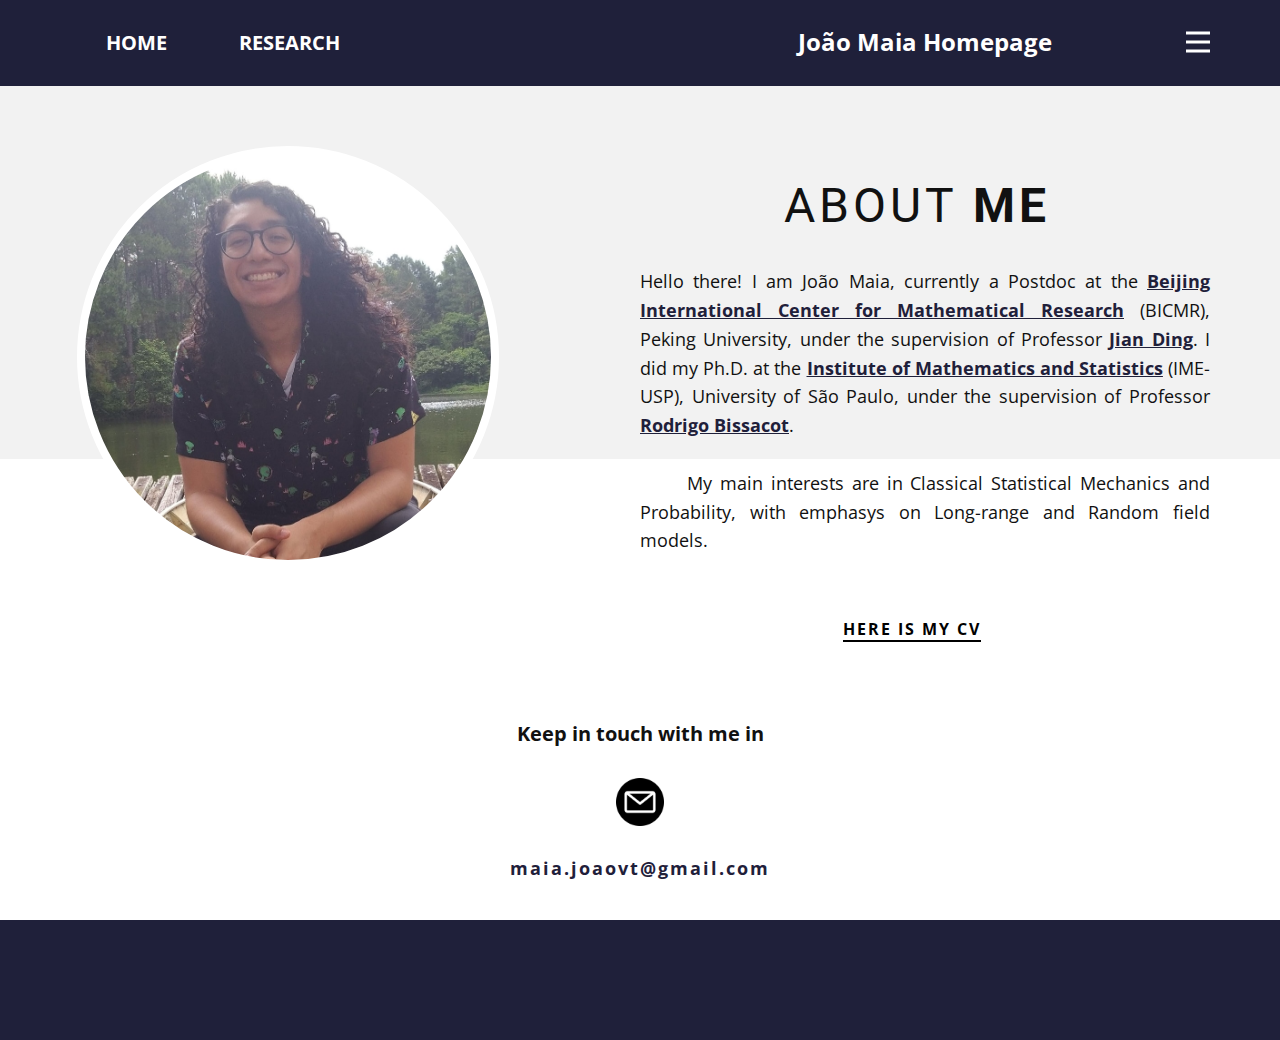
<file: index.html>
<!DOCTYPE html>
<html style="font-size: 16px;" lang="pt"><head>
    <meta name="viewport" content="width=device-width, initial-scale=1.0">
    <meta charset="utf-8">
    <meta name="keywords" content="creativestudio, We design People Inspired Experiences that create positive change in people&amp;apos;s lives.">
    <meta name="description" content="">
    <title>Home</title>
    <link rel="stylesheet" href="nicepage.css" media="screen">
<link rel="stylesheet" href="index.css" media="screen">
    <script class="u-script" type="text/javascript" src="jquery-1.9.1.min.js" defer=""></script>
    <script class="u-script" type="text/javascript" src="nicepage.js" defer=""></script>
    <meta name="generator" content="Nicepage 6.17.1, nicepage.com">
    <link id="u-theme-google-font" rel="stylesheet" href="https://fonts.googleapis.com/css?family=Roboto:100,100i,300,300i,400,400i,500,500i,700,700i,900,900i|Open+Sans:300,300i,400,400i,500,500i,600,600i,700,700i,800,800i">
    
    
    
    <script type="application/ld+json">{
		"@context": "http://schema.org",
		"@type": "Organization",
		"name": "Homepage",
		"url": "/"
}</script>
    <meta name="theme-color" content="#1f203a">
    <meta property="og:title" content="Home">
    <meta property="og:description" content="">
    <meta property="og:type" content="website">
    <link rel="canonical" href="/">
  <meta data-intl-tel-input-cdn-path="intlTelInput/"></head>
  <body data-home-page="https://joaomaiahomepage.nicepage.io/Home.html?version=0d2c53c5-496d-a867-7d74-c0a925a2752b" data-home-page-title="Home" data-path-to-root="./" data-include-products="false" class="u-body u-xl-mode" data-lang="pt"><header class="u-clearfix u-header u-palette-1-dark-2" id="sec-ab9d" data-animation-name="" data-animation-duration="0" data-animation-delay="0" data-animation-direction=""><div class="u-clearfix u-sheet u-sheet-1">
        <nav class="u-menu u-menu-one-level u-offcanvas u-menu-1">
          <div class="menu-collapse" style="font-weight: 700; text-transform: uppercase; font-size: 1.25rem;">
            <a class="u-button-style u-nav-link" href="#">
              <svg class="u-svg-link" viewBox="0 0 24 24"><use xlink:href="#svg-fdf9"></use></svg>
              <svg class="u-svg-content" version="1.1" id="svg-fdf9" viewBox="0 0 16 16" x="0px" y="0px" xmlns:xlink="http://www.w3.org/1999/xlink" xmlns="http://www.w3.org/2000/svg"><g><rect y="1" width="16" height="2"></rect><rect y="7" width="16" height="2"></rect><rect y="13" width="16" height="2"></rect>
</g></svg>
            </a>
          </div>
          <div class="u-custom-menu u-nav-container">
            <ul class="u-nav u-unstyled u-nav-1"><li class="u-nav-item"><a class="u-button-style u-nav-link" href="index.html" style="padding: 16px 36px;">Home</a>
</li><li class="u-nav-item"><a class="u-button-style u-nav-link" href="Research.html" style="padding: 16px 36px;">Research</a>
</li></ul>
          </div>
          <div class="u-custom-menu u-nav-container-collapse">
            <div class="u-black u-container-style u-inner-container-layout u-opacity u-opacity-95 u-sidenav">
              <div class="u-inner-container-layout u-sidenav-overflow">
                <div class="u-menu-close"></div>
                <ul class="u-align-center u-nav u-popupmenu-items u-unstyled u-nav-2"><li class="u-nav-item"><a class="u-button-style u-nav-link" href="index.html">Home</a>
</li><li class="u-nav-item"><a class="u-button-style u-nav-link" href="Research.html">Research</a>
</li></ul>
              </div>
            </div>
            <div class="u-black u-menu-overlay u-opacity u-opacity-70"></div>
          </div>
        </nav>
        <p class="u-text u-text-default u-text-1">João Maia Homepage</p>
        <nav class="u-hidden-sm u-hidden-xs u-menu u-menu-hamburger u-offcanvas u-menu-2" data-responsive-from="XL">
          <div class="menu-collapse" style="font-size: 1rem; letter-spacing: 0px; font-weight: 500;">
            <a class="u-button-style u-custom-active-border-color u-custom-active-color u-custom-border u-custom-border-color u-custom-borders u-custom-hover-border-color u-custom-hover-color u-custom-left-right-menu-spacing u-custom-padding-bottom u-custom-text-active-color u-custom-text-color u-custom-text-hover-color u-custom-top-bottom-menu-spacing u-nav-link u-text-active-palette-1-base u-text-hover-palette-2-base u-text-white" href="#">
              <svg class="u-svg-link" viewBox="0 0 24 24"><use xlink:href="#menu-hamburger"></use></svg>
              <svg class="u-svg-content" version="1.1" id="menu-hamburger" viewBox="0 0 16 16" x="0px" y="0px" xmlns:xlink="http://www.w3.org/1999/xlink" xmlns="http://www.w3.org/2000/svg"><g><rect y="1" width="16" height="2"></rect><rect y="7" width="16" height="2"></rect><rect y="13" width="16" height="2"></rect>
</g></svg>
            </a>
          </div>
          <div class="u-custom-menu u-nav-container">
            <ul class="u-nav u-spacing-2 u-unstyled u-nav-3"><li class="u-nav-item"><a class="u-active-grey-5 u-border-active-palette-1-base u-border-hover-palette-1-base u-button-style u-hover-grey-10 u-nav-link u-text-active-palette-3-base u-text-hover-palette-3-base u-text-palette-3-base" href="index.html" style="padding: 10px 20px;">About Me</a>
</li><li class="u-nav-item"><a class="u-active-grey-5 u-border-active-palette-1-base u-border-hover-palette-1-base u-button-style u-hover-grey-10 u-nav-link u-text-active-palette-3-base u-text-hover-palette-3-base u-text-palette-3-base" href="Research.html" style="padding: 10px 20px;">Research</a>
</li></ul>
          </div>
          <div class="u-custom-menu u-nav-container-collapse">
            <div class="u-black u-container-style u-inner-container-layout u-opacity u-opacity-95 u-sidenav">
              <div class="u-inner-container-layout u-sidenav-overflow">
                <div class="u-menu-close"></div>
                <ul class="u-align-center u-nav u-popupmenu-items u-unstyled u-nav-4"><li class="u-nav-item"><a class="u-button-style u-nav-link" href="index.html" style="padding-top: 30px; padding-bottom: 30px;">About Me</a>
</li><li class="u-nav-item"><a class="u-button-style u-nav-link" href="Research.html" style="padding-top: 30px; padding-bottom: 30px;">Research</a>
</li></ul>
              </div>
            </div>
            <div class="u-black u-menu-overlay u-opacity u-opacity-70"></div>
          </div>
        </nav>
      </div></header>
    <section class="u-align-center u-clearfix u-container-align-center u-container-align-center-lg u-container-align-center-xl u-section-1" id="carousel_a717">
      <div class="u-expanded-width u-grey-5 u-shape u-shape-rectangle u-shape-1"></div>
      <div alt="" class="u-border-8 u-border-white u-image u-image-circle u-image-1" data-image-width="893" data-image-height="893"></div>
      <h2 class="u-text u-text-1">
        <span style="font-weight: 400;">about </span>me
      </h2>
      <p class="u-align-justify u-text u-text-2" spellcheck="false"> Hello there! I am João Maia, currently a Postdoc at the <a href="https://bicmr.pku.edu.cn" class="u-active-none u-border-none u-btn u-button-link u-button-style u-hover-none u-none u-text-palette-1-base u-btn-1">Beijing International Center for Mathematical R​​​​​esearch</a> (BICMR), Peking University, under the supervision of Professor&nbsp;<a href="https://www.math.pku.edu.cn/teachers/dingjian/index.html" class="u-active-none u-border-none u-btn u-button-link u-button-style u-hover-none u-none u-text-palette-1-base u-btn-2">Jian Ding</a>. I did my Ph.D. at the <a href="https://www.ime.usp.br/en/home/" class="u-active-none u-border-none u-btn u-button-link u-button-style u-hover-none u-none u-text-palette-1-base u-btn-3">Institute of Mathematics and Statistics</a>&nbsp;(IME-USP),&nbsp;University of São Paulo, under the supervision of Professor <a href="https://sites.google.com/site/matbissacot/" class="u-active-none u-border-none u-btn u-button-link u-button-style u-hover-none u-none u-text-palette-1-base u-btn-4">Rodrigo Bissacot</a>.&nbsp; &nbsp; &nbsp;&nbsp;<br>
        <br>&nbsp; &nbsp; &nbsp; My main interests are in Classical Statistical Mechanics and Probability, with emphasys on Long-range and Random field models.<br>
        <br>
      </p>
      <a href="#" class="u-active-none u-border-2 u-border-black u-border-no-left u-border-no-right u-border-no-top u-btn u-btn-rectangle u-button-style u-hover-none u-none u-btn-5"> Here is my CV</a>
      <p class="u-large-text u-text u-text-variant u-text-3">Keep in touch with me in</p>
      <div class="u-social-icons u-spacing-20 u-social-icons-1">
        <a class="u-social-url" target="_blank" data-type="Custom" title="Gmail" href="mailto:maia.joaovt@gmail.com"><span class="u-file-icon u-icon u-social-custom u-social-icon u-icon-1"><img src="images/3178158.png" alt=""></span>
        </a>
      </div>
      <p class="u-text u-text-4">
        <a href="mailto:maia.joaovt@gmail.com" class="u-active-none u-border-none u-btn u-button-style u-hover-none u-none u-text-palette-1-base u-btn-6">maia.joaovt@gmail.com</a>
        <br>
      </p>
    </section>
    
    
    
    <footer class="u-align-center u-clearfix u-container-align-center u-footer u-palette-1-dark-2 u-footer" id="sec-0f65"><div class="u-clearfix u-sheet u-sheet-1"></div></footer>
  
</body></html>
</file>
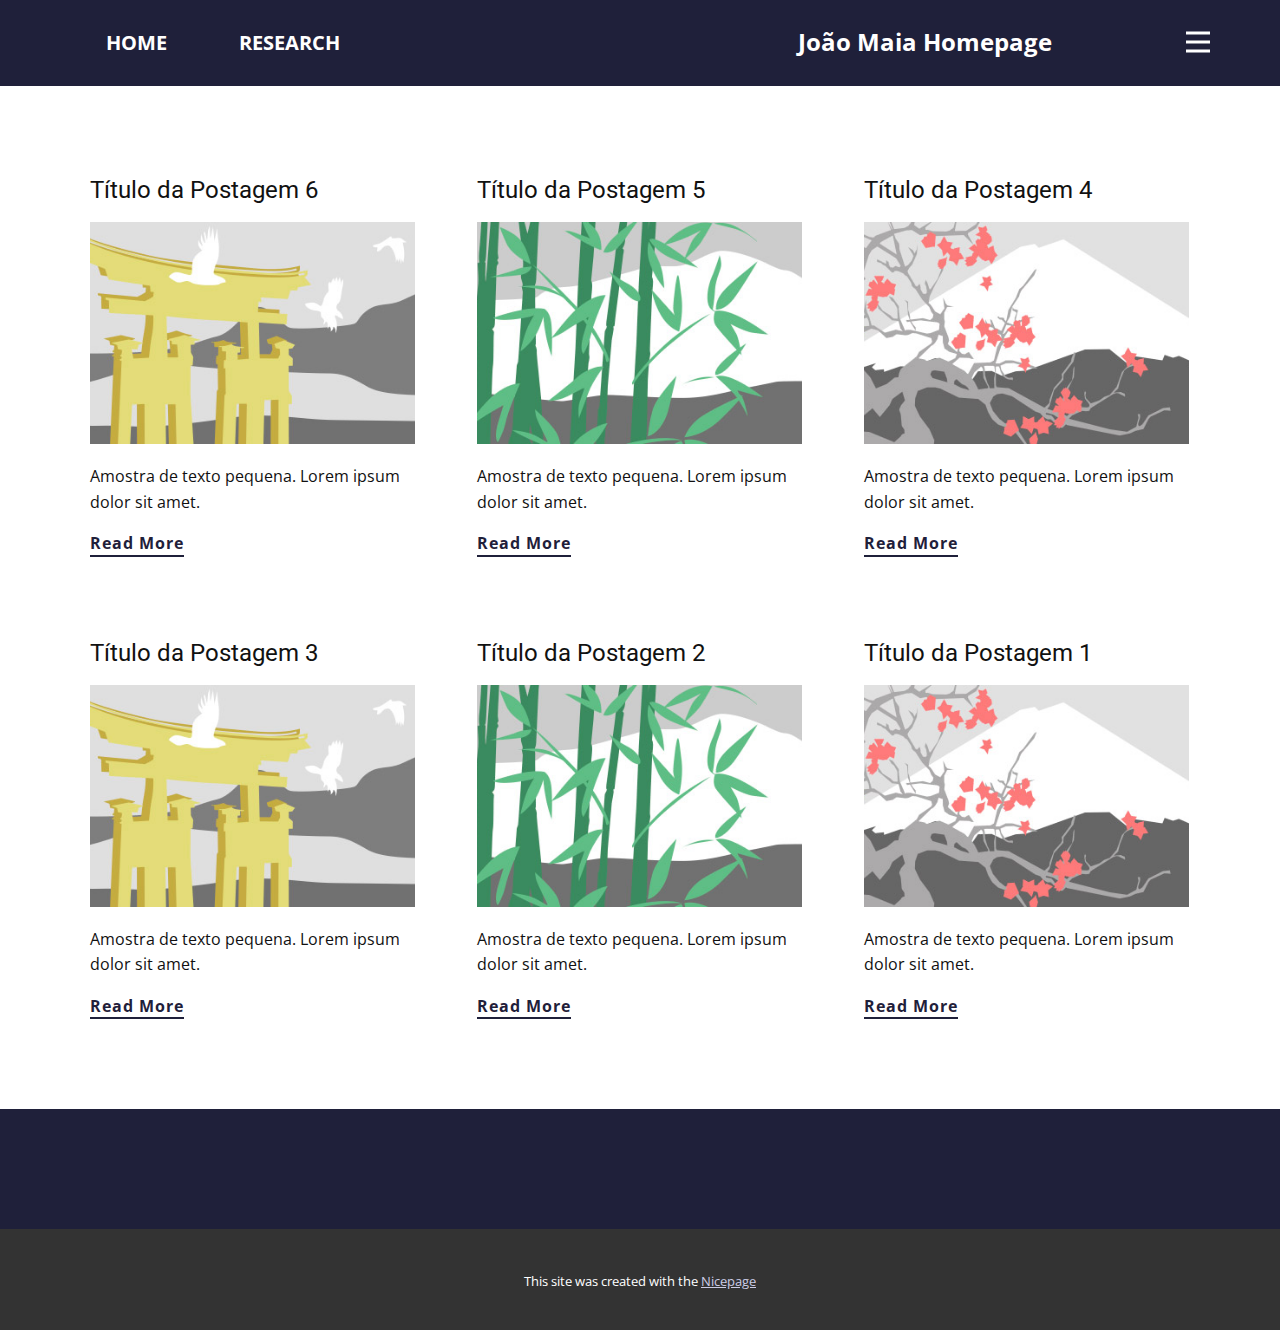
<file: blog/blog.html>
<!DOCTYPE html>
<html style="font-size: 16px;" lang="pt"><head>
    <meta name="viewport" content="width=device-width, initial-scale=1.0">
    <meta charset="utf-8">
    <meta name="keywords" content="">
    <meta name="description" content="">
    <title>Blog</title>
    <link rel="stylesheet" href="../nicepage.css" media="screen">
<link rel="stylesheet" href="../Blog-Template.css" media="screen">
    <script class="u-script" type="text/javascript" src="../jquery-1.9.1.min.js" defer=""></script>
    <script class="u-script" type="text/javascript" src="../nicepage.js" defer=""></script>
    <meta name="generator" content="Nicepage 6.17.1, nicepage.com">
    <link id="u-theme-google-font" rel="stylesheet" href="https://fonts.googleapis.com/css?family=Roboto:100,100i,300,300i,400,400i,500,500i,700,700i,900,900i|Open+Sans:300,300i,400,400i,500,500i,600,600i,700,700i,800,800i">
    
    
    
    <script type="application/ld+json">{
		"@context": "http://schema.org",
		"@type": "Organization",
		"name": "Homepage"
}</script>
    <meta name="theme-color" content="#1f203a">
  <meta data-intl-tel-input-cdn-path="intlTelInput/"></head>
  <body data-path-to-root="./" data-include-products="false" class="u-body u-xl-mode" data-lang="pt"><header class="u-clearfix u-header u-palette-1-dark-2" id="sec-ab9d" data-animation-name="" data-animation-duration="0" data-animation-delay="0" data-animation-direction=""><div class="u-clearfix u-sheet u-sheet-1">
        <nav class="u-menu u-menu-one-level u-offcanvas u-menu-1">
          <div class="menu-collapse" style="font-weight: 700; text-transform: uppercase; font-size: 1.25rem;">
            <a class="u-button-style u-nav-link" href="#">
              <svg class="u-svg-link" viewBox="0 0 24 24"><use xlink:href="#svg-fdf9"></use></svg>
              <svg class="u-svg-content" version="1.1" id="svg-fdf9" viewBox="0 0 16 16" x="0px" y="0px" xmlns:xlink="http://www.w3.org/1999/xlink" xmlns="http://www.w3.org/2000/svg"><g><rect y="1" width="16" height="2"></rect><rect y="7" width="16" height="2"></rect><rect y="13" width="16" height="2"></rect>
</g></svg>
            </a>
          </div>
          <div class="u-custom-menu u-nav-container">
            <ul class="u-nav u-unstyled u-nav-1"><li class="u-nav-item"><a class="u-button-style u-nav-link" href="../" style="padding: 16px 36px;">Home</a>
</li><li class="u-nav-item"><a class="u-button-style u-nav-link" href="../Research.html" style="padding: 16px 36px;">Research</a>
</li></ul>
          </div>
          <div class="u-custom-menu u-nav-container-collapse">
            <div class="u-black u-container-style u-inner-container-layout u-opacity u-opacity-95 u-sidenav">
              <div class="u-inner-container-layout u-sidenav-overflow">
                <div class="u-menu-close"></div>
                <ul class="u-align-center u-nav u-popupmenu-items u-unstyled u-nav-2"><li class="u-nav-item"><a class="u-button-style u-nav-link" href="../">Home</a>
</li><li class="u-nav-item"><a class="u-button-style u-nav-link" href="../Research.html">Research</a>
</li></ul>
              </div>
            </div>
            <div class="u-black u-menu-overlay u-opacity u-opacity-70"></div>
          </div>
        </nav>
        <p class="u-text u-text-default u-text-1">João Maia Homepage</p>
        <nav class="u-hidden-sm u-hidden-xs u-menu u-menu-hamburger u-offcanvas u-menu-2" data-responsive-from="XL">
          <div class="menu-collapse" style="font-size: 1rem; letter-spacing: 0px; font-weight: 500;">
            <a class="u-button-style u-custom-active-border-color u-custom-active-color u-custom-border u-custom-border-color u-custom-borders u-custom-hover-border-color u-custom-hover-color u-custom-left-right-menu-spacing u-custom-padding-bottom u-custom-text-active-color u-custom-text-color u-custom-text-hover-color u-custom-top-bottom-menu-spacing u-nav-link u-text-active-palette-1-base u-text-hover-palette-2-base u-text-white" href="#">
              <svg class="u-svg-link" viewBox="0 0 24 24"><use xlink:href="#menu-hamburger"></use></svg>
              <svg class="u-svg-content" version="1.1" id="menu-hamburger" viewBox="0 0 16 16" x="0px" y="0px" xmlns:xlink="http://www.w3.org/1999/xlink" xmlns="http://www.w3.org/2000/svg"><g><rect y="1" width="16" height="2"></rect><rect y="7" width="16" height="2"></rect><rect y="13" width="16" height="2"></rect>
</g></svg>
            </a>
          </div>
          <div class="u-custom-menu u-nav-container">
            <ul class="u-nav u-spacing-2 u-unstyled u-nav-3"><li class="u-nav-item"><a class="u-active-grey-5 u-border-active-palette-1-base u-border-hover-palette-1-base u-button-style u-hover-grey-10 u-nav-link u-text-active-palette-3-base u-text-hover-palette-3-base u-text-palette-3-base" href="../" style="padding: 10px 20px;">About Me</a>
</li><li class="u-nav-item"><a class="u-active-grey-5 u-border-active-palette-1-base u-border-hover-palette-1-base u-button-style u-hover-grey-10 u-nav-link u-text-active-palette-3-base u-text-hover-palette-3-base u-text-palette-3-base" href="../Research.html" style="padding: 10px 20px;">Research</a>
</li></ul>
          </div>
          <div class="u-custom-menu u-nav-container-collapse">
            <div class="u-black u-container-style u-inner-container-layout u-opacity u-opacity-95 u-sidenav">
              <div class="u-inner-container-layout u-sidenav-overflow">
                <div class="u-menu-close"></div>
                <ul class="u-align-center u-nav u-popupmenu-items u-unstyled u-nav-4"><li class="u-nav-item"><a class="u-button-style u-nav-link" href="../" style="padding-top: 30px; padding-bottom: 30px;">About Me</a>
</li><li class="u-nav-item"><a class="u-button-style u-nav-link" href="../Research.html" style="padding-top: 30px; padding-bottom: 30px;">Research</a>
</li></ul>
              </div>
            </div>
            <div class="u-black u-menu-overlay u-opacity u-opacity-70"></div>
          </div>
        </nav>
      </div></header>
    <section class="u-clearfix u-section-1" id="sec-3e57">
      <div class="u-clearfix u-sheet u-valign-middle u-sheet-1"><!--blog--><!--blog_options_json--><!--{"type":"Recent","source":"","tags":"","count":""}--><!--/blog_options_json-->
        <div class="u-blog u-expanded-width u-repeater u-repeater-1"><!--blog_post-->
          <div class="u-blog-post u-container-style u-repeater-item u-white u-repeater-item-1">
            <div class="u-container-layout u-similar-container u-valign-top u-container-layout-1"><!--blog_post_header-->
              <h4 class="u-blog-control u-text u-text-1">
                <a class="u-post-header-link" href="../blog/post-5.html">Título da Postagem 6</a>
              </h4><!--/blog_post_header--><!--blog_post_image-->
              <a class="u-post-header-link" href="../blog/post-5.html"><img alt="" class="u-blog-control u-expanded-width u-image u-image-default u-image-1" src="../images/8ad73f3c.jpeg"></a><!--/blog_post_image--><!--blog_post_content-->
              <div class="u-blog-control u-post-content u-text u-text-2 fr-view">Amostra de texto pequena. Lorem ipsum dolor sit amet.</div><!--/blog_post_content--><!--blog_post_readmore-->
              <a href="../blog/post-5.html" class="u-blog-control u-border-2 u-border-palette-1-base u-btn u-btn-rectangle u-button-style u-none u-btn-1"><!--blog_post_readmore_content--><!--options_json--><!--{"content":"","defaultValue":"Read More"}--><!--/options_json-->Read More<!--/blog_post_readmore_content--></a><!--/blog_post_readmore-->
            </div>
          </div><div class="u-blog-post u-container-style u-repeater-item u-video-cover u-white">
            <div class="u-container-layout u-similar-container u-valign-top u-container-layout-2"><!--blog_post_header-->
              <h4 class="u-blog-control u-text u-text-3">
                <a class="u-post-header-link" href="../blog/post-4.html">Título da Postagem 5</a>
              </h4><!--/blog_post_header--><!--blog_post_image-->
              <a class="u-post-header-link" href="../blog/post-4.html"><img alt="" class="u-blog-control u-expanded-width u-image u-image-default u-image-2" src="../images/68f64b9d.jpeg"></a><!--/blog_post_image--><!--blog_post_content-->
              <div class="u-blog-control u-post-content u-text u-text-4 fr-view">Amostra de texto pequena. Lorem ipsum dolor sit amet.</div><!--/blog_post_content--><!--blog_post_readmore-->
              <a href="../blog/post-4.html" class="u-blog-control u-border-2 u-border-palette-1-base u-btn u-btn-rectangle u-button-style u-none u-btn-2"><!--blog_post_readmore_content--><!--options_json--><!--{"content":"","defaultValue":"Read More"}--><!--/options_json-->Read More<!--/blog_post_readmore_content--></a><!--/blog_post_readmore-->
            </div>
          </div><div class="u-blog-post u-container-style u-repeater-item u-video-cover u-white">
            <div class="u-container-layout u-similar-container u-valign-top u-container-layout-3"><!--blog_post_header-->
              <h4 class="u-blog-control u-text u-text-5">
                <a class="u-post-header-link" href="../blog/post-3.html">Título da Postagem 4</a>
              </h4><!--/blog_post_header--><!--blog_post_image-->
              <a class="u-post-header-link" href="../blog/post-3.html"><img alt="" class="u-blog-control u-expanded-width u-image u-image-default u-image-3" src="../images/0fd3416c.jpeg"></a><!--/blog_post_image--><!--blog_post_content-->
              <div class="u-blog-control u-post-content u-text u-text-6 fr-view">Amostra de texto pequena. Lorem ipsum dolor sit amet.</div><!--/blog_post_content--><!--blog_post_readmore-->
              <a href="../blog/post-3.html" class="u-blog-control u-border-2 u-border-palette-1-base u-btn u-btn-rectangle u-button-style u-none u-btn-3"><!--blog_post_readmore_content--><!--options_json--><!--{"content":"","defaultValue":"Read More"}--><!--/options_json-->Read More<!--/blog_post_readmore_content--></a><!--/blog_post_readmore-->
            </div>
          </div><div class="u-blog-post u-container-style u-repeater-item u-white u-repeater-item-1">
            <div class="u-container-layout u-similar-container u-valign-top u-container-layout-1"><!--blog_post_header-->
              <h4 class="u-blog-control u-text u-text-1">
                <a class="u-post-header-link" href="../blog/post-2.html">Título da Postagem 3</a>
              </h4><!--/blog_post_header--><!--blog_post_image-->
              <a class="u-post-header-link" href="../blog/post-2.html"><img alt="" class="u-blog-control u-expanded-width u-image u-image-default u-image-1" src="../images/8ad73f3c.jpeg"></a><!--/blog_post_image--><!--blog_post_content-->
              <div class="u-blog-control u-post-content u-text u-text-2 fr-view">Amostra de texto pequena. Lorem ipsum dolor sit amet.</div><!--/blog_post_content--><!--blog_post_readmore-->
              <a href="../blog/post-2.html" class="u-blog-control u-border-2 u-border-palette-1-base u-btn u-btn-rectangle u-button-style u-none u-btn-1"><!--blog_post_readmore_content--><!--options_json--><!--{"content":"","defaultValue":"Read More"}--><!--/options_json-->Read More<!--/blog_post_readmore_content--></a><!--/blog_post_readmore-->
            </div>
          </div><div class="u-blog-post u-container-style u-repeater-item u-video-cover u-white">
            <div class="u-container-layout u-similar-container u-valign-top u-container-layout-2"><!--blog_post_header-->
              <h4 class="u-blog-control u-text u-text-3">
                <a class="u-post-header-link" href="../blog/post-1.html">Título da Postagem 2</a>
              </h4><!--/blog_post_header--><!--blog_post_image-->
              <a class="u-post-header-link" href="../blog/post-1.html"><img alt="" class="u-blog-control u-expanded-width u-image u-image-default u-image-2" src="../images/68f64b9d.jpeg"></a><!--/blog_post_image--><!--blog_post_content-->
              <div class="u-blog-control u-post-content u-text u-text-4 fr-view">Amostra de texto pequena. Lorem ipsum dolor sit amet.</div><!--/blog_post_content--><!--blog_post_readmore-->
              <a href="../blog/post-1.html" class="u-blog-control u-border-2 u-border-palette-1-base u-btn u-btn-rectangle u-button-style u-none u-btn-2"><!--blog_post_readmore_content--><!--options_json--><!--{"content":"","defaultValue":"Read More"}--><!--/options_json-->Read More<!--/blog_post_readmore_content--></a><!--/blog_post_readmore-->
            </div>
          </div><div class="u-blog-post u-container-style u-repeater-item u-video-cover u-white">
            <div class="u-container-layout u-similar-container u-valign-top u-container-layout-3"><!--blog_post_header-->
              <h4 class="u-blog-control u-text u-text-5">
                <a class="u-post-header-link" href="../blog/post.html">Título da Postagem 1</a>
              </h4><!--/blog_post_header--><!--blog_post_image-->
              <a class="u-post-header-link" href="../blog/post.html"><img alt="" class="u-blog-control u-expanded-width u-image u-image-default u-image-3" src="../images/0fd3416c.jpeg"></a><!--/blog_post_image--><!--blog_post_content-->
              <div class="u-blog-control u-post-content u-text u-text-6 fr-view">Amostra de texto pequena. Lorem ipsum dolor sit amet.</div><!--/blog_post_content--><!--blog_post_readmore-->
              <a href="../blog/post.html" class="u-blog-control u-border-2 u-border-palette-1-base u-btn u-btn-rectangle u-button-style u-none u-btn-3"><!--blog_post_readmore_content--><!--options_json--><!--{"content":"","defaultValue":"Read More"}--><!--/options_json-->Read More<!--/blog_post_readmore_content--></a><!--/blog_post_readmore-->
            </div>
          </div><!--/blog_post--><!--blog_post-->
          <!--/blog_post--><!--blog_post-->
          <!--/blog_post-->
        </div><!--/blog-->
      </div>
    </section>
    
    
    
    <footer class="u-align-center u-clearfix u-container-align-center u-footer u-palette-1-dark-2 u-footer" id="sec-0f65"><div class="u-clearfix u-sheet u-sheet-1"></div></footer>
    <section class="u-backlink u-clearfix u-grey-80">
      <p class="u-text">
        <span>This site was created with the </span>
        <a class="u-link" href="https://nicepage.com/" target="_blank" rel="nofollow">
          <span>Nicepage</span>
        </a>
      </p>
    </section>
  
</body></html>
</file>
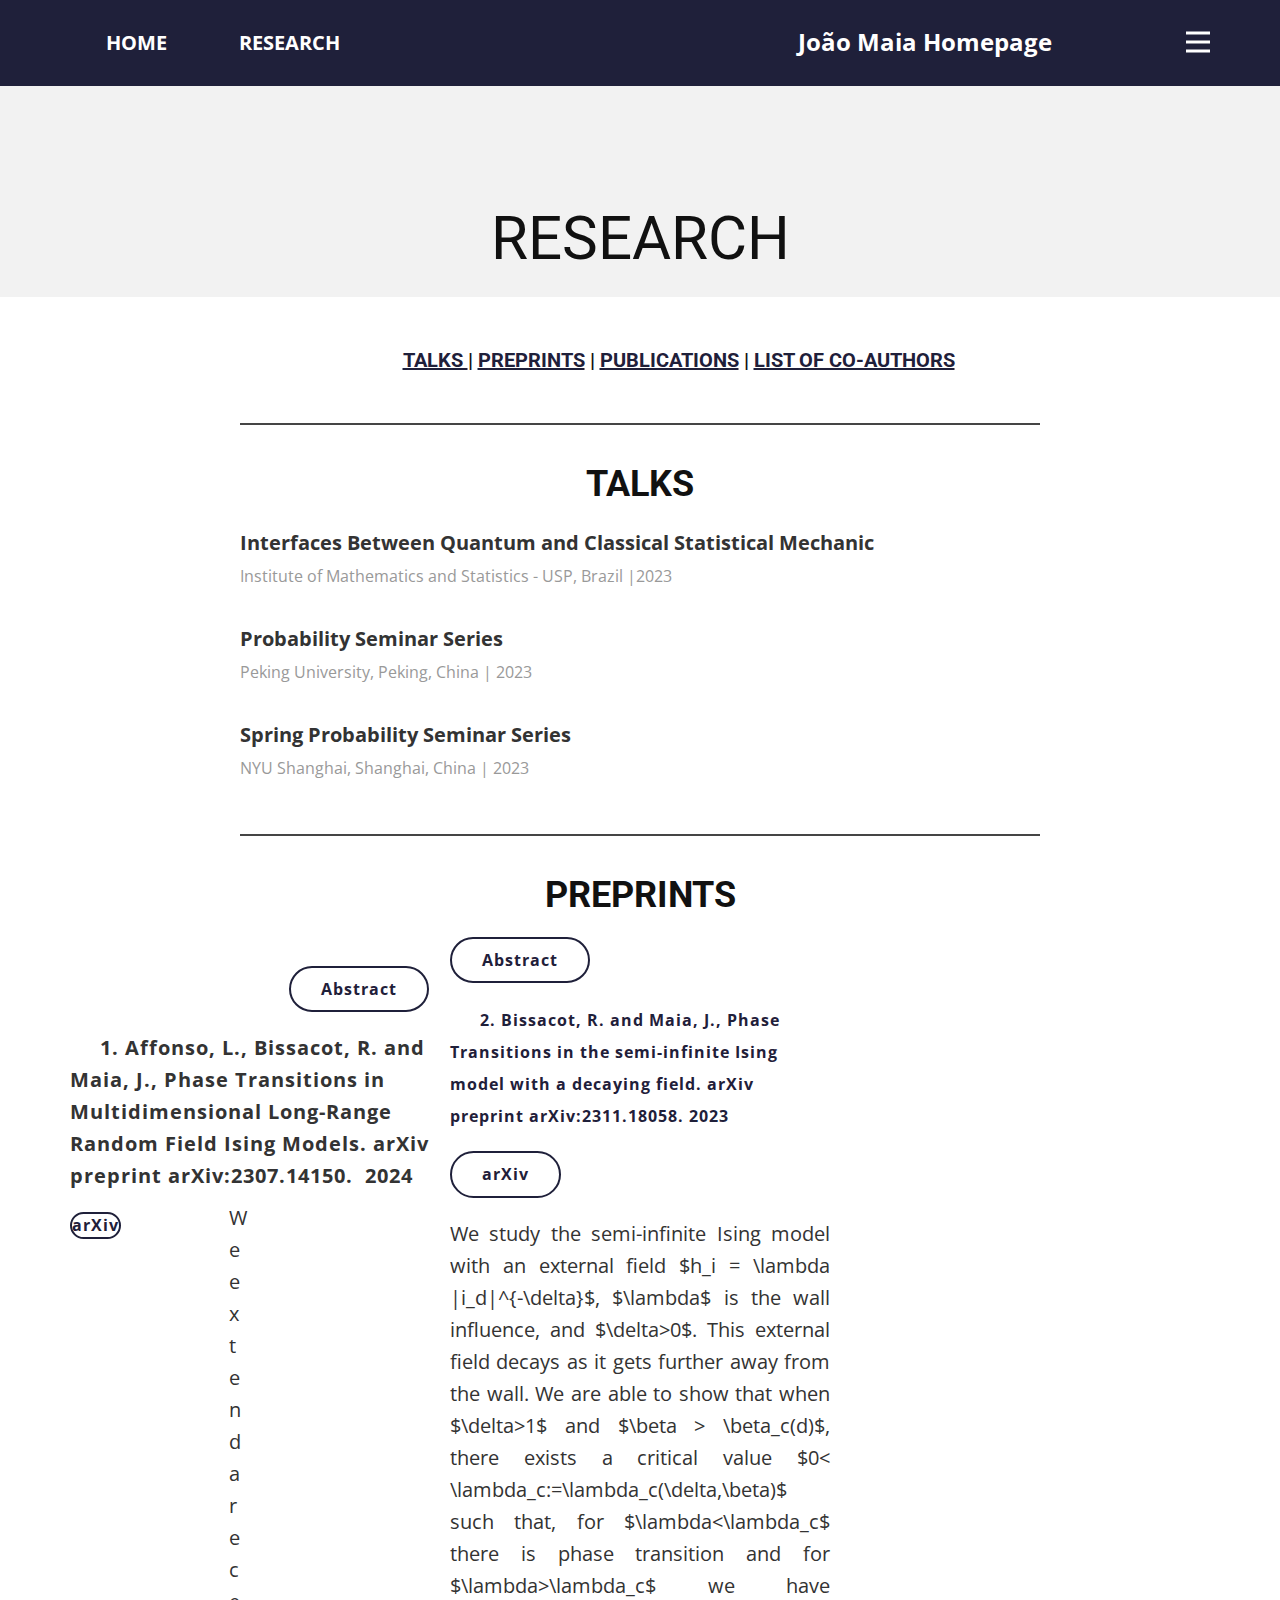
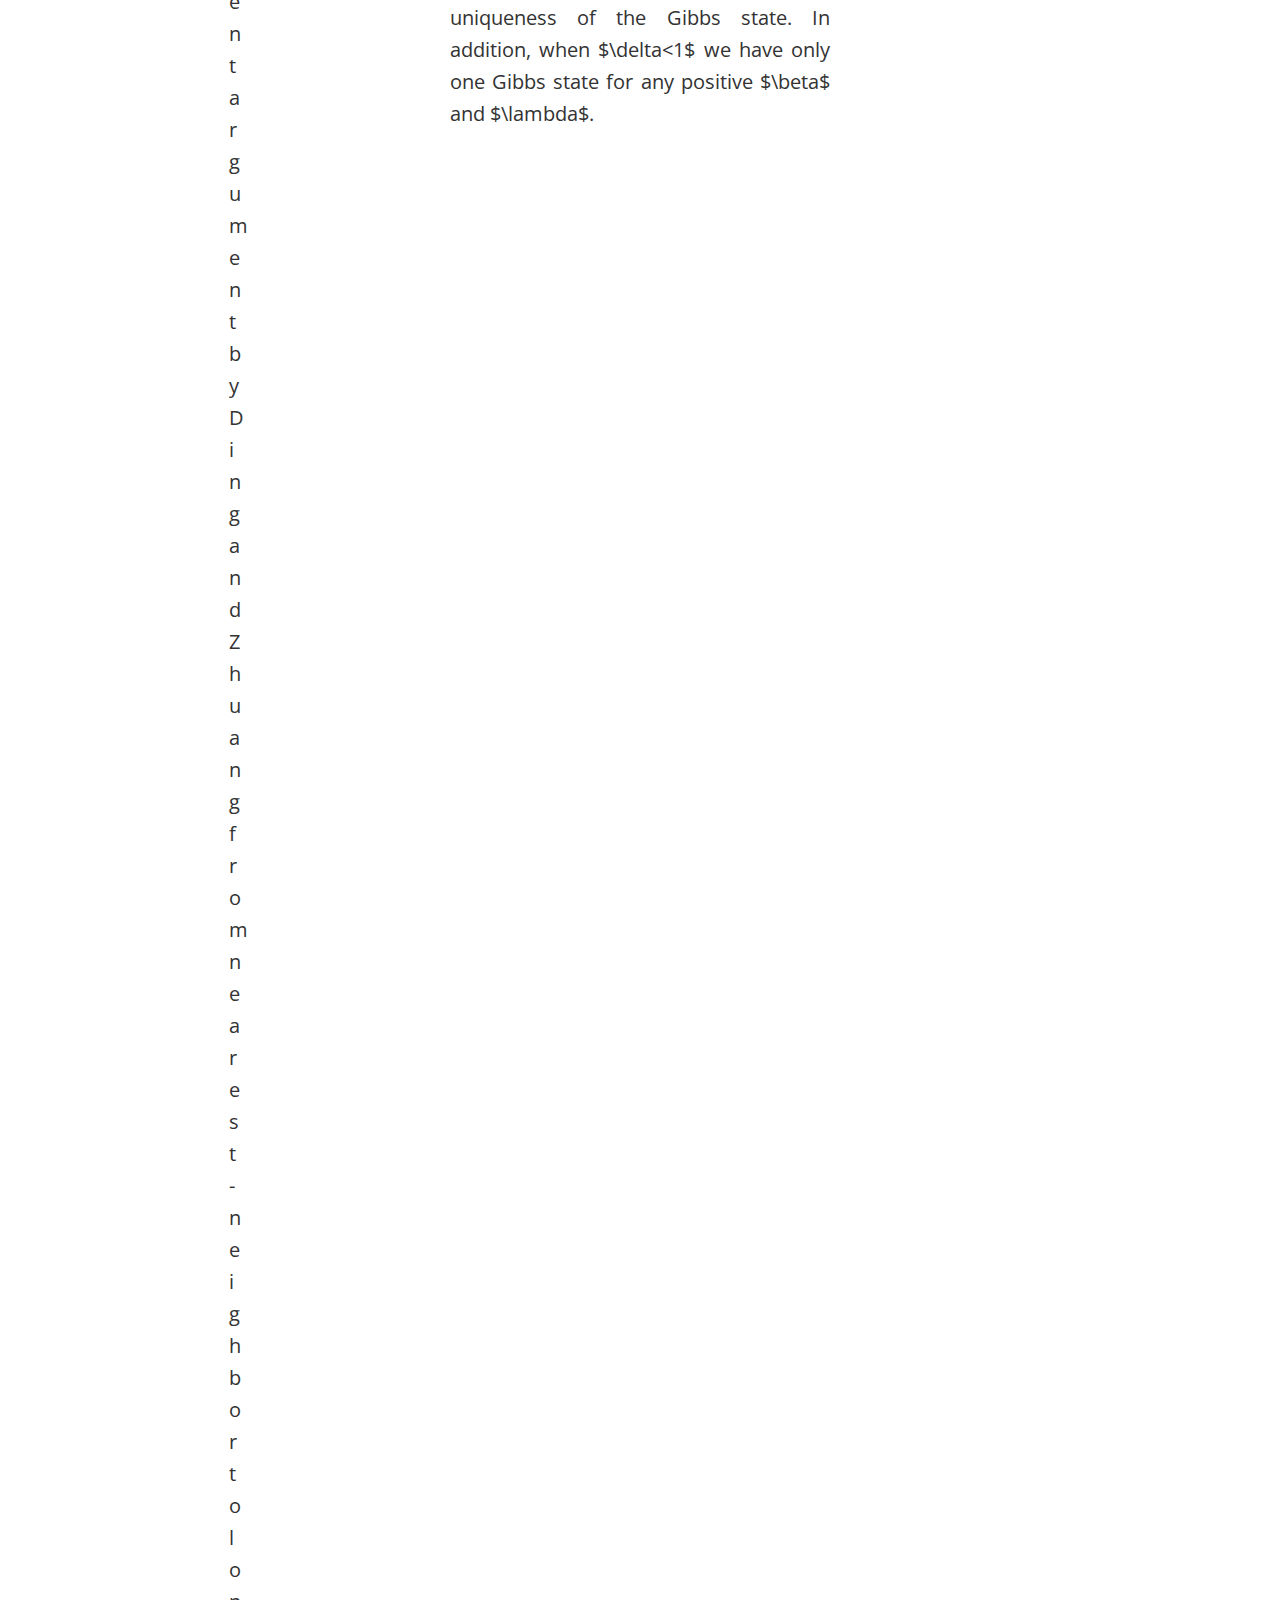
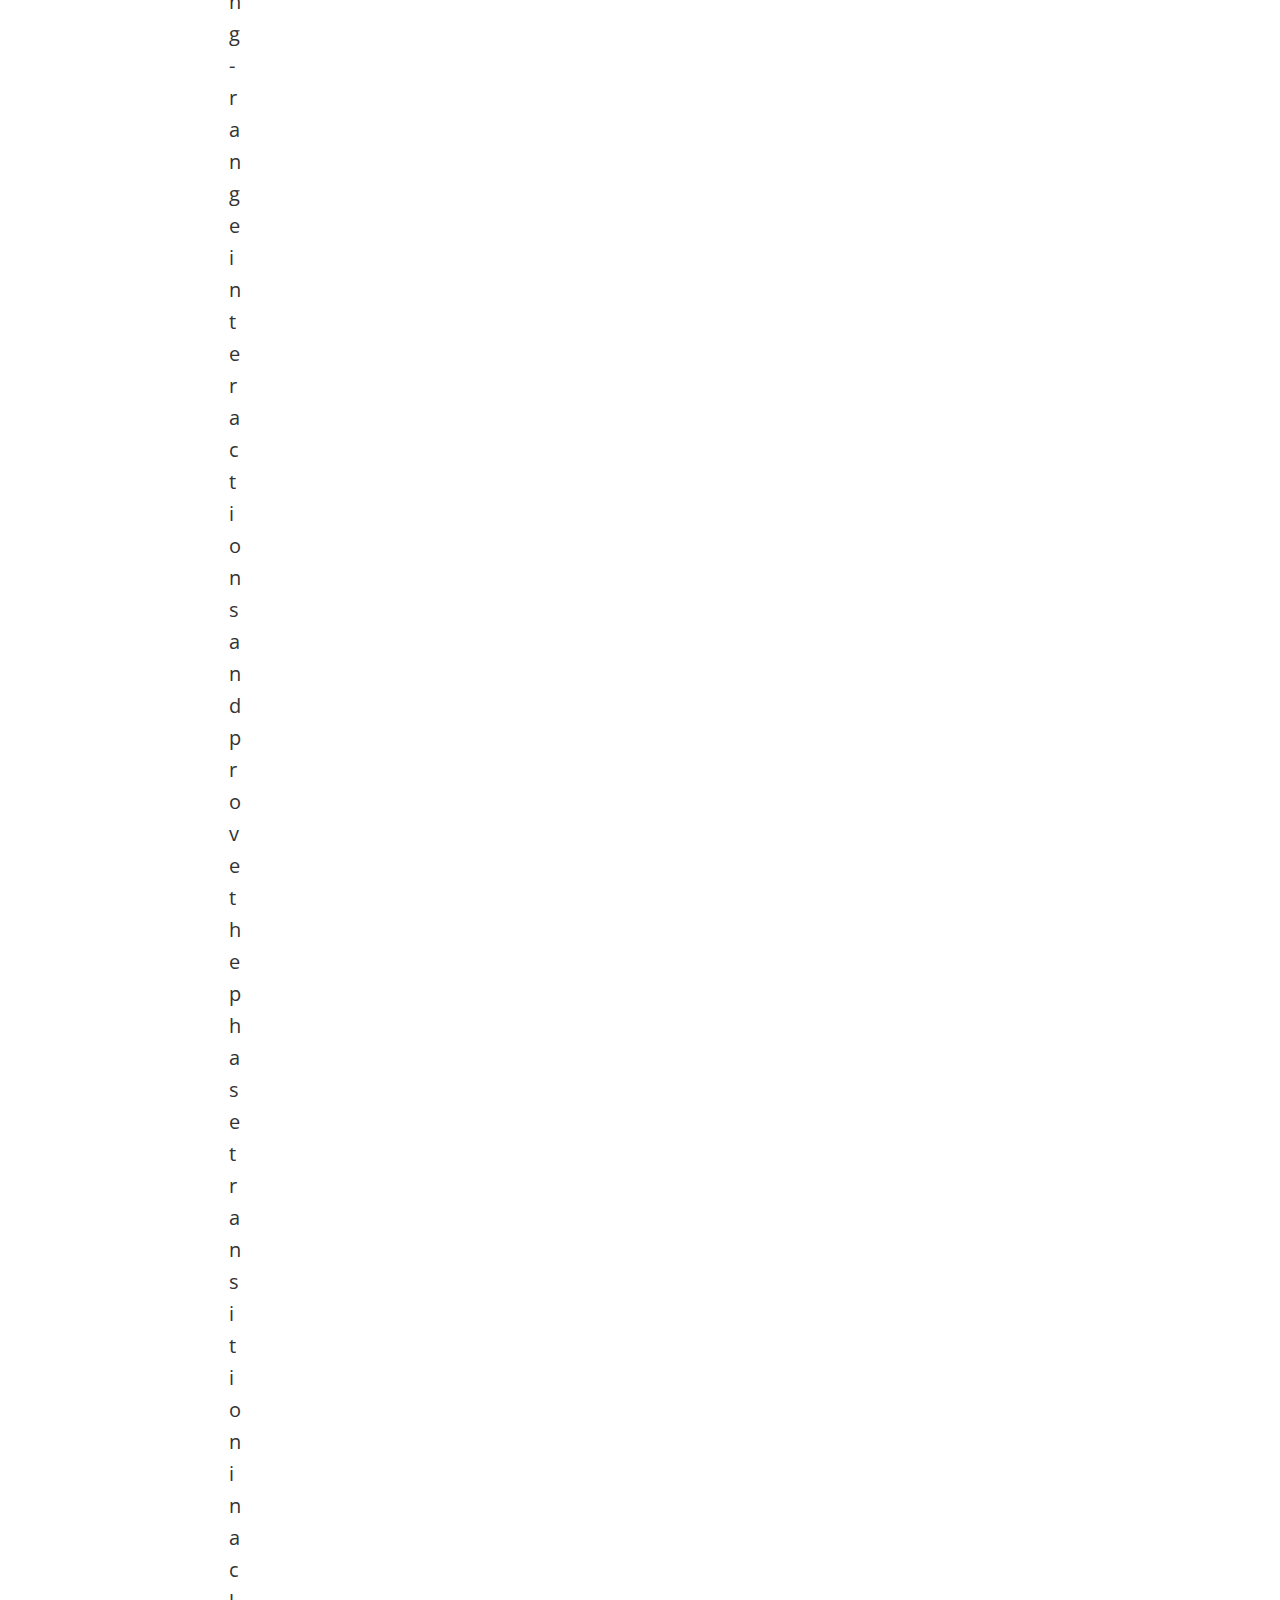
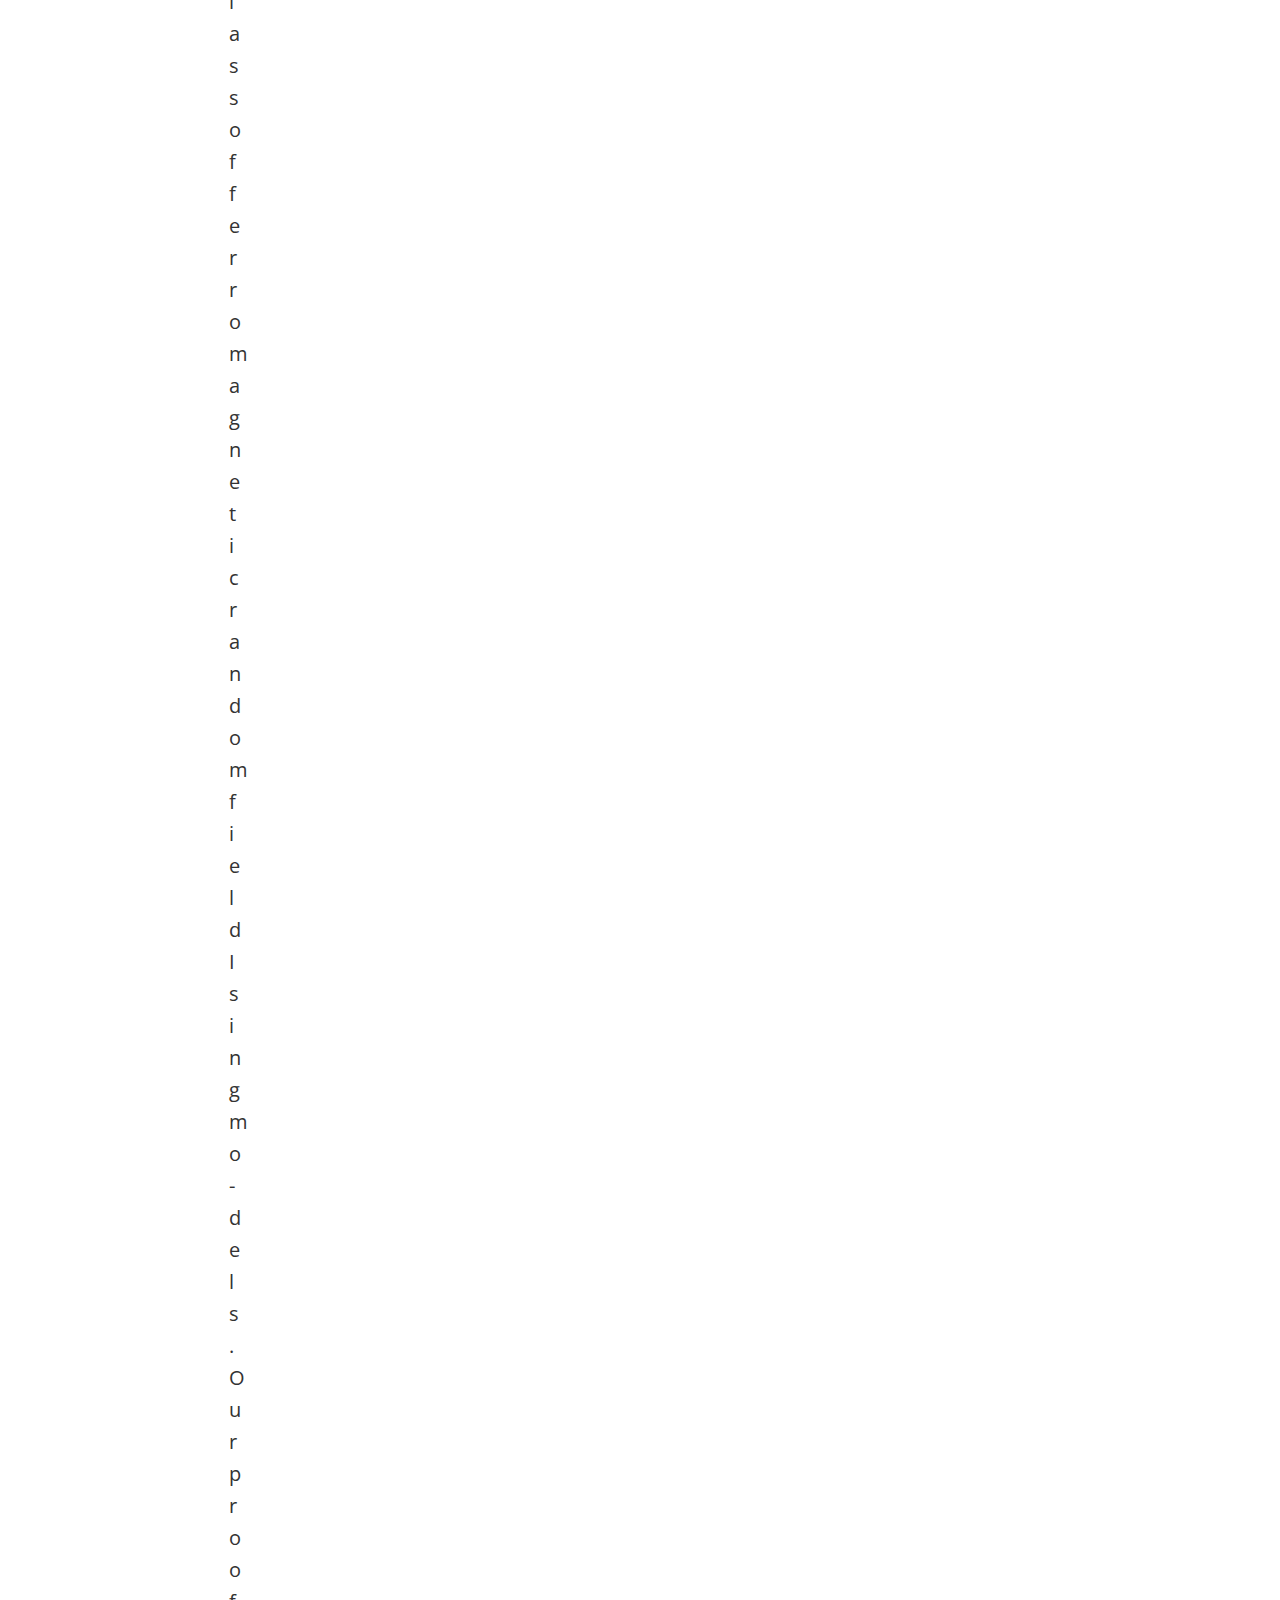
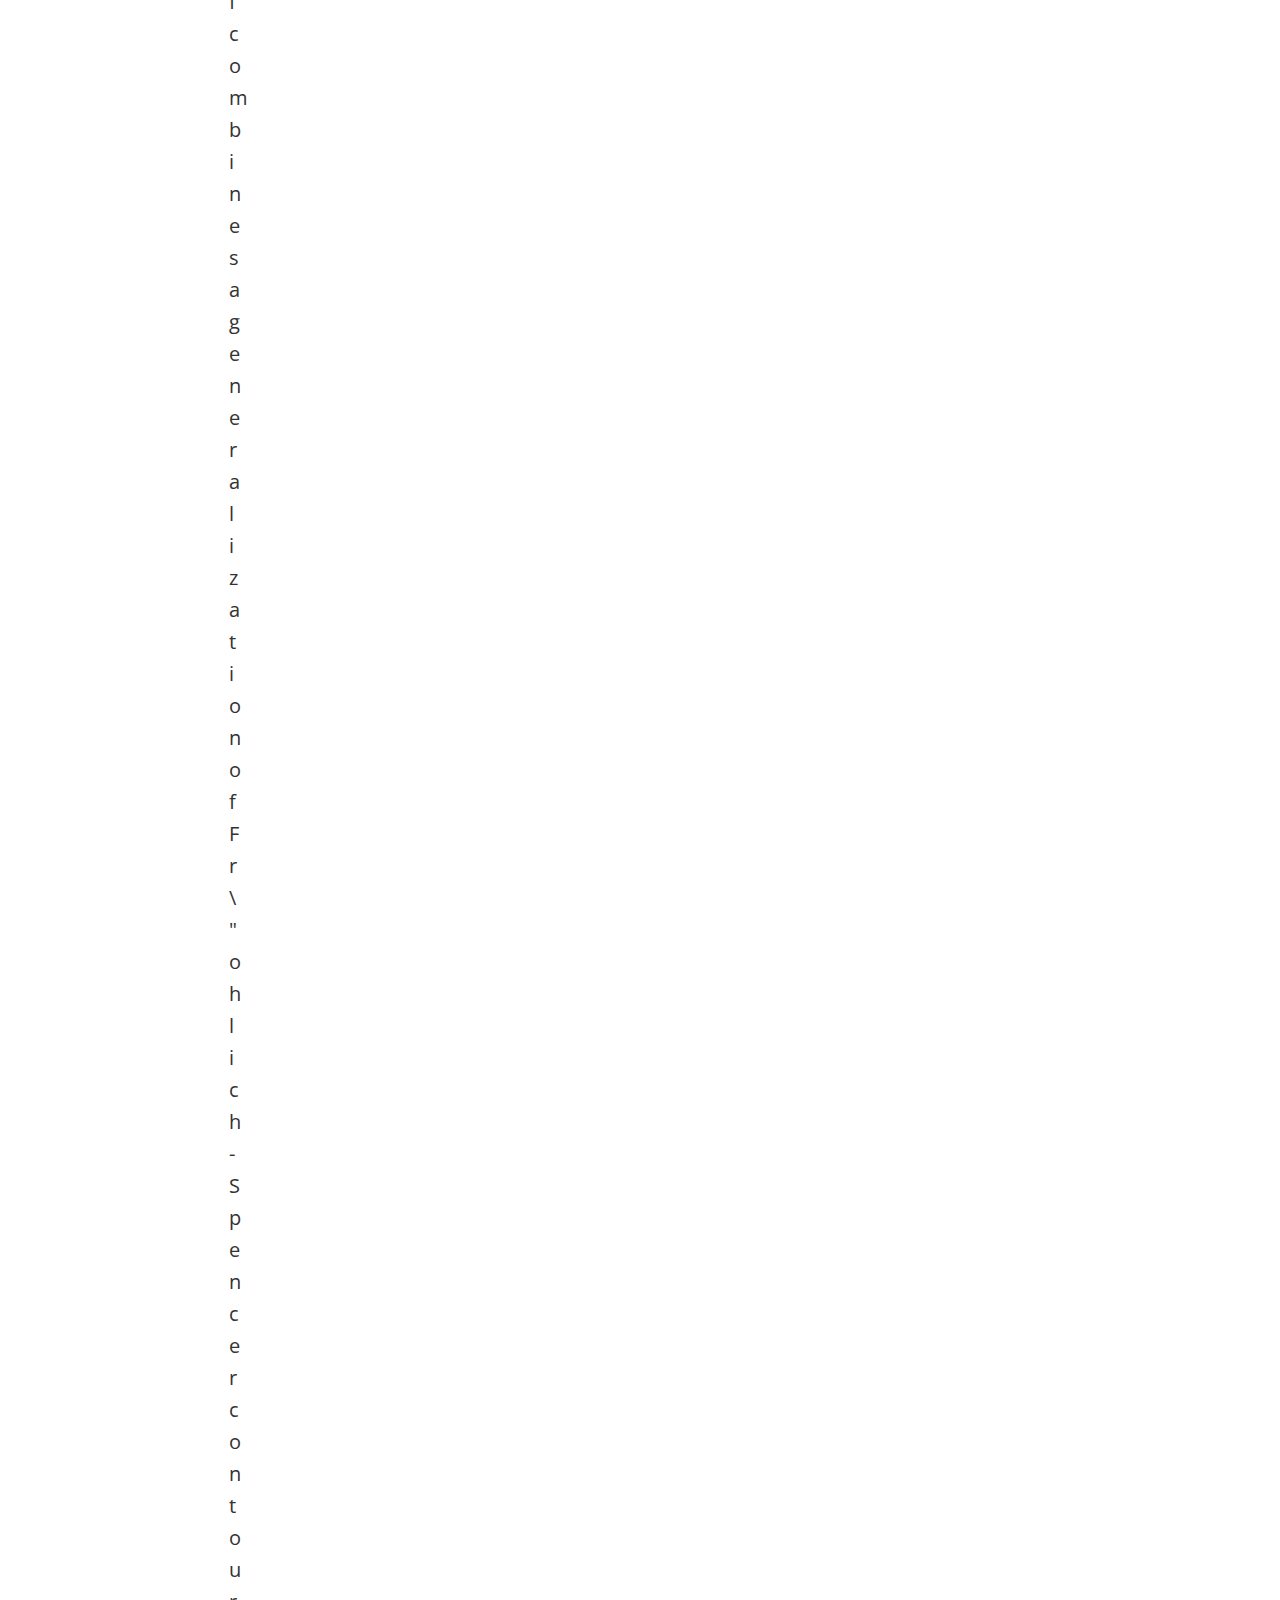
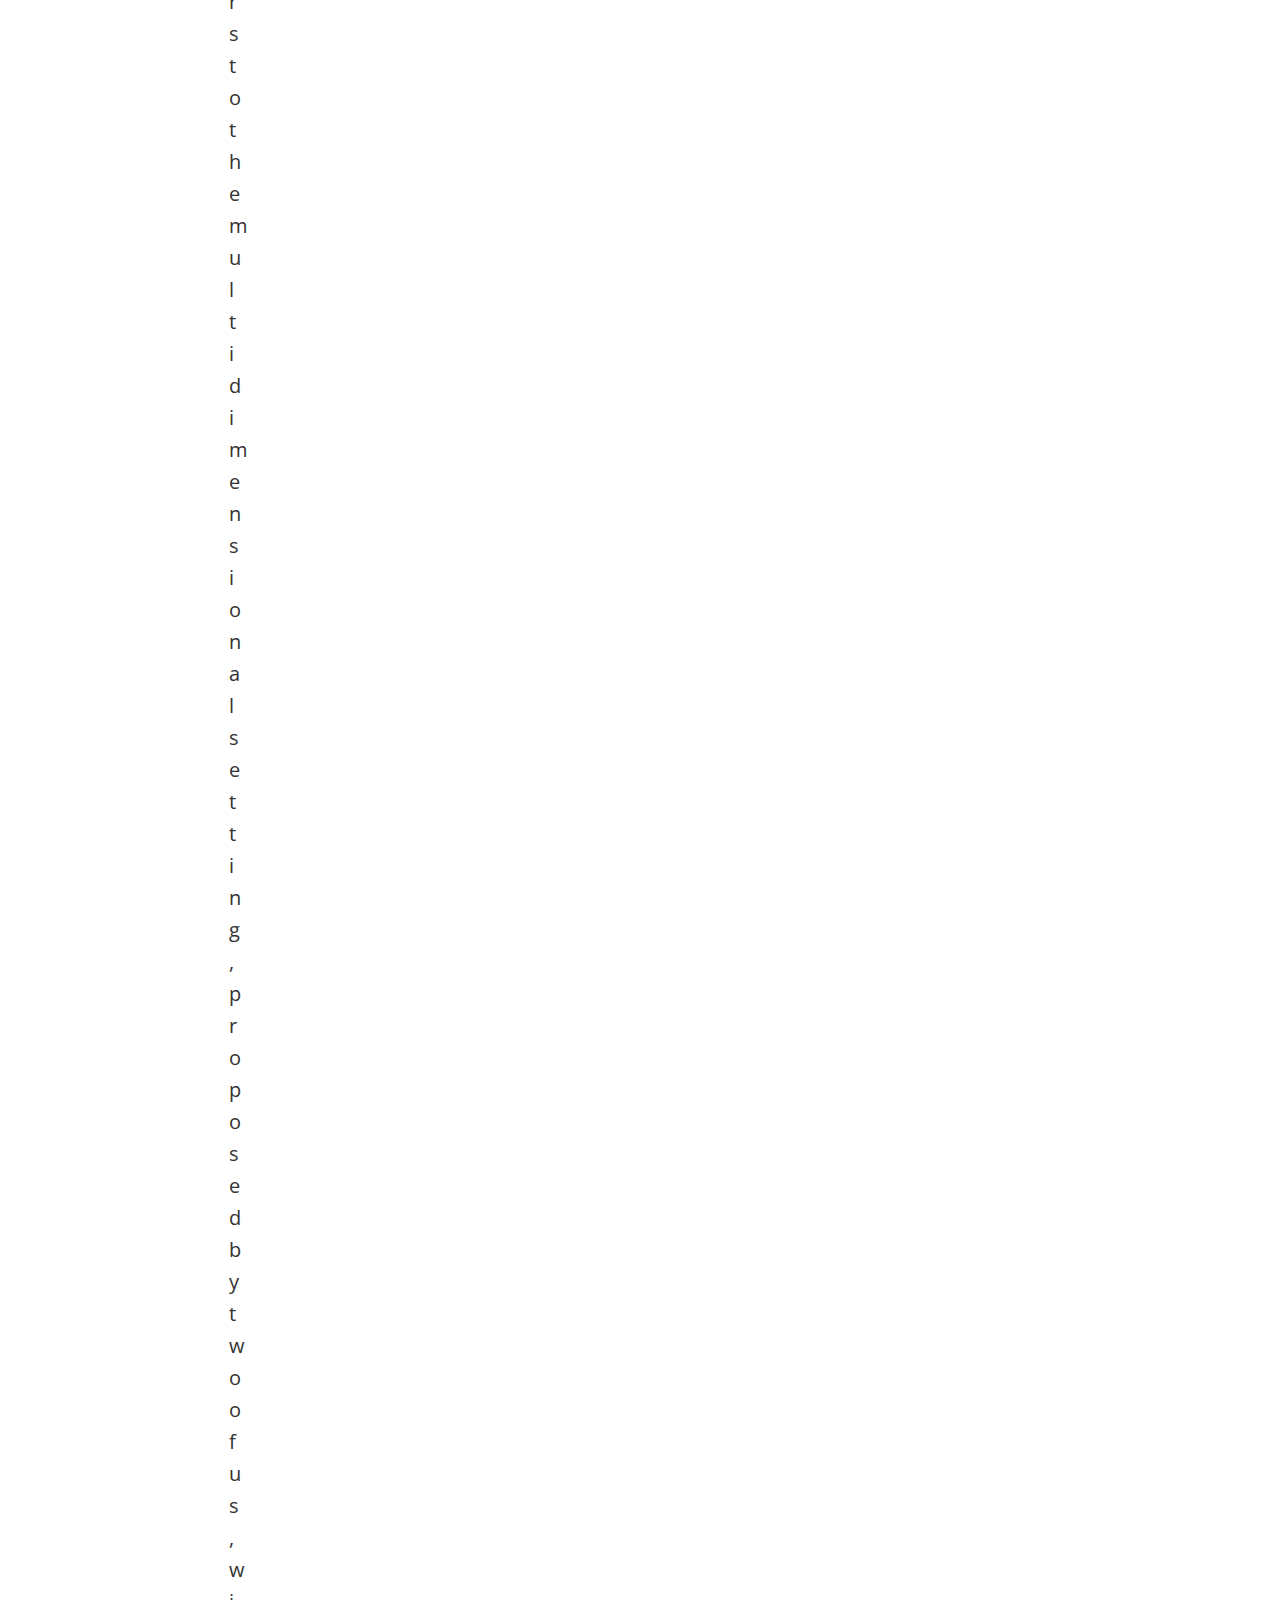
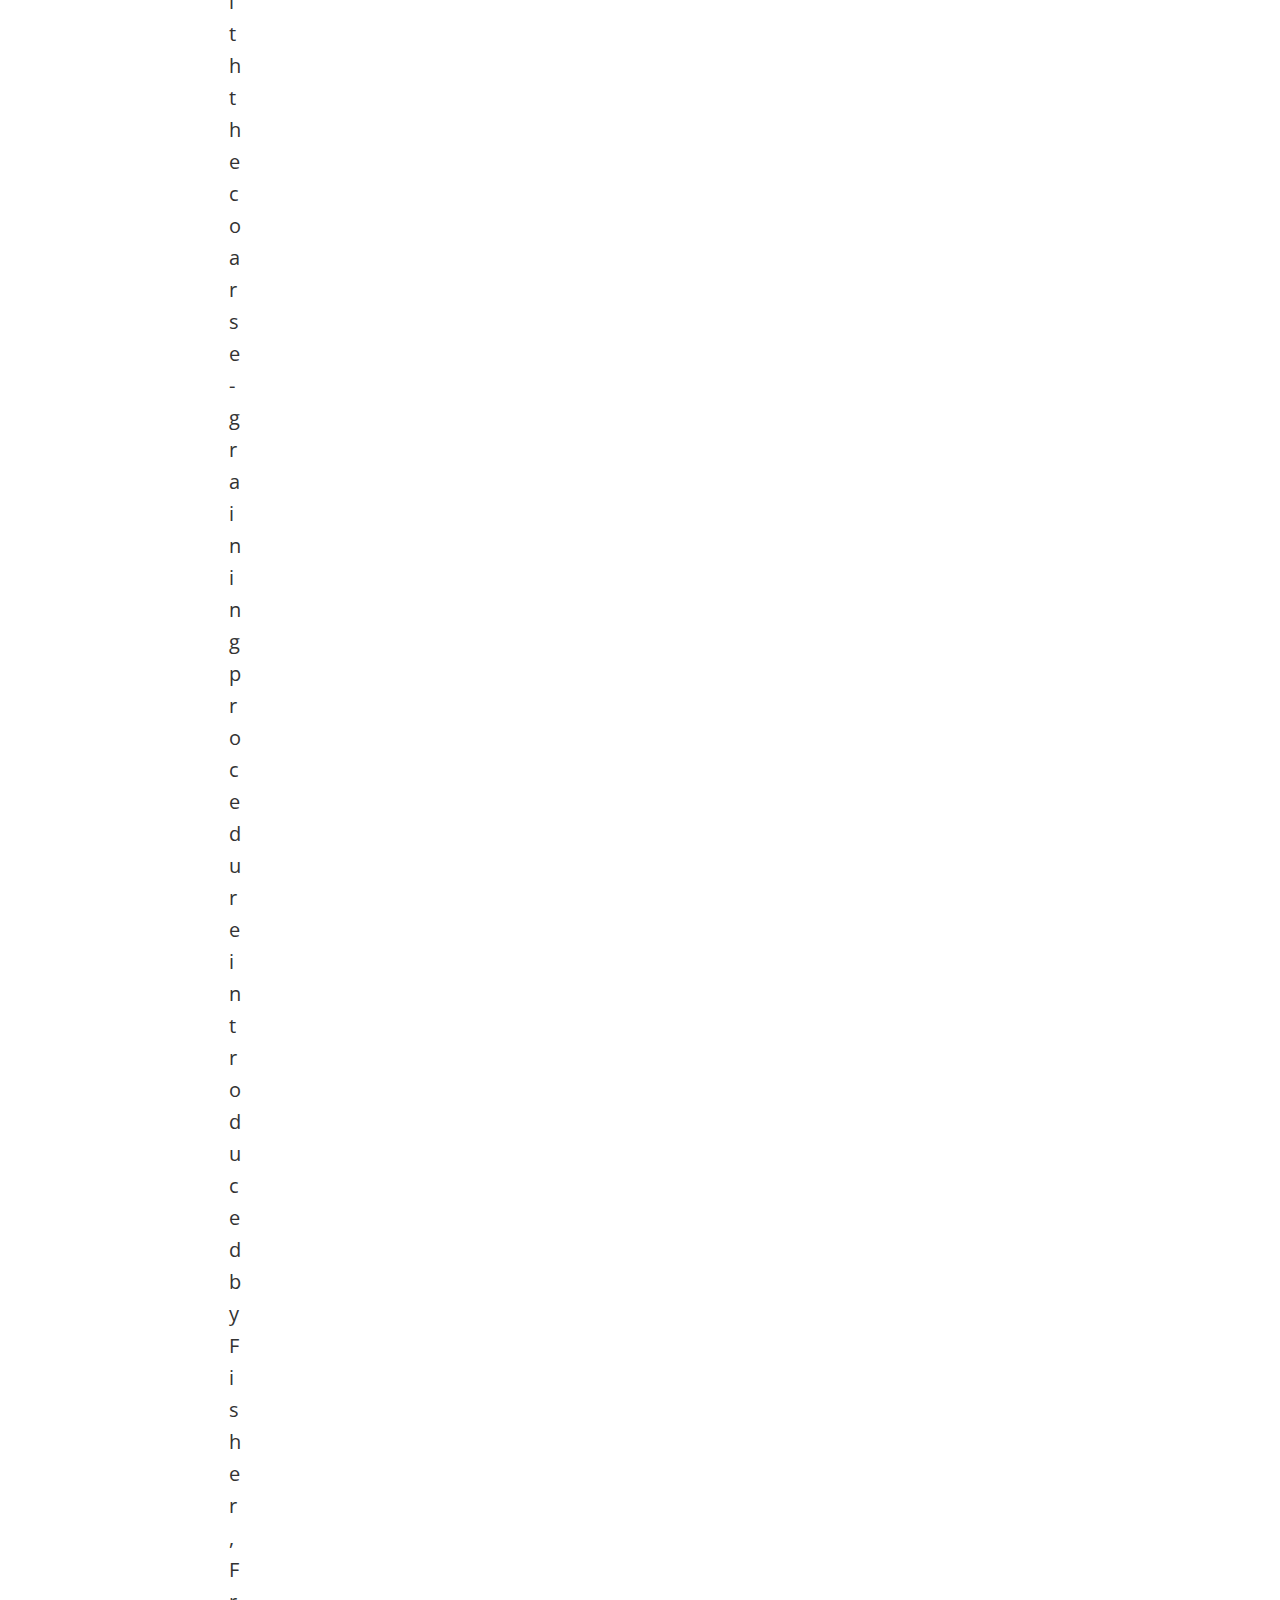
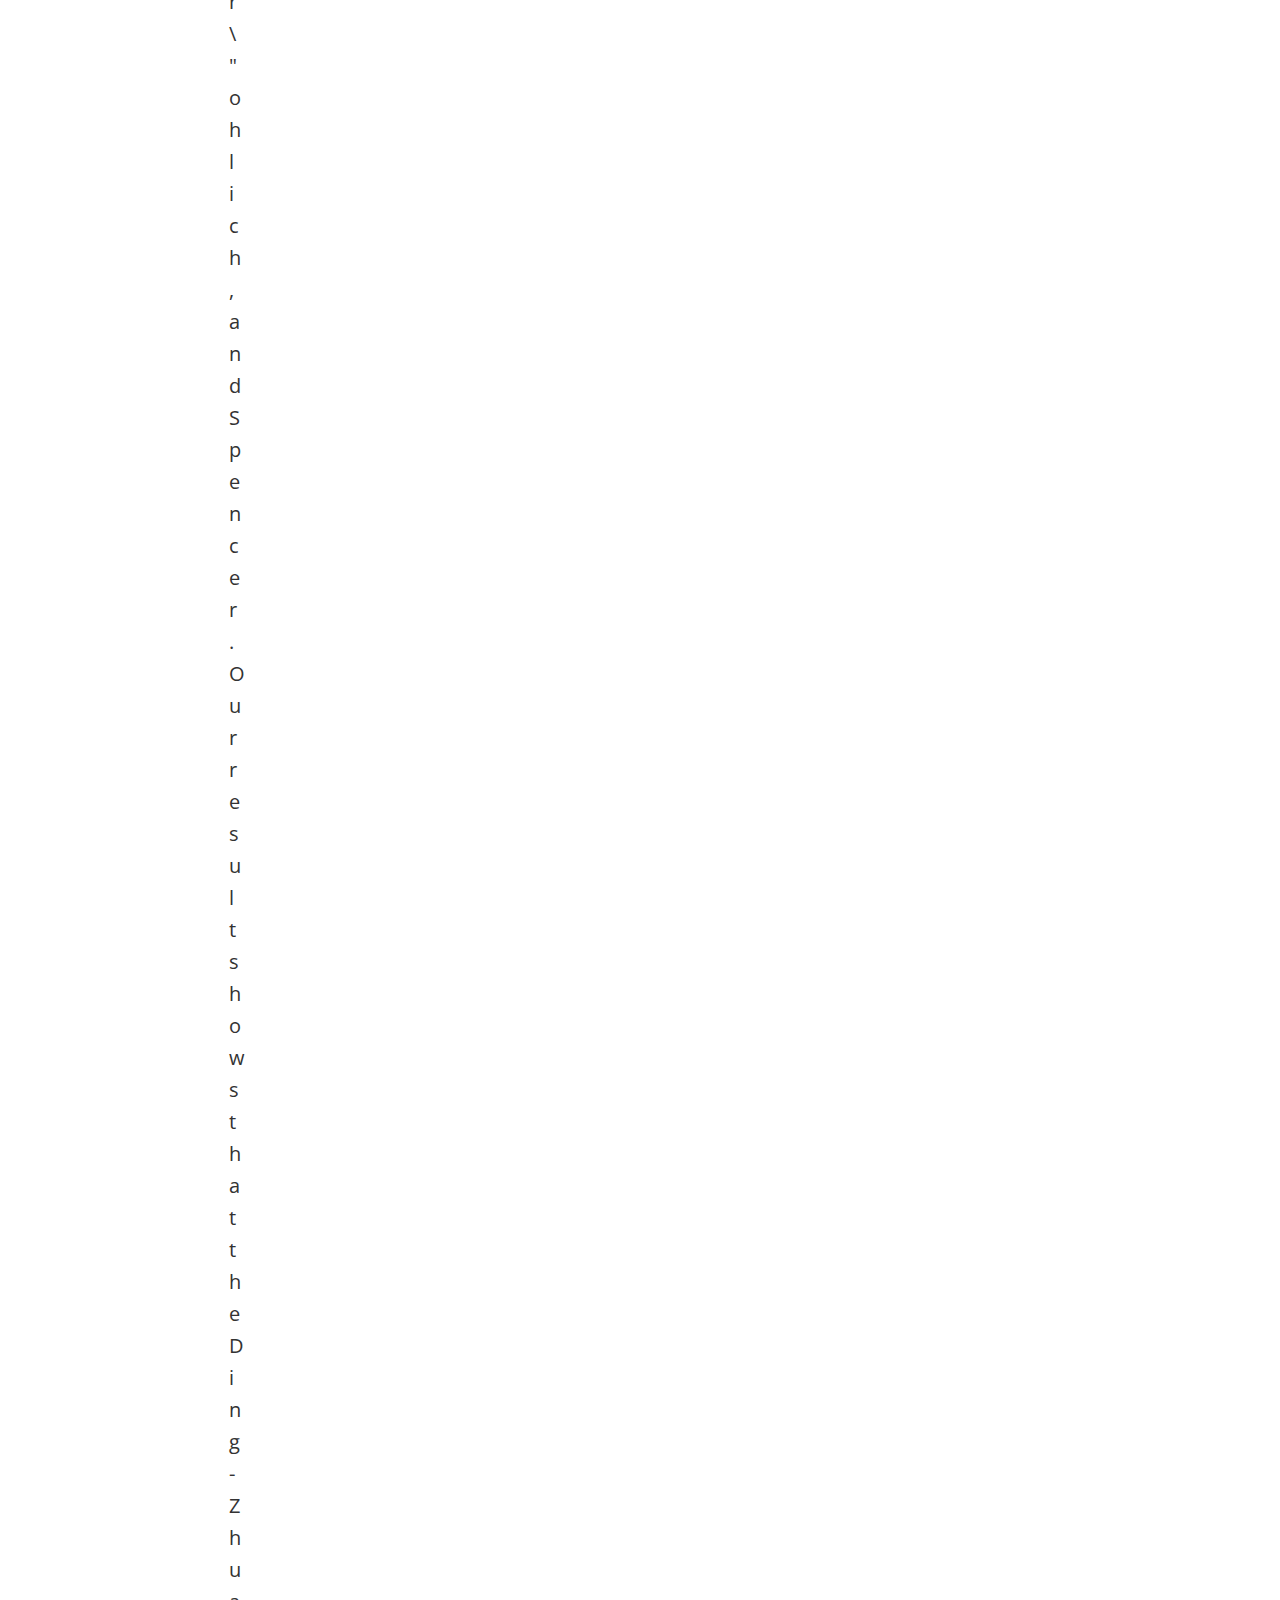
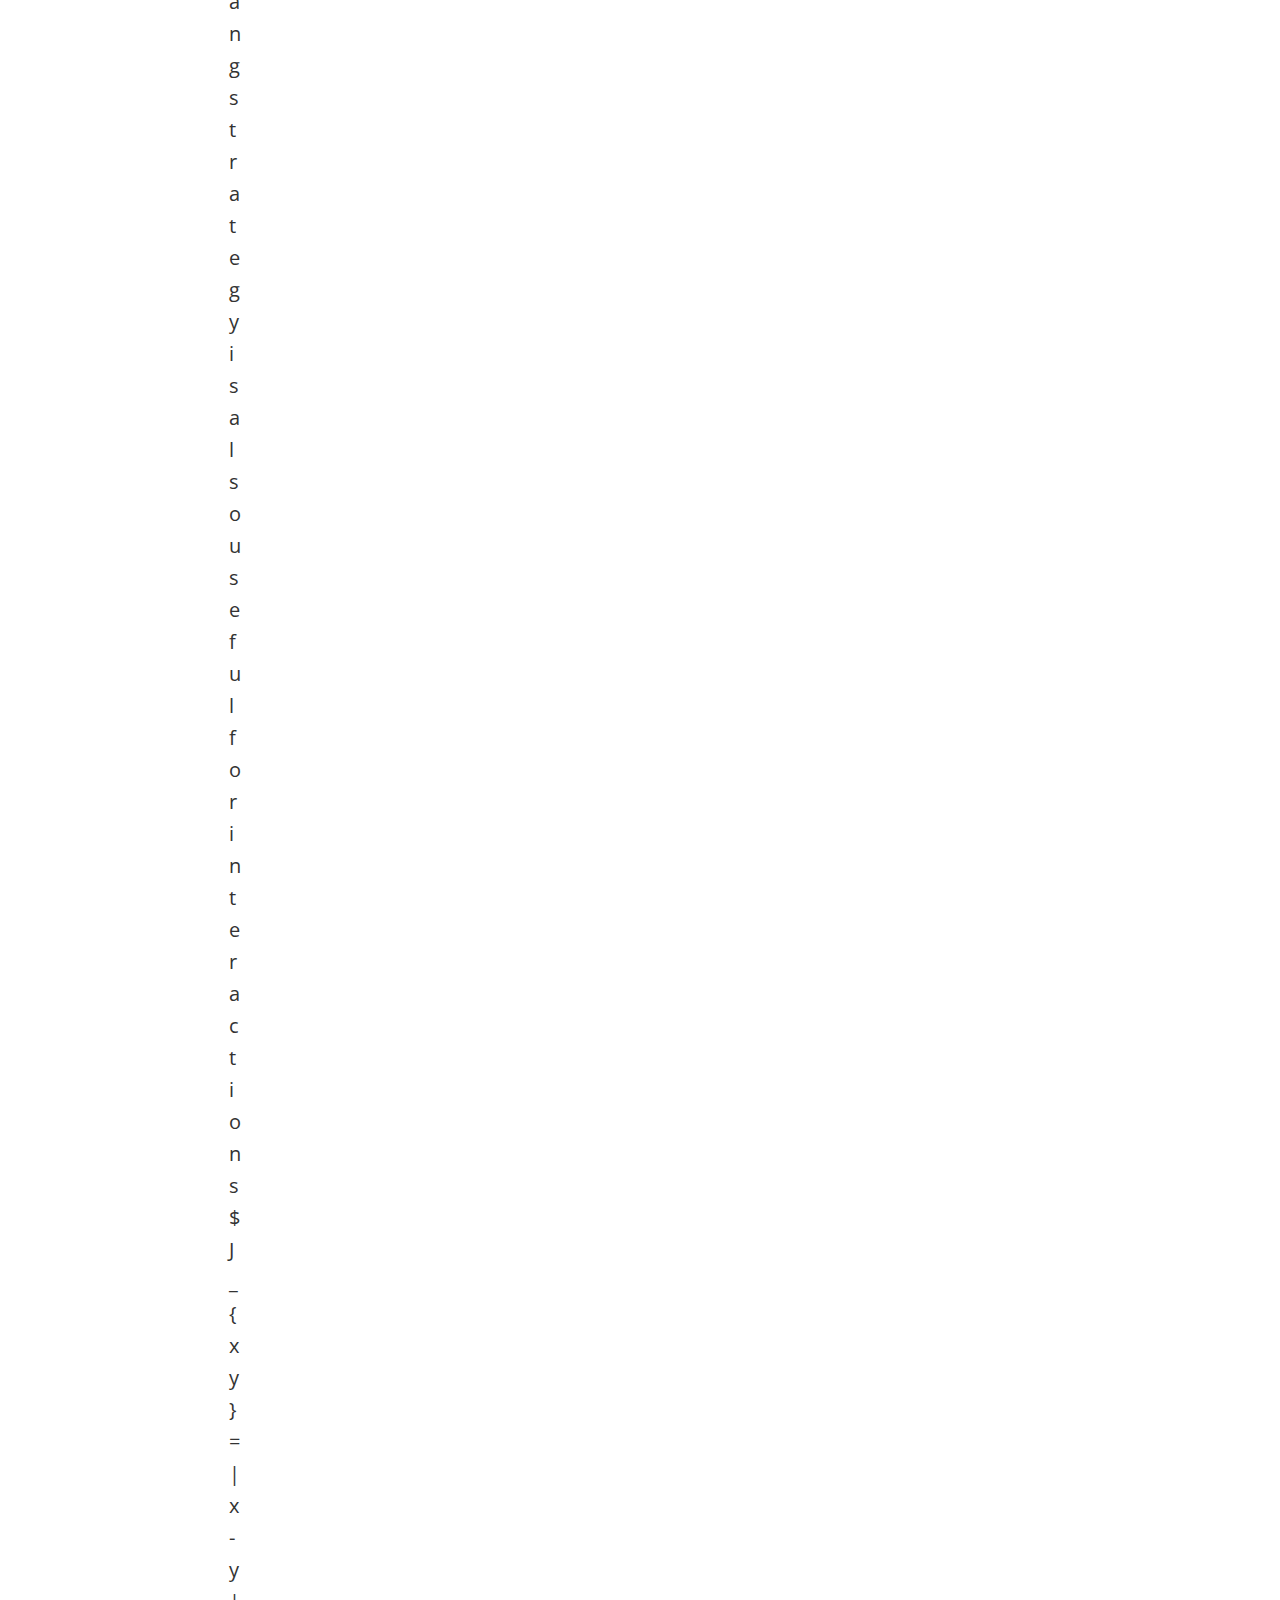
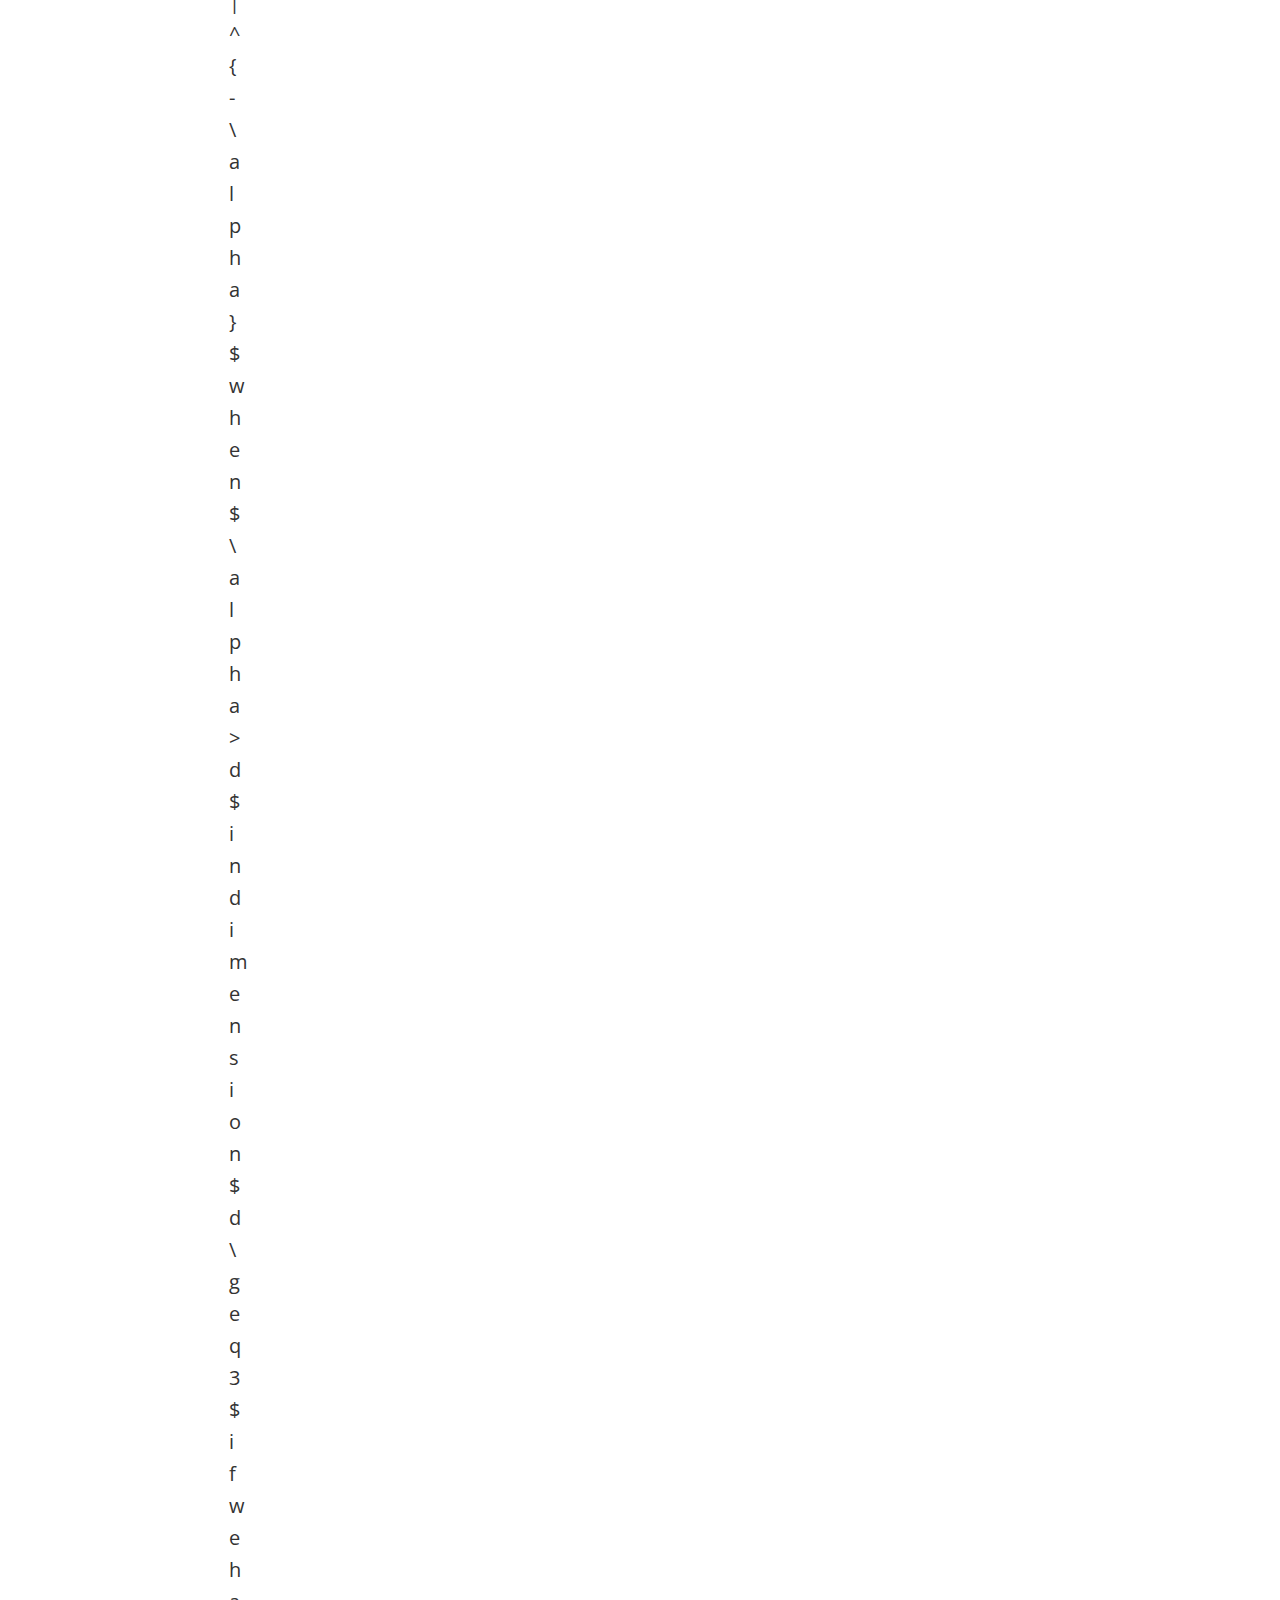
<file: blog/post-1.html>
<!DOCTYPE html>
<html style="font-size: 16px;" lang="pt"><head>
    <meta name="viewport" content="width=device-width, initial-scale=1.0">
    <meta charset="utf-8">
    <meta name="keywords" content="Título da Postagem 1">
    <meta name="description" content="">
    <title>Título da Postagem 2</title>
    <link rel="stylesheet" href="../nicepage.css" media="screen">
<link rel="stylesheet" href="../Research.css" media="screen">
    <script class="u-script" type="text/javascript" src="../jquery-1.9.1.min.js" defer=""></script>
    <script class="u-script" type="text/javascript" src="../nicepage.js" defer=""></script>
    <meta name="generator" content="Nicepage 6.17.1, nicepage.com">
    <link id="u-theme-google-font" rel="stylesheet" href="https://fonts.googleapis.com/css?family=Roboto:100,100i,300,300i,400,400i,500,500i,700,700i,900,900i|Open+Sans:300,300i,400,400i,500,500i,600,600i,700,700i,800,800i">
    
    
    
    
    
    
    
    
    <script type="application/ld+json">{
		"@context": "http://schema.org",
		"@type": "Organization",
		"name": "Homepage"
}</script>
    <meta name="theme-color" content="#1f203a">
  <meta data-intl-tel-input-cdn-path="intlTelInput/"></head>
  <body data-path-to-root="./" data-include-products="false" class="u-body u-xl-mode" data-lang="pt"><header class="u-clearfix u-header u-palette-1-dark-2" id="sec-ab9d" data-animation-name="" data-animation-duration="0" data-animation-delay="0" data-animation-direction=""><div class="u-clearfix u-sheet u-sheet-1">
        <nav class="u-menu u-menu-one-level u-offcanvas u-menu-1">
          <div class="menu-collapse" style="font-weight: 700; text-transform: uppercase; font-size: 1.25rem;">
            <a class="u-button-style u-nav-link" href="#">
              <svg class="u-svg-link" viewBox="0 0 24 24"><use xlink:href="#svg-fdf9"></use></svg>
              <svg class="u-svg-content" version="1.1" id="svg-fdf9" viewBox="0 0 16 16" x="0px" y="0px" xmlns:xlink="http://www.w3.org/1999/xlink" xmlns="http://www.w3.org/2000/svg"><g><rect y="1" width="16" height="2"></rect><rect y="7" width="16" height="2"></rect><rect y="13" width="16" height="2"></rect>
</g></svg>
            </a>
          </div>
          <div class="u-custom-menu u-nav-container">
            <ul class="u-nav u-unstyled u-nav-1"><li class="u-nav-item"><a class="u-button-style u-nav-link" href="../" style="padding: 16px 36px;">Home</a>
</li><li class="u-nav-item"><a class="u-button-style u-nav-link" href="../Research.html" style="padding: 16px 36px;">Research</a>
</li></ul>
          </div>
          <div class="u-custom-menu u-nav-container-collapse">
            <div class="u-black u-container-style u-inner-container-layout u-opacity u-opacity-95 u-sidenav">
              <div class="u-inner-container-layout u-sidenav-overflow">
                <div class="u-menu-close"></div>
                <ul class="u-align-center u-nav u-popupmenu-items u-unstyled u-nav-2"><li class="u-nav-item"><a class="u-button-style u-nav-link" href="../">Home</a>
</li><li class="u-nav-item"><a class="u-button-style u-nav-link" href="../Research.html">Research</a>
</li></ul>
              </div>
            </div>
            <div class="u-black u-menu-overlay u-opacity u-opacity-70"></div>
          </div>
        </nav>
        <p class="u-text u-text-default u-text-1">João Maia Homepage</p>
        <nav class="u-hidden-sm u-hidden-xs u-menu u-menu-hamburger u-offcanvas u-menu-2" data-responsive-from="XL">
          <div class="menu-collapse" style="font-size: 1rem; letter-spacing: 0px; font-weight: 500;">
            <a class="u-button-style u-custom-active-border-color u-custom-active-color u-custom-border u-custom-border-color u-custom-borders u-custom-hover-border-color u-custom-hover-color u-custom-left-right-menu-spacing u-custom-padding-bottom u-custom-text-active-color u-custom-text-color u-custom-text-hover-color u-custom-top-bottom-menu-spacing u-nav-link u-text-active-palette-1-base u-text-hover-palette-2-base u-text-white" href="#">
              <svg class="u-svg-link" viewBox="0 0 24 24"><use xlink:href="#menu-hamburger"></use></svg>
              <svg class="u-svg-content" version="1.1" id="menu-hamburger" viewBox="0 0 16 16" x="0px" y="0px" xmlns:xlink="http://www.w3.org/1999/xlink" xmlns="http://www.w3.org/2000/svg"><g><rect y="1" width="16" height="2"></rect><rect y="7" width="16" height="2"></rect><rect y="13" width="16" height="2"></rect>
</g></svg>
            </a>
          </div>
          <div class="u-custom-menu u-nav-container">
            <ul class="u-nav u-spacing-2 u-unstyled u-nav-3"><li class="u-nav-item"><a class="u-active-grey-5 u-border-active-palette-1-base u-border-hover-palette-1-base u-button-style u-hover-grey-10 u-nav-link u-text-active-palette-3-base u-text-hover-palette-3-base u-text-palette-3-base" href="../" style="padding: 10px 20px;">About Me</a>
</li><li class="u-nav-item"><a class="u-active-grey-5 u-border-active-palette-1-base u-border-hover-palette-1-base u-button-style u-hover-grey-10 u-nav-link u-text-active-palette-3-base u-text-hover-palette-3-base u-text-palette-3-base" href="../Research.html" style="padding: 10px 20px;">Research</a>
</li></ul>
          </div>
          <div class="u-custom-menu u-nav-container-collapse">
            <div class="u-black u-container-style u-inner-container-layout u-opacity u-opacity-95 u-sidenav">
              <div class="u-inner-container-layout u-sidenav-overflow">
                <div class="u-menu-close"></div>
                <ul class="u-align-center u-nav u-popupmenu-items u-unstyled u-nav-4"><li class="u-nav-item"><a class="u-button-style u-nav-link" href="../" style="padding-top: 30px; padding-bottom: 30px;">About Me</a>
</li><li class="u-nav-item"><a class="u-button-style u-nav-link" href="../Research.html" style="padding-top: 30px; padding-bottom: 30px;">Research</a>
</li></ul>
              </div>
            </div>
            <div class="u-black u-menu-overlay u-opacity u-opacity-70"></div>
          </div>
        </nav>
      </div></header>
    <section class="u-align-center u-clearfix u-container-align-center u-grey-5 u-section-1" id="sec-bbbe">
      <div class="u-clearfix u-sheet u-sheet-1">
        <h1 class="u-align-center u-custom-font u-font-abril-fatface u-text u-text-default u-text-1">RESEARCH</h1>
      </div>
    </section>
    <section class="u-clearfix u-section-2" id="sec-a005">
      <div class="u-clearfix u-sheet u-sheet-1">
        <h1 class="u-align-center u-custom-font u-font-abril-fatface u-text u-text-1">
          <a href="../Research.html#sec-b827" class="u-active-none u-border-none u-btn u-button-link u-button-style u-hover-none u-none u-text-palette-1-base u-btn-1">TALKS </a>| <a href="../Research.html#carousel_69f5" class="u-active-none u-border-none u-btn u-button-link u-button-style u-hover-none u-none u-text-palette-1-base u-btn-2">PREPRINTS</a> | <a href="../Research.html#carousel_9968" class="u-active-none u-border-none u-btn u-button-link u-button-style u-hover-none u-none u-text-palette-1-base u-btn-3">PUBLICATIONS</a> | <a href="../Research.html#carousel_9103" class="u-active-none u-border-none u-btn u-button-link u-button-style u-hover-none u-none u-text-palette-1-base u-btn-4">LIST OF CO-AUTHORS</a>
        </h1>
      </div>
    </section>
    <section class="u-align-center u-clearfix u-container-align-center u-section-3" id="sec-b827">
      <div class="u-clearfix u-sheet u-sheet-1">
        <div class="u-align-center u-border-2 u-border-grey-dark-1 u-line u-line-horizontal u-line-1"></div>
        <h5 class="u-text u-text-default u-text-1">TALKS</h5>
        <p class="u-align-left u-large-text u-text u-text-variant u-text-2">
          <span class="u-text-grey-80" style="font-weight: 700; font-size: 1.25rem;"> Interfaces Between Quantum and Classical Statistical Mechanic&nbsp; &nbsp;&nbsp;</span>
          <span class="u-text-grey-80">
            <br>
          </span>
          <span class="u-text-grey-40" style="font-size: 1rem;">Institute of Mathematics and Statistics - USP, Brazil |2023</span>
          <span style="font-size: 1rem;">
            <br>
          </span>
          <br>
          <span class="u-text-grey-80" style="font-size: 1.25rem; font-weight: 700;">Probability Seminar Series&nbsp; &nbsp; &nbsp; &nbsp; &nbsp; &nbsp; &nbsp;&nbsp;</span>
          <br>
          <span class="u-text-grey-40" style="font-size: 1rem;">Peking University, Peking, China | 2023</span>
          <br>
          <br>
          <span class="u-text-grey-80" style="font-size: 1.25rem; font-weight: 700;">Spring Probability Seminar Series&nbsp;</span>
          <br>
          <span class="u-text-grey-40" style="font-size: 1rem;">NYU Shanghai, Shanghai, China | 2023</span>
        </p>
      </div>
    </section>
    <section class="u-align-center u-clearfix u-section-4" id="carousel_69f5">
      <div class="u-clearfix u-sheet u-sheet-1">
        <div class="u-align-center u-border-2 u-border-grey-dark-1 u-line u-line-horizontal u-line-1"></div>
        <h5 class="u-text u-text-default u-text-1"> PREPRINTS</h5>
        <div class="u-expanded-width-sm u-expanded-width-xs u-list u-list-1">
          <div class="u-repeater u-repeater-1">
            <div class="u-container-style u-list-item u-repeater-item">
              <div class="u-container-layout u-similar-container u-container-layout-1">
                <a href="#" class="u-border-2 u-border-hover-palette-1-base u-border-palette-1-base u-btn u-button-style u-custom-item u-hover-palette-1-base u-btn-1">Abstract </a>
                <p class="u-align-left u-custom-item u-large-text u-text u-text-variant u-text-2">
                  <a class="u-active-none u-border-none u-btn u-button-link u-button-style u-hover-none u-none u-text-palette-1-base u-btn-2" data-href="#">
                    <span class="u-text-grey-80" style="font-weight: 700; font-size: 1.25rem;"> 1. Affonso, L., Bissacot, R. and Maia, J., ​Phase Transitions in Multidimensional Long-Range Random Field Ising Models. arXiv preprint arXiv:2307.14150.&nbsp; 2024&nbsp;&nbsp;</span>
                    <br>
                  </a>
                </p>
                <a href="https://arxiv.org/abs/2307.14150" class="u-border-2 u-border-hover-palette-1-base u-border-palette-1-base u-btn u-button-style u-custom-item u-hover-palette-1-base u-btn-3" target="_blank"> arXiv </a>
                <p class="u-align-justify u-custom-item u-large-text u-text u-text-grey-80 u-text-variant u-text-3">We extend a recent argument by Ding and Zhuang from nearest-neighbor to long-range interactions and prove the phase transition in a class of ferromagnetic random field Ising mo-dels. Our proof combines a generalization of Fr\"ohlich-Spencer contours to the multidimensional setting, proposed by two of us, with the coarse-graining procedure introduced by Fisher, Fr\"ohlich, and Spencer. Our result shows that the Ding-Zhuang strategy is also useful for interactions $J_{xy}=|x-y|^{- \alpha}$ when $\alpha &gt; d$ in dimension $d\geq 3$ if we have a suitable system of contours, yielding an alternative approach that does not use the Renormalization Group Method (RGM), since Bricmont and Kupiainen suggested that the RGM should also work on this generality. We can consider i​.i.d. random fields with Gaussian or Bernoulli distributions. </p>
              </div>
            </div>
            <div class="u-container-style u-list-item u-repeater-item">
              <div class="u-container-layout u-similar-container u-container-layout-2">
                <a href="#" class="u-border-2 u-border-hover-palette-1-base u-border-palette-1-base u-btn u-button-style u-custom-item u-hover-palette-1-base u-btn-4">Abstract </a>
                <p class="u-align-left u-custom-item u-large-text u-text u-text-variant u-text-4">
                  <a class="u-active-none u-border-none u-btn u-button-link u-button-style u-hover-none u-none u-text-palette-1-base u-btn-2" data-href="#">
                    <span class="u-text-grey-80" style="font-weight: 700; font-size: 1.25rem;"></span>2. Bissacot, R. and Maia, J., Phase Transitions in the semi-infinite Ising model with a decaying field. arXiv preprint arXiv:2311.18058. 2023&nbsp;<br>
                  </a>
                </p>
                <a href="https://arxiv.org/abs/2307.14150" class="u-border-2 u-border-hover-palette-1-base u-border-palette-1-base u-btn u-button-style u-custom-item u-hover-palette-1-base u-btn-6" target="_blank"> arXiv </a>
                <p class="u-align-justify u-custom-item u-large-text u-text u-text-grey-80 u-text-variant u-text-5"> We study the semi-infinite Ising model with an external field $h_i = \lambda |i_d|^{-\delta}$, $\lambda$ is the wall influence, and $\delta&gt;0$. This external field decays as it gets further away from the wall. We are able to show that when $\delta&gt;1$ and $\beta &gt; \beta_c(d)$, there exists a critical value $0&lt; \lambda_c:=\lambda_c(\delta,\beta)$ such that, for $\lambda&lt;\lambda_c$ there is phase transition and for $\lambda&gt;\lambda_c$ we have uniqueness of the Gibbs state. In addition, when $\delta&lt;1$ we have only one Gibbs state for any positive $\beta$ and $\lambda$.</p>
              </div>
            </div>
          </div>
        </div>
      </div>
    </section>
    <section class="u-align-center u-clearfix u-section-5" id="carousel_9968">
      <div class="u-clearfix u-sheet u-valign-bottom-xl u-sheet-1">
        <div class="u-align-center u-border-2 u-border-grey-dark-1 u-line u-line-horizontal u-line-1"></div>
        <h5 class="u-text u-text-default u-text-1"> pUBLICATIONS</h5>
        <p class="u-align-left u-custom-item u-large-text u-text u-text-variant u-text-2">
          <a class="u-active-none u-border-none u-btn u-button-link u-button-style u-hover-none u-none u-text-palette-1-base u-btn-1" data-href="#">
            <span class="u-text-grey-80" style="font-weight: 700; font-size: 1.25rem;"> 1</span>. Maia, J., Phase Transitions in Ising models: the Semi-infinite with decaying field and the Random Field Long-range&nbsp;(Ph.D. Thesis). 2024<br>
          </a>
        </p>
        <a href="https://arxiv.org/abs/2307.14150" class="u-border-2 u-border-hover-palette-1-base u-border-palette-1-base u-btn u-button-style u-custom-item u-hover-palette-1-base u-btn-2" target="_blank"> arXiv </a>
        <a href="#" class="u-border-2 u-border-hover-palette-1-base u-border-palette-1-base u-btn u-button-style u-custom-item u-hover-palette-1-base u-btn-3">Abstract </a>
        <p class="u-align-justify u-custom-item u-large-text u-text u-text-grey-80 u-text-variant u-text-3"> In this thesis, we present results on phase transition for two models: the semi-infinite Ising model with a decaying field, and the long-range Ising model with a random field. <br>
          <br>We study the semi-infinite Ising model with an external field $h_i = \lambda |i_d|^{-\delta}$, $\lambda$ is the wall influence, and $\delta&gt;0$. This external field decays as it gets further away from the wall. We are able to show that when $\delta&gt;1$ and $\beta &gt; \beta_c(d)$, there exists a critical value $0&lt; \lambda_c:=\lambda_c(\delta,\beta)$ such that, for $\lambda&lt;\lambda_c$ there is phase transition and for $\lambda&gt;\lambda_c$ we have uniqueness of the Gibbs state. In addition, when $\delta&lt;1$ we have only one Gibbs state for any positive $\beta$ and $\lambda$.<br>
          <br>For the model with a random field, we extend the recent argument by Ding and Zhuang from nearest-neighbor to long-range interactions and prove the phase transition in the class of ferromagnetic random field Ising models. Our proof combines a generalization of Fr\"ohlich-Spencer contours to the multidimensional setting proposed by Affonso, Bissacot, Endo and Handa, with the coarse-graining procedure introduced by Fisher, Fr\"ohlich, and Spencer. Our result shows that the Ding-Zhuang strategy is also useful for interactions $J_{xy}=|x-y|^{- \alpha}$ when $\alpha &gt; d$ in dimension $d\geq 3$ if we have a suitable system of contours, yielding an alternative proof that does not use the Renormalization Group Method (RGM), since Bricmont and Kupiainen claimed that the RGM should also work on this generality. We can consider i.i.d. random fields with Gaussian or Bernoulli distributions.&nbsp;
        </p>
      </div>
    </section>
    <section class="u-align-center u-clearfix u-container-align-center u-section-6" id="carousel_9103">
      <div class="u-clearfix u-sheet u-sheet-1">
        <div class="u-align-center u-border-2 u-border-grey-dark-1 u-line u-line-horizontal u-line-1"></div>
        <h5 class="u-text u-text-default u-text-1"> LIST OF CO-AUTHORS</h5>
        <p class="u-align-left u-large-text u-text u-text-variant u-text-2">
          <span class="u-text-grey-80">
            <a href="https://sites.google.com/site/matbissacot/" class="u-active-none u-border-none u-btn u-button-link u-button-style u-hover-none u-none u-text-palette-1-base u-btn-1" target="_blank">
              <span style="font-size: 24px;"><b>Rodrigo Bissacot</b>
              </span>
              <br>
            </a>
          </span>
          <span class="u-text-grey-40" style="font-size: 1rem;">Institute of Mathematics and Statistics - USP, Brazil</span>
          <span style="font-size: 1rem;">
            <br>
          </span>
          <br>
          <span class="u-text-grey-80" style="font-size: 1.5rem; font-weight: 700;">
            <a href="https://sites.google.com/view/lucas-affonso/home?authuser=0" class="u-active-none u-border-none u-btn u-button-link u-button-style u-hover-none u-none u-text-palette-1-base u-btn-2">Lucas Affonso&nbsp;</a>
          </span>
          <br>
          <span class="u-text-grey-40" style="font-size: 1rem;"></span>
          <span class="u-text-grey-40" style="font-size: 1rem;">Institute of Mathematics and Statistics - USP, Brazil<br>
          </span>
          <br>
        </p>
      </div>
    </section>
    
    
    
    <footer class="u-align-center u-clearfix u-container-align-center u-footer u-palette-1-dark-2 u-footer" id="sec-0f65"><div class="u-clearfix u-sheet u-sheet-1"></div></footer>
    <section class="u-backlink u-clearfix u-grey-80">
      <p class="u-text">
        <span>This site was created with the </span>
        <a class="u-link" href="https://nicepage.com/" target="_blank" rel="nofollow">
          <span>Nicepage</span>
        </a>
      </p>
    </section>
  
</body></html>
</file>
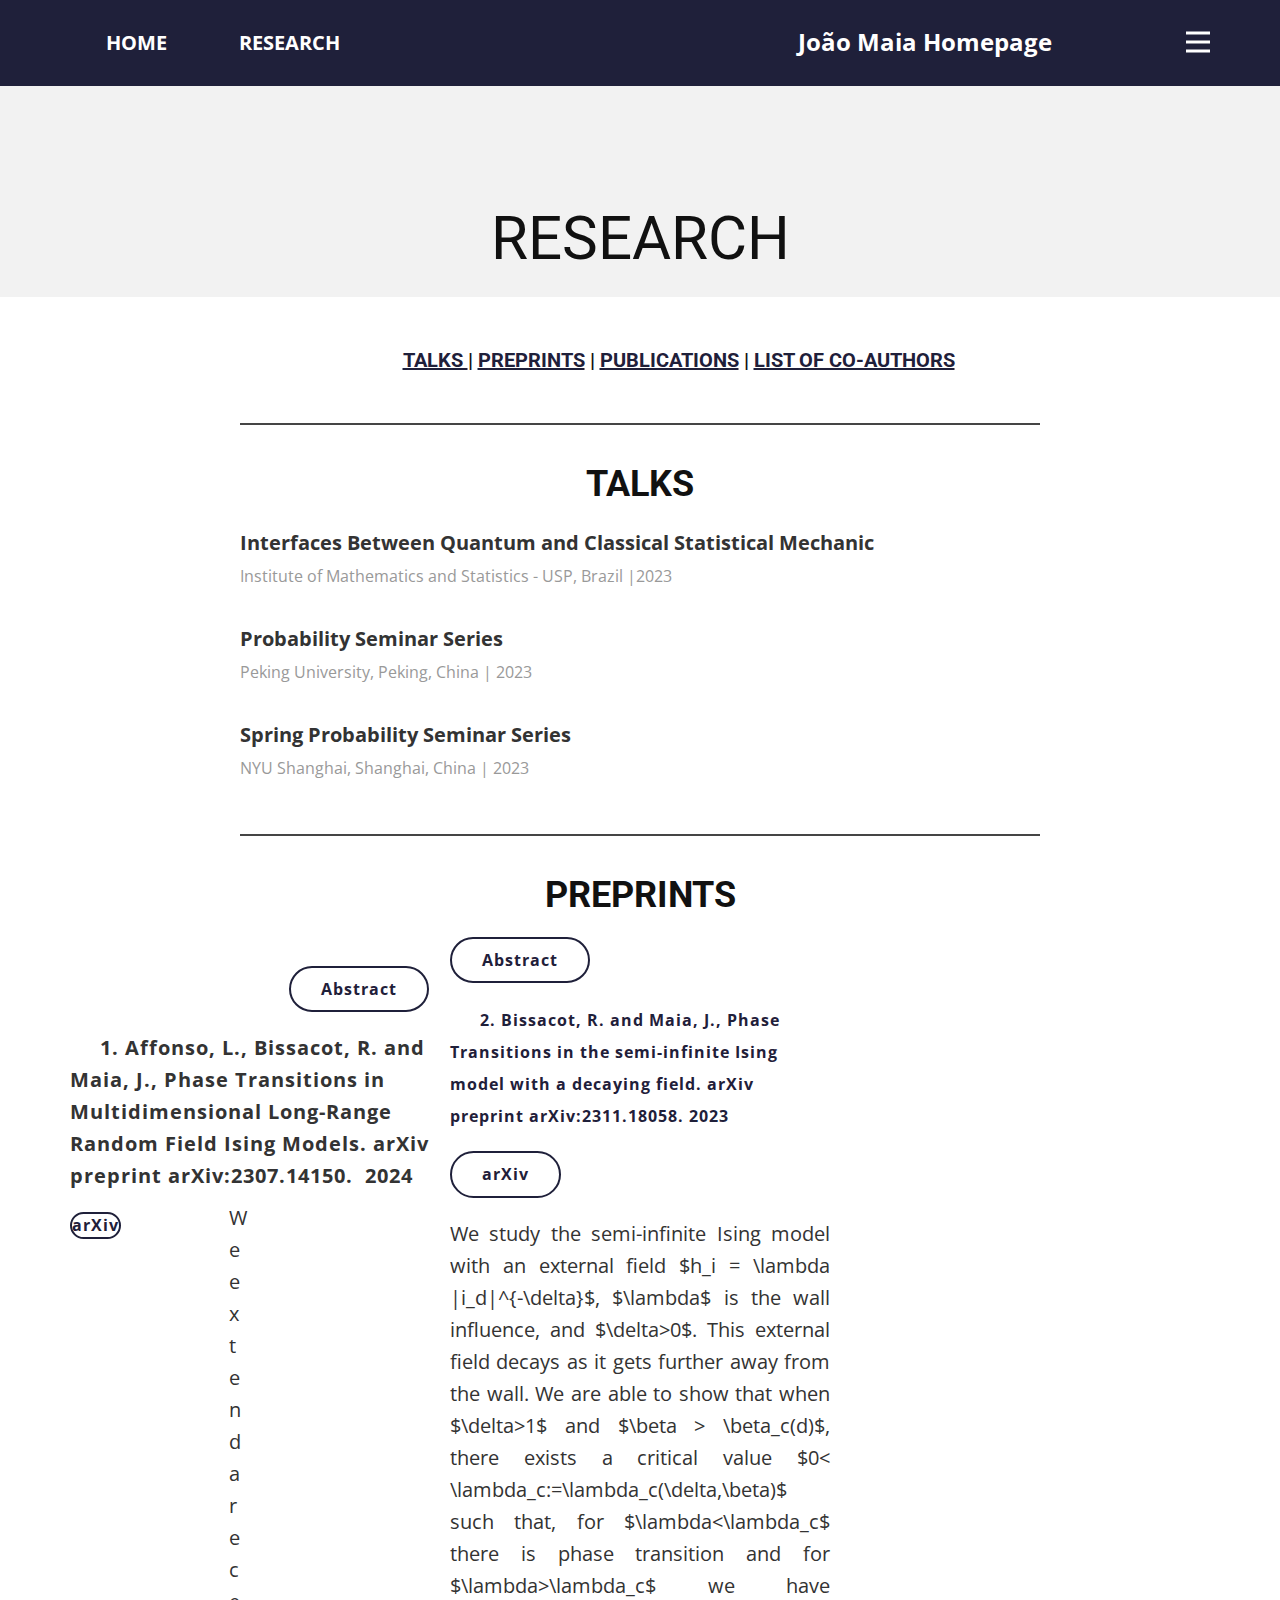
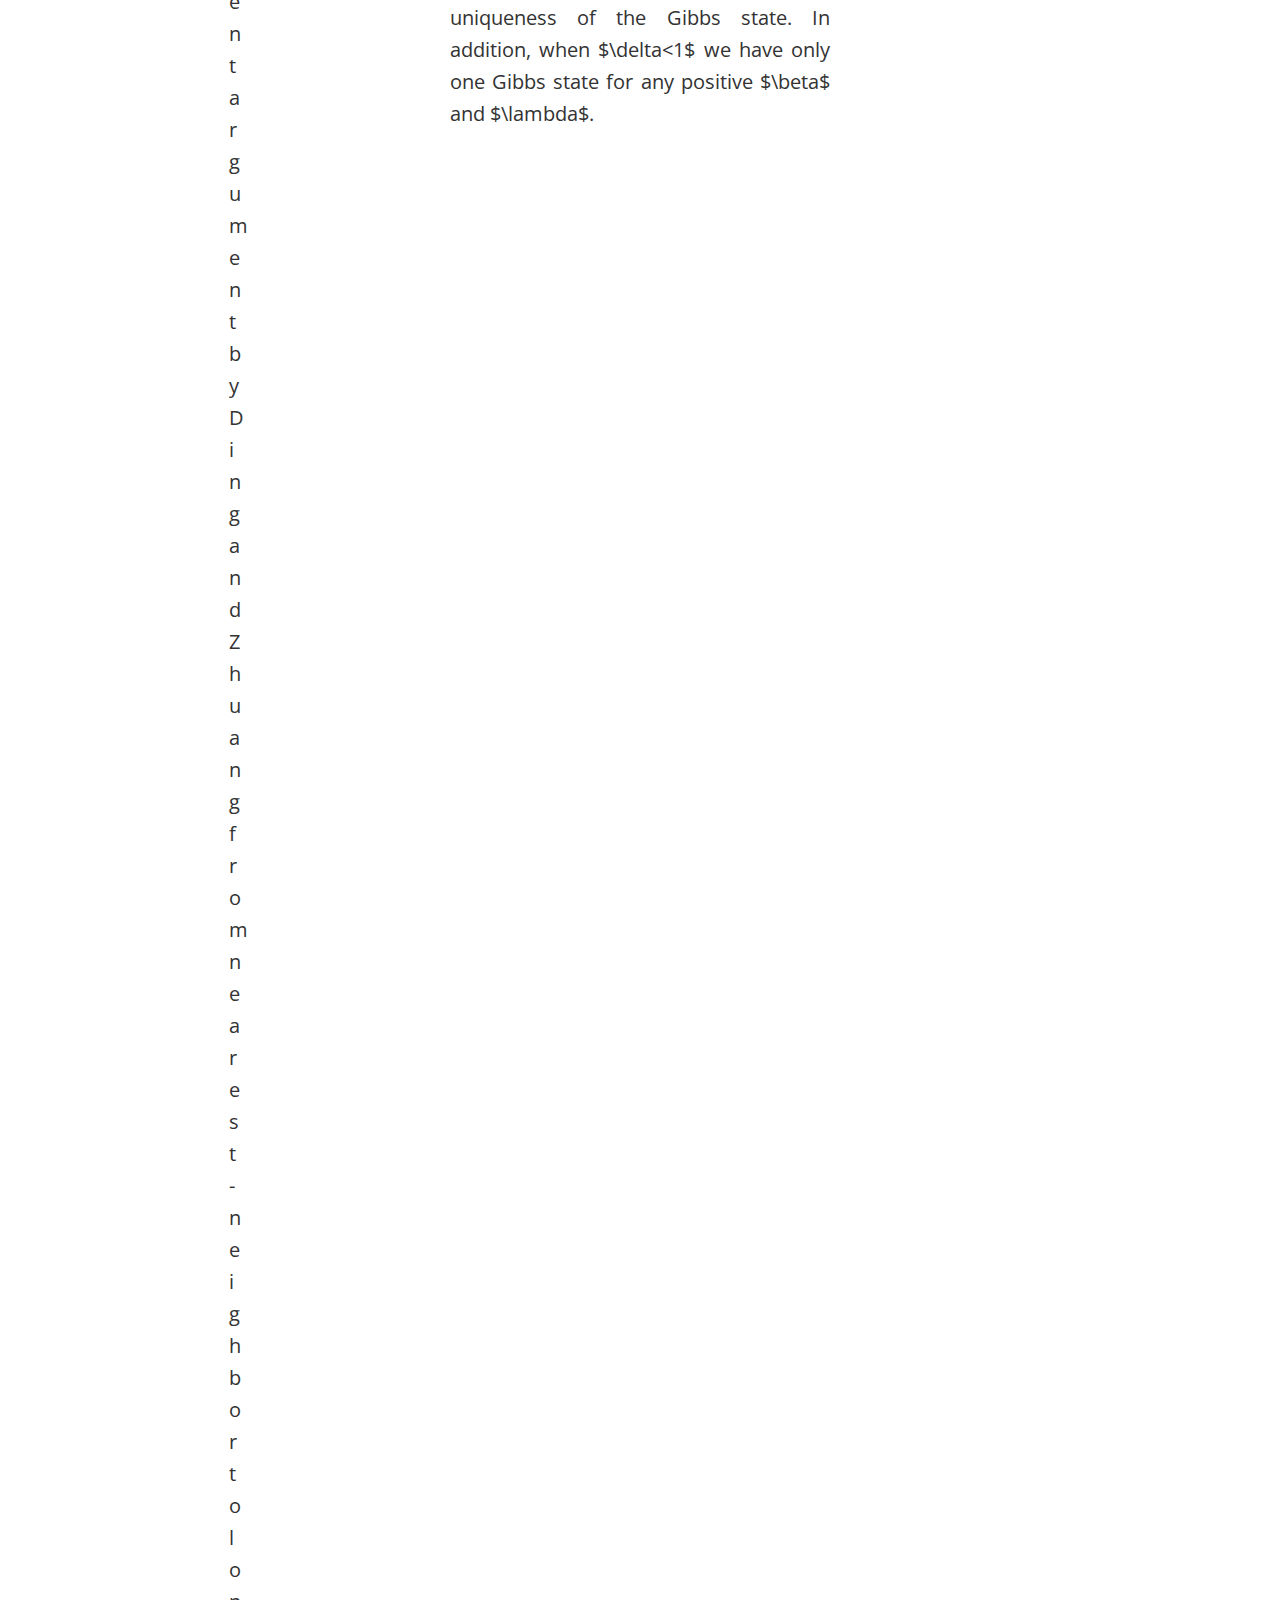
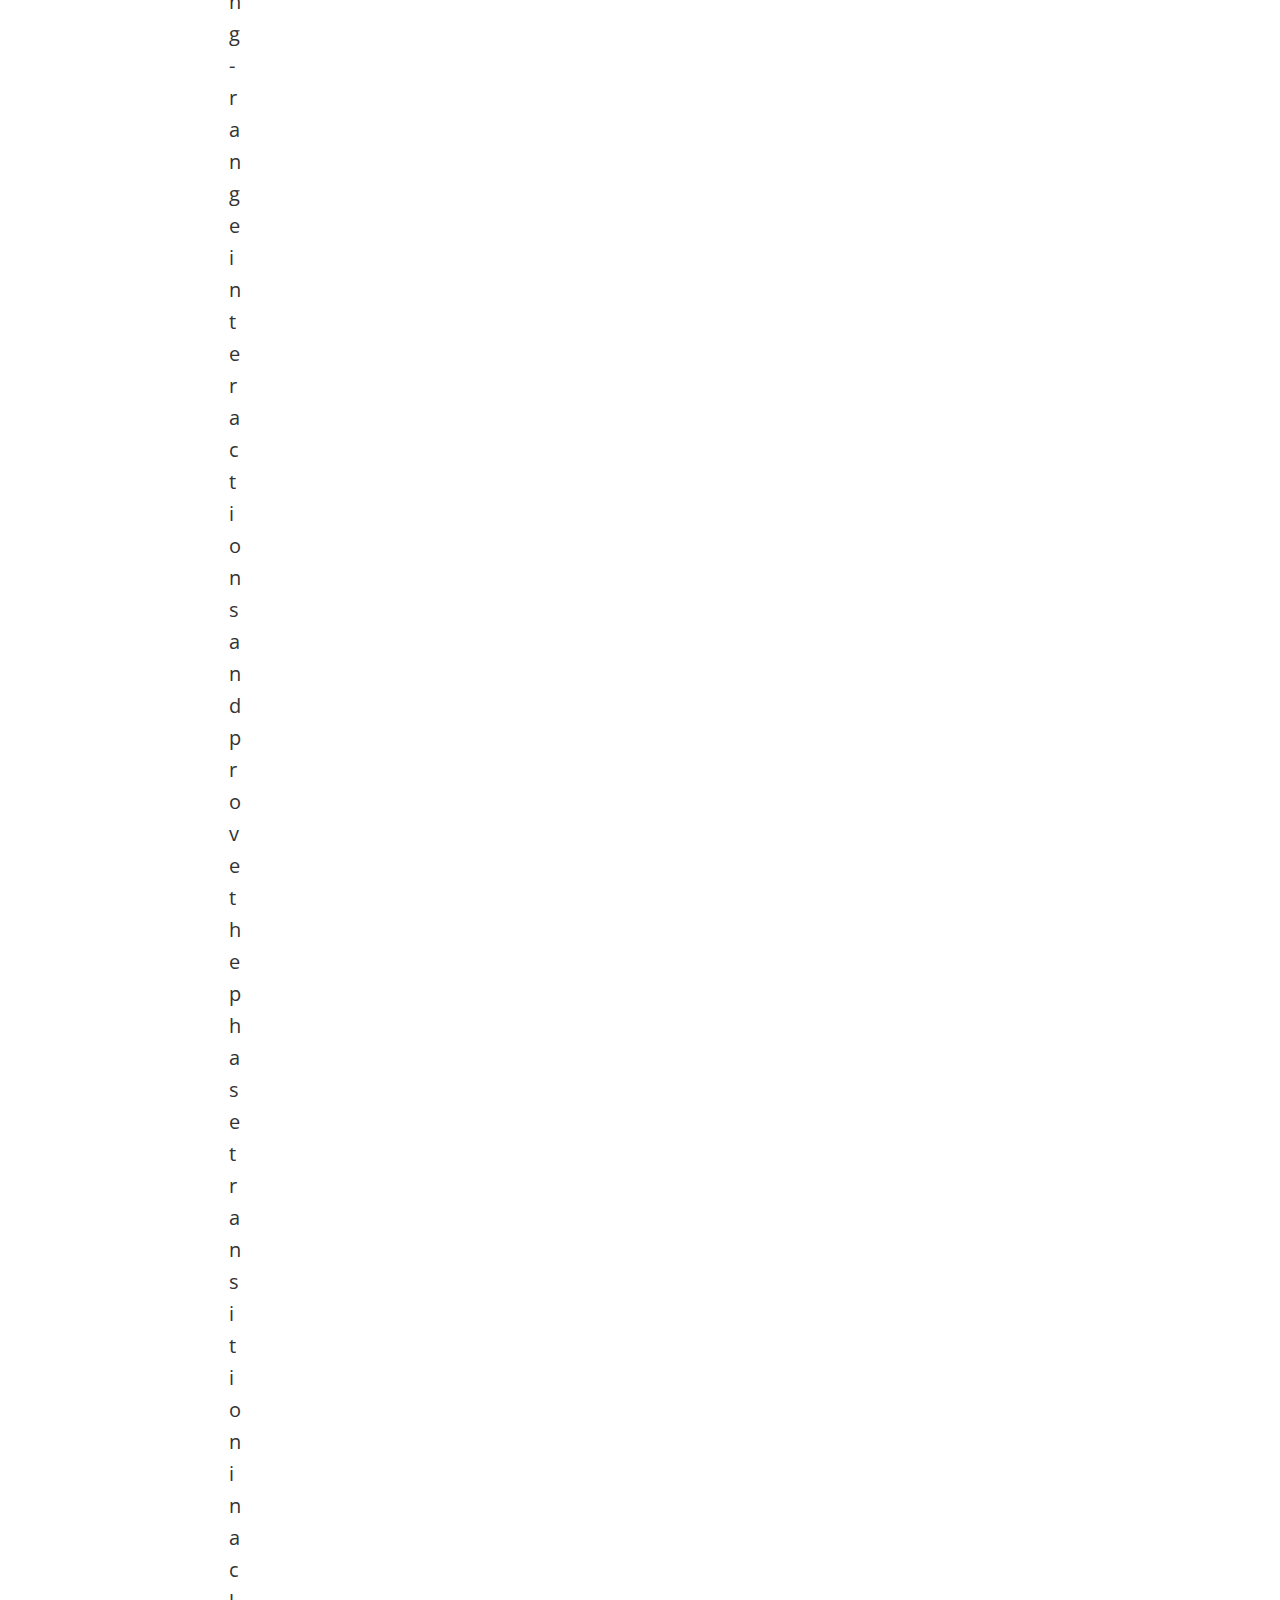
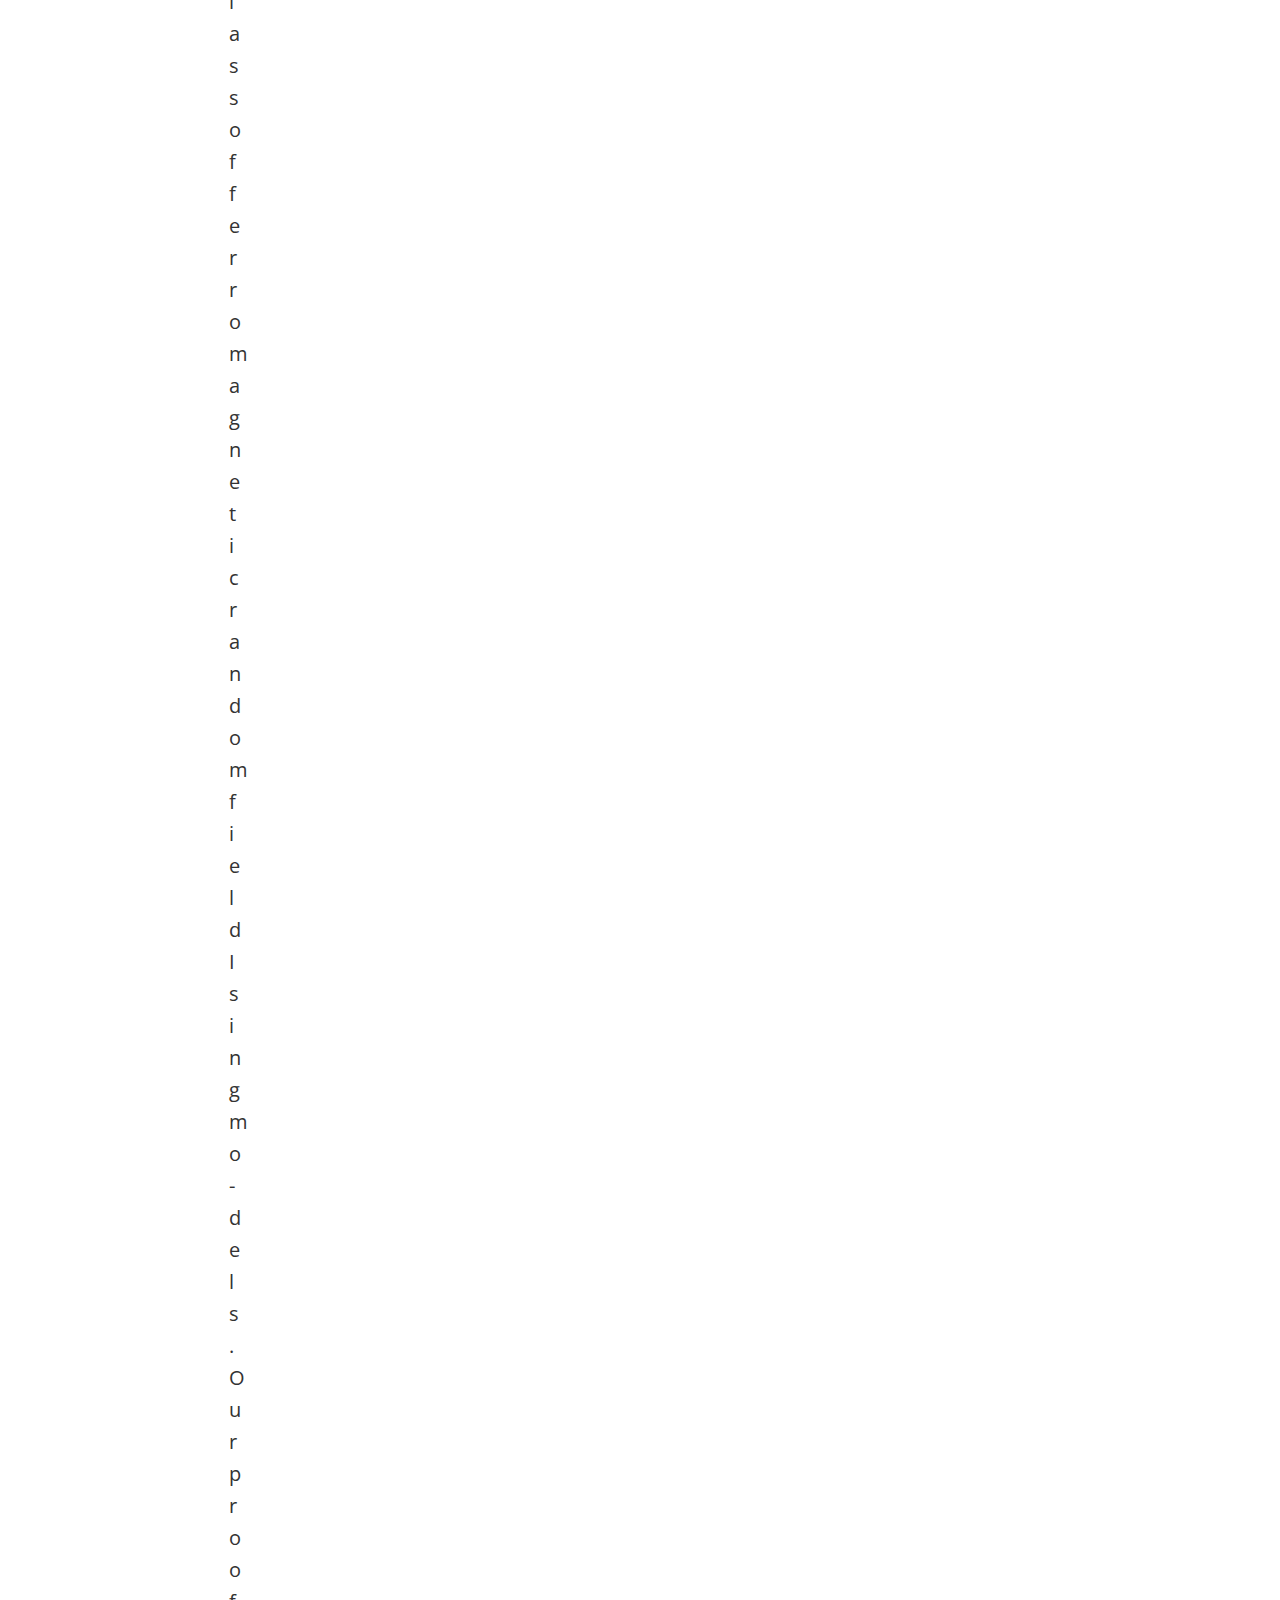
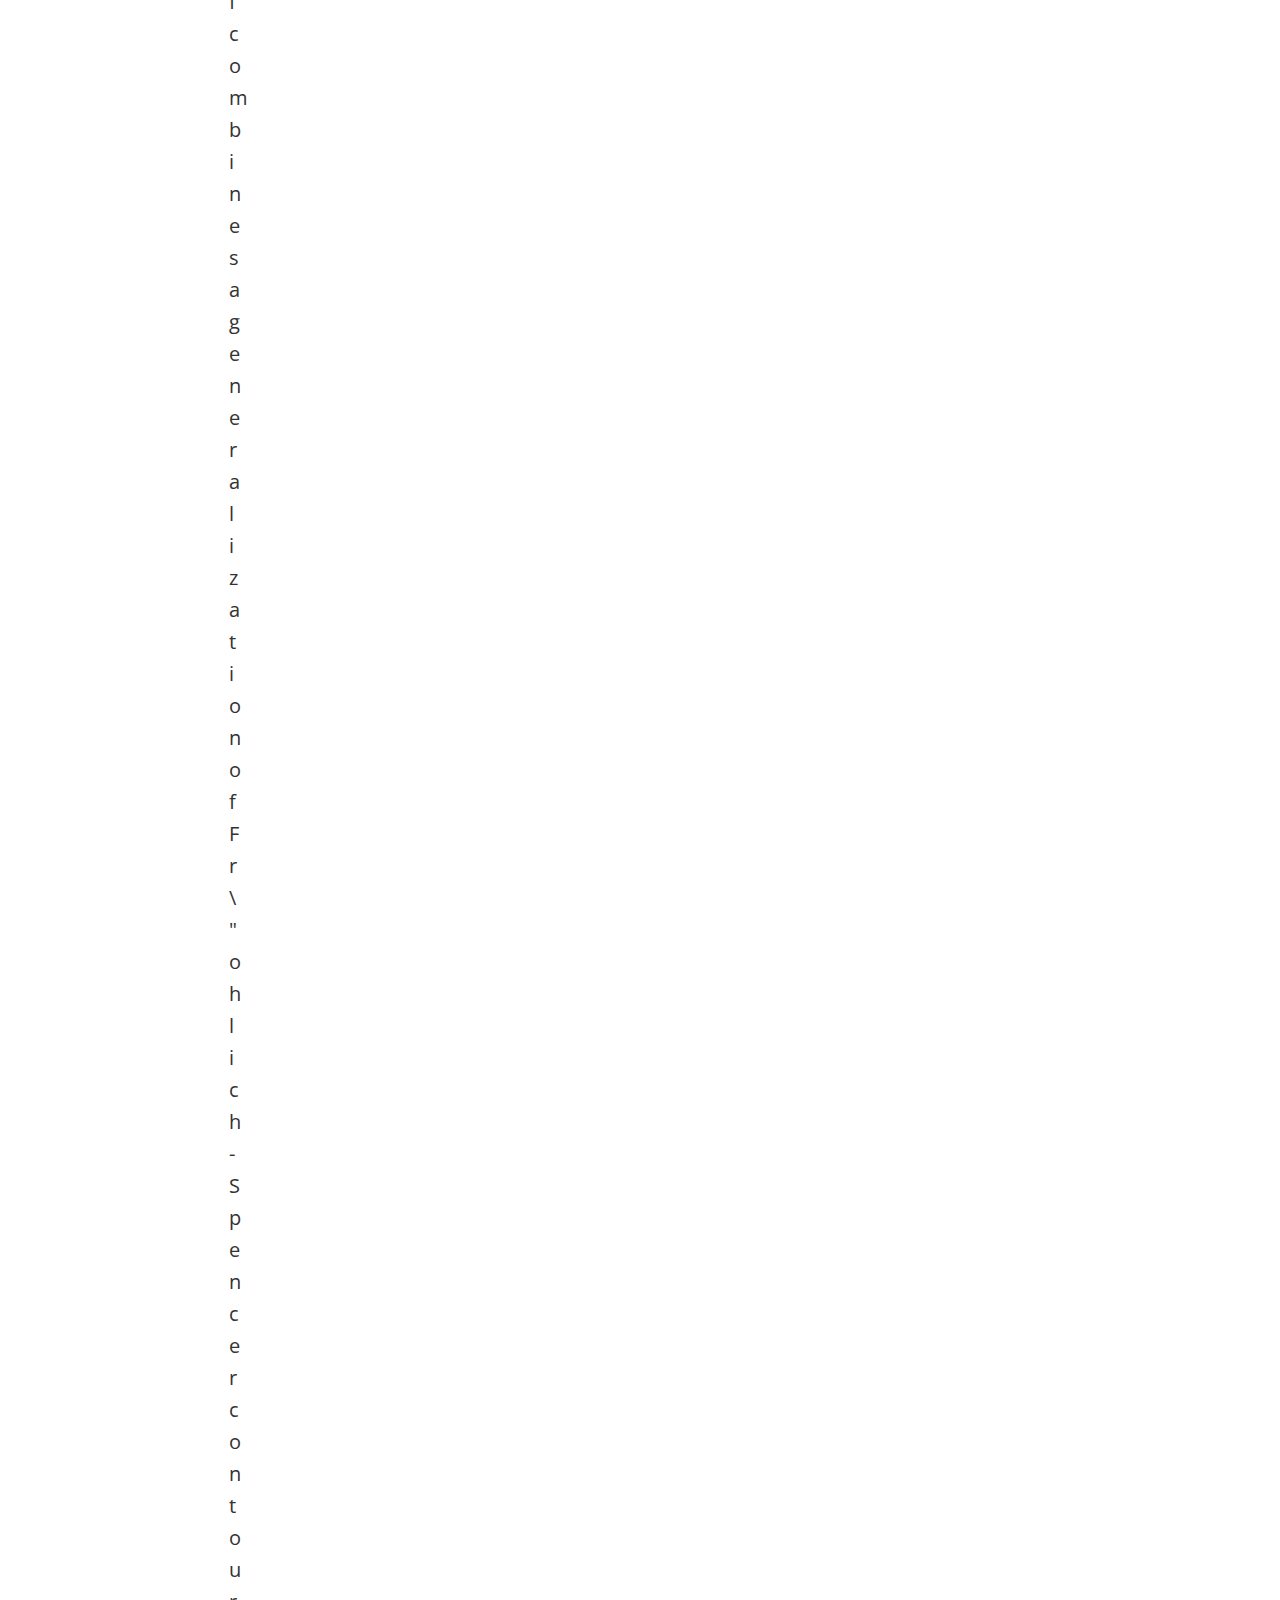
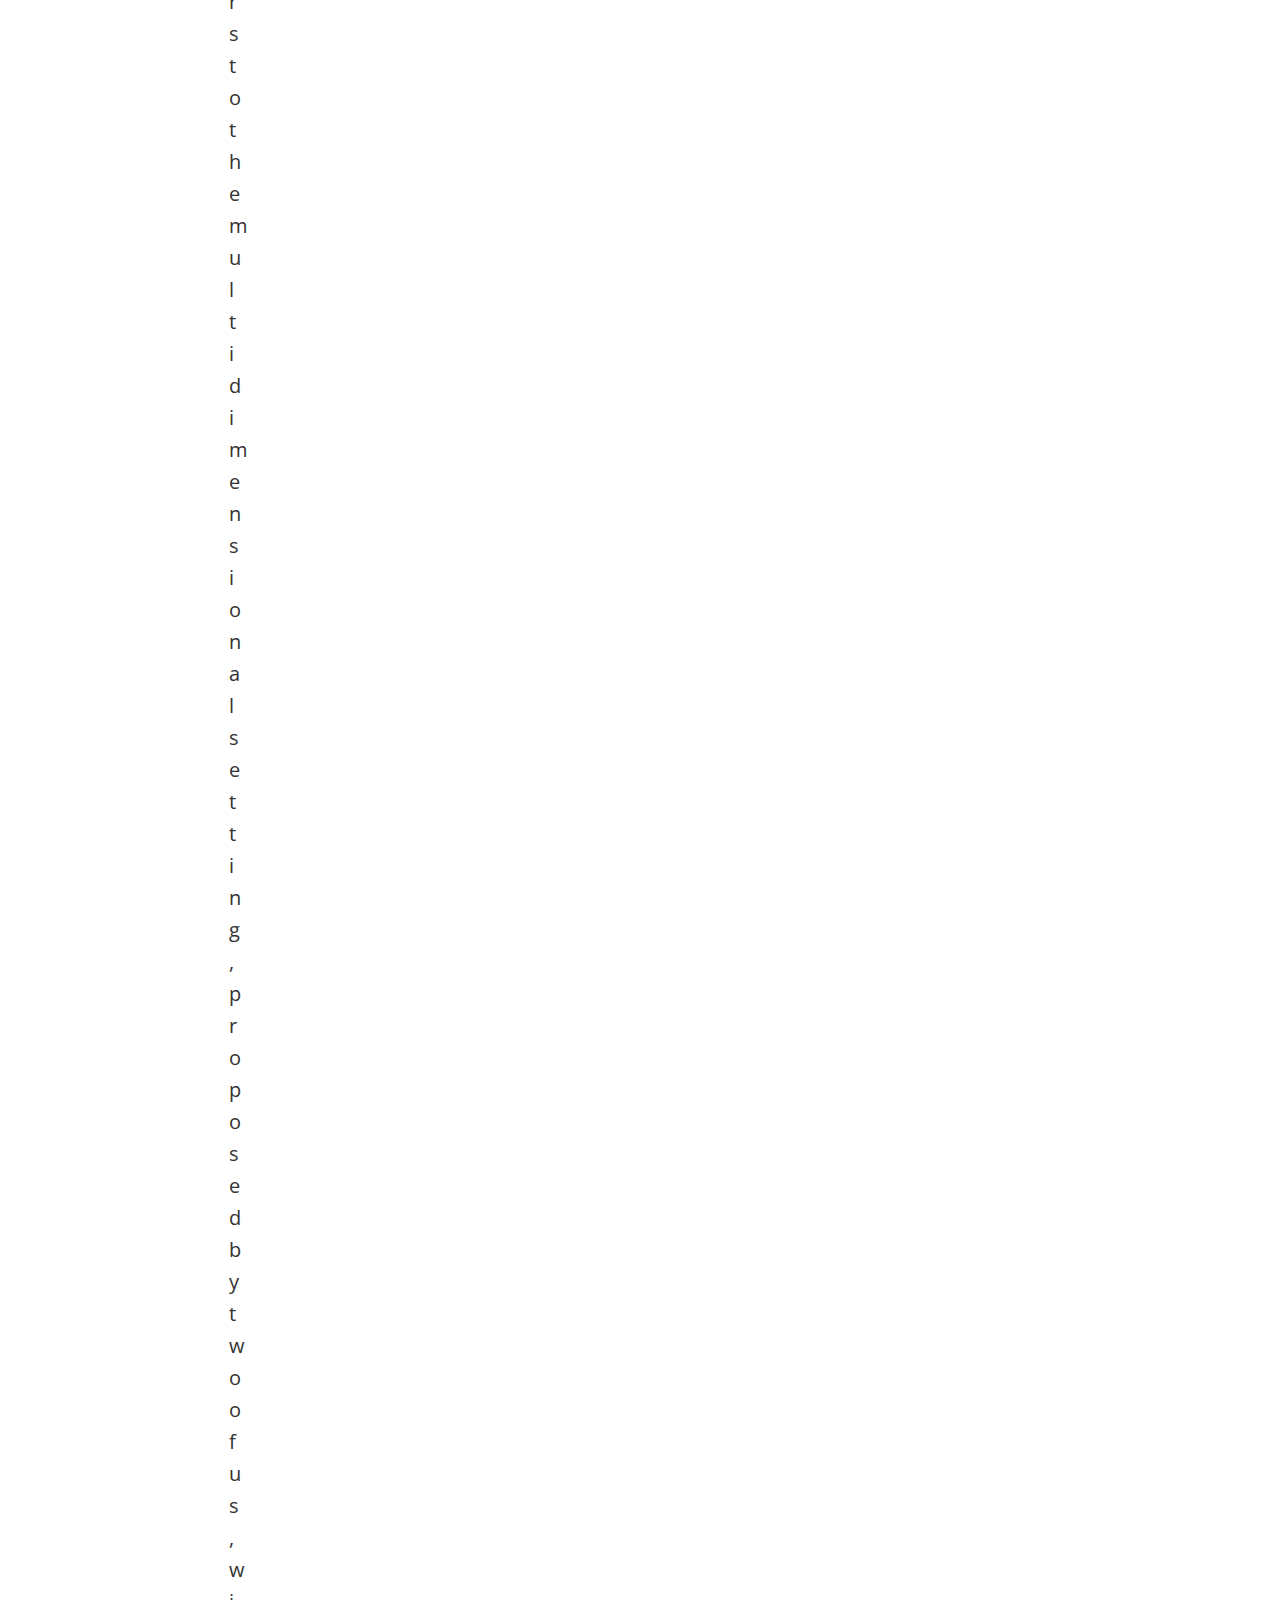
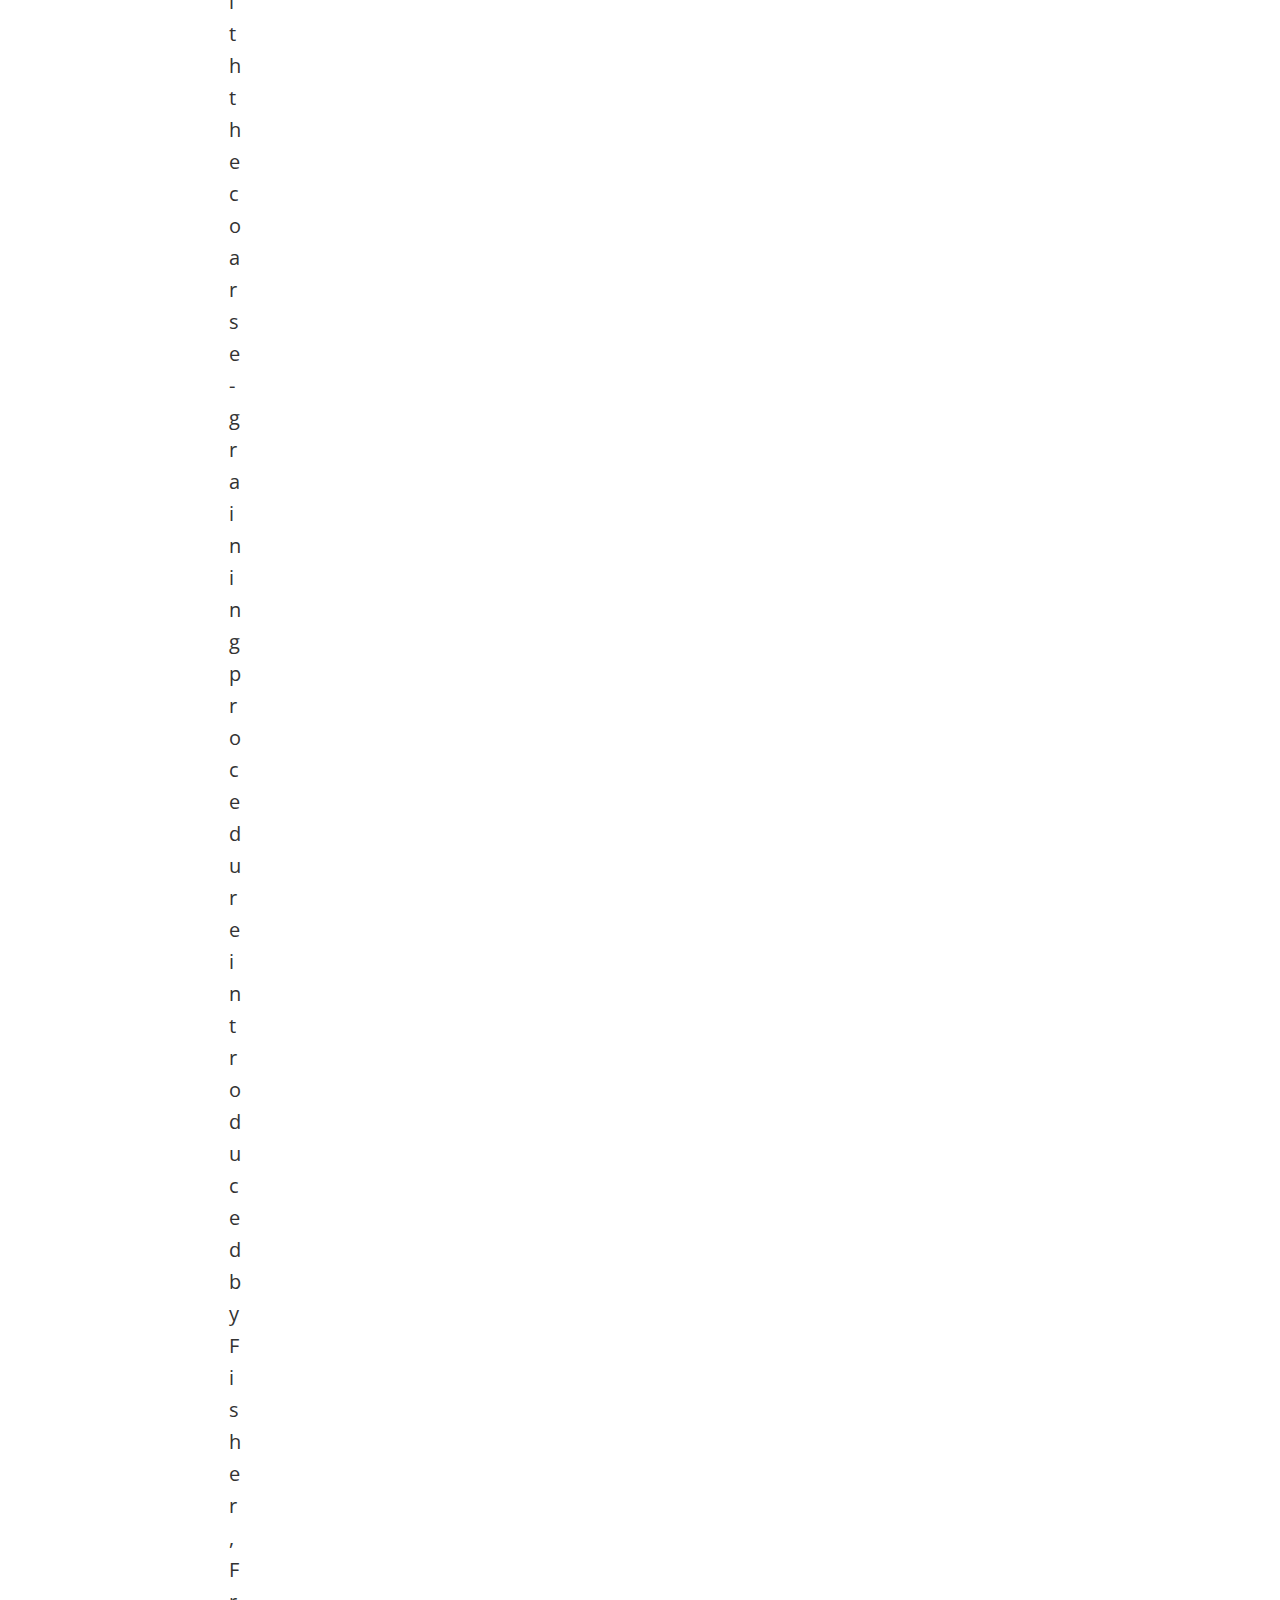
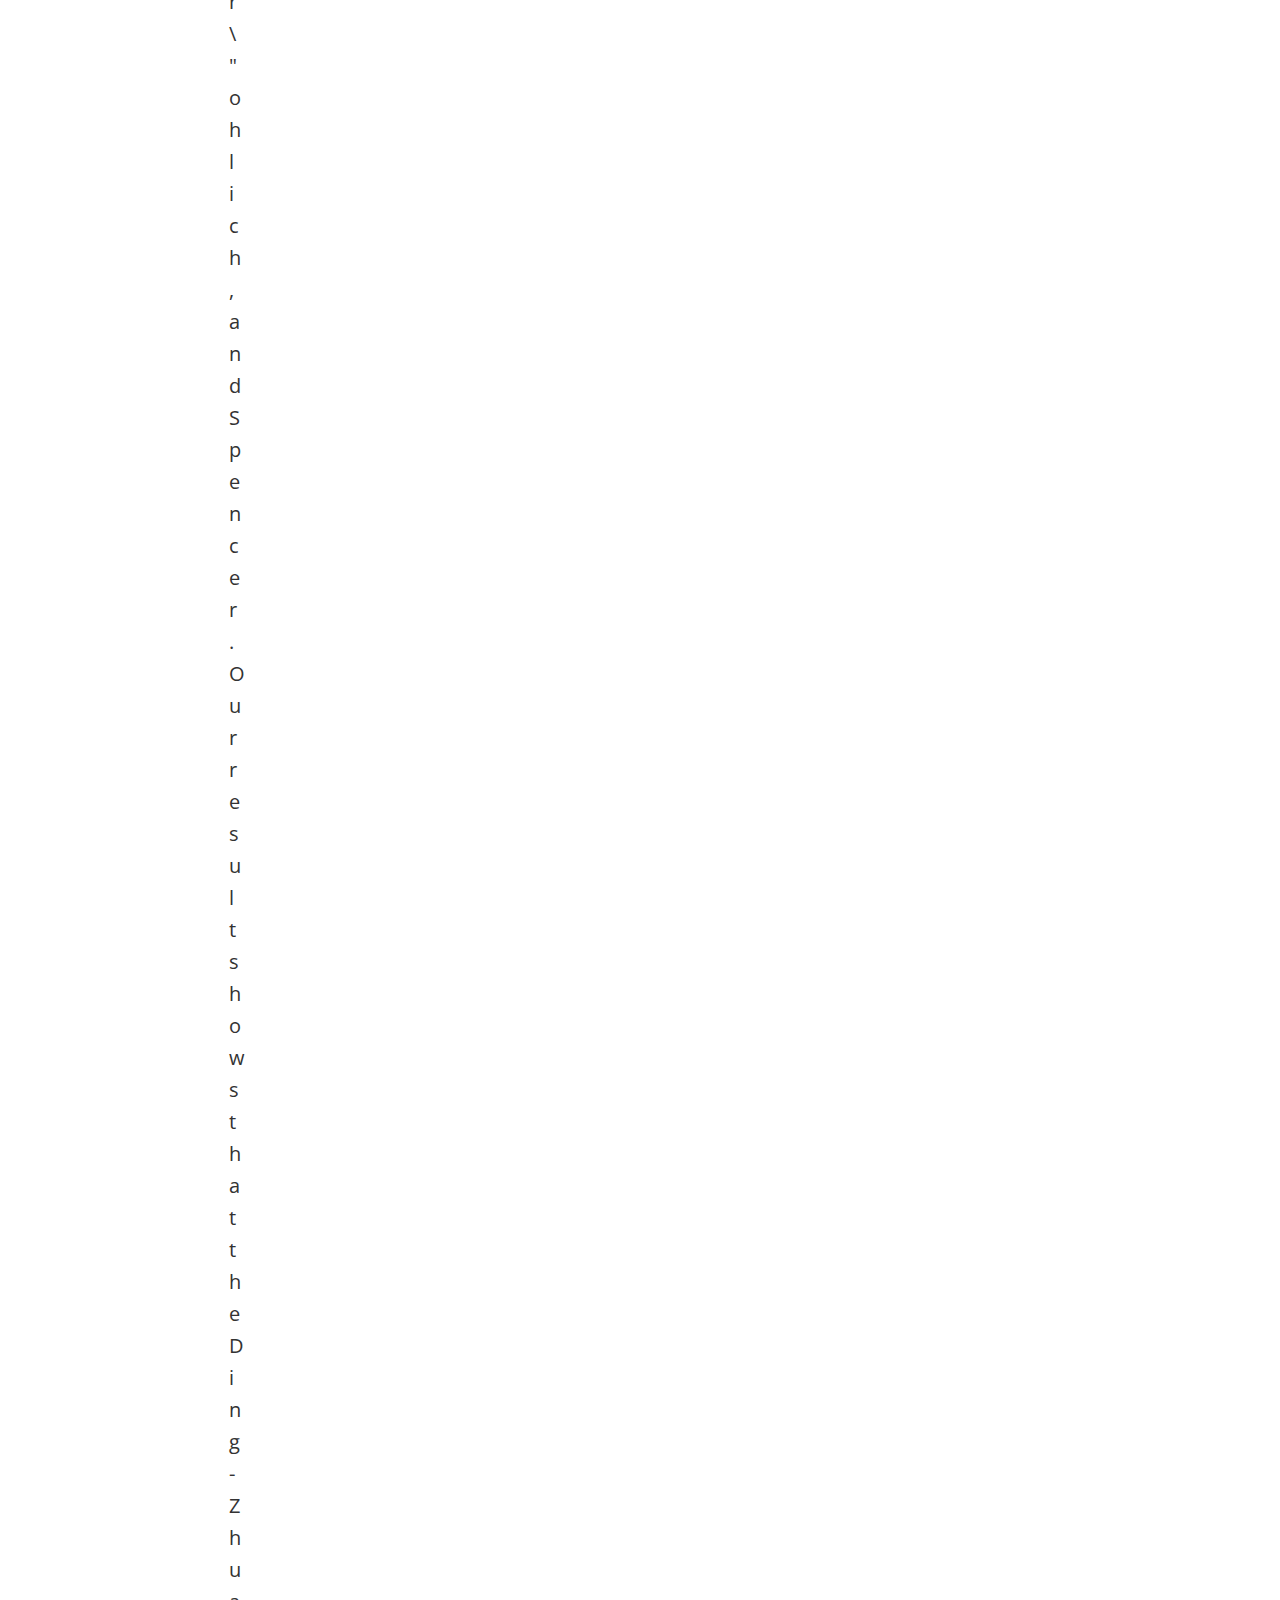
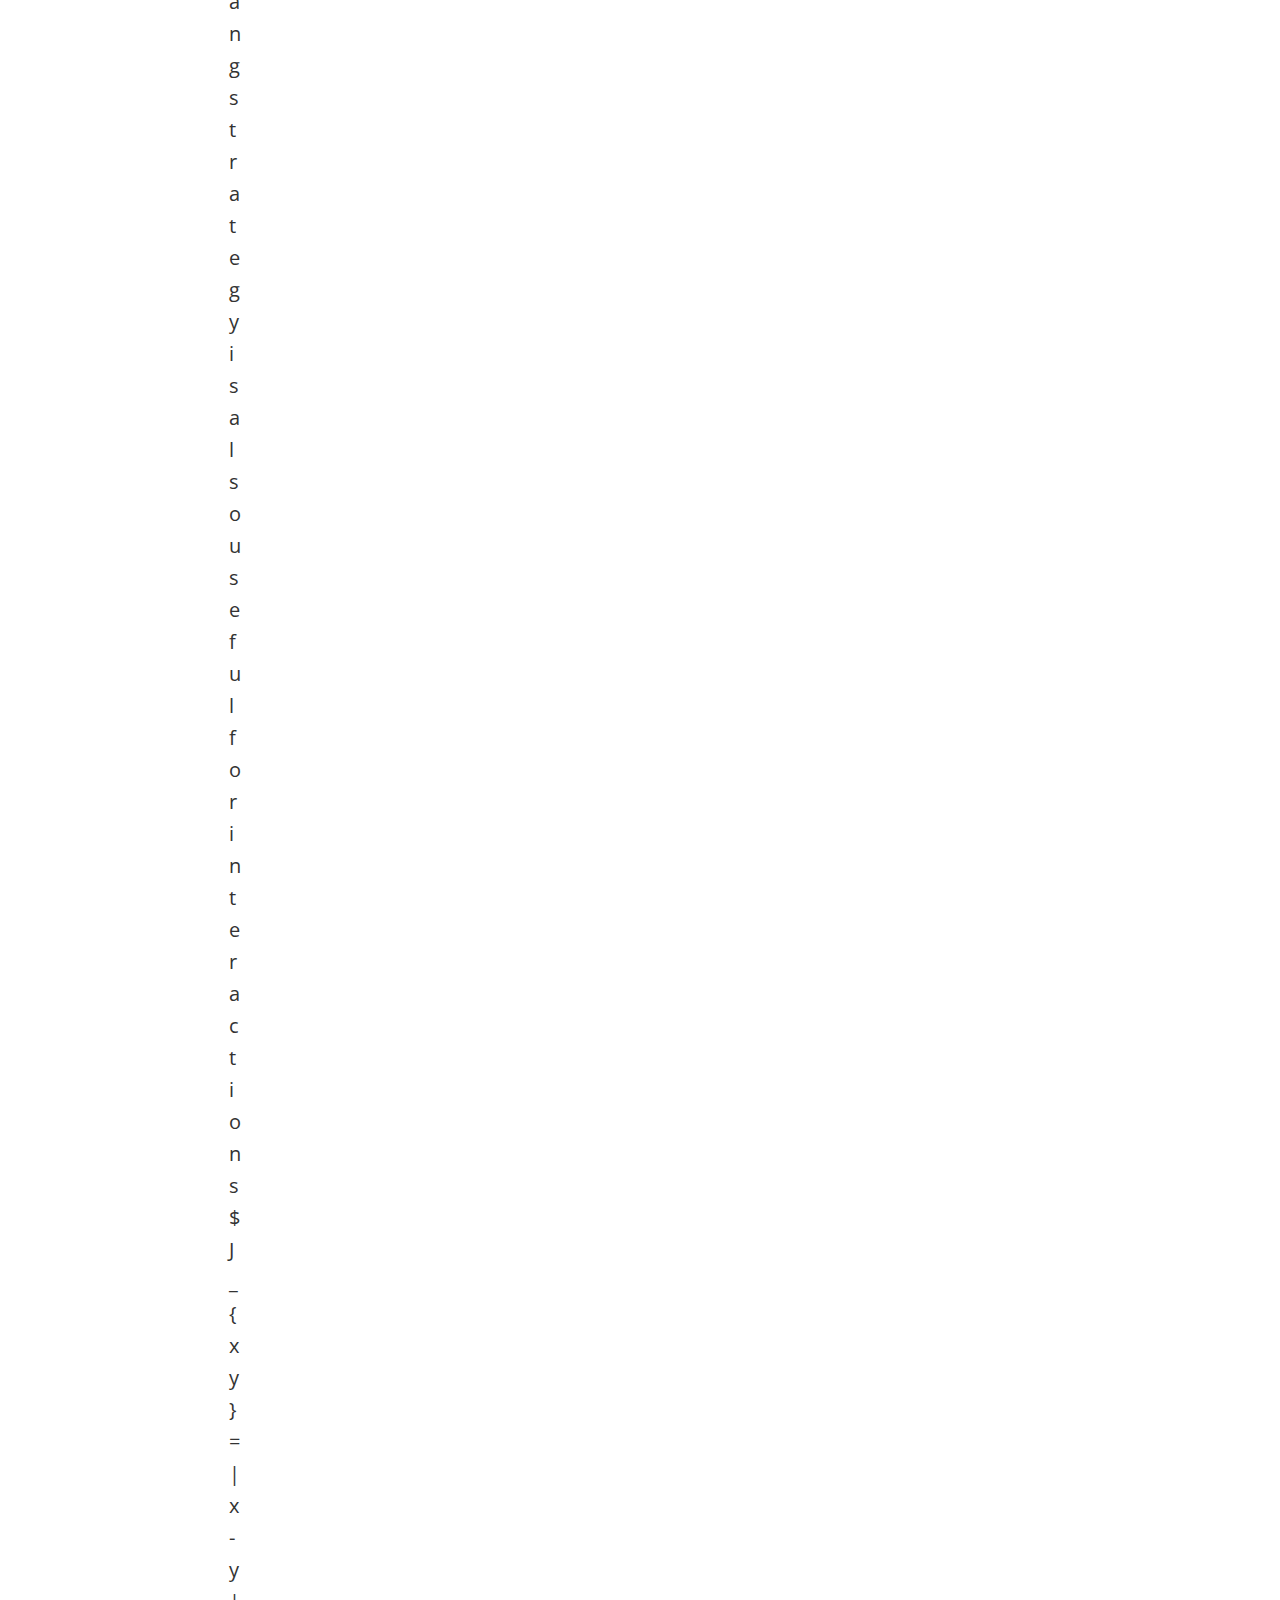
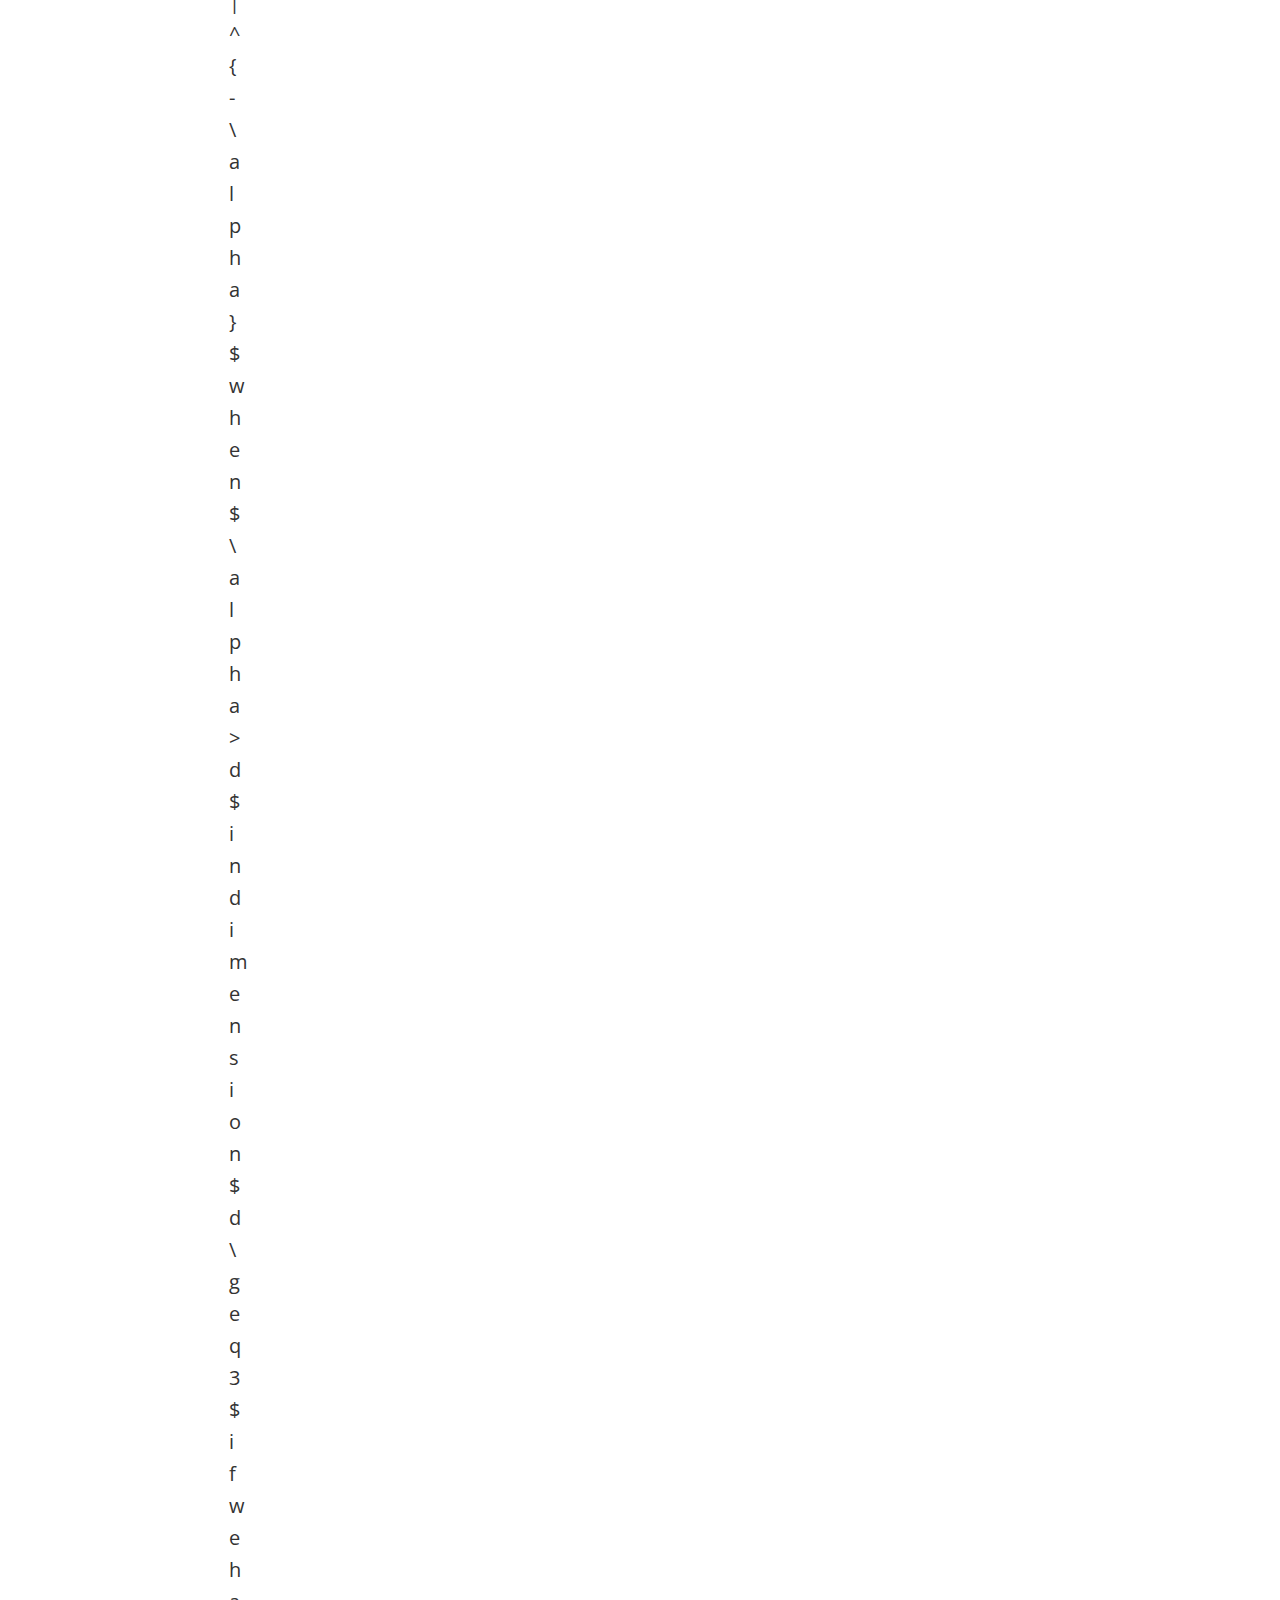
<file: blog/post-2.html>
<!DOCTYPE html>
<html style="font-size: 16px;" lang="pt"><head>
    <meta name="viewport" content="width=device-width, initial-scale=1.0">
    <meta charset="utf-8">
    <meta name="keywords" content="Título da Postagem 1">
    <meta name="description" content="">
    <title>Título da Postagem 3</title>
    <link rel="stylesheet" href="../nicepage.css" media="screen">
<link rel="stylesheet" href="../Research.css" media="screen">
    <script class="u-script" type="text/javascript" src="../jquery-1.9.1.min.js" defer=""></script>
    <script class="u-script" type="text/javascript" src="../nicepage.js" defer=""></script>
    <meta name="generator" content="Nicepage 6.17.1, nicepage.com">
    <link id="u-theme-google-font" rel="stylesheet" href="https://fonts.googleapis.com/css?family=Roboto:100,100i,300,300i,400,400i,500,500i,700,700i,900,900i|Open+Sans:300,300i,400,400i,500,500i,600,600i,700,700i,800,800i">
    
    
    
    
    
    
    
    
    <script type="application/ld+json">{
		"@context": "http://schema.org",
		"@type": "Organization",
		"name": "Homepage"
}</script>
    <meta name="theme-color" content="#1f203a">
  <meta data-intl-tel-input-cdn-path="intlTelInput/"></head>
  <body data-path-to-root="./" data-include-products="false" class="u-body u-xl-mode" data-lang="pt"><header class="u-clearfix u-header u-palette-1-dark-2" id="sec-ab9d" data-animation-name="" data-animation-duration="0" data-animation-delay="0" data-animation-direction=""><div class="u-clearfix u-sheet u-sheet-1">
        <nav class="u-menu u-menu-one-level u-offcanvas u-menu-1">
          <div class="menu-collapse" style="font-weight: 700; text-transform: uppercase; font-size: 1.25rem;">
            <a class="u-button-style u-nav-link" href="#">
              <svg class="u-svg-link" viewBox="0 0 24 24"><use xlink:href="#svg-fdf9"></use></svg>
              <svg class="u-svg-content" version="1.1" id="svg-fdf9" viewBox="0 0 16 16" x="0px" y="0px" xmlns:xlink="http://www.w3.org/1999/xlink" xmlns="http://www.w3.org/2000/svg"><g><rect y="1" width="16" height="2"></rect><rect y="7" width="16" height="2"></rect><rect y="13" width="16" height="2"></rect>
</g></svg>
            </a>
          </div>
          <div class="u-custom-menu u-nav-container">
            <ul class="u-nav u-unstyled u-nav-1"><li class="u-nav-item"><a class="u-button-style u-nav-link" href="../" style="padding: 16px 36px;">Home</a>
</li><li class="u-nav-item"><a class="u-button-style u-nav-link" href="../Research.html" style="padding: 16px 36px;">Research</a>
</li></ul>
          </div>
          <div class="u-custom-menu u-nav-container-collapse">
            <div class="u-black u-container-style u-inner-container-layout u-opacity u-opacity-95 u-sidenav">
              <div class="u-inner-container-layout u-sidenav-overflow">
                <div class="u-menu-close"></div>
                <ul class="u-align-center u-nav u-popupmenu-items u-unstyled u-nav-2"><li class="u-nav-item"><a class="u-button-style u-nav-link" href="../">Home</a>
</li><li class="u-nav-item"><a class="u-button-style u-nav-link" href="../Research.html">Research</a>
</li></ul>
              </div>
            </div>
            <div class="u-black u-menu-overlay u-opacity u-opacity-70"></div>
          </div>
        </nav>
        <p class="u-text u-text-default u-text-1">João Maia Homepage</p>
        <nav class="u-hidden-sm u-hidden-xs u-menu u-menu-hamburger u-offcanvas u-menu-2" data-responsive-from="XL">
          <div class="menu-collapse" style="font-size: 1rem; letter-spacing: 0px; font-weight: 500;">
            <a class="u-button-style u-custom-active-border-color u-custom-active-color u-custom-border u-custom-border-color u-custom-borders u-custom-hover-border-color u-custom-hover-color u-custom-left-right-menu-spacing u-custom-padding-bottom u-custom-text-active-color u-custom-text-color u-custom-text-hover-color u-custom-top-bottom-menu-spacing u-nav-link u-text-active-palette-1-base u-text-hover-palette-2-base u-text-white" href="#">
              <svg class="u-svg-link" viewBox="0 0 24 24"><use xlink:href="#menu-hamburger"></use></svg>
              <svg class="u-svg-content" version="1.1" id="menu-hamburger" viewBox="0 0 16 16" x="0px" y="0px" xmlns:xlink="http://www.w3.org/1999/xlink" xmlns="http://www.w3.org/2000/svg"><g><rect y="1" width="16" height="2"></rect><rect y="7" width="16" height="2"></rect><rect y="13" width="16" height="2"></rect>
</g></svg>
            </a>
          </div>
          <div class="u-custom-menu u-nav-container">
            <ul class="u-nav u-spacing-2 u-unstyled u-nav-3"><li class="u-nav-item"><a class="u-active-grey-5 u-border-active-palette-1-base u-border-hover-palette-1-base u-button-style u-hover-grey-10 u-nav-link u-text-active-palette-3-base u-text-hover-palette-3-base u-text-palette-3-base" href="../" style="padding: 10px 20px;">About Me</a>
</li><li class="u-nav-item"><a class="u-active-grey-5 u-border-active-palette-1-base u-border-hover-palette-1-base u-button-style u-hover-grey-10 u-nav-link u-text-active-palette-3-base u-text-hover-palette-3-base u-text-palette-3-base" href="../Research.html" style="padding: 10px 20px;">Research</a>
</li></ul>
          </div>
          <div class="u-custom-menu u-nav-container-collapse">
            <div class="u-black u-container-style u-inner-container-layout u-opacity u-opacity-95 u-sidenav">
              <div class="u-inner-container-layout u-sidenav-overflow">
                <div class="u-menu-close"></div>
                <ul class="u-align-center u-nav u-popupmenu-items u-unstyled u-nav-4"><li class="u-nav-item"><a class="u-button-style u-nav-link" href="../" style="padding-top: 30px; padding-bottom: 30px;">About Me</a>
</li><li class="u-nav-item"><a class="u-button-style u-nav-link" href="../Research.html" style="padding-top: 30px; padding-bottom: 30px;">Research</a>
</li></ul>
              </div>
            </div>
            <div class="u-black u-menu-overlay u-opacity u-opacity-70"></div>
          </div>
        </nav>
      </div></header>
    <section class="u-align-center u-clearfix u-container-align-center u-grey-5 u-section-1" id="sec-bbbe">
      <div class="u-clearfix u-sheet u-sheet-1">
        <h1 class="u-align-center u-custom-font u-font-abril-fatface u-text u-text-default u-text-1">RESEARCH</h1>
      </div>
    </section>
    <section class="u-clearfix u-section-2" id="sec-a005">
      <div class="u-clearfix u-sheet u-sheet-1">
        <h1 class="u-align-center u-custom-font u-font-abril-fatface u-text u-text-1">
          <a href="../Research.html#sec-b827" class="u-active-none u-border-none u-btn u-button-link u-button-style u-hover-none u-none u-text-palette-1-base u-btn-1">TALKS </a>| <a href="../Research.html#carousel_69f5" class="u-active-none u-border-none u-btn u-button-link u-button-style u-hover-none u-none u-text-palette-1-base u-btn-2">PREPRINTS</a> | <a href="../Research.html#carousel_9968" class="u-active-none u-border-none u-btn u-button-link u-button-style u-hover-none u-none u-text-palette-1-base u-btn-3">PUBLICATIONS</a> | <a href="../Research.html#carousel_9103" class="u-active-none u-border-none u-btn u-button-link u-button-style u-hover-none u-none u-text-palette-1-base u-btn-4">LIST OF CO-AUTHORS</a>
        </h1>
      </div>
    </section>
    <section class="u-align-center u-clearfix u-container-align-center u-section-3" id="sec-b827">
      <div class="u-clearfix u-sheet u-sheet-1">
        <div class="u-align-center u-border-2 u-border-grey-dark-1 u-line u-line-horizontal u-line-1"></div>
        <h5 class="u-text u-text-default u-text-1">TALKS</h5>
        <p class="u-align-left u-large-text u-text u-text-variant u-text-2">
          <span class="u-text-grey-80" style="font-weight: 700; font-size: 1.25rem;"> Interfaces Between Quantum and Classical Statistical Mechanic&nbsp; &nbsp;&nbsp;</span>
          <span class="u-text-grey-80">
            <br>
          </span>
          <span class="u-text-grey-40" style="font-size: 1rem;">Institute of Mathematics and Statistics - USP, Brazil |2023</span>
          <span style="font-size: 1rem;">
            <br>
          </span>
          <br>
          <span class="u-text-grey-80" style="font-size: 1.25rem; font-weight: 700;">Probability Seminar Series&nbsp; &nbsp; &nbsp; &nbsp; &nbsp; &nbsp; &nbsp;&nbsp;</span>
          <br>
          <span class="u-text-grey-40" style="font-size: 1rem;">Peking University, Peking, China | 2023</span>
          <br>
          <br>
          <span class="u-text-grey-80" style="font-size: 1.25rem; font-weight: 700;">Spring Probability Seminar Series&nbsp;</span>
          <br>
          <span class="u-text-grey-40" style="font-size: 1rem;">NYU Shanghai, Shanghai, China | 2023</span>
        </p>
      </div>
    </section>
    <section class="u-align-center u-clearfix u-section-4" id="carousel_69f5">
      <div class="u-clearfix u-sheet u-sheet-1">
        <div class="u-align-center u-border-2 u-border-grey-dark-1 u-line u-line-horizontal u-line-1"></div>
        <h5 class="u-text u-text-default u-text-1"> PREPRINTS</h5>
        <div class="u-expanded-width-sm u-expanded-width-xs u-list u-list-1">
          <div class="u-repeater u-repeater-1">
            <div class="u-container-style u-list-item u-repeater-item">
              <div class="u-container-layout u-similar-container u-container-layout-1">
                <a href="#" class="u-border-2 u-border-hover-palette-1-base u-border-palette-1-base u-btn u-button-style u-custom-item u-hover-palette-1-base u-btn-1">Abstract </a>
                <p class="u-align-left u-custom-item u-large-text u-text u-text-variant u-text-2">
                  <a class="u-active-none u-border-none u-btn u-button-link u-button-style u-hover-none u-none u-text-palette-1-base u-btn-2" data-href="#">
                    <span class="u-text-grey-80" style="font-weight: 700; font-size: 1.25rem;"> 1. Affonso, L., Bissacot, R. and Maia, J., ​Phase Transitions in Multidimensional Long-Range Random Field Ising Models. arXiv preprint arXiv:2307.14150.&nbsp; 2024&nbsp;&nbsp;</span>
                    <br>
                  </a>
                </p>
                <a href="https://arxiv.org/abs/2307.14150" class="u-border-2 u-border-hover-palette-1-base u-border-palette-1-base u-btn u-button-style u-custom-item u-hover-palette-1-base u-btn-3" target="_blank"> arXiv </a>
                <p class="u-align-justify u-custom-item u-large-text u-text u-text-grey-80 u-text-variant u-text-3">We extend a recent argument by Ding and Zhuang from nearest-neighbor to long-range interactions and prove the phase transition in a class of ferromagnetic random field Ising mo-dels. Our proof combines a generalization of Fr\"ohlich-Spencer contours to the multidimensional setting, proposed by two of us, with the coarse-graining procedure introduced by Fisher, Fr\"ohlich, and Spencer. Our result shows that the Ding-Zhuang strategy is also useful for interactions $J_{xy}=|x-y|^{- \alpha}$ when $\alpha &gt; d$ in dimension $d\geq 3$ if we have a suitable system of contours, yielding an alternative approach that does not use the Renormalization Group Method (RGM), since Bricmont and Kupiainen suggested that the RGM should also work on this generality. We can consider i​.i.d. random fields with Gaussian or Bernoulli distributions. </p>
              </div>
            </div>
            <div class="u-container-style u-list-item u-repeater-item">
              <div class="u-container-layout u-similar-container u-container-layout-2">
                <a href="#" class="u-border-2 u-border-hover-palette-1-base u-border-palette-1-base u-btn u-button-style u-custom-item u-hover-palette-1-base u-btn-4">Abstract </a>
                <p class="u-align-left u-custom-item u-large-text u-text u-text-variant u-text-4">
                  <a class="u-active-none u-border-none u-btn u-button-link u-button-style u-hover-none u-none u-text-palette-1-base u-btn-2" data-href="#">
                    <span class="u-text-grey-80" style="font-weight: 700; font-size: 1.25rem;"></span>2. Bissacot, R. and Maia, J., Phase Transitions in the semi-infinite Ising model with a decaying field. arXiv preprint arXiv:2311.18058. 2023&nbsp;<br>
                  </a>
                </p>
                <a href="https://arxiv.org/abs/2307.14150" class="u-border-2 u-border-hover-palette-1-base u-border-palette-1-base u-btn u-button-style u-custom-item u-hover-palette-1-base u-btn-6" target="_blank"> arXiv </a>
                <p class="u-align-justify u-custom-item u-large-text u-text u-text-grey-80 u-text-variant u-text-5"> We study the semi-infinite Ising model with an external field $h_i = \lambda |i_d|^{-\delta}$, $\lambda$ is the wall influence, and $\delta&gt;0$. This external field decays as it gets further away from the wall. We are able to show that when $\delta&gt;1$ and $\beta &gt; \beta_c(d)$, there exists a critical value $0&lt; \lambda_c:=\lambda_c(\delta,\beta)$ such that, for $\lambda&lt;\lambda_c$ there is phase transition and for $\lambda&gt;\lambda_c$ we have uniqueness of the Gibbs state. In addition, when $\delta&lt;1$ we have only one Gibbs state for any positive $\beta$ and $\lambda$.</p>
              </div>
            </div>
          </div>
        </div>
      </div>
    </section>
    <section class="u-align-center u-clearfix u-section-5" id="carousel_9968">
      <div class="u-clearfix u-sheet u-valign-bottom-xl u-sheet-1">
        <div class="u-align-center u-border-2 u-border-grey-dark-1 u-line u-line-horizontal u-line-1"></div>
        <h5 class="u-text u-text-default u-text-1"> pUBLICATIONS</h5>
        <p class="u-align-left u-custom-item u-large-text u-text u-text-variant u-text-2">
          <a class="u-active-none u-border-none u-btn u-button-link u-button-style u-hover-none u-none u-text-palette-1-base u-btn-1" data-href="#">
            <span class="u-text-grey-80" style="font-weight: 700; font-size: 1.25rem;"> 1</span>. Maia, J., Phase Transitions in Ising models: the Semi-infinite with decaying field and the Random Field Long-range&nbsp;(Ph.D. Thesis). 2024<br>
          </a>
        </p>
        <a href="https://arxiv.org/abs/2307.14150" class="u-border-2 u-border-hover-palette-1-base u-border-palette-1-base u-btn u-button-style u-custom-item u-hover-palette-1-base u-btn-2" target="_blank"> arXiv </a>
        <a href="#" class="u-border-2 u-border-hover-palette-1-base u-border-palette-1-base u-btn u-button-style u-custom-item u-hover-palette-1-base u-btn-3">Abstract </a>
        <p class="u-align-justify u-custom-item u-large-text u-text u-text-grey-80 u-text-variant u-text-3"> In this thesis, we present results on phase transition for two models: the semi-infinite Ising model with a decaying field, and the long-range Ising model with a random field. <br>
          <br>We study the semi-infinite Ising model with an external field $h_i = \lambda |i_d|^{-\delta}$, $\lambda$ is the wall influence, and $\delta&gt;0$. This external field decays as it gets further away from the wall. We are able to show that when $\delta&gt;1$ and $\beta &gt; \beta_c(d)$, there exists a critical value $0&lt; \lambda_c:=\lambda_c(\delta,\beta)$ such that, for $\lambda&lt;\lambda_c$ there is phase transition and for $\lambda&gt;\lambda_c$ we have uniqueness of the Gibbs state. In addition, when $\delta&lt;1$ we have only one Gibbs state for any positive $\beta$ and $\lambda$.<br>
          <br>For the model with a random field, we extend the recent argument by Ding and Zhuang from nearest-neighbor to long-range interactions and prove the phase transition in the class of ferromagnetic random field Ising models. Our proof combines a generalization of Fr\"ohlich-Spencer contours to the multidimensional setting proposed by Affonso, Bissacot, Endo and Handa, with the coarse-graining procedure introduced by Fisher, Fr\"ohlich, and Spencer. Our result shows that the Ding-Zhuang strategy is also useful for interactions $J_{xy}=|x-y|^{- \alpha}$ when $\alpha &gt; d$ in dimension $d\geq 3$ if we have a suitable system of contours, yielding an alternative proof that does not use the Renormalization Group Method (RGM), since Bricmont and Kupiainen claimed that the RGM should also work on this generality. We can consider i.i.d. random fields with Gaussian or Bernoulli distributions.&nbsp;
        </p>
      </div>
    </section>
    <section class="u-align-center u-clearfix u-container-align-center u-section-6" id="carousel_9103">
      <div class="u-clearfix u-sheet u-sheet-1">
        <div class="u-align-center u-border-2 u-border-grey-dark-1 u-line u-line-horizontal u-line-1"></div>
        <h5 class="u-text u-text-default u-text-1"> LIST OF CO-AUTHORS</h5>
        <p class="u-align-left u-large-text u-text u-text-variant u-text-2">
          <span class="u-text-grey-80">
            <a href="https://sites.google.com/site/matbissacot/" class="u-active-none u-border-none u-btn u-button-link u-button-style u-hover-none u-none u-text-palette-1-base u-btn-1" target="_blank">
              <span style="font-size: 24px;"><b>Rodrigo Bissacot</b>
              </span>
              <br>
            </a>
          </span>
          <span class="u-text-grey-40" style="font-size: 1rem;">Institute of Mathematics and Statistics - USP, Brazil</span>
          <span style="font-size: 1rem;">
            <br>
          </span>
          <br>
          <span class="u-text-grey-80" style="font-size: 1.5rem; font-weight: 700;">
            <a href="https://sites.google.com/view/lucas-affonso/home?authuser=0" class="u-active-none u-border-none u-btn u-button-link u-button-style u-hover-none u-none u-text-palette-1-base u-btn-2">Lucas Affonso&nbsp;</a>
          </span>
          <br>
          <span class="u-text-grey-40" style="font-size: 1rem;"></span>
          <span class="u-text-grey-40" style="font-size: 1rem;">Institute of Mathematics and Statistics - USP, Brazil<br>
          </span>
          <br>
        </p>
      </div>
    </section>
    
    
    
    <footer class="u-align-center u-clearfix u-container-align-center u-footer u-palette-1-dark-2 u-footer" id="sec-0f65"><div class="u-clearfix u-sheet u-sheet-1"></div></footer>
    <section class="u-backlink u-clearfix u-grey-80">
      <p class="u-text">
        <span>This site was created with the </span>
        <a class="u-link" href="https://nicepage.com/" target="_blank" rel="nofollow">
          <span>Nicepage</span>
        </a>
      </p>
    </section>
  
</body></html>
</file>
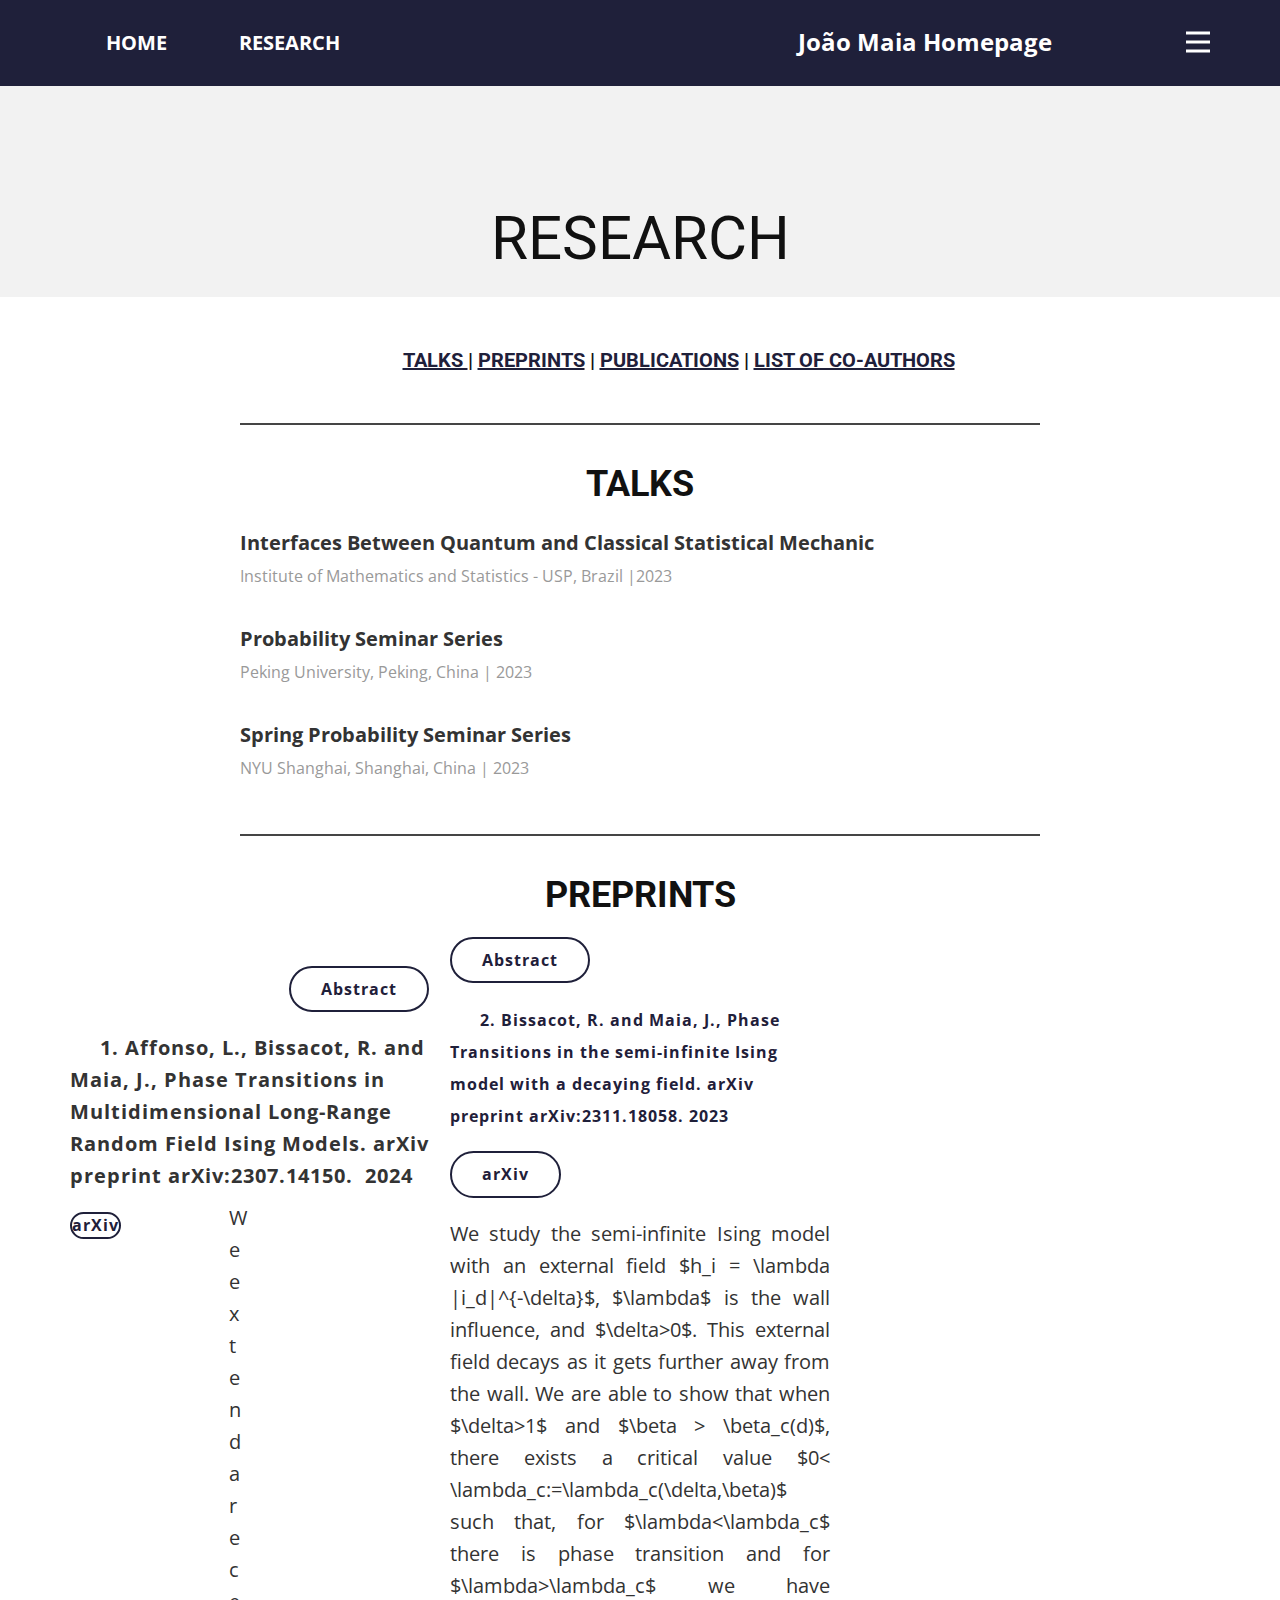
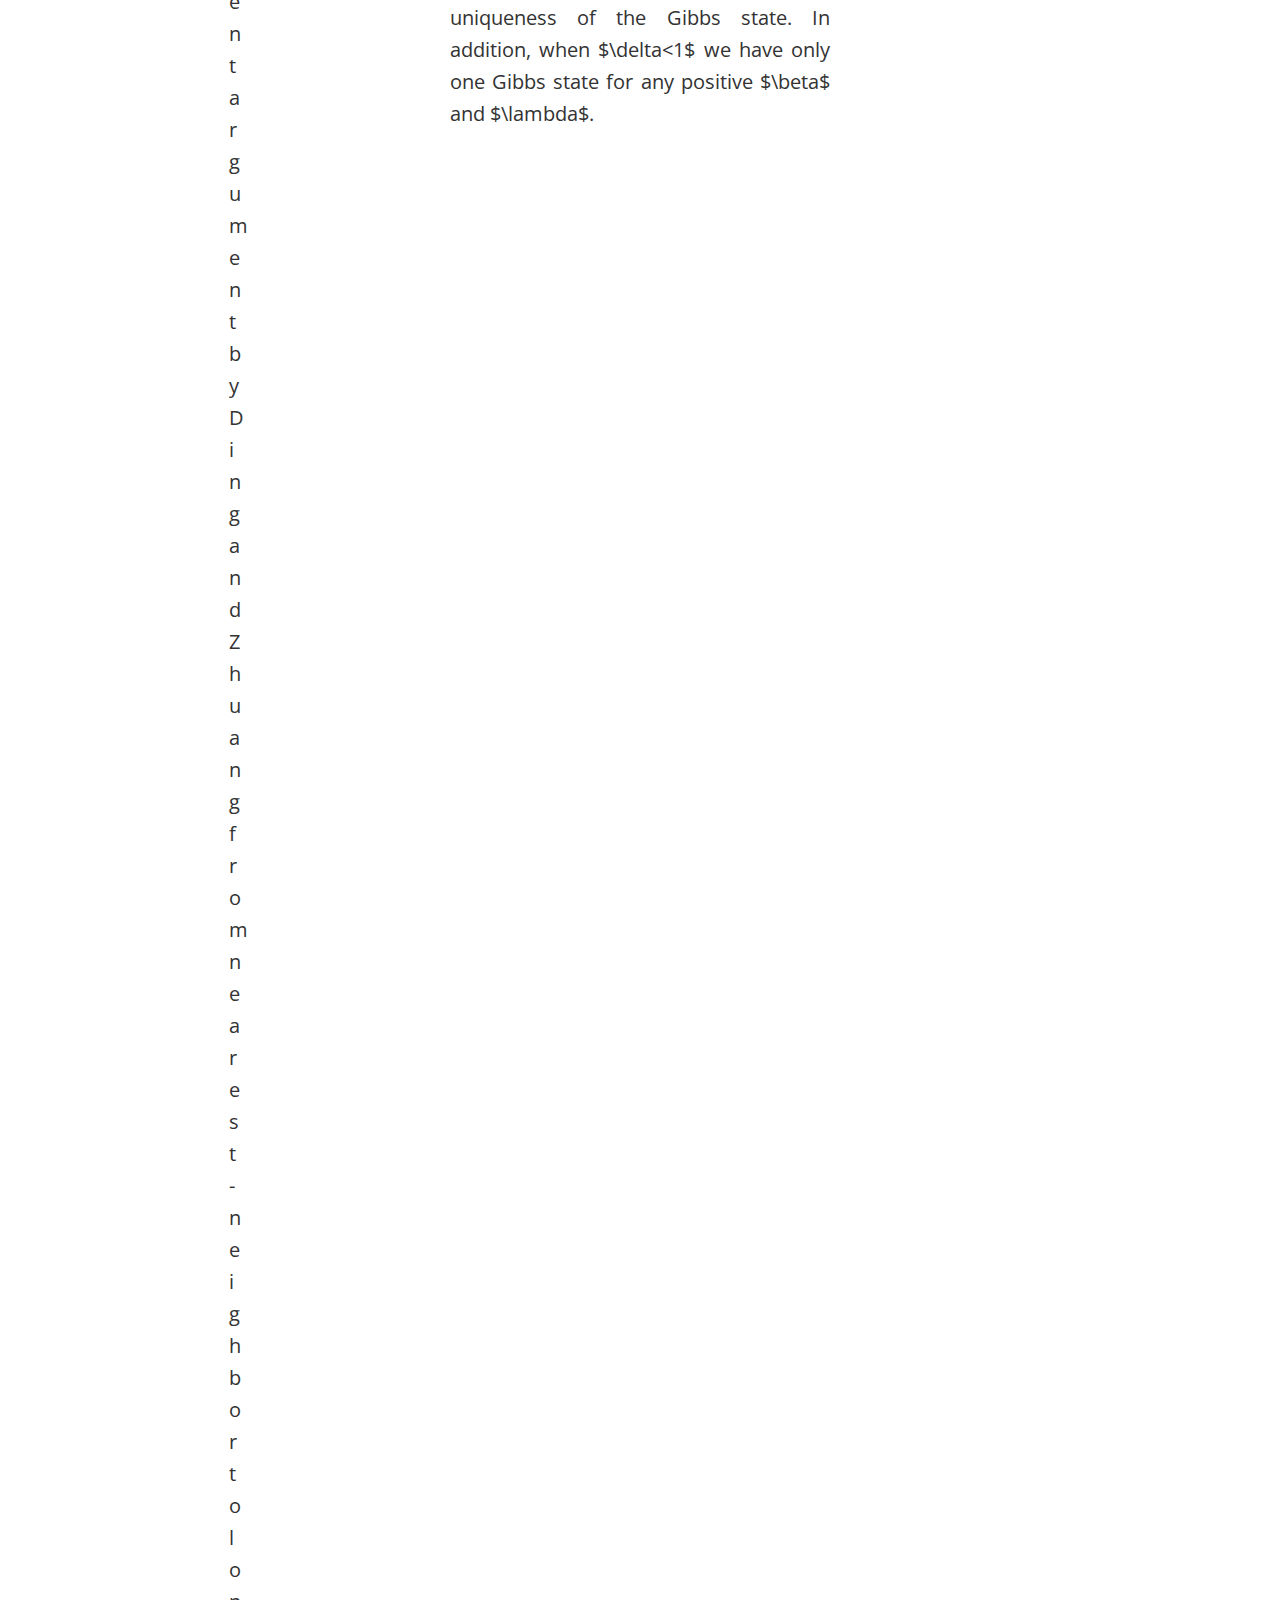
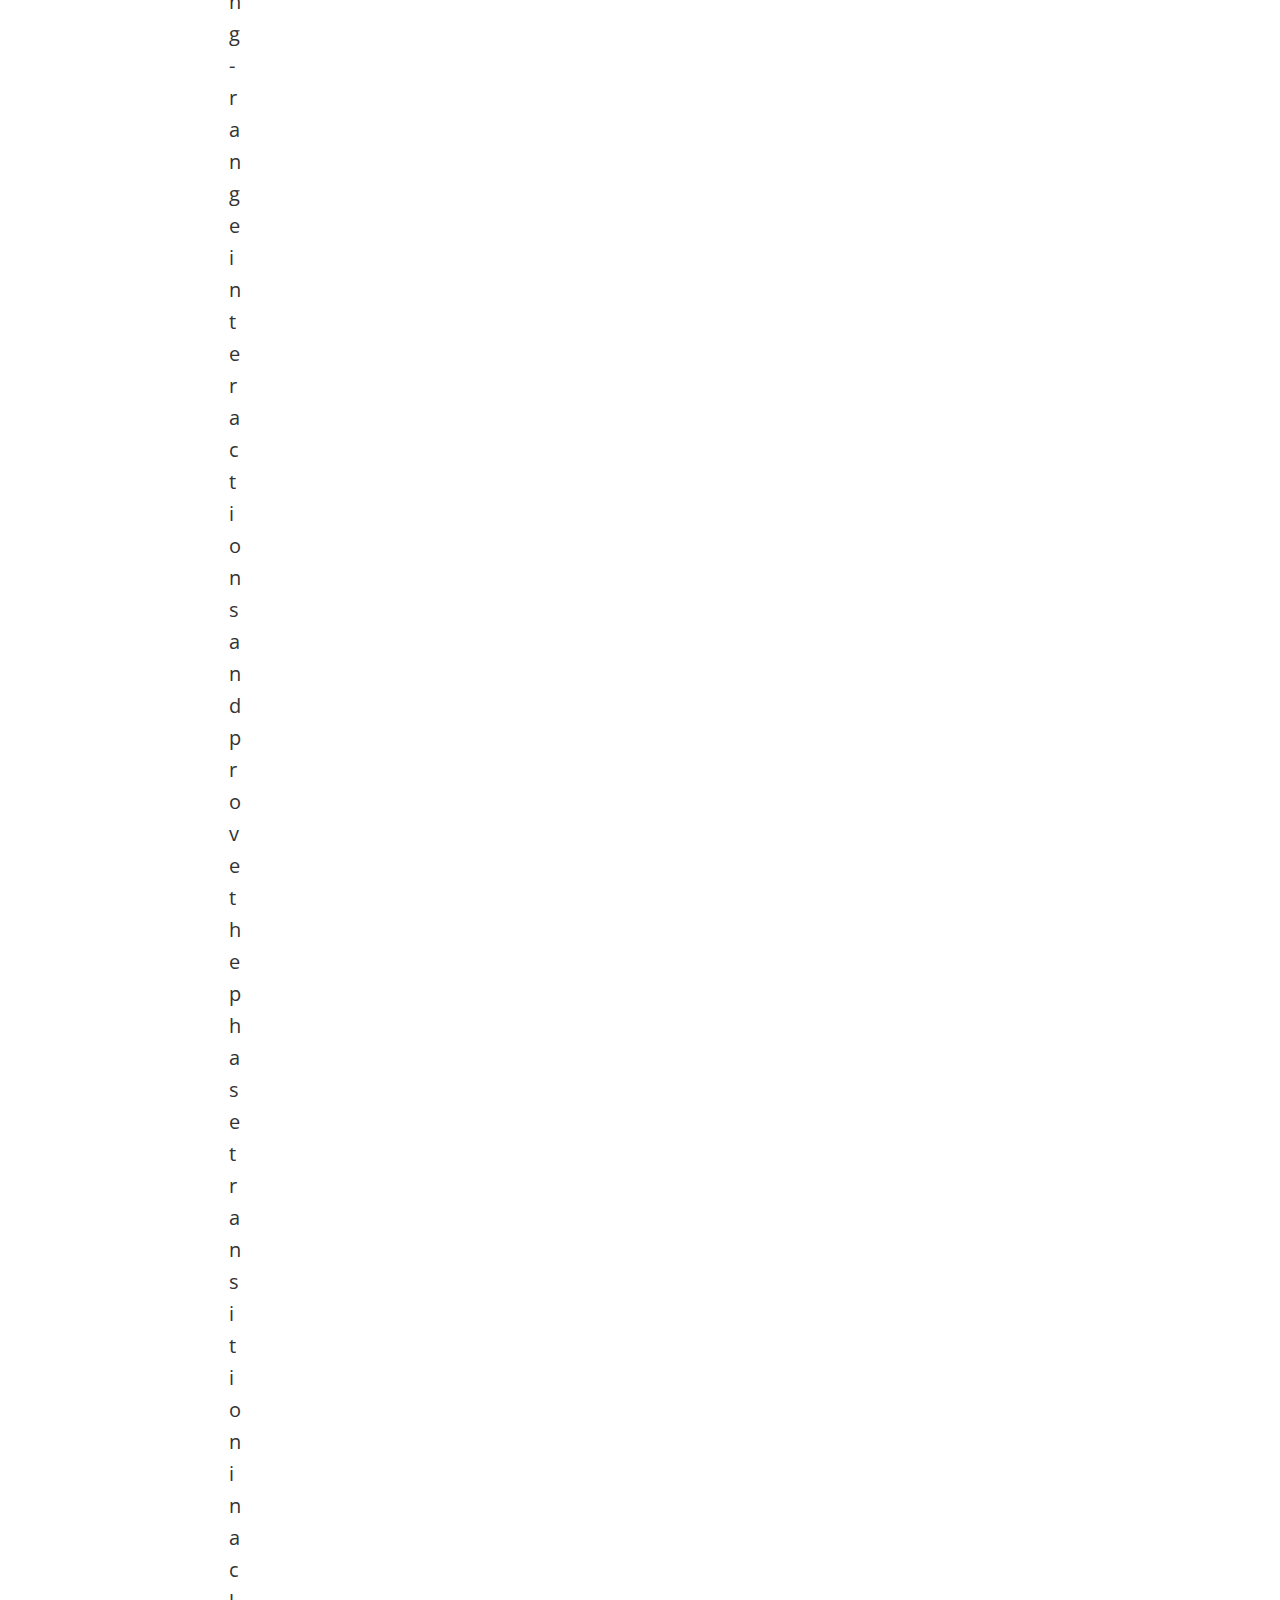
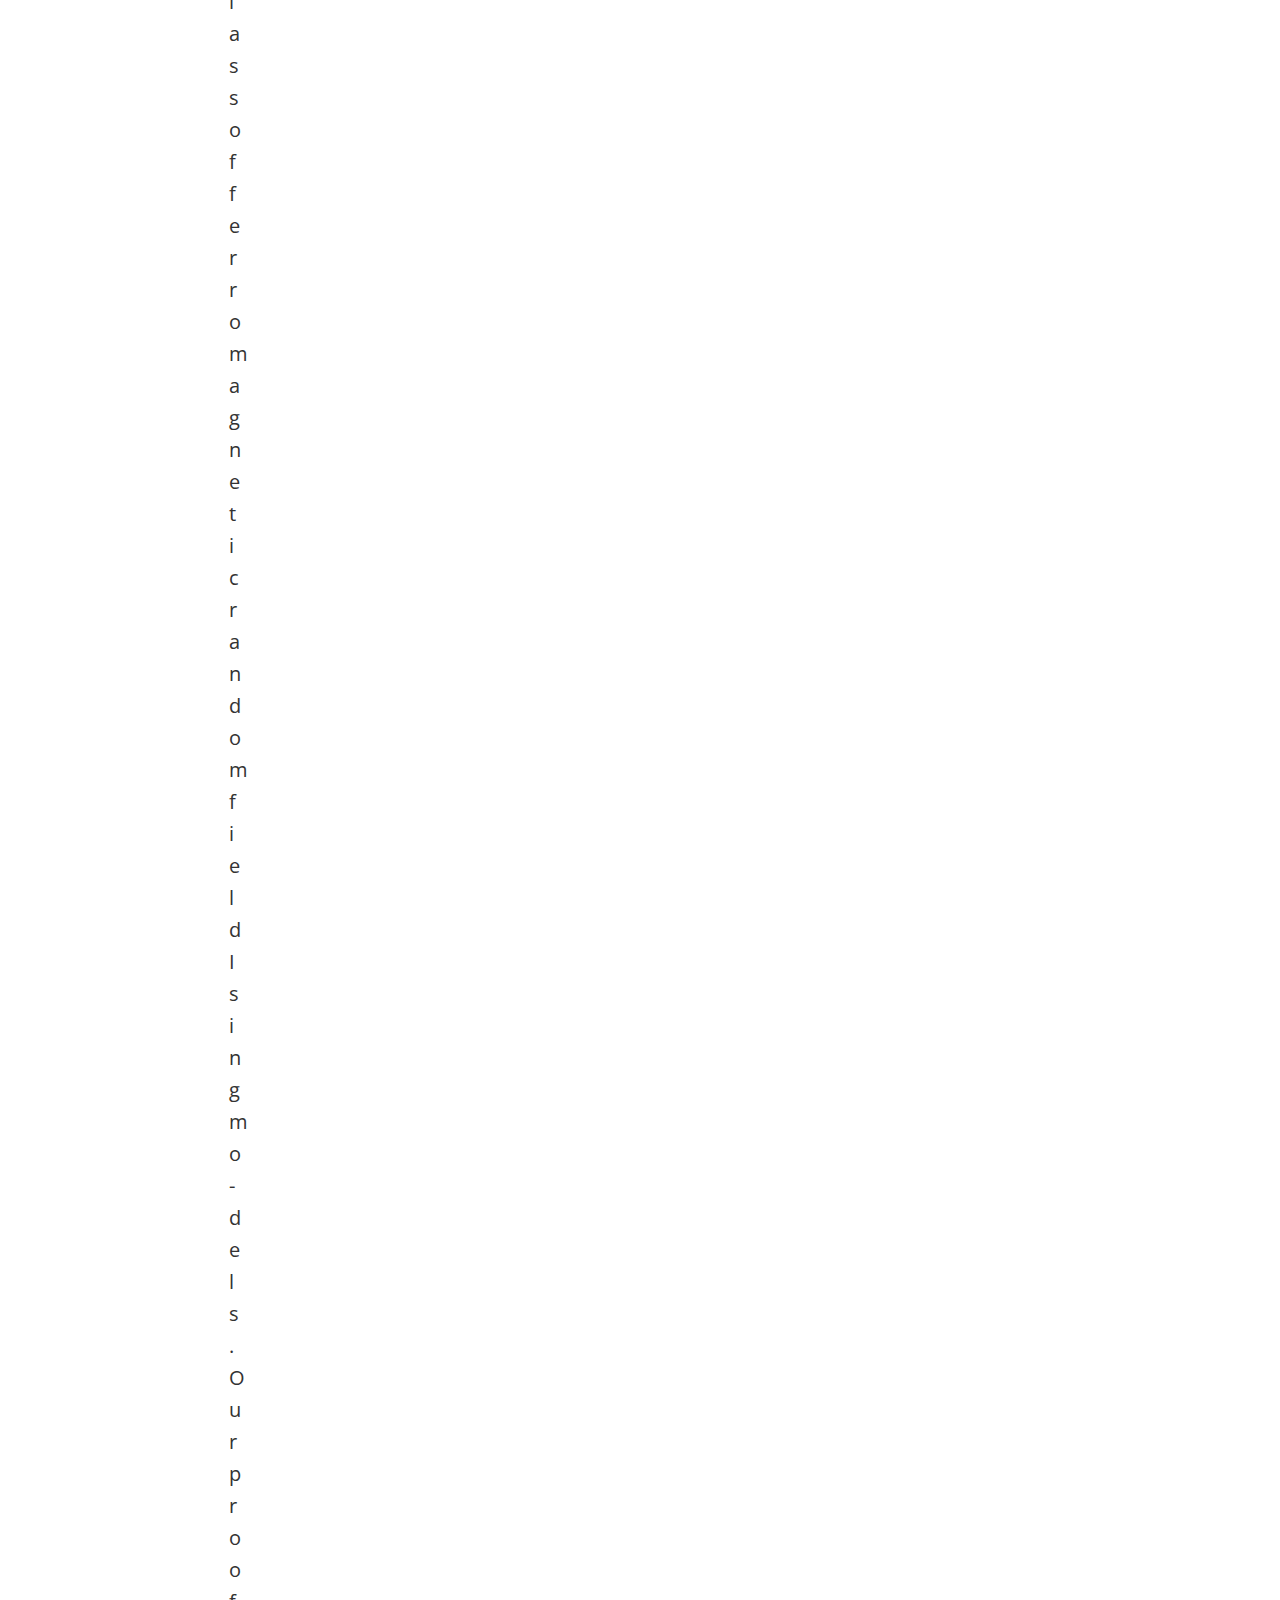
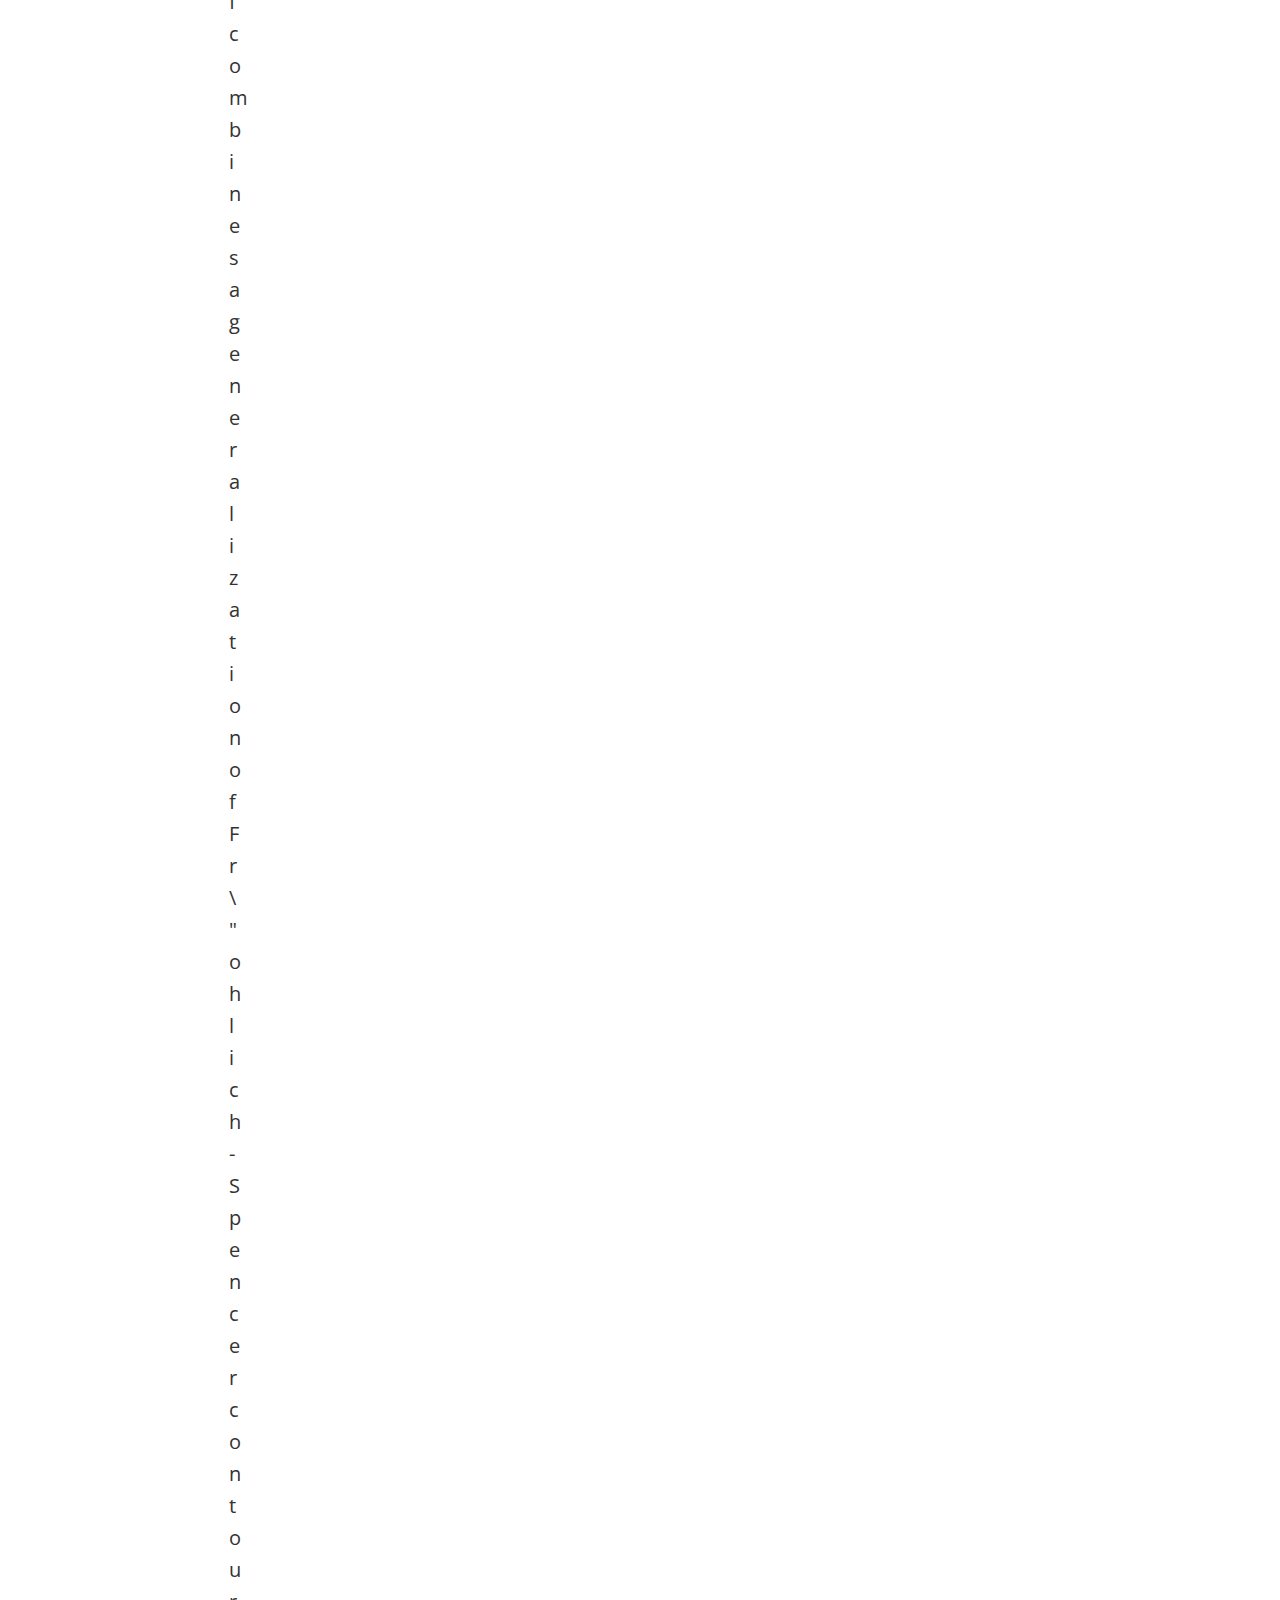
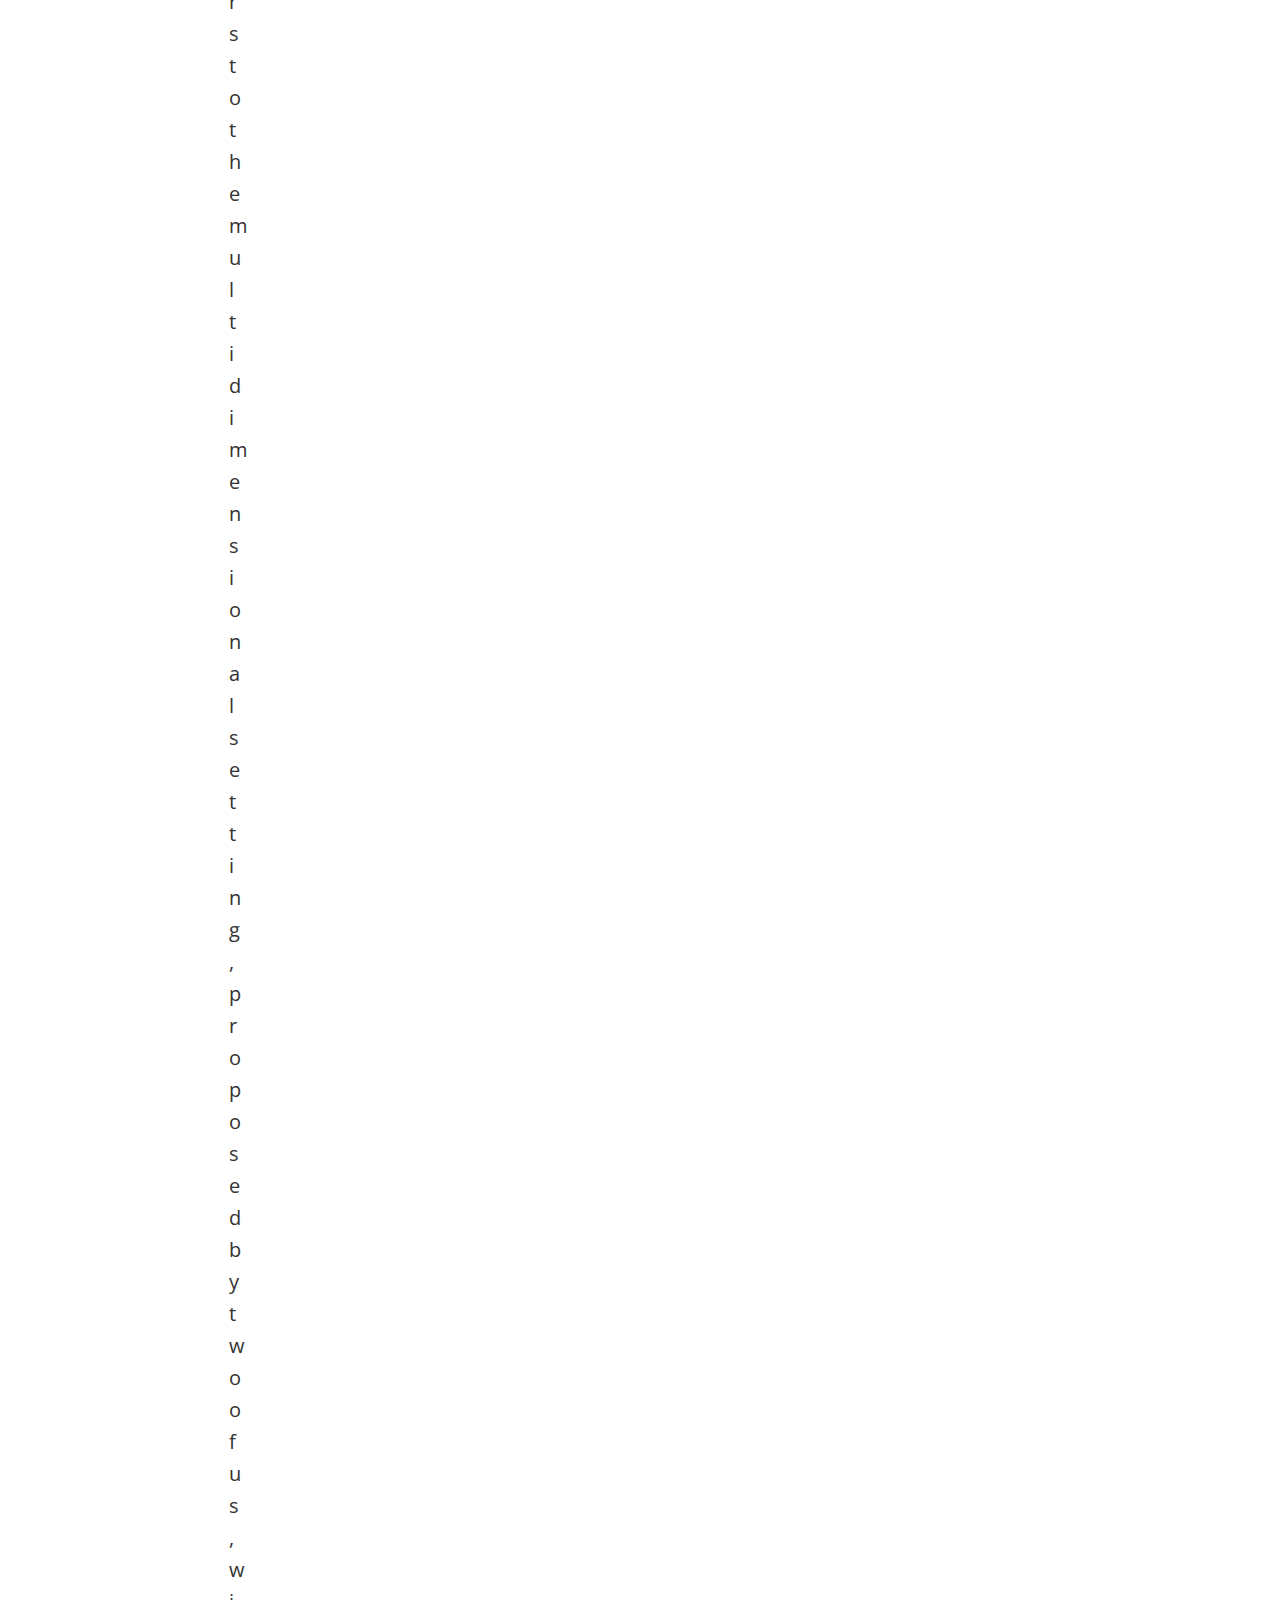
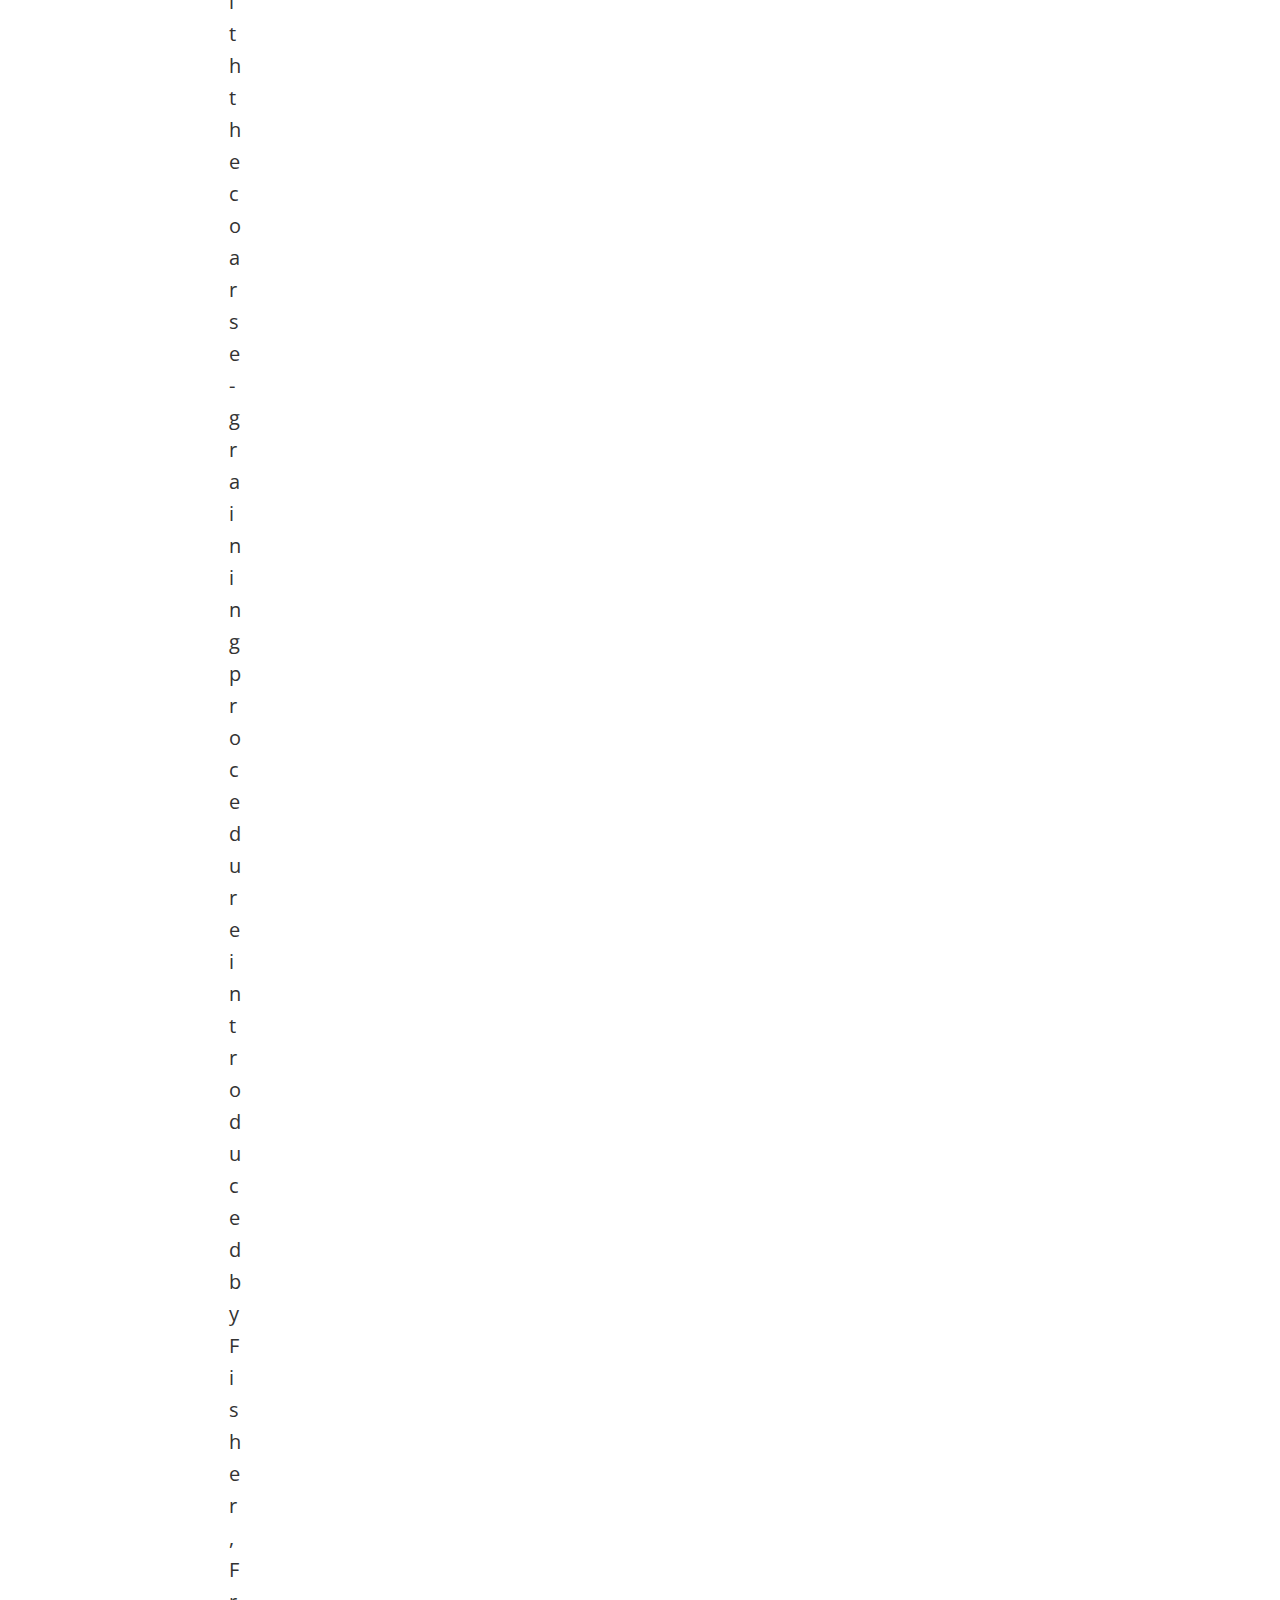
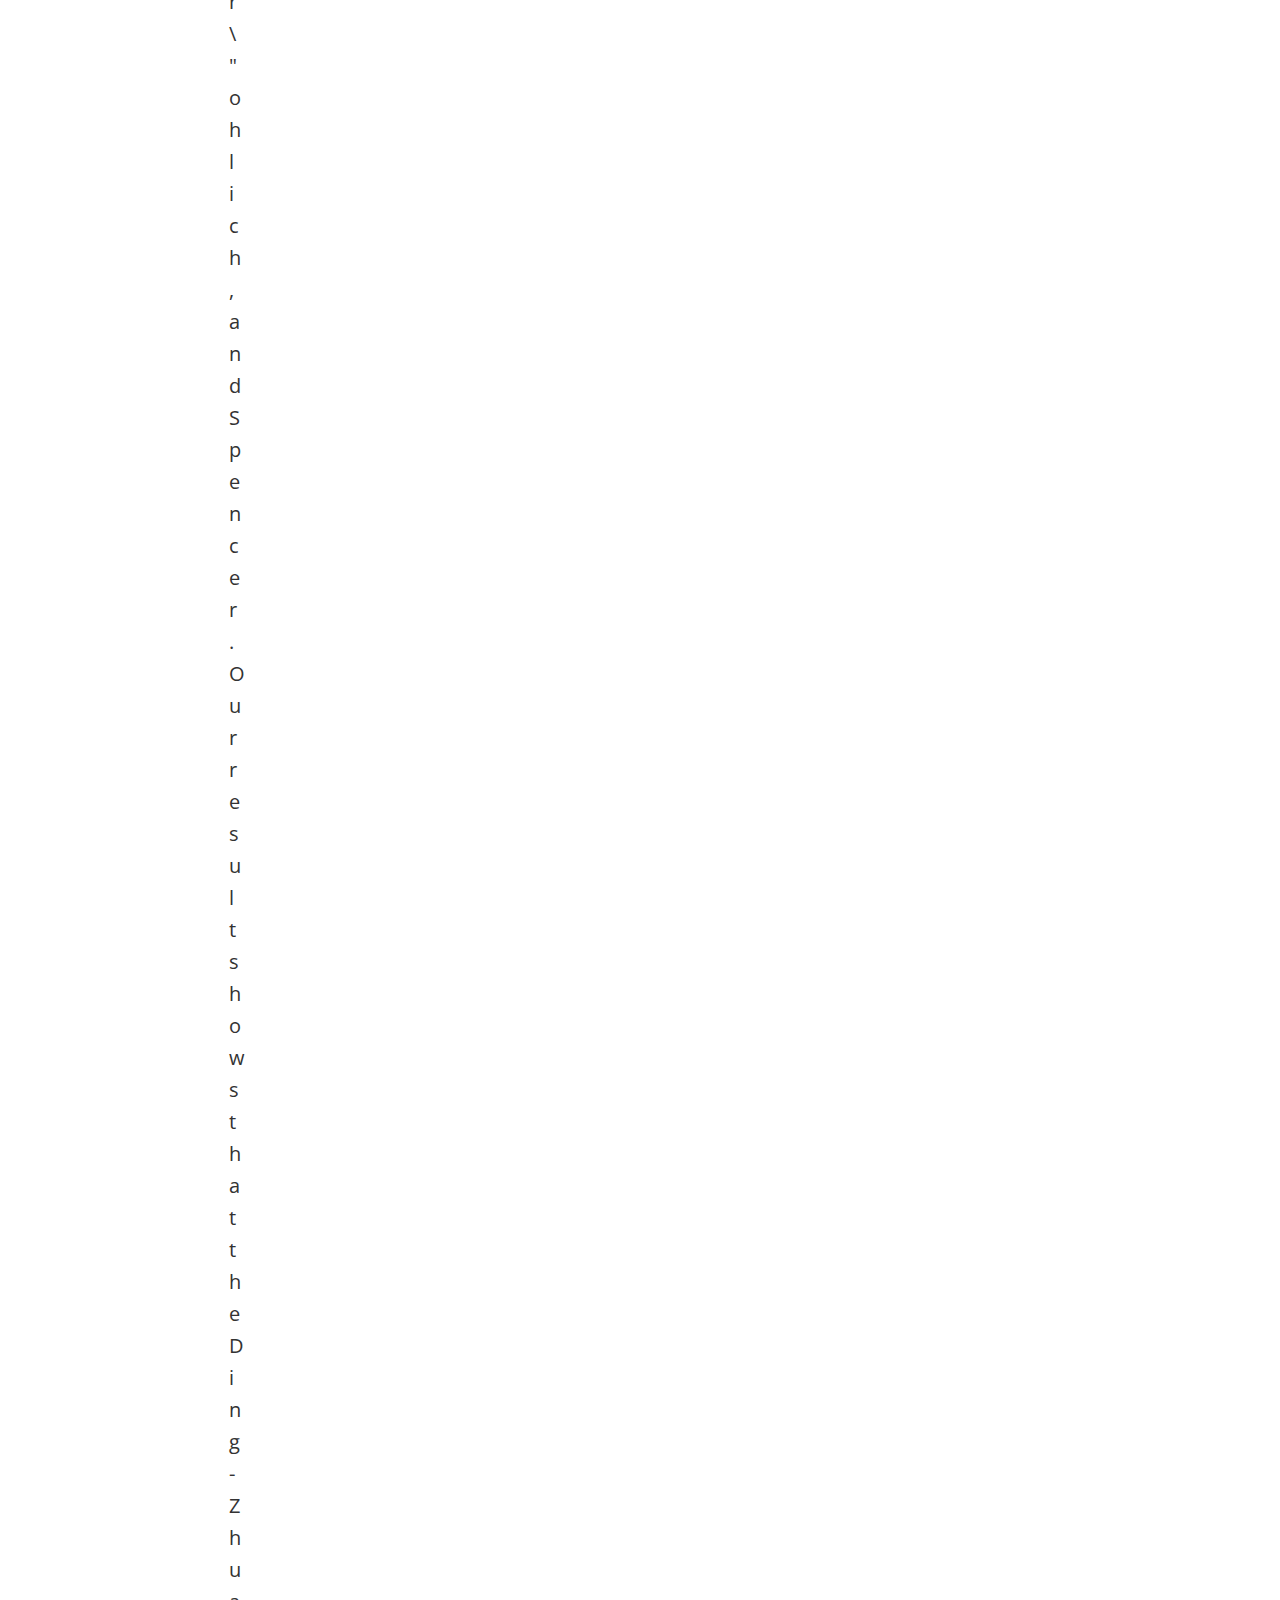
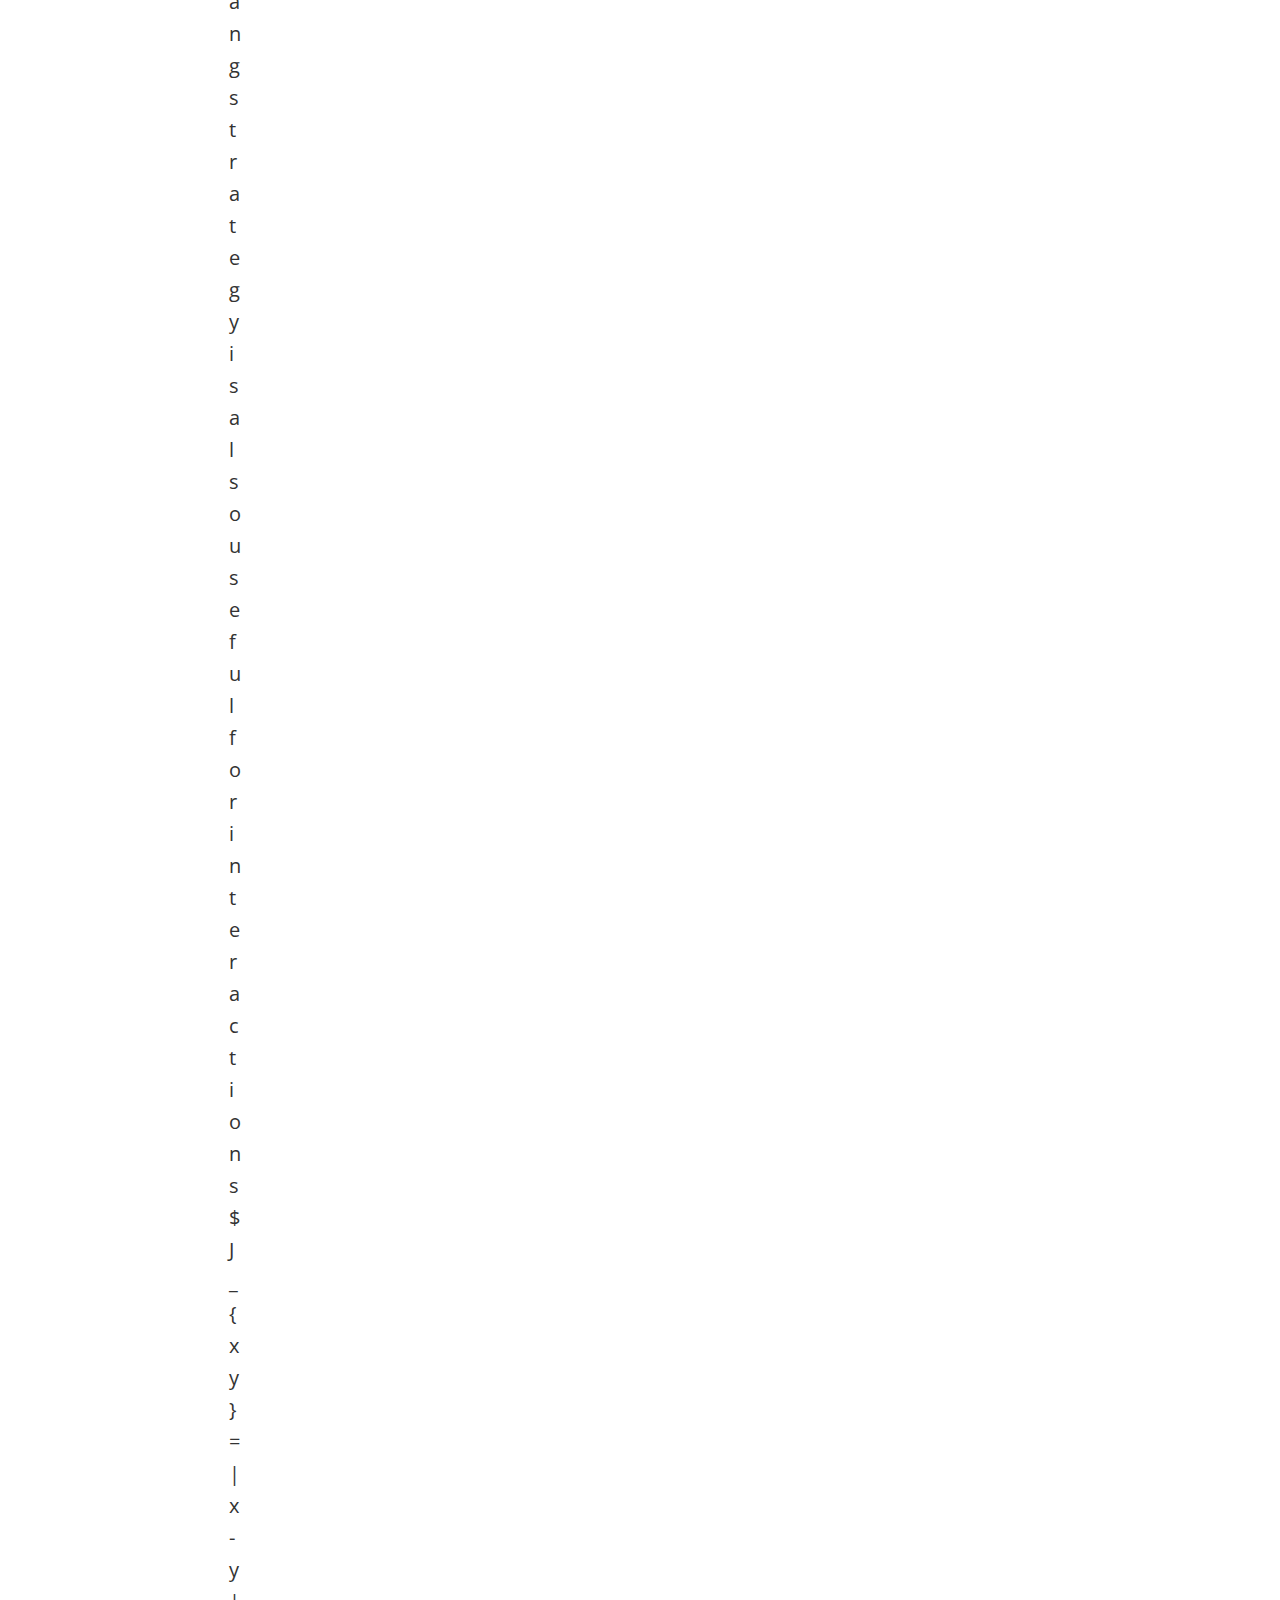
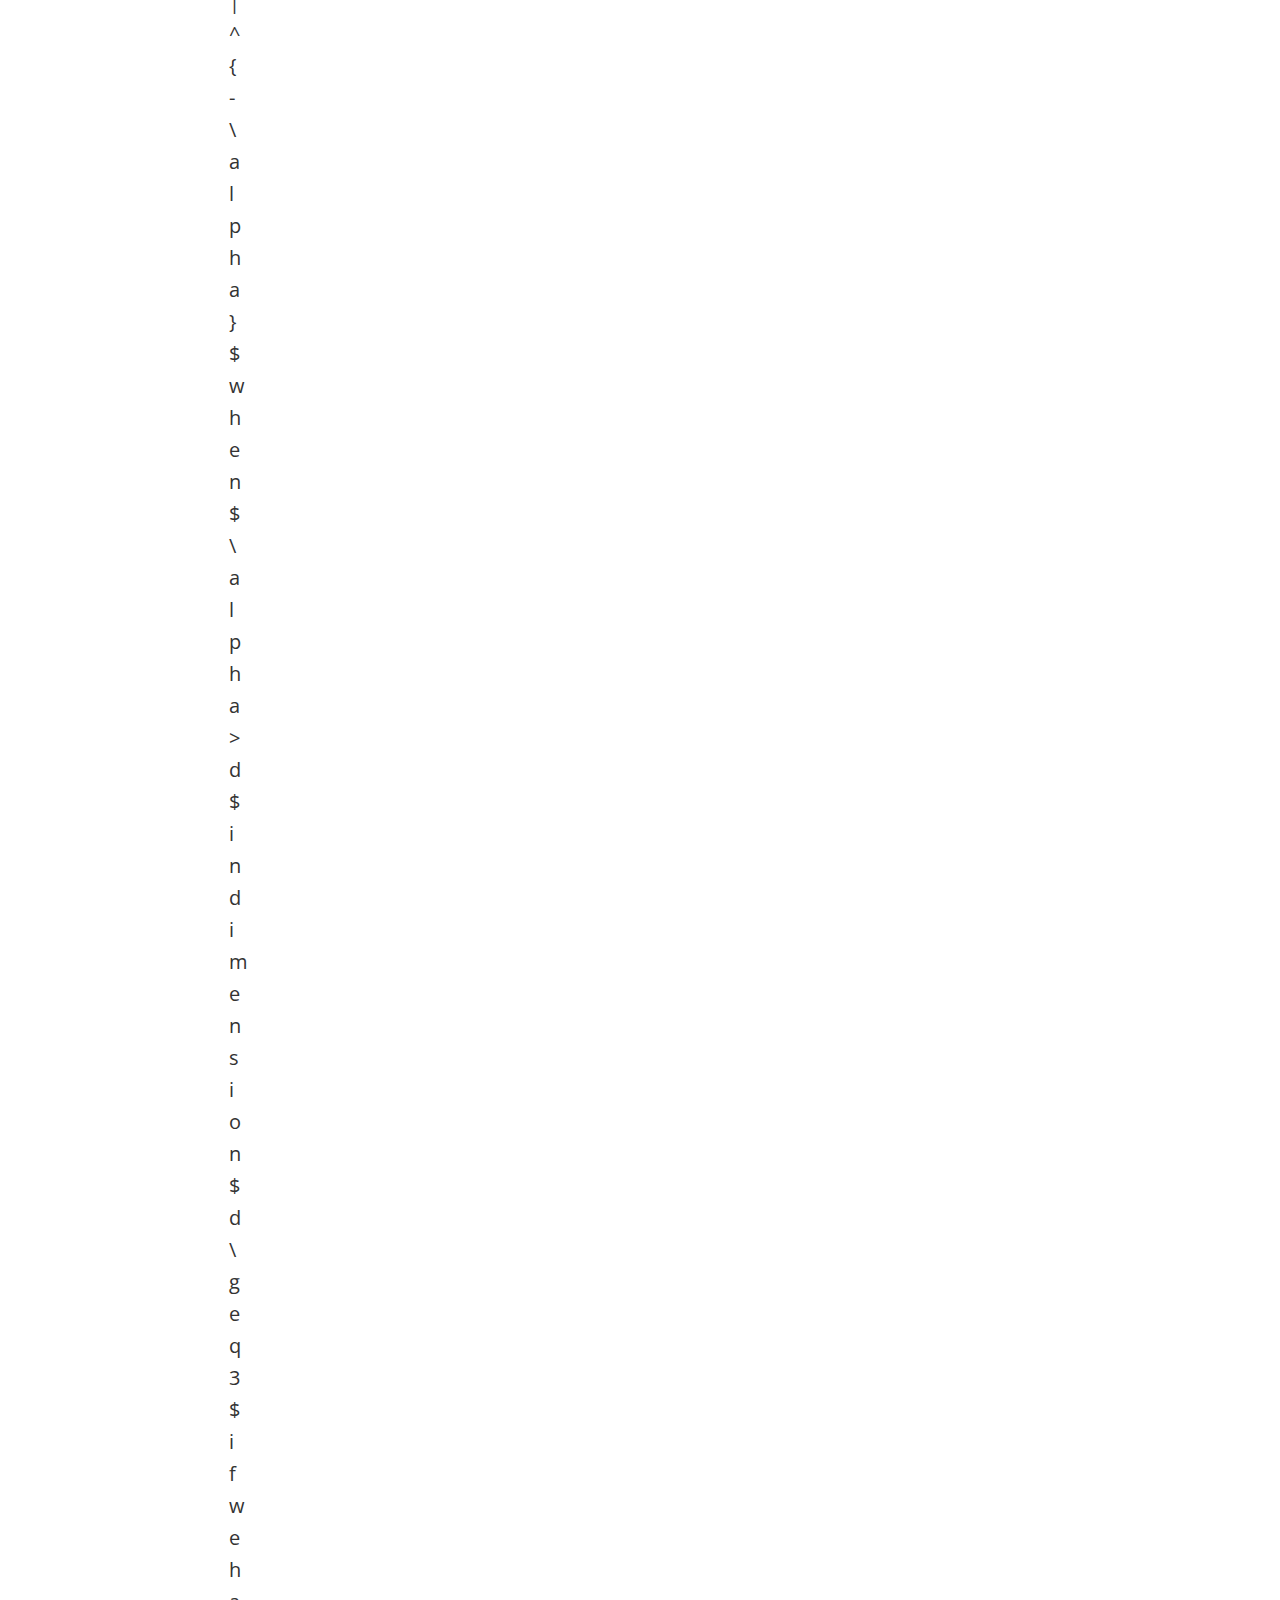
<file: blog/post-3.html>
<!DOCTYPE html>
<html style="font-size: 16px;" lang="pt"><head>
    <meta name="viewport" content="width=device-width, initial-scale=1.0">
    <meta charset="utf-8">
    <meta name="keywords" content="Título da Postagem 1">
    <meta name="description" content="">
    <title>Título da Postagem 4</title>
    <link rel="stylesheet" href="../nicepage.css" media="screen">
<link rel="stylesheet" href="../Research.css" media="screen">
    <script class="u-script" type="text/javascript" src="../jquery-1.9.1.min.js" defer=""></script>
    <script class="u-script" type="text/javascript" src="../nicepage.js" defer=""></script>
    <meta name="generator" content="Nicepage 6.17.1, nicepage.com">
    <link id="u-theme-google-font" rel="stylesheet" href="https://fonts.googleapis.com/css?family=Roboto:100,100i,300,300i,400,400i,500,500i,700,700i,900,900i|Open+Sans:300,300i,400,400i,500,500i,600,600i,700,700i,800,800i">
    
    
    
    
    
    
    
    
    <script type="application/ld+json">{
		"@context": "http://schema.org",
		"@type": "Organization",
		"name": "Homepage"
}</script>
    <meta name="theme-color" content="#1f203a">
  <meta data-intl-tel-input-cdn-path="intlTelInput/"></head>
  <body data-path-to-root="./" data-include-products="false" class="u-body u-xl-mode" data-lang="pt"><header class="u-clearfix u-header u-palette-1-dark-2" id="sec-ab9d" data-animation-name="" data-animation-duration="0" data-animation-delay="0" data-animation-direction=""><div class="u-clearfix u-sheet u-sheet-1">
        <nav class="u-menu u-menu-one-level u-offcanvas u-menu-1">
          <div class="menu-collapse" style="font-weight: 700; text-transform: uppercase; font-size: 1.25rem;">
            <a class="u-button-style u-nav-link" href="#">
              <svg class="u-svg-link" viewBox="0 0 24 24"><use xlink:href="#svg-fdf9"></use></svg>
              <svg class="u-svg-content" version="1.1" id="svg-fdf9" viewBox="0 0 16 16" x="0px" y="0px" xmlns:xlink="http://www.w3.org/1999/xlink" xmlns="http://www.w3.org/2000/svg"><g><rect y="1" width="16" height="2"></rect><rect y="7" width="16" height="2"></rect><rect y="13" width="16" height="2"></rect>
</g></svg>
            </a>
          </div>
          <div class="u-custom-menu u-nav-container">
            <ul class="u-nav u-unstyled u-nav-1"><li class="u-nav-item"><a class="u-button-style u-nav-link" href="../" style="padding: 16px 36px;">Home</a>
</li><li class="u-nav-item"><a class="u-button-style u-nav-link" href="../Research.html" style="padding: 16px 36px;">Research</a>
</li></ul>
          </div>
          <div class="u-custom-menu u-nav-container-collapse">
            <div class="u-black u-container-style u-inner-container-layout u-opacity u-opacity-95 u-sidenav">
              <div class="u-inner-container-layout u-sidenav-overflow">
                <div class="u-menu-close"></div>
                <ul class="u-align-center u-nav u-popupmenu-items u-unstyled u-nav-2"><li class="u-nav-item"><a class="u-button-style u-nav-link" href="../">Home</a>
</li><li class="u-nav-item"><a class="u-button-style u-nav-link" href="../Research.html">Research</a>
</li></ul>
              </div>
            </div>
            <div class="u-black u-menu-overlay u-opacity u-opacity-70"></div>
          </div>
        </nav>
        <p class="u-text u-text-default u-text-1">João Maia Homepage</p>
        <nav class="u-hidden-sm u-hidden-xs u-menu u-menu-hamburger u-offcanvas u-menu-2" data-responsive-from="XL">
          <div class="menu-collapse" style="font-size: 1rem; letter-spacing: 0px; font-weight: 500;">
            <a class="u-button-style u-custom-active-border-color u-custom-active-color u-custom-border u-custom-border-color u-custom-borders u-custom-hover-border-color u-custom-hover-color u-custom-left-right-menu-spacing u-custom-padding-bottom u-custom-text-active-color u-custom-text-color u-custom-text-hover-color u-custom-top-bottom-menu-spacing u-nav-link u-text-active-palette-1-base u-text-hover-palette-2-base u-text-white" href="#">
              <svg class="u-svg-link" viewBox="0 0 24 24"><use xlink:href="#menu-hamburger"></use></svg>
              <svg class="u-svg-content" version="1.1" id="menu-hamburger" viewBox="0 0 16 16" x="0px" y="0px" xmlns:xlink="http://www.w3.org/1999/xlink" xmlns="http://www.w3.org/2000/svg"><g><rect y="1" width="16" height="2"></rect><rect y="7" width="16" height="2"></rect><rect y="13" width="16" height="2"></rect>
</g></svg>
            </a>
          </div>
          <div class="u-custom-menu u-nav-container">
            <ul class="u-nav u-spacing-2 u-unstyled u-nav-3"><li class="u-nav-item"><a class="u-active-grey-5 u-border-active-palette-1-base u-border-hover-palette-1-base u-button-style u-hover-grey-10 u-nav-link u-text-active-palette-3-base u-text-hover-palette-3-base u-text-palette-3-base" href="../" style="padding: 10px 20px;">About Me</a>
</li><li class="u-nav-item"><a class="u-active-grey-5 u-border-active-palette-1-base u-border-hover-palette-1-base u-button-style u-hover-grey-10 u-nav-link u-text-active-palette-3-base u-text-hover-palette-3-base u-text-palette-3-base" href="../Research.html" style="padding: 10px 20px;">Research</a>
</li></ul>
          </div>
          <div class="u-custom-menu u-nav-container-collapse">
            <div class="u-black u-container-style u-inner-container-layout u-opacity u-opacity-95 u-sidenav">
              <div class="u-inner-container-layout u-sidenav-overflow">
                <div class="u-menu-close"></div>
                <ul class="u-align-center u-nav u-popupmenu-items u-unstyled u-nav-4"><li class="u-nav-item"><a class="u-button-style u-nav-link" href="../" style="padding-top: 30px; padding-bottom: 30px;">About Me</a>
</li><li class="u-nav-item"><a class="u-button-style u-nav-link" href="../Research.html" style="padding-top: 30px; padding-bottom: 30px;">Research</a>
</li></ul>
              </div>
            </div>
            <div class="u-black u-menu-overlay u-opacity u-opacity-70"></div>
          </div>
        </nav>
      </div></header>
    <section class="u-align-center u-clearfix u-container-align-center u-grey-5 u-section-1" id="sec-bbbe">
      <div class="u-clearfix u-sheet u-sheet-1">
        <h1 class="u-align-center u-custom-font u-font-abril-fatface u-text u-text-default u-text-1">RESEARCH</h1>
      </div>
    </section>
    <section class="u-clearfix u-section-2" id="sec-a005">
      <div class="u-clearfix u-sheet u-sheet-1">
        <h1 class="u-align-center u-custom-font u-font-abril-fatface u-text u-text-1">
          <a href="../Research.html#sec-b827" class="u-active-none u-border-none u-btn u-button-link u-button-style u-hover-none u-none u-text-palette-1-base u-btn-1">TALKS </a>| <a href="../Research.html#carousel_69f5" class="u-active-none u-border-none u-btn u-button-link u-button-style u-hover-none u-none u-text-palette-1-base u-btn-2">PREPRINTS</a> | <a href="../Research.html#carousel_9968" class="u-active-none u-border-none u-btn u-button-link u-button-style u-hover-none u-none u-text-palette-1-base u-btn-3">PUBLICATIONS</a> | <a href="../Research.html#carousel_9103" class="u-active-none u-border-none u-btn u-button-link u-button-style u-hover-none u-none u-text-palette-1-base u-btn-4">LIST OF CO-AUTHORS</a>
        </h1>
      </div>
    </section>
    <section class="u-align-center u-clearfix u-container-align-center u-section-3" id="sec-b827">
      <div class="u-clearfix u-sheet u-sheet-1">
        <div class="u-align-center u-border-2 u-border-grey-dark-1 u-line u-line-horizontal u-line-1"></div>
        <h5 class="u-text u-text-default u-text-1">TALKS</h5>
        <p class="u-align-left u-large-text u-text u-text-variant u-text-2">
          <span class="u-text-grey-80" style="font-weight: 700; font-size: 1.25rem;"> Interfaces Between Quantum and Classical Statistical Mechanic&nbsp; &nbsp;&nbsp;</span>
          <span class="u-text-grey-80">
            <br>
          </span>
          <span class="u-text-grey-40" style="font-size: 1rem;">Institute of Mathematics and Statistics - USP, Brazil |2023</span>
          <span style="font-size: 1rem;">
            <br>
          </span>
          <br>
          <span class="u-text-grey-80" style="font-size: 1.25rem; font-weight: 700;">Probability Seminar Series&nbsp; &nbsp; &nbsp; &nbsp; &nbsp; &nbsp; &nbsp;&nbsp;</span>
          <br>
          <span class="u-text-grey-40" style="font-size: 1rem;">Peking University, Peking, China | 2023</span>
          <br>
          <br>
          <span class="u-text-grey-80" style="font-size: 1.25rem; font-weight: 700;">Spring Probability Seminar Series&nbsp;</span>
          <br>
          <span class="u-text-grey-40" style="font-size: 1rem;">NYU Shanghai, Shanghai, China | 2023</span>
        </p>
      </div>
    </section>
    <section class="u-align-center u-clearfix u-section-4" id="carousel_69f5">
      <div class="u-clearfix u-sheet u-sheet-1">
        <div class="u-align-center u-border-2 u-border-grey-dark-1 u-line u-line-horizontal u-line-1"></div>
        <h5 class="u-text u-text-default u-text-1"> PREPRINTS</h5>
        <div class="u-expanded-width-sm u-expanded-width-xs u-list u-list-1">
          <div class="u-repeater u-repeater-1">
            <div class="u-container-style u-list-item u-repeater-item">
              <div class="u-container-layout u-similar-container u-container-layout-1">
                <a href="#" class="u-border-2 u-border-hover-palette-1-base u-border-palette-1-base u-btn u-button-style u-custom-item u-hover-palette-1-base u-btn-1">Abstract </a>
                <p class="u-align-left u-custom-item u-large-text u-text u-text-variant u-text-2">
                  <a class="u-active-none u-border-none u-btn u-button-link u-button-style u-hover-none u-none u-text-palette-1-base u-btn-2" data-href="#">
                    <span class="u-text-grey-80" style="font-weight: 700; font-size: 1.25rem;"> 1. Affonso, L., Bissacot, R. and Maia, J., ​Phase Transitions in Multidimensional Long-Range Random Field Ising Models. arXiv preprint arXiv:2307.14150.&nbsp; 2024&nbsp;&nbsp;</span>
                    <br>
                  </a>
                </p>
                <a href="https://arxiv.org/abs/2307.14150" class="u-border-2 u-border-hover-palette-1-base u-border-palette-1-base u-btn u-button-style u-custom-item u-hover-palette-1-base u-btn-3" target="_blank"> arXiv </a>
                <p class="u-align-justify u-custom-item u-large-text u-text u-text-grey-80 u-text-variant u-text-3">We extend a recent argument by Ding and Zhuang from nearest-neighbor to long-range interactions and prove the phase transition in a class of ferromagnetic random field Ising mo-dels. Our proof combines a generalization of Fr\"ohlich-Spencer contours to the multidimensional setting, proposed by two of us, with the coarse-graining procedure introduced by Fisher, Fr\"ohlich, and Spencer. Our result shows that the Ding-Zhuang strategy is also useful for interactions $J_{xy}=|x-y|^{- \alpha}$ when $\alpha &gt; d$ in dimension $d\geq 3$ if we have a suitable system of contours, yielding an alternative approach that does not use the Renormalization Group Method (RGM), since Bricmont and Kupiainen suggested that the RGM should also work on this generality. We can consider i​.i.d. random fields with Gaussian or Bernoulli distributions. </p>
              </div>
            </div>
            <div class="u-container-style u-list-item u-repeater-item">
              <div class="u-container-layout u-similar-container u-container-layout-2">
                <a href="#" class="u-border-2 u-border-hover-palette-1-base u-border-palette-1-base u-btn u-button-style u-custom-item u-hover-palette-1-base u-btn-4">Abstract </a>
                <p class="u-align-left u-custom-item u-large-text u-text u-text-variant u-text-4">
                  <a class="u-active-none u-border-none u-btn u-button-link u-button-style u-hover-none u-none u-text-palette-1-base u-btn-2" data-href="#">
                    <span class="u-text-grey-80" style="font-weight: 700; font-size: 1.25rem;"></span>2. Bissacot, R. and Maia, J., Phase Transitions in the semi-infinite Ising model with a decaying field. arXiv preprint arXiv:2311.18058. 2023&nbsp;<br>
                  </a>
                </p>
                <a href="https://arxiv.org/abs/2307.14150" class="u-border-2 u-border-hover-palette-1-base u-border-palette-1-base u-btn u-button-style u-custom-item u-hover-palette-1-base u-btn-6" target="_blank"> arXiv </a>
                <p class="u-align-justify u-custom-item u-large-text u-text u-text-grey-80 u-text-variant u-text-5"> We study the semi-infinite Ising model with an external field $h_i = \lambda |i_d|^{-\delta}$, $\lambda$ is the wall influence, and $\delta&gt;0$. This external field decays as it gets further away from the wall. We are able to show that when $\delta&gt;1$ and $\beta &gt; \beta_c(d)$, there exists a critical value $0&lt; \lambda_c:=\lambda_c(\delta,\beta)$ such that, for $\lambda&lt;\lambda_c$ there is phase transition and for $\lambda&gt;\lambda_c$ we have uniqueness of the Gibbs state. In addition, when $\delta&lt;1$ we have only one Gibbs state for any positive $\beta$ and $\lambda$.</p>
              </div>
            </div>
          </div>
        </div>
      </div>
    </section>
    <section class="u-align-center u-clearfix u-section-5" id="carousel_9968">
      <div class="u-clearfix u-sheet u-valign-bottom-xl u-sheet-1">
        <div class="u-align-center u-border-2 u-border-grey-dark-1 u-line u-line-horizontal u-line-1"></div>
        <h5 class="u-text u-text-default u-text-1"> pUBLICATIONS</h5>
        <p class="u-align-left u-custom-item u-large-text u-text u-text-variant u-text-2">
          <a class="u-active-none u-border-none u-btn u-button-link u-button-style u-hover-none u-none u-text-palette-1-base u-btn-1" data-href="#">
            <span class="u-text-grey-80" style="font-weight: 700; font-size: 1.25rem;"> 1</span>. Maia, J., Phase Transitions in Ising models: the Semi-infinite with decaying field and the Random Field Long-range&nbsp;(Ph.D. Thesis). 2024<br>
          </a>
        </p>
        <a href="https://arxiv.org/abs/2307.14150" class="u-border-2 u-border-hover-palette-1-base u-border-palette-1-base u-btn u-button-style u-custom-item u-hover-palette-1-base u-btn-2" target="_blank"> arXiv </a>
        <a href="#" class="u-border-2 u-border-hover-palette-1-base u-border-palette-1-base u-btn u-button-style u-custom-item u-hover-palette-1-base u-btn-3">Abstract </a>
        <p class="u-align-justify u-custom-item u-large-text u-text u-text-grey-80 u-text-variant u-text-3"> In this thesis, we present results on phase transition for two models: the semi-infinite Ising model with a decaying field, and the long-range Ising model with a random field. <br>
          <br>We study the semi-infinite Ising model with an external field $h_i = \lambda |i_d|^{-\delta}$, $\lambda$ is the wall influence, and $\delta&gt;0$. This external field decays as it gets further away from the wall. We are able to show that when $\delta&gt;1$ and $\beta &gt; \beta_c(d)$, there exists a critical value $0&lt; \lambda_c:=\lambda_c(\delta,\beta)$ such that, for $\lambda&lt;\lambda_c$ there is phase transition and for $\lambda&gt;\lambda_c$ we have uniqueness of the Gibbs state. In addition, when $\delta&lt;1$ we have only one Gibbs state for any positive $\beta$ and $\lambda$.<br>
          <br>For the model with a random field, we extend the recent argument by Ding and Zhuang from nearest-neighbor to long-range interactions and prove the phase transition in the class of ferromagnetic random field Ising models. Our proof combines a generalization of Fr\"ohlich-Spencer contours to the multidimensional setting proposed by Affonso, Bissacot, Endo and Handa, with the coarse-graining procedure introduced by Fisher, Fr\"ohlich, and Spencer. Our result shows that the Ding-Zhuang strategy is also useful for interactions $J_{xy}=|x-y|^{- \alpha}$ when $\alpha &gt; d$ in dimension $d\geq 3$ if we have a suitable system of contours, yielding an alternative proof that does not use the Renormalization Group Method (RGM), since Bricmont and Kupiainen claimed that the RGM should also work on this generality. We can consider i.i.d. random fields with Gaussian or Bernoulli distributions.&nbsp;
        </p>
      </div>
    </section>
    <section class="u-align-center u-clearfix u-container-align-center u-section-6" id="carousel_9103">
      <div class="u-clearfix u-sheet u-sheet-1">
        <div class="u-align-center u-border-2 u-border-grey-dark-1 u-line u-line-horizontal u-line-1"></div>
        <h5 class="u-text u-text-default u-text-1"> LIST OF CO-AUTHORS</h5>
        <p class="u-align-left u-large-text u-text u-text-variant u-text-2">
          <span class="u-text-grey-80">
            <a href="https://sites.google.com/site/matbissacot/" class="u-active-none u-border-none u-btn u-button-link u-button-style u-hover-none u-none u-text-palette-1-base u-btn-1" target="_blank">
              <span style="font-size: 24px;"><b>Rodrigo Bissacot</b>
              </span>
              <br>
            </a>
          </span>
          <span class="u-text-grey-40" style="font-size: 1rem;">Institute of Mathematics and Statistics - USP, Brazil</span>
          <span style="font-size: 1rem;">
            <br>
          </span>
          <br>
          <span class="u-text-grey-80" style="font-size: 1.5rem; font-weight: 700;">
            <a href="https://sites.google.com/view/lucas-affonso/home?authuser=0" class="u-active-none u-border-none u-btn u-button-link u-button-style u-hover-none u-none u-text-palette-1-base u-btn-2">Lucas Affonso&nbsp;</a>
          </span>
          <br>
          <span class="u-text-grey-40" style="font-size: 1rem;"></span>
          <span class="u-text-grey-40" style="font-size: 1rem;">Institute of Mathematics and Statistics - USP, Brazil<br>
          </span>
          <br>
        </p>
      </div>
    </section>
    
    
    
    <footer class="u-align-center u-clearfix u-container-align-center u-footer u-palette-1-dark-2 u-footer" id="sec-0f65"><div class="u-clearfix u-sheet u-sheet-1"></div></footer>
    <section class="u-backlink u-clearfix u-grey-80">
      <p class="u-text">
        <span>This site was created with the </span>
        <a class="u-link" href="https://nicepage.com/" target="_blank" rel="nofollow">
          <span>Nicepage</span>
        </a>
      </p>
    </section>
  
</body></html>
</file>
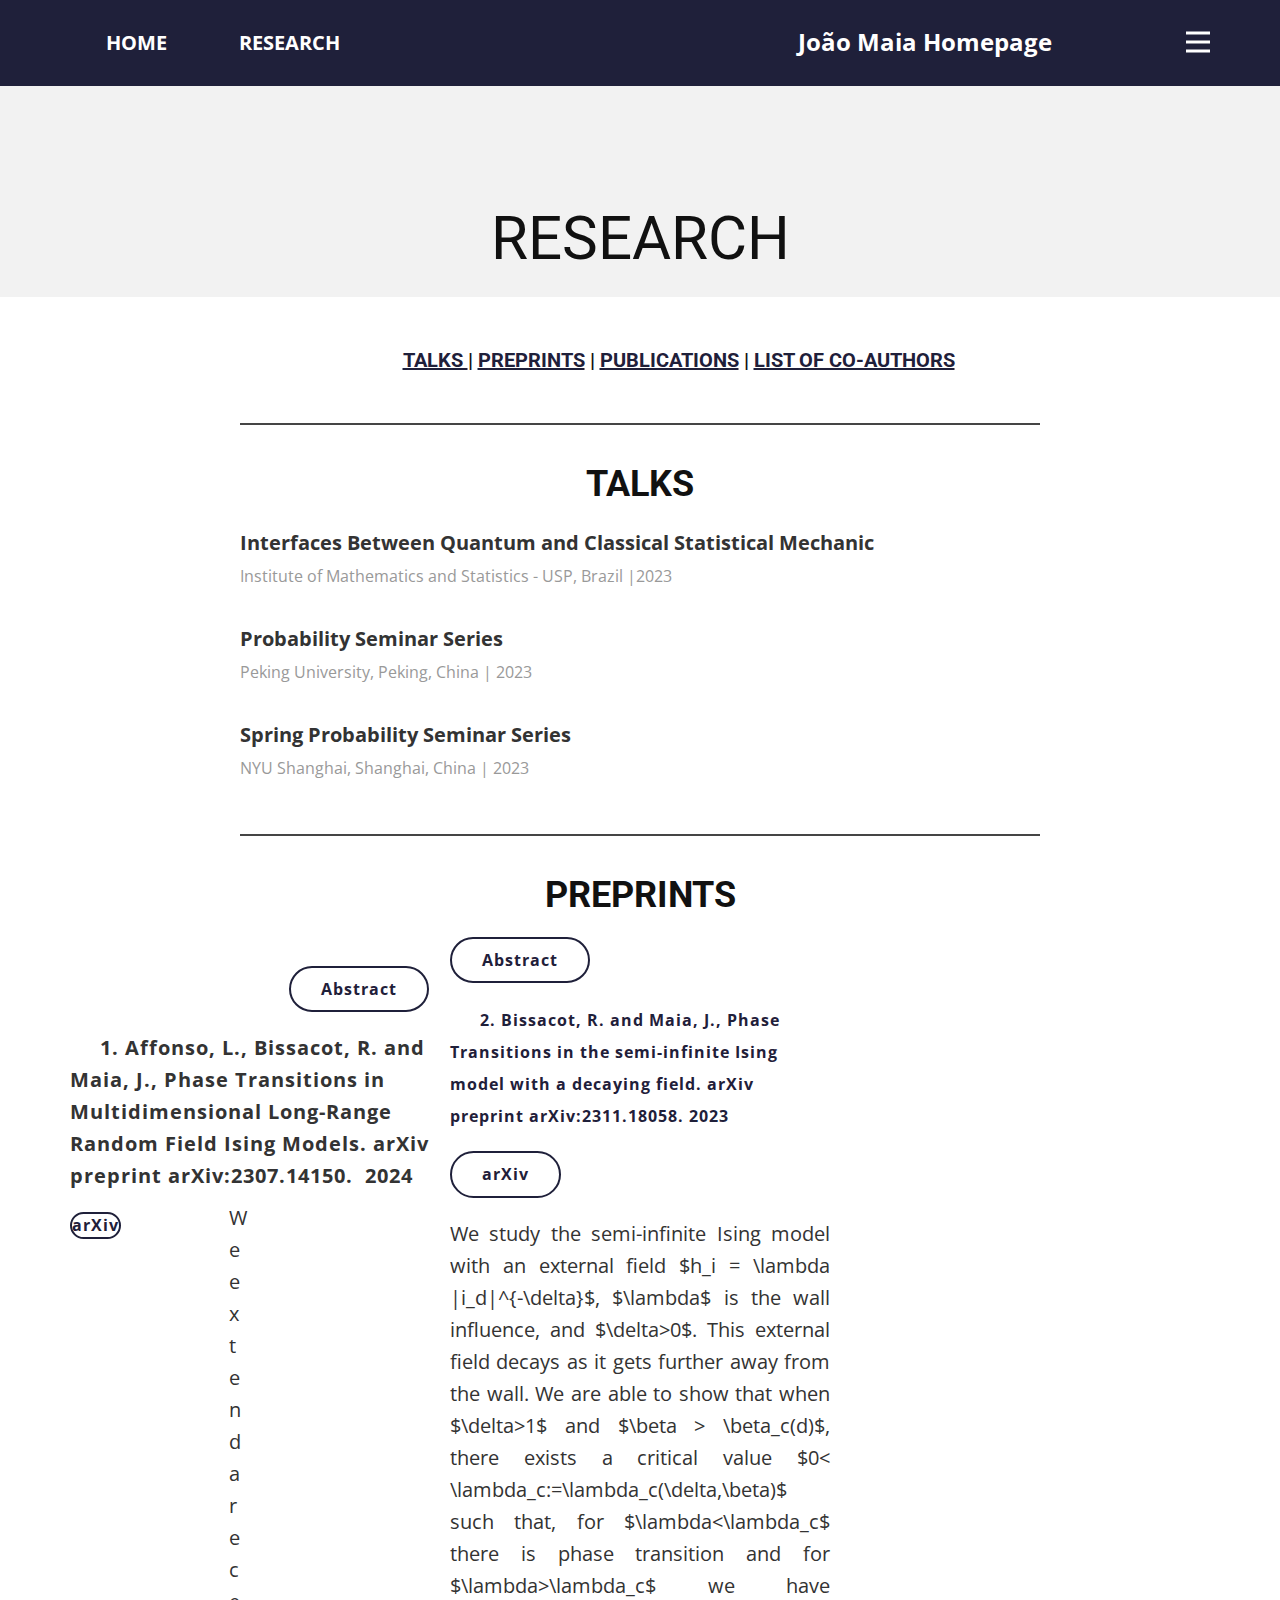
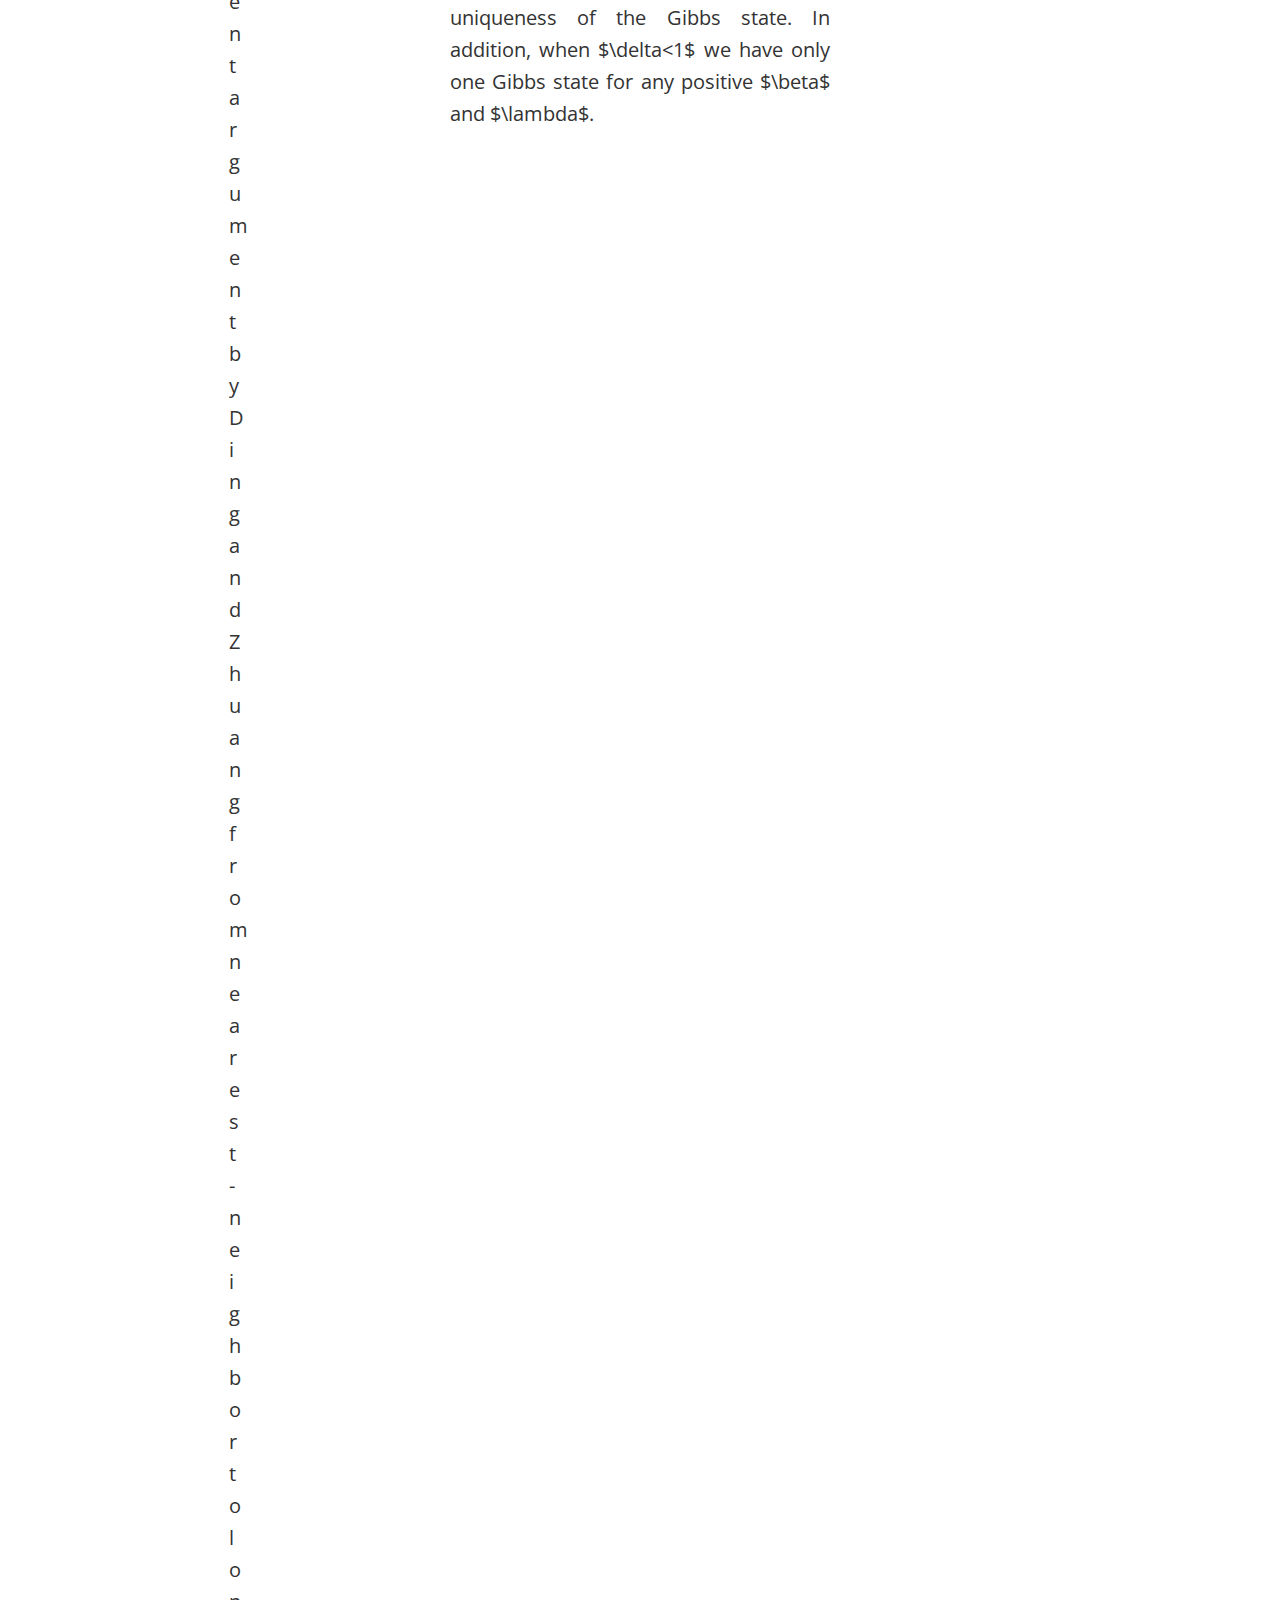
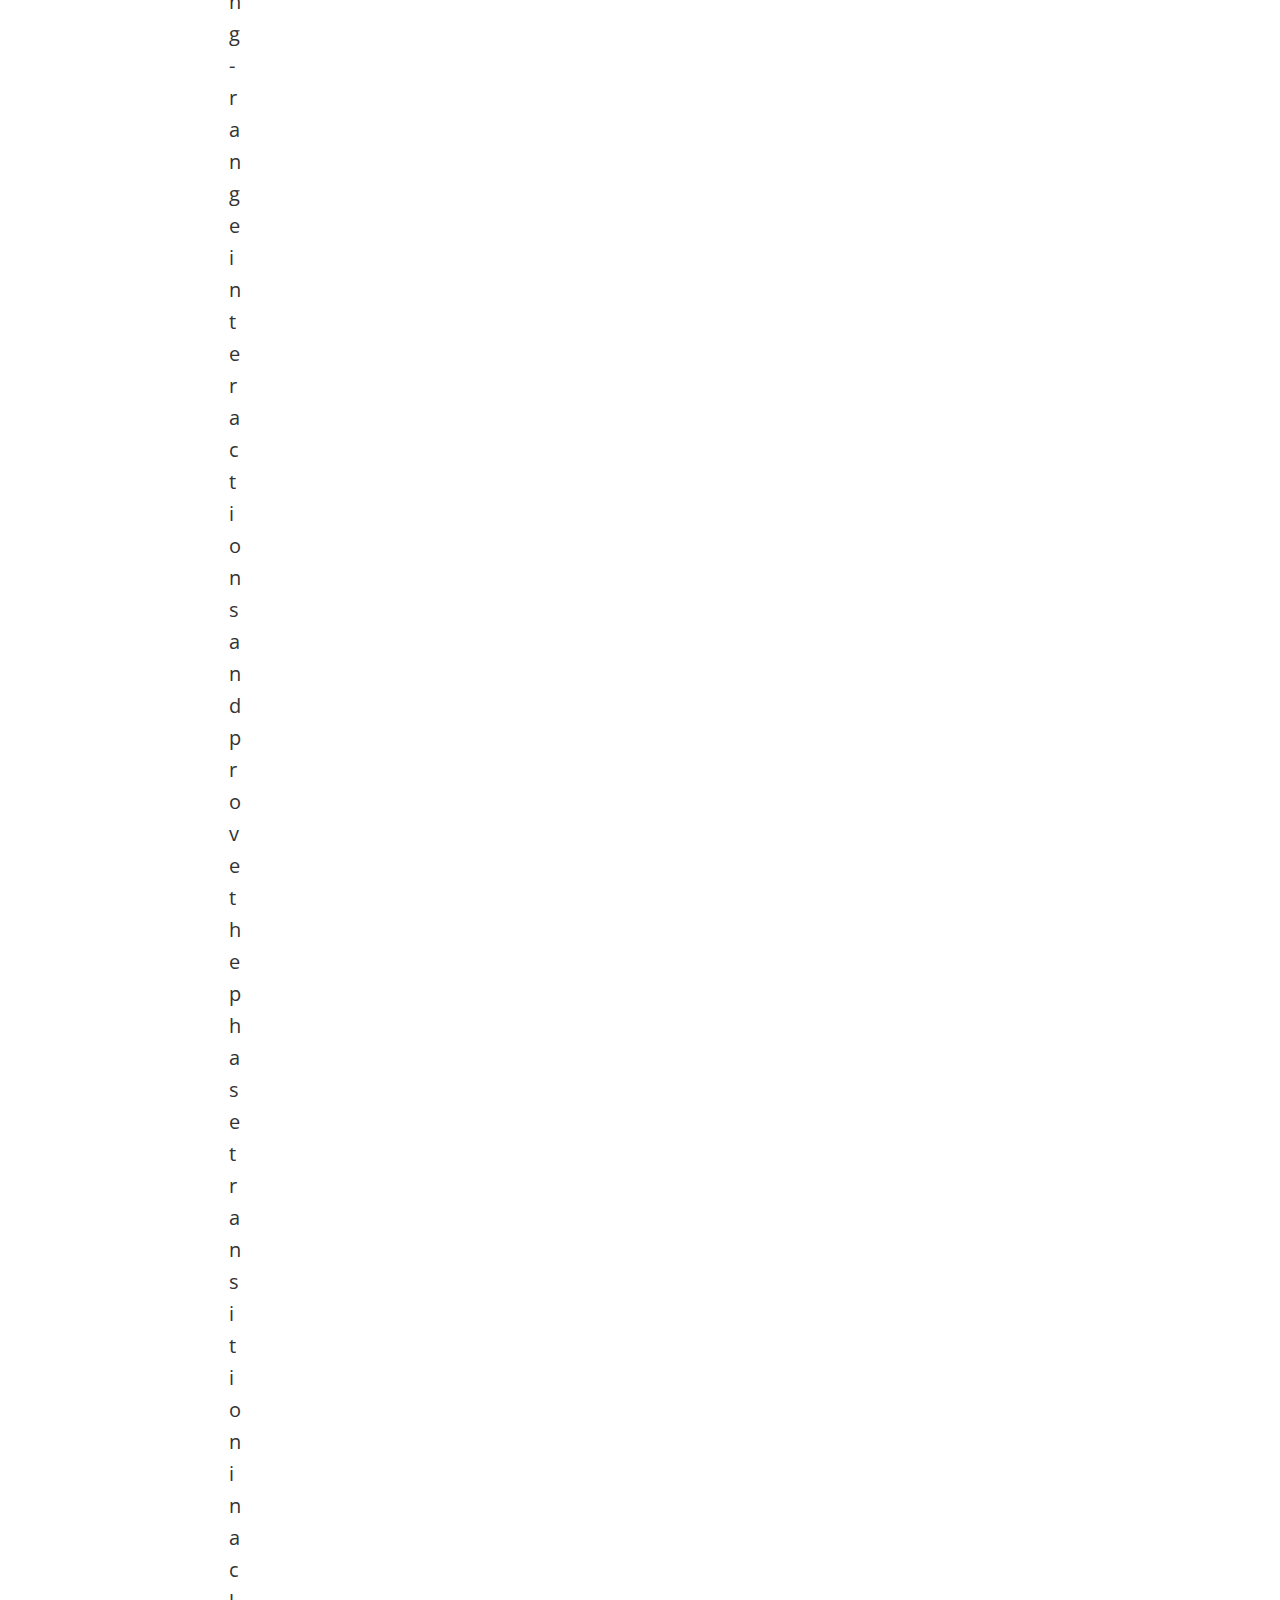
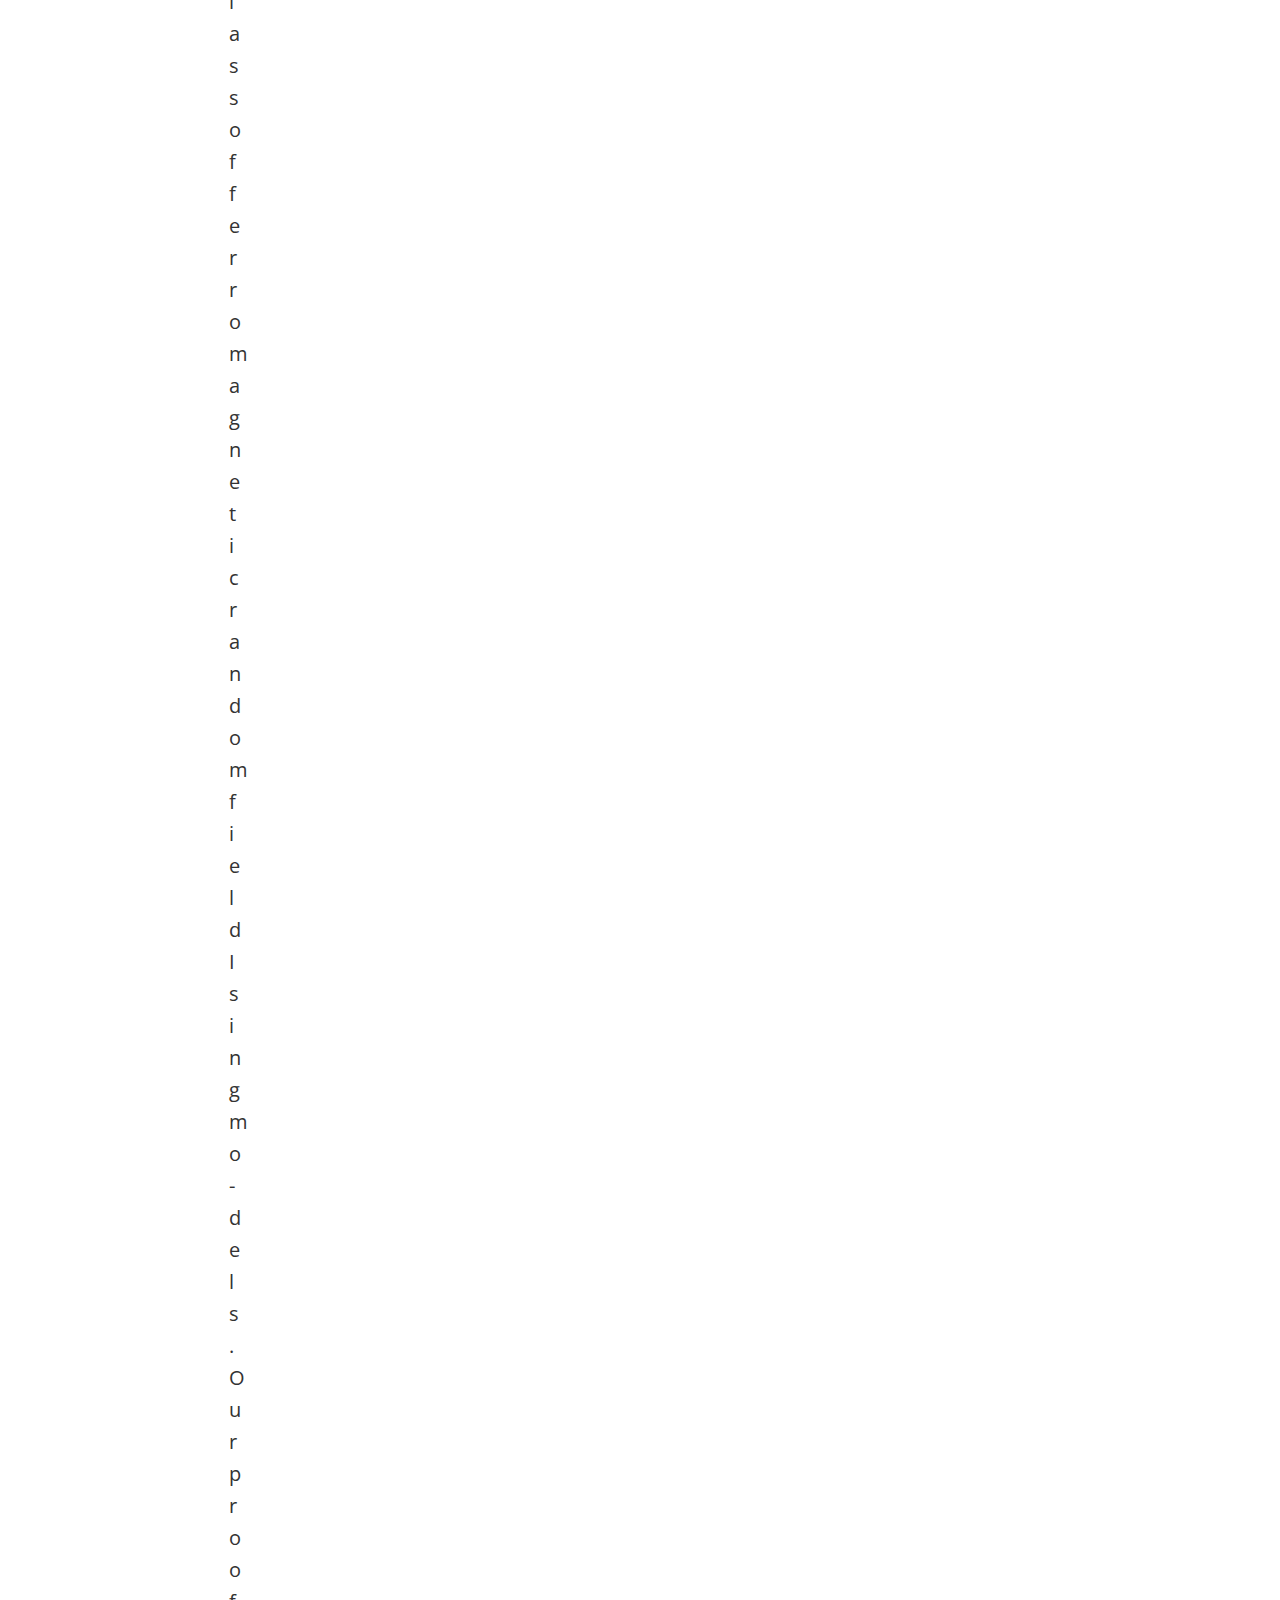
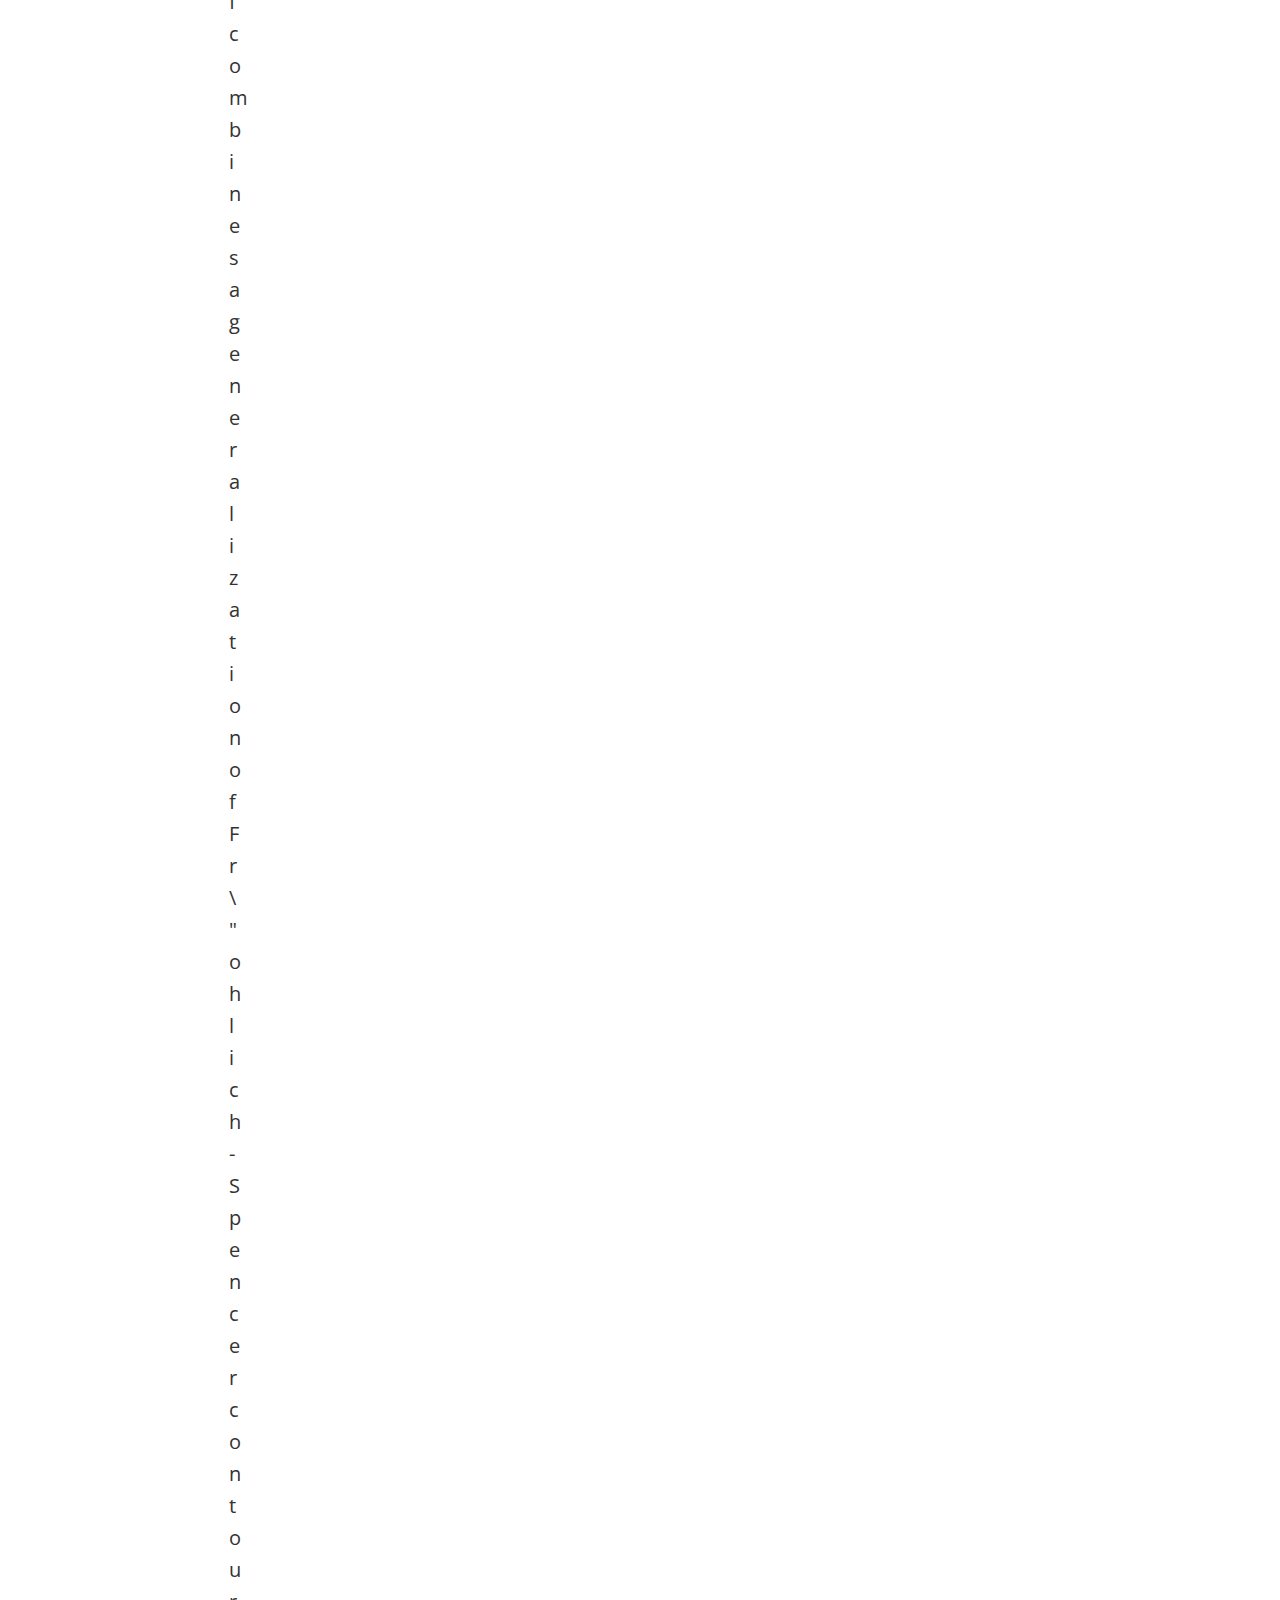
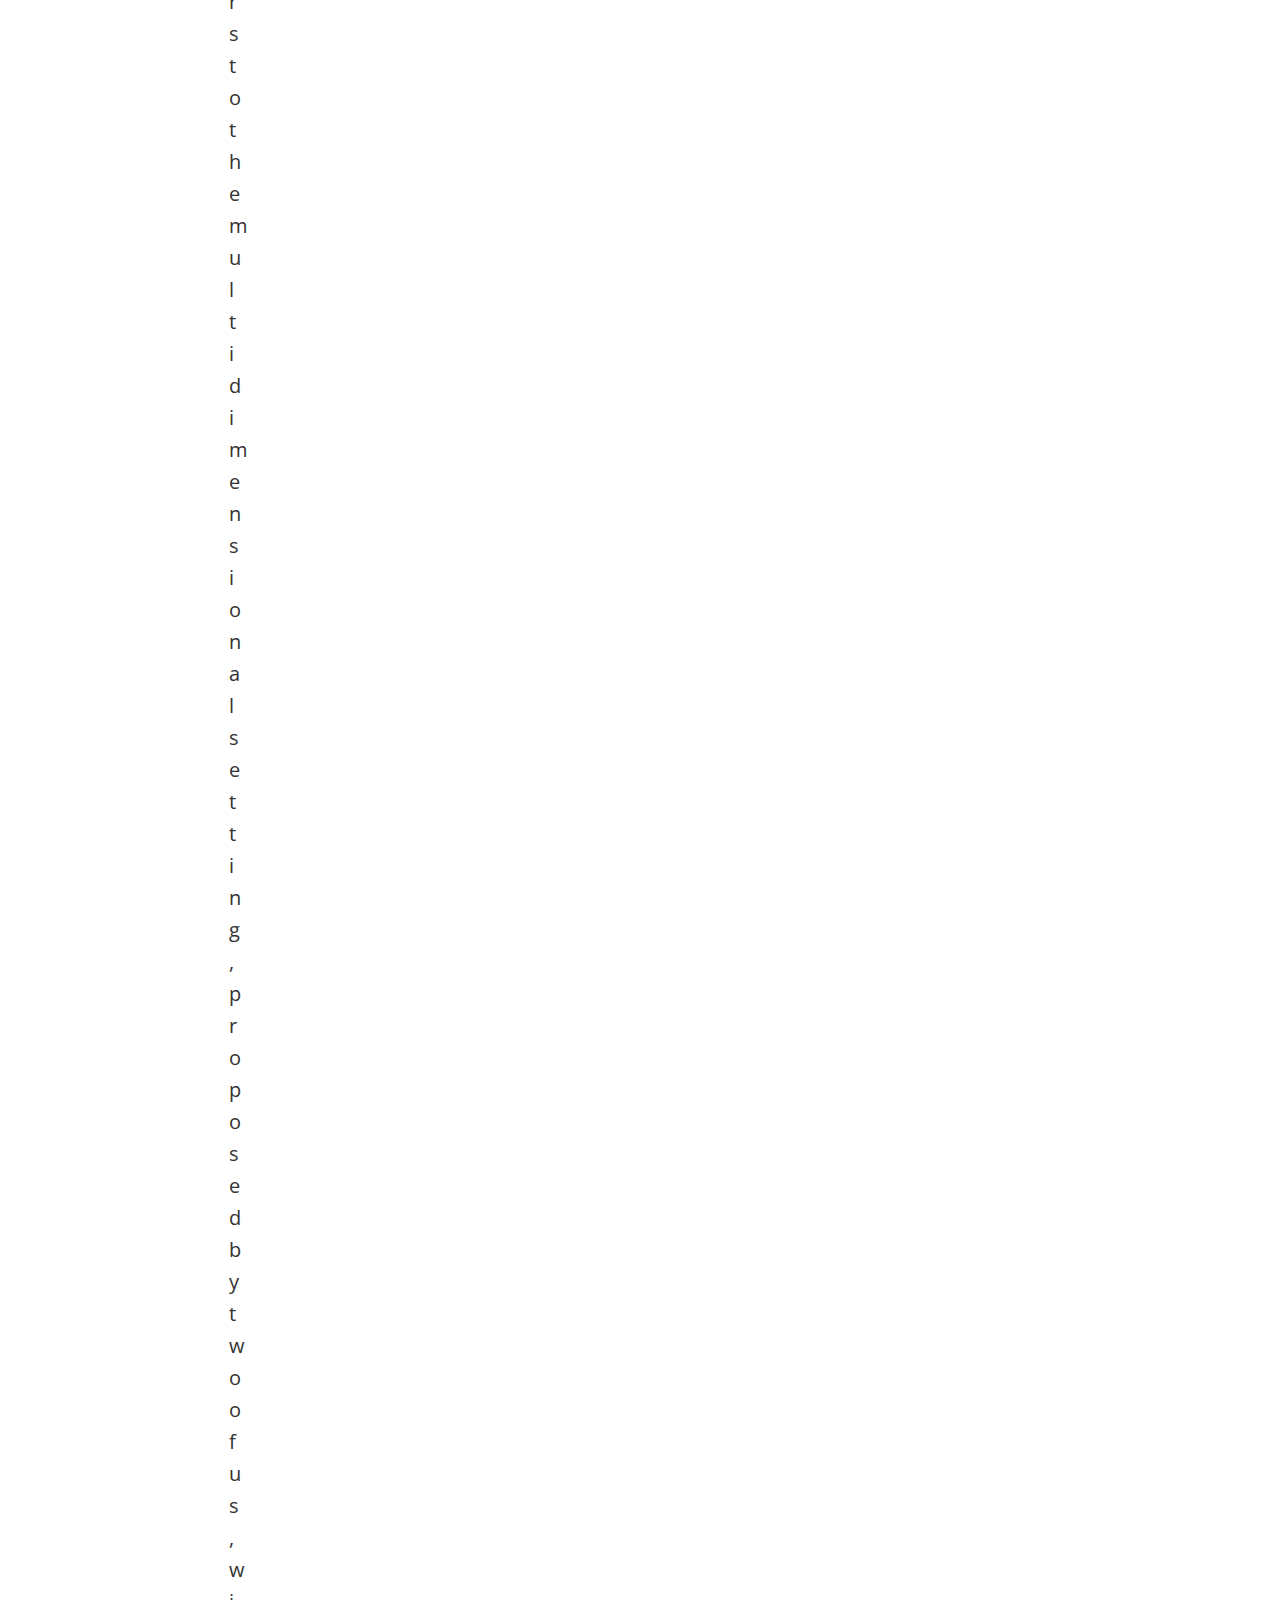
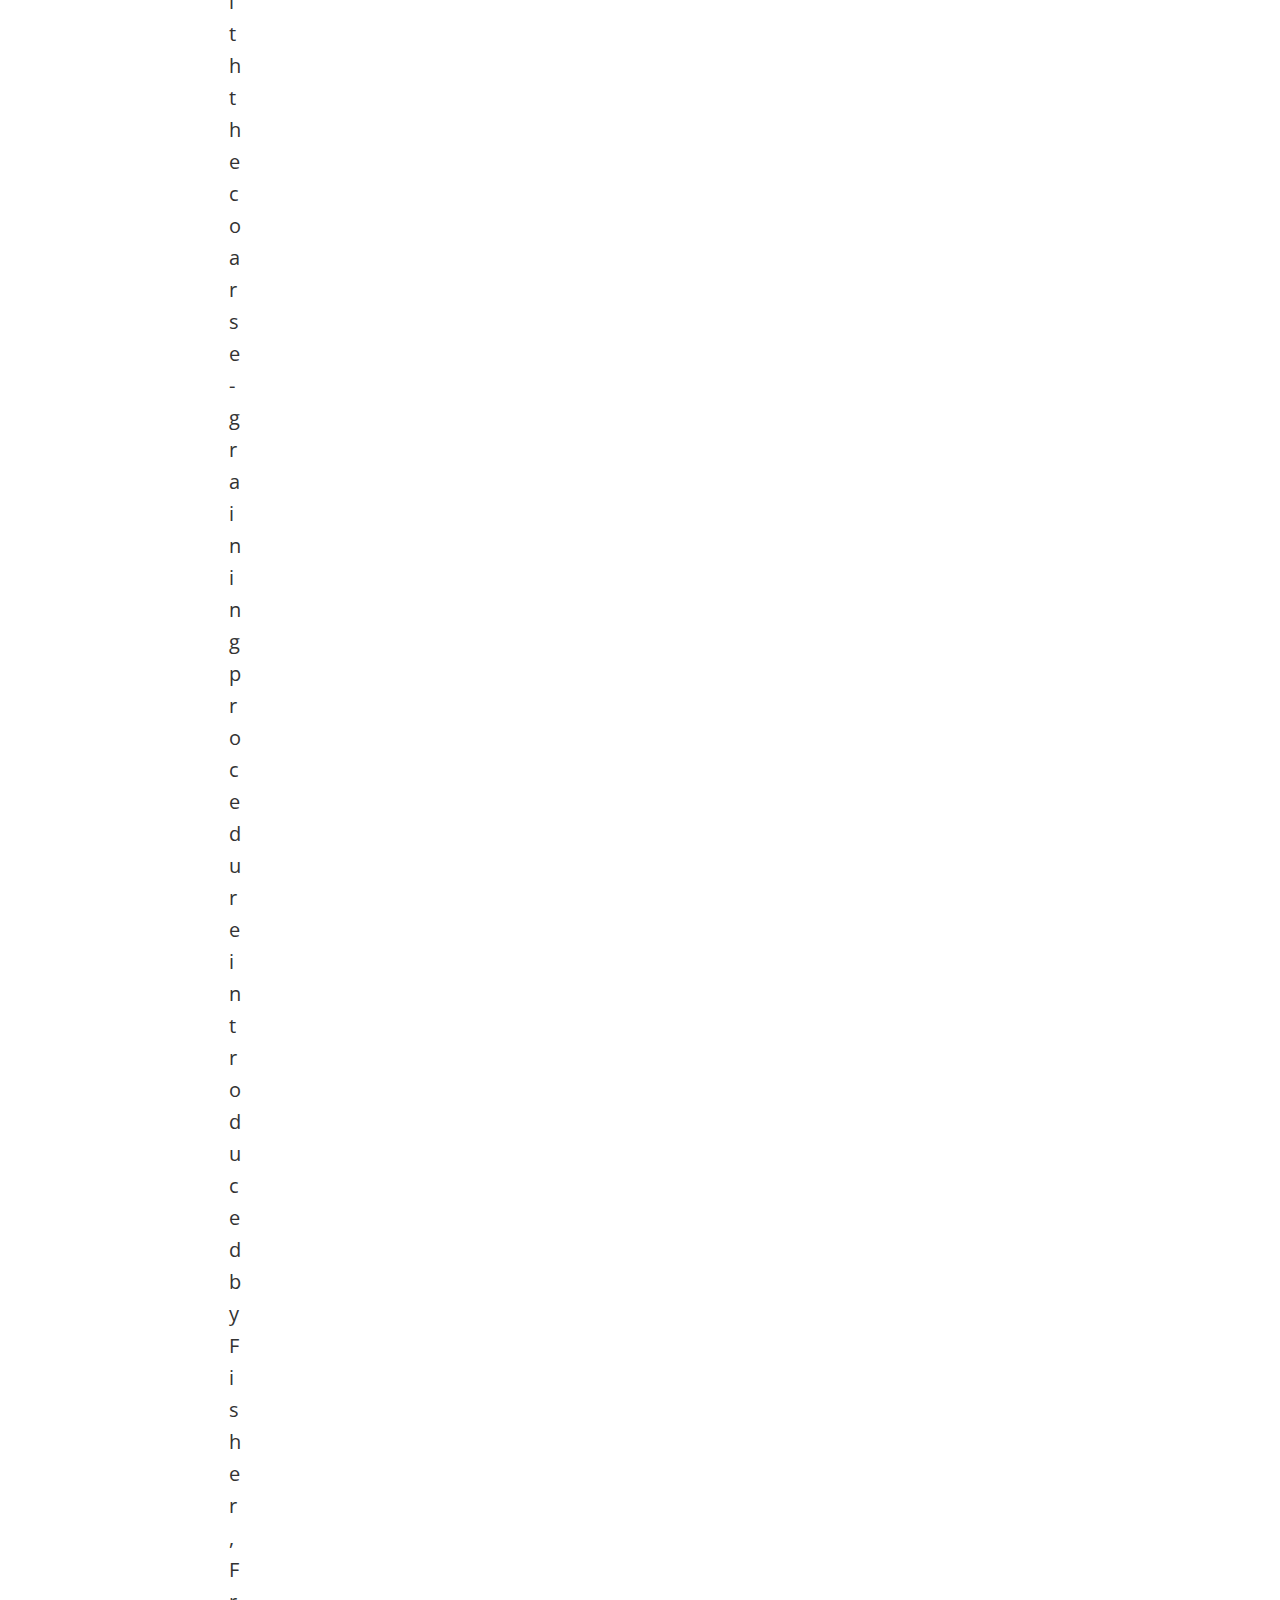
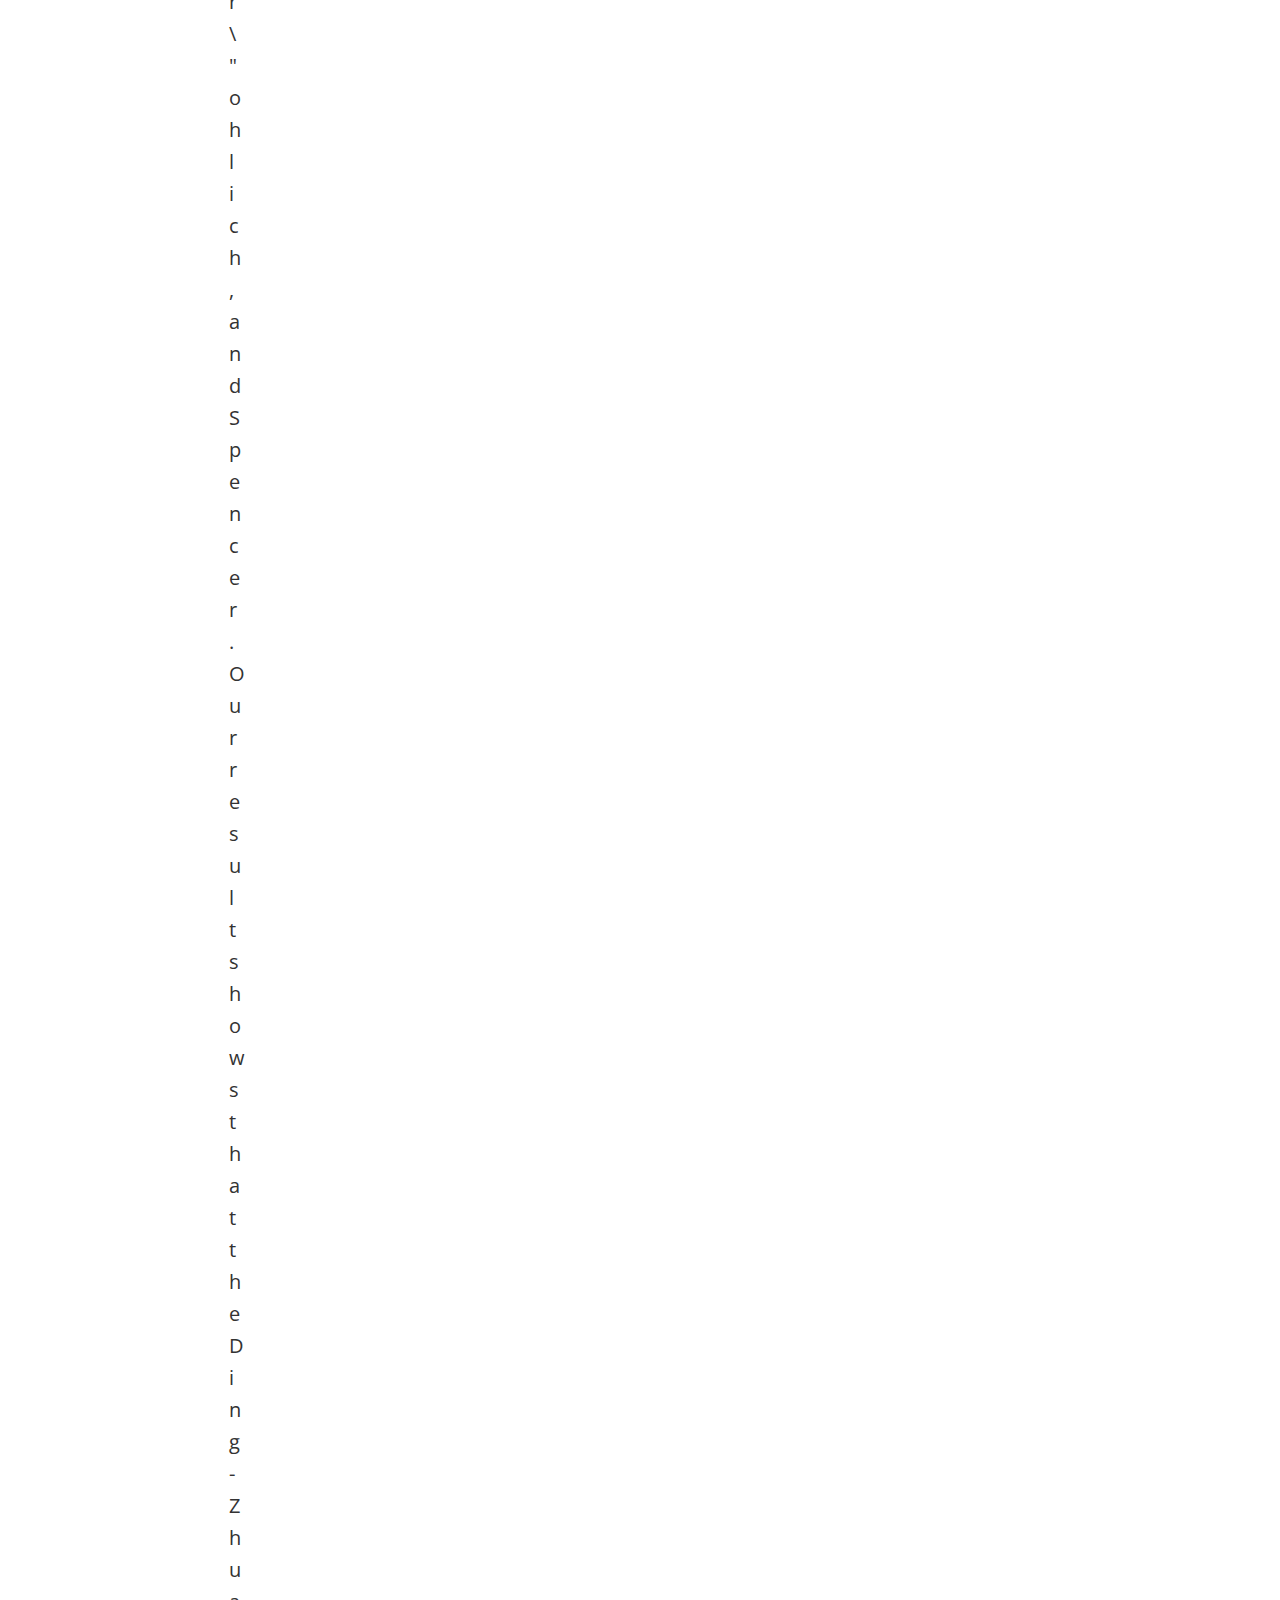
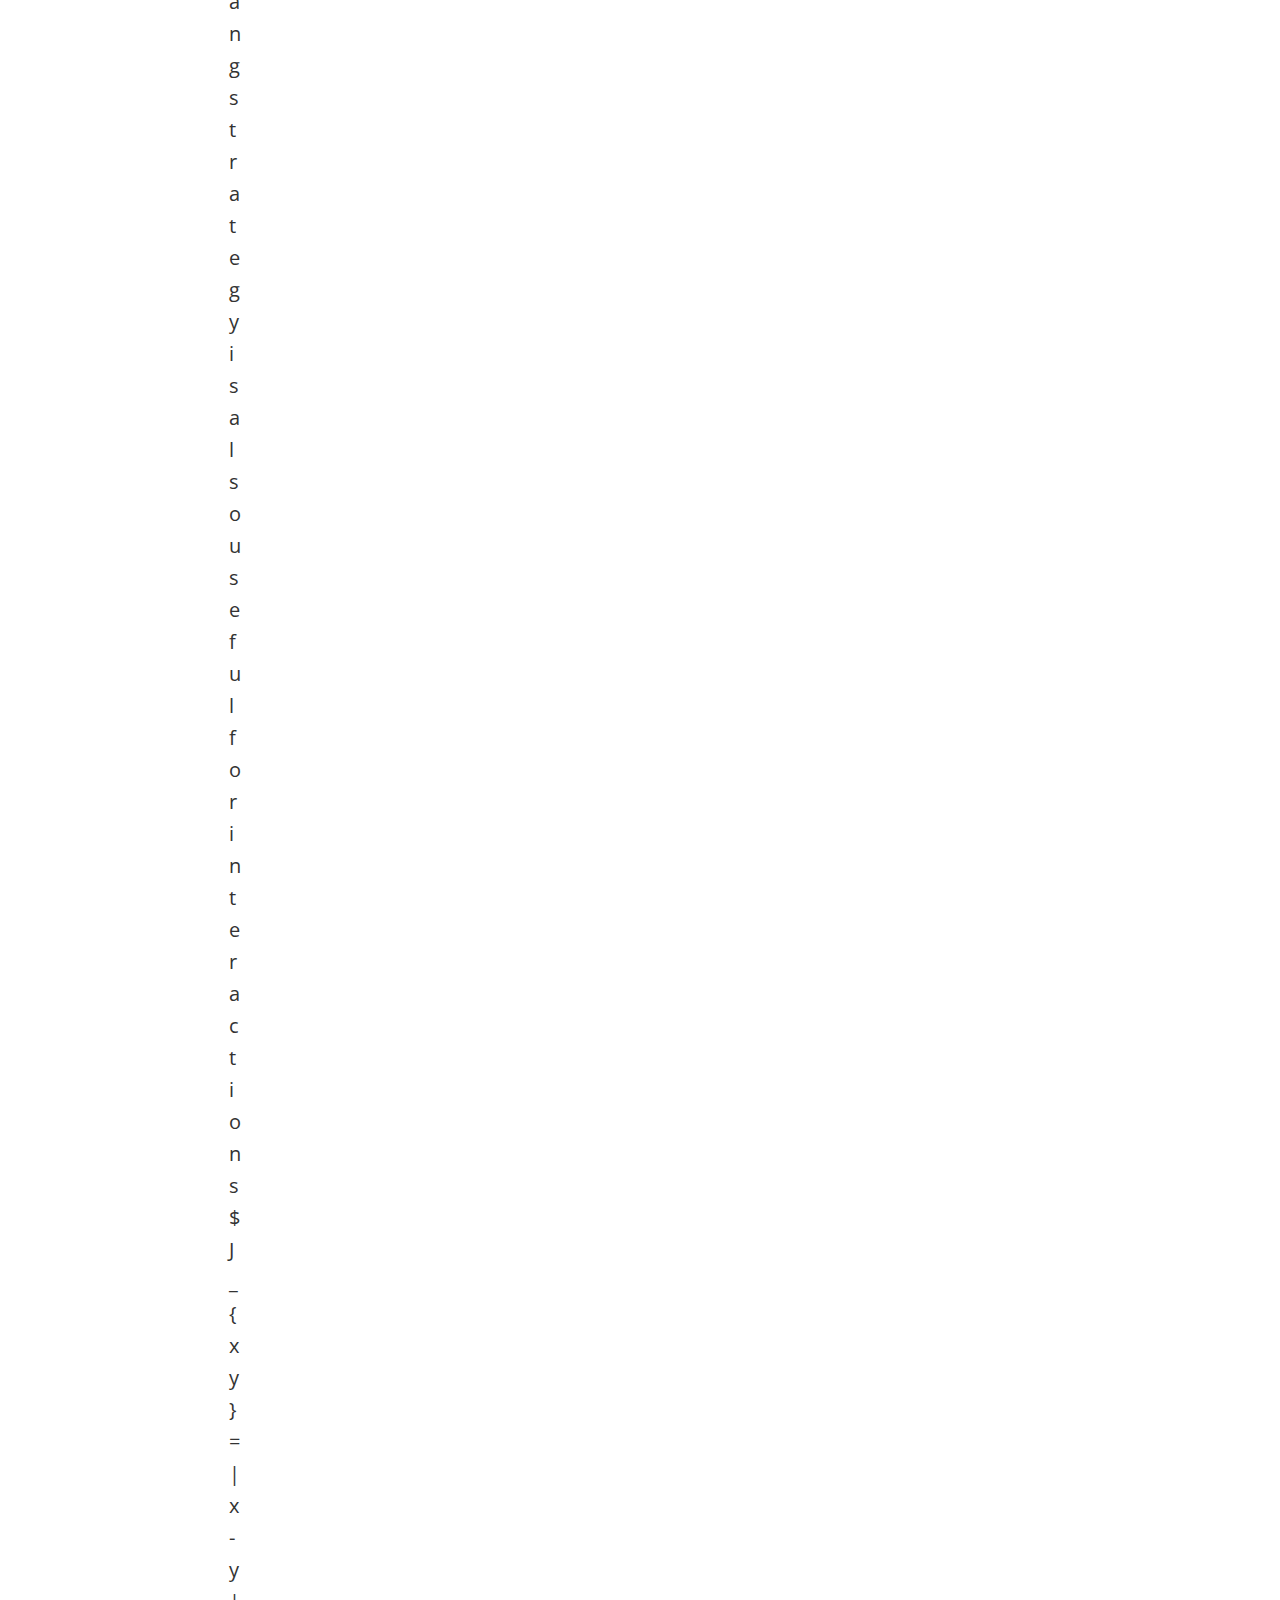
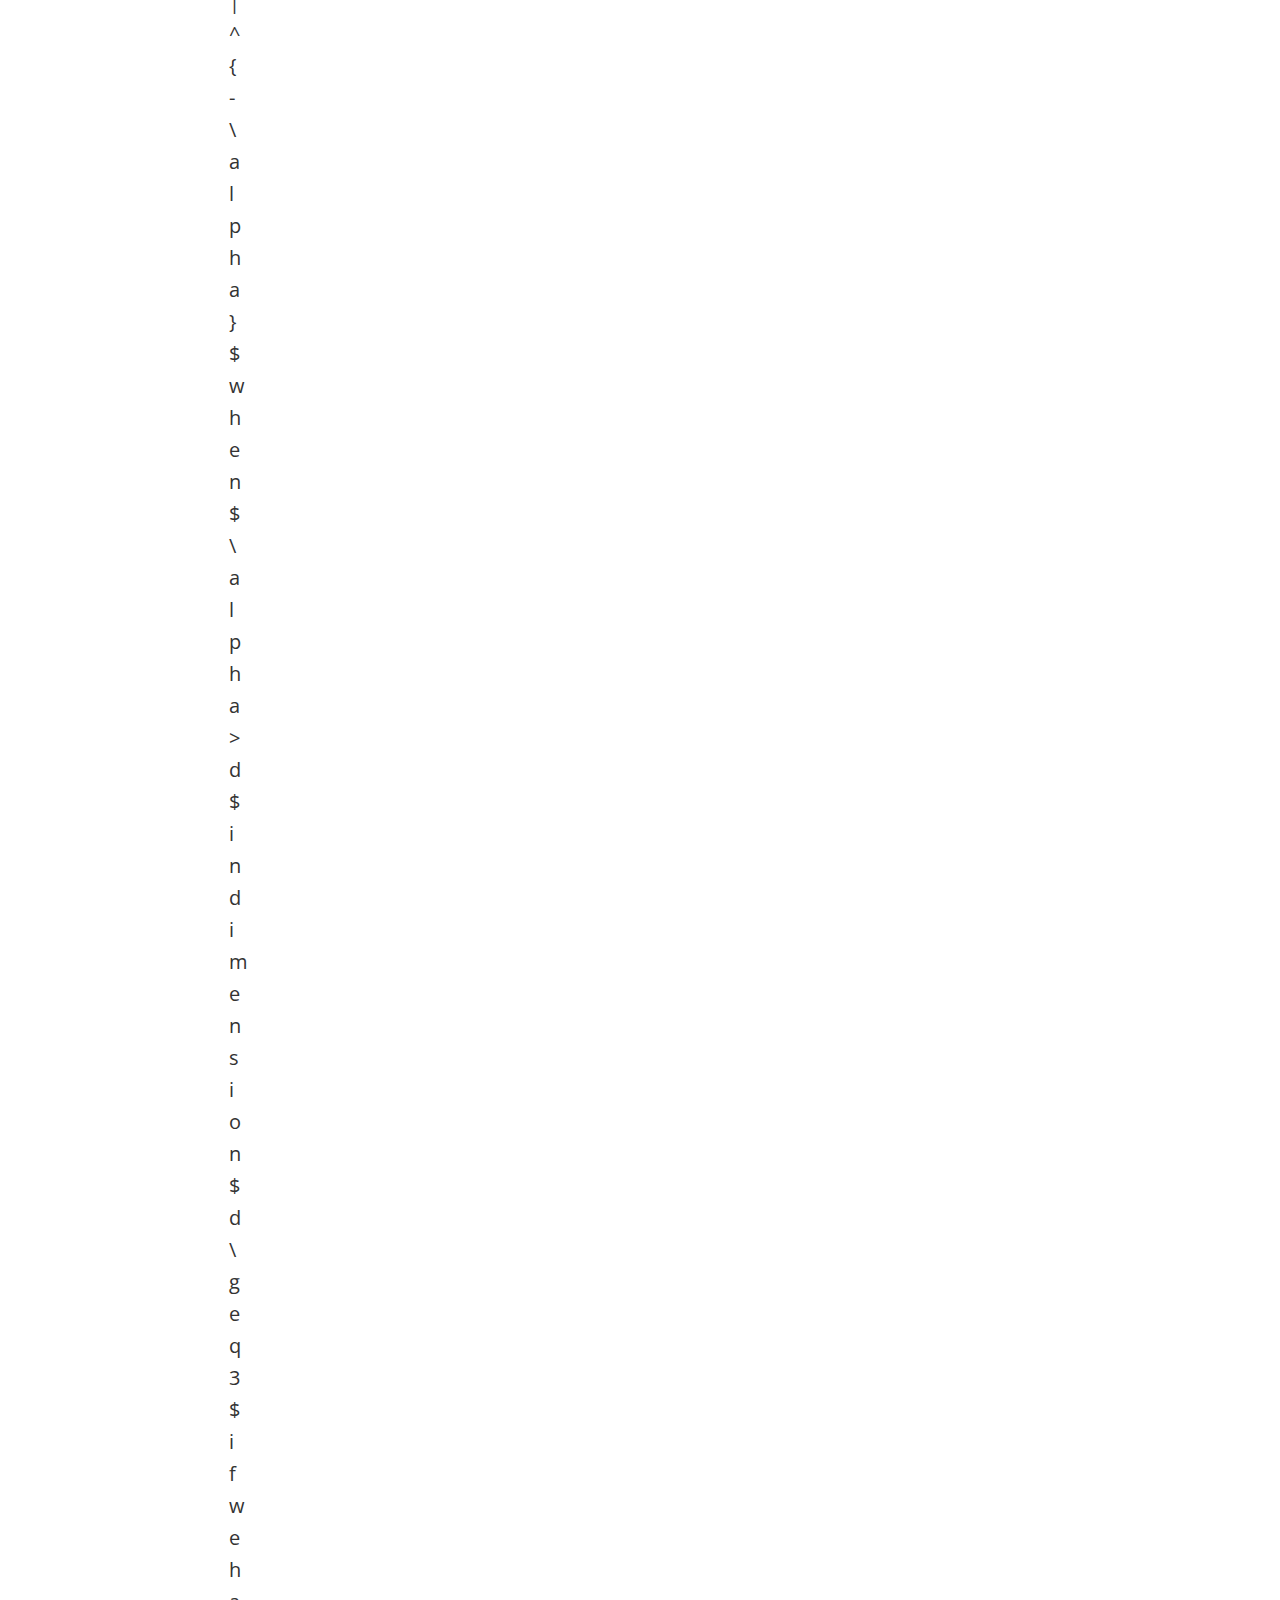
<file: blog/post-4.html>
<!DOCTYPE html>
<html style="font-size: 16px;" lang="pt"><head>
    <meta name="viewport" content="width=device-width, initial-scale=1.0">
    <meta charset="utf-8">
    <meta name="keywords" content="Título da Postagem 1">
    <meta name="description" content="">
    <title>Título da Postagem 5</title>
    <link rel="stylesheet" href="../nicepage.css" media="screen">
<link rel="stylesheet" href="../Research.css" media="screen">
    <script class="u-script" type="text/javascript" src="../jquery-1.9.1.min.js" defer=""></script>
    <script class="u-script" type="text/javascript" src="../nicepage.js" defer=""></script>
    <meta name="generator" content="Nicepage 6.17.1, nicepage.com">
    <link id="u-theme-google-font" rel="stylesheet" href="https://fonts.googleapis.com/css?family=Roboto:100,100i,300,300i,400,400i,500,500i,700,700i,900,900i|Open+Sans:300,300i,400,400i,500,500i,600,600i,700,700i,800,800i">
    
    
    
    
    
    
    
    
    <script type="application/ld+json">{
		"@context": "http://schema.org",
		"@type": "Organization",
		"name": "Homepage"
}</script>
    <meta name="theme-color" content="#1f203a">
  <meta data-intl-tel-input-cdn-path="intlTelInput/"></head>
  <body data-path-to-root="./" data-include-products="false" class="u-body u-xl-mode" data-lang="pt"><header class="u-clearfix u-header u-palette-1-dark-2" id="sec-ab9d" data-animation-name="" data-animation-duration="0" data-animation-delay="0" data-animation-direction=""><div class="u-clearfix u-sheet u-sheet-1">
        <nav class="u-menu u-menu-one-level u-offcanvas u-menu-1">
          <div class="menu-collapse" style="font-weight: 700; text-transform: uppercase; font-size: 1.25rem;">
            <a class="u-button-style u-nav-link" href="#">
              <svg class="u-svg-link" viewBox="0 0 24 24"><use xlink:href="#svg-fdf9"></use></svg>
              <svg class="u-svg-content" version="1.1" id="svg-fdf9" viewBox="0 0 16 16" x="0px" y="0px" xmlns:xlink="http://www.w3.org/1999/xlink" xmlns="http://www.w3.org/2000/svg"><g><rect y="1" width="16" height="2"></rect><rect y="7" width="16" height="2"></rect><rect y="13" width="16" height="2"></rect>
</g></svg>
            </a>
          </div>
          <div class="u-custom-menu u-nav-container">
            <ul class="u-nav u-unstyled u-nav-1"><li class="u-nav-item"><a class="u-button-style u-nav-link" href="../" style="padding: 16px 36px;">Home</a>
</li><li class="u-nav-item"><a class="u-button-style u-nav-link" href="../Research.html" style="padding: 16px 36px;">Research</a>
</li></ul>
          </div>
          <div class="u-custom-menu u-nav-container-collapse">
            <div class="u-black u-container-style u-inner-container-layout u-opacity u-opacity-95 u-sidenav">
              <div class="u-inner-container-layout u-sidenav-overflow">
                <div class="u-menu-close"></div>
                <ul class="u-align-center u-nav u-popupmenu-items u-unstyled u-nav-2"><li class="u-nav-item"><a class="u-button-style u-nav-link" href="../">Home</a>
</li><li class="u-nav-item"><a class="u-button-style u-nav-link" href="../Research.html">Research</a>
</li></ul>
              </div>
            </div>
            <div class="u-black u-menu-overlay u-opacity u-opacity-70"></div>
          </div>
        </nav>
        <p class="u-text u-text-default u-text-1">João Maia Homepage</p>
        <nav class="u-hidden-sm u-hidden-xs u-menu u-menu-hamburger u-offcanvas u-menu-2" data-responsive-from="XL">
          <div class="menu-collapse" style="font-size: 1rem; letter-spacing: 0px; font-weight: 500;">
            <a class="u-button-style u-custom-active-border-color u-custom-active-color u-custom-border u-custom-border-color u-custom-borders u-custom-hover-border-color u-custom-hover-color u-custom-left-right-menu-spacing u-custom-padding-bottom u-custom-text-active-color u-custom-text-color u-custom-text-hover-color u-custom-top-bottom-menu-spacing u-nav-link u-text-active-palette-1-base u-text-hover-palette-2-base u-text-white" href="#">
              <svg class="u-svg-link" viewBox="0 0 24 24"><use xlink:href="#menu-hamburger"></use></svg>
              <svg class="u-svg-content" version="1.1" id="menu-hamburger" viewBox="0 0 16 16" x="0px" y="0px" xmlns:xlink="http://www.w3.org/1999/xlink" xmlns="http://www.w3.org/2000/svg"><g><rect y="1" width="16" height="2"></rect><rect y="7" width="16" height="2"></rect><rect y="13" width="16" height="2"></rect>
</g></svg>
            </a>
          </div>
          <div class="u-custom-menu u-nav-container">
            <ul class="u-nav u-spacing-2 u-unstyled u-nav-3"><li class="u-nav-item"><a class="u-active-grey-5 u-border-active-palette-1-base u-border-hover-palette-1-base u-button-style u-hover-grey-10 u-nav-link u-text-active-palette-3-base u-text-hover-palette-3-base u-text-palette-3-base" href="../" style="padding: 10px 20px;">About Me</a>
</li><li class="u-nav-item"><a class="u-active-grey-5 u-border-active-palette-1-base u-border-hover-palette-1-base u-button-style u-hover-grey-10 u-nav-link u-text-active-palette-3-base u-text-hover-palette-3-base u-text-palette-3-base" href="../Research.html" style="padding: 10px 20px;">Research</a>
</li></ul>
          </div>
          <div class="u-custom-menu u-nav-container-collapse">
            <div class="u-black u-container-style u-inner-container-layout u-opacity u-opacity-95 u-sidenav">
              <div class="u-inner-container-layout u-sidenav-overflow">
                <div class="u-menu-close"></div>
                <ul class="u-align-center u-nav u-popupmenu-items u-unstyled u-nav-4"><li class="u-nav-item"><a class="u-button-style u-nav-link" href="../" style="padding-top: 30px; padding-bottom: 30px;">About Me</a>
</li><li class="u-nav-item"><a class="u-button-style u-nav-link" href="../Research.html" style="padding-top: 30px; padding-bottom: 30px;">Research</a>
</li></ul>
              </div>
            </div>
            <div class="u-black u-menu-overlay u-opacity u-opacity-70"></div>
          </div>
        </nav>
      </div></header>
    <section class="u-align-center u-clearfix u-container-align-center u-grey-5 u-section-1" id="sec-bbbe">
      <div class="u-clearfix u-sheet u-sheet-1">
        <h1 class="u-align-center u-custom-font u-font-abril-fatface u-text u-text-default u-text-1">RESEARCH</h1>
      </div>
    </section>
    <section class="u-clearfix u-section-2" id="sec-a005">
      <div class="u-clearfix u-sheet u-sheet-1">
        <h1 class="u-align-center u-custom-font u-font-abril-fatface u-text u-text-1">
          <a href="../Research.html#sec-b827" class="u-active-none u-border-none u-btn u-button-link u-button-style u-hover-none u-none u-text-palette-1-base u-btn-1">TALKS </a>| <a href="../Research.html#carousel_69f5" class="u-active-none u-border-none u-btn u-button-link u-button-style u-hover-none u-none u-text-palette-1-base u-btn-2">PREPRINTS</a> | <a href="../Research.html#carousel_9968" class="u-active-none u-border-none u-btn u-button-link u-button-style u-hover-none u-none u-text-palette-1-base u-btn-3">PUBLICATIONS</a> | <a href="../Research.html#carousel_9103" class="u-active-none u-border-none u-btn u-button-link u-button-style u-hover-none u-none u-text-palette-1-base u-btn-4">LIST OF CO-AUTHORS</a>
        </h1>
      </div>
    </section>
    <section class="u-align-center u-clearfix u-container-align-center u-section-3" id="sec-b827">
      <div class="u-clearfix u-sheet u-sheet-1">
        <div class="u-align-center u-border-2 u-border-grey-dark-1 u-line u-line-horizontal u-line-1"></div>
        <h5 class="u-text u-text-default u-text-1">TALKS</h5>
        <p class="u-align-left u-large-text u-text u-text-variant u-text-2">
          <span class="u-text-grey-80" style="font-weight: 700; font-size: 1.25rem;"> Interfaces Between Quantum and Classical Statistical Mechanic&nbsp; &nbsp;&nbsp;</span>
          <span class="u-text-grey-80">
            <br>
          </span>
          <span class="u-text-grey-40" style="font-size: 1rem;">Institute of Mathematics and Statistics - USP, Brazil |2023</span>
          <span style="font-size: 1rem;">
            <br>
          </span>
          <br>
          <span class="u-text-grey-80" style="font-size: 1.25rem; font-weight: 700;">Probability Seminar Series&nbsp; &nbsp; &nbsp; &nbsp; &nbsp; &nbsp; &nbsp;&nbsp;</span>
          <br>
          <span class="u-text-grey-40" style="font-size: 1rem;">Peking University, Peking, China | 2023</span>
          <br>
          <br>
          <span class="u-text-grey-80" style="font-size: 1.25rem; font-weight: 700;">Spring Probability Seminar Series&nbsp;</span>
          <br>
          <span class="u-text-grey-40" style="font-size: 1rem;">NYU Shanghai, Shanghai, China | 2023</span>
        </p>
      </div>
    </section>
    <section class="u-align-center u-clearfix u-section-4" id="carousel_69f5">
      <div class="u-clearfix u-sheet u-sheet-1">
        <div class="u-align-center u-border-2 u-border-grey-dark-1 u-line u-line-horizontal u-line-1"></div>
        <h5 class="u-text u-text-default u-text-1"> PREPRINTS</h5>
        <div class="u-expanded-width-sm u-expanded-width-xs u-list u-list-1">
          <div class="u-repeater u-repeater-1">
            <div class="u-container-style u-list-item u-repeater-item">
              <div class="u-container-layout u-similar-container u-container-layout-1">
                <a href="#" class="u-border-2 u-border-hover-palette-1-base u-border-palette-1-base u-btn u-button-style u-custom-item u-hover-palette-1-base u-btn-1">Abstract </a>
                <p class="u-align-left u-custom-item u-large-text u-text u-text-variant u-text-2">
                  <a class="u-active-none u-border-none u-btn u-button-link u-button-style u-hover-none u-none u-text-palette-1-base u-btn-2" data-href="#">
                    <span class="u-text-grey-80" style="font-weight: 700; font-size: 1.25rem;"> 1. Affonso, L., Bissacot, R. and Maia, J., ​Phase Transitions in Multidimensional Long-Range Random Field Ising Models. arXiv preprint arXiv:2307.14150.&nbsp; 2024&nbsp;&nbsp;</span>
                    <br>
                  </a>
                </p>
                <a href="https://arxiv.org/abs/2307.14150" class="u-border-2 u-border-hover-palette-1-base u-border-palette-1-base u-btn u-button-style u-custom-item u-hover-palette-1-base u-btn-3" target="_blank"> arXiv </a>
                <p class="u-align-justify u-custom-item u-large-text u-text u-text-grey-80 u-text-variant u-text-3">We extend a recent argument by Ding and Zhuang from nearest-neighbor to long-range interactions and prove the phase transition in a class of ferromagnetic random field Ising mo-dels. Our proof combines a generalization of Fr\"ohlich-Spencer contours to the multidimensional setting, proposed by two of us, with the coarse-graining procedure introduced by Fisher, Fr\"ohlich, and Spencer. Our result shows that the Ding-Zhuang strategy is also useful for interactions $J_{xy}=|x-y|^{- \alpha}$ when $\alpha &gt; d$ in dimension $d\geq 3$ if we have a suitable system of contours, yielding an alternative approach that does not use the Renormalization Group Method (RGM), since Bricmont and Kupiainen suggested that the RGM should also work on this generality. We can consider i​.i.d. random fields with Gaussian or Bernoulli distributions. </p>
              </div>
            </div>
            <div class="u-container-style u-list-item u-repeater-item">
              <div class="u-container-layout u-similar-container u-container-layout-2">
                <a href="#" class="u-border-2 u-border-hover-palette-1-base u-border-palette-1-base u-btn u-button-style u-custom-item u-hover-palette-1-base u-btn-4">Abstract </a>
                <p class="u-align-left u-custom-item u-large-text u-text u-text-variant u-text-4">
                  <a class="u-active-none u-border-none u-btn u-button-link u-button-style u-hover-none u-none u-text-palette-1-base u-btn-2" data-href="#">
                    <span class="u-text-grey-80" style="font-weight: 700; font-size: 1.25rem;"></span>2. Bissacot, R. and Maia, J., Phase Transitions in the semi-infinite Ising model with a decaying field. arXiv preprint arXiv:2311.18058. 2023&nbsp;<br>
                  </a>
                </p>
                <a href="https://arxiv.org/abs/2307.14150" class="u-border-2 u-border-hover-palette-1-base u-border-palette-1-base u-btn u-button-style u-custom-item u-hover-palette-1-base u-btn-6" target="_blank"> arXiv </a>
                <p class="u-align-justify u-custom-item u-large-text u-text u-text-grey-80 u-text-variant u-text-5"> We study the semi-infinite Ising model with an external field $h_i = \lambda |i_d|^{-\delta}$, $\lambda$ is the wall influence, and $\delta&gt;0$. This external field decays as it gets further away from the wall. We are able to show that when $\delta&gt;1$ and $\beta &gt; \beta_c(d)$, there exists a critical value $0&lt; \lambda_c:=\lambda_c(\delta,\beta)$ such that, for $\lambda&lt;\lambda_c$ there is phase transition and for $\lambda&gt;\lambda_c$ we have uniqueness of the Gibbs state. In addition, when $\delta&lt;1$ we have only one Gibbs state for any positive $\beta$ and $\lambda$.</p>
              </div>
            </div>
          </div>
        </div>
      </div>
    </section>
    <section class="u-align-center u-clearfix u-section-5" id="carousel_9968">
      <div class="u-clearfix u-sheet u-valign-bottom-xl u-sheet-1">
        <div class="u-align-center u-border-2 u-border-grey-dark-1 u-line u-line-horizontal u-line-1"></div>
        <h5 class="u-text u-text-default u-text-1"> pUBLICATIONS</h5>
        <p class="u-align-left u-custom-item u-large-text u-text u-text-variant u-text-2">
          <a class="u-active-none u-border-none u-btn u-button-link u-button-style u-hover-none u-none u-text-palette-1-base u-btn-1" data-href="#">
            <span class="u-text-grey-80" style="font-weight: 700; font-size: 1.25rem;"> 1</span>. Maia, J., Phase Transitions in Ising models: the Semi-infinite with decaying field and the Random Field Long-range&nbsp;(Ph.D. Thesis). 2024<br>
          </a>
        </p>
        <a href="https://arxiv.org/abs/2307.14150" class="u-border-2 u-border-hover-palette-1-base u-border-palette-1-base u-btn u-button-style u-custom-item u-hover-palette-1-base u-btn-2" target="_blank"> arXiv </a>
        <a href="#" class="u-border-2 u-border-hover-palette-1-base u-border-palette-1-base u-btn u-button-style u-custom-item u-hover-palette-1-base u-btn-3">Abstract </a>
        <p class="u-align-justify u-custom-item u-large-text u-text u-text-grey-80 u-text-variant u-text-3"> In this thesis, we present results on phase transition for two models: the semi-infinite Ising model with a decaying field, and the long-range Ising model with a random field. <br>
          <br>We study the semi-infinite Ising model with an external field $h_i = \lambda |i_d|^{-\delta}$, $\lambda$ is the wall influence, and $\delta&gt;0$. This external field decays as it gets further away from the wall. We are able to show that when $\delta&gt;1$ and $\beta &gt; \beta_c(d)$, there exists a critical value $0&lt; \lambda_c:=\lambda_c(\delta,\beta)$ such that, for $\lambda&lt;\lambda_c$ there is phase transition and for $\lambda&gt;\lambda_c$ we have uniqueness of the Gibbs state. In addition, when $\delta&lt;1$ we have only one Gibbs state for any positive $\beta$ and $\lambda$.<br>
          <br>For the model with a random field, we extend the recent argument by Ding and Zhuang from nearest-neighbor to long-range interactions and prove the phase transition in the class of ferromagnetic random field Ising models. Our proof combines a generalization of Fr\"ohlich-Spencer contours to the multidimensional setting proposed by Affonso, Bissacot, Endo and Handa, with the coarse-graining procedure introduced by Fisher, Fr\"ohlich, and Spencer. Our result shows that the Ding-Zhuang strategy is also useful for interactions $J_{xy}=|x-y|^{- \alpha}$ when $\alpha &gt; d$ in dimension $d\geq 3$ if we have a suitable system of contours, yielding an alternative proof that does not use the Renormalization Group Method (RGM), since Bricmont and Kupiainen claimed that the RGM should also work on this generality. We can consider i.i.d. random fields with Gaussian or Bernoulli distributions.&nbsp;
        </p>
      </div>
    </section>
    <section class="u-align-center u-clearfix u-container-align-center u-section-6" id="carousel_9103">
      <div class="u-clearfix u-sheet u-sheet-1">
        <div class="u-align-center u-border-2 u-border-grey-dark-1 u-line u-line-horizontal u-line-1"></div>
        <h5 class="u-text u-text-default u-text-1"> LIST OF CO-AUTHORS</h5>
        <p class="u-align-left u-large-text u-text u-text-variant u-text-2">
          <span class="u-text-grey-80">
            <a href="https://sites.google.com/site/matbissacot/" class="u-active-none u-border-none u-btn u-button-link u-button-style u-hover-none u-none u-text-palette-1-base u-btn-1" target="_blank">
              <span style="font-size: 24px;"><b>Rodrigo Bissacot</b>
              </span>
              <br>
            </a>
          </span>
          <span class="u-text-grey-40" style="font-size: 1rem;">Institute of Mathematics and Statistics - USP, Brazil</span>
          <span style="font-size: 1rem;">
            <br>
          </span>
          <br>
          <span class="u-text-grey-80" style="font-size: 1.5rem; font-weight: 700;">
            <a href="https://sites.google.com/view/lucas-affonso/home?authuser=0" class="u-active-none u-border-none u-btn u-button-link u-button-style u-hover-none u-none u-text-palette-1-base u-btn-2">Lucas Affonso&nbsp;</a>
          </span>
          <br>
          <span class="u-text-grey-40" style="font-size: 1rem;"></span>
          <span class="u-text-grey-40" style="font-size: 1rem;">Institute of Mathematics and Statistics - USP, Brazil<br>
          </span>
          <br>
        </p>
      </div>
    </section>
    
    
    
    <footer class="u-align-center u-clearfix u-container-align-center u-footer u-palette-1-dark-2 u-footer" id="sec-0f65"><div class="u-clearfix u-sheet u-sheet-1"></div></footer>
    <section class="u-backlink u-clearfix u-grey-80">
      <p class="u-text">
        <span>This site was created with the </span>
        <a class="u-link" href="https://nicepage.com/" target="_blank" rel="nofollow">
          <span>Nicepage</span>
        </a>
      </p>
    </section>
  
</body></html>
</file>
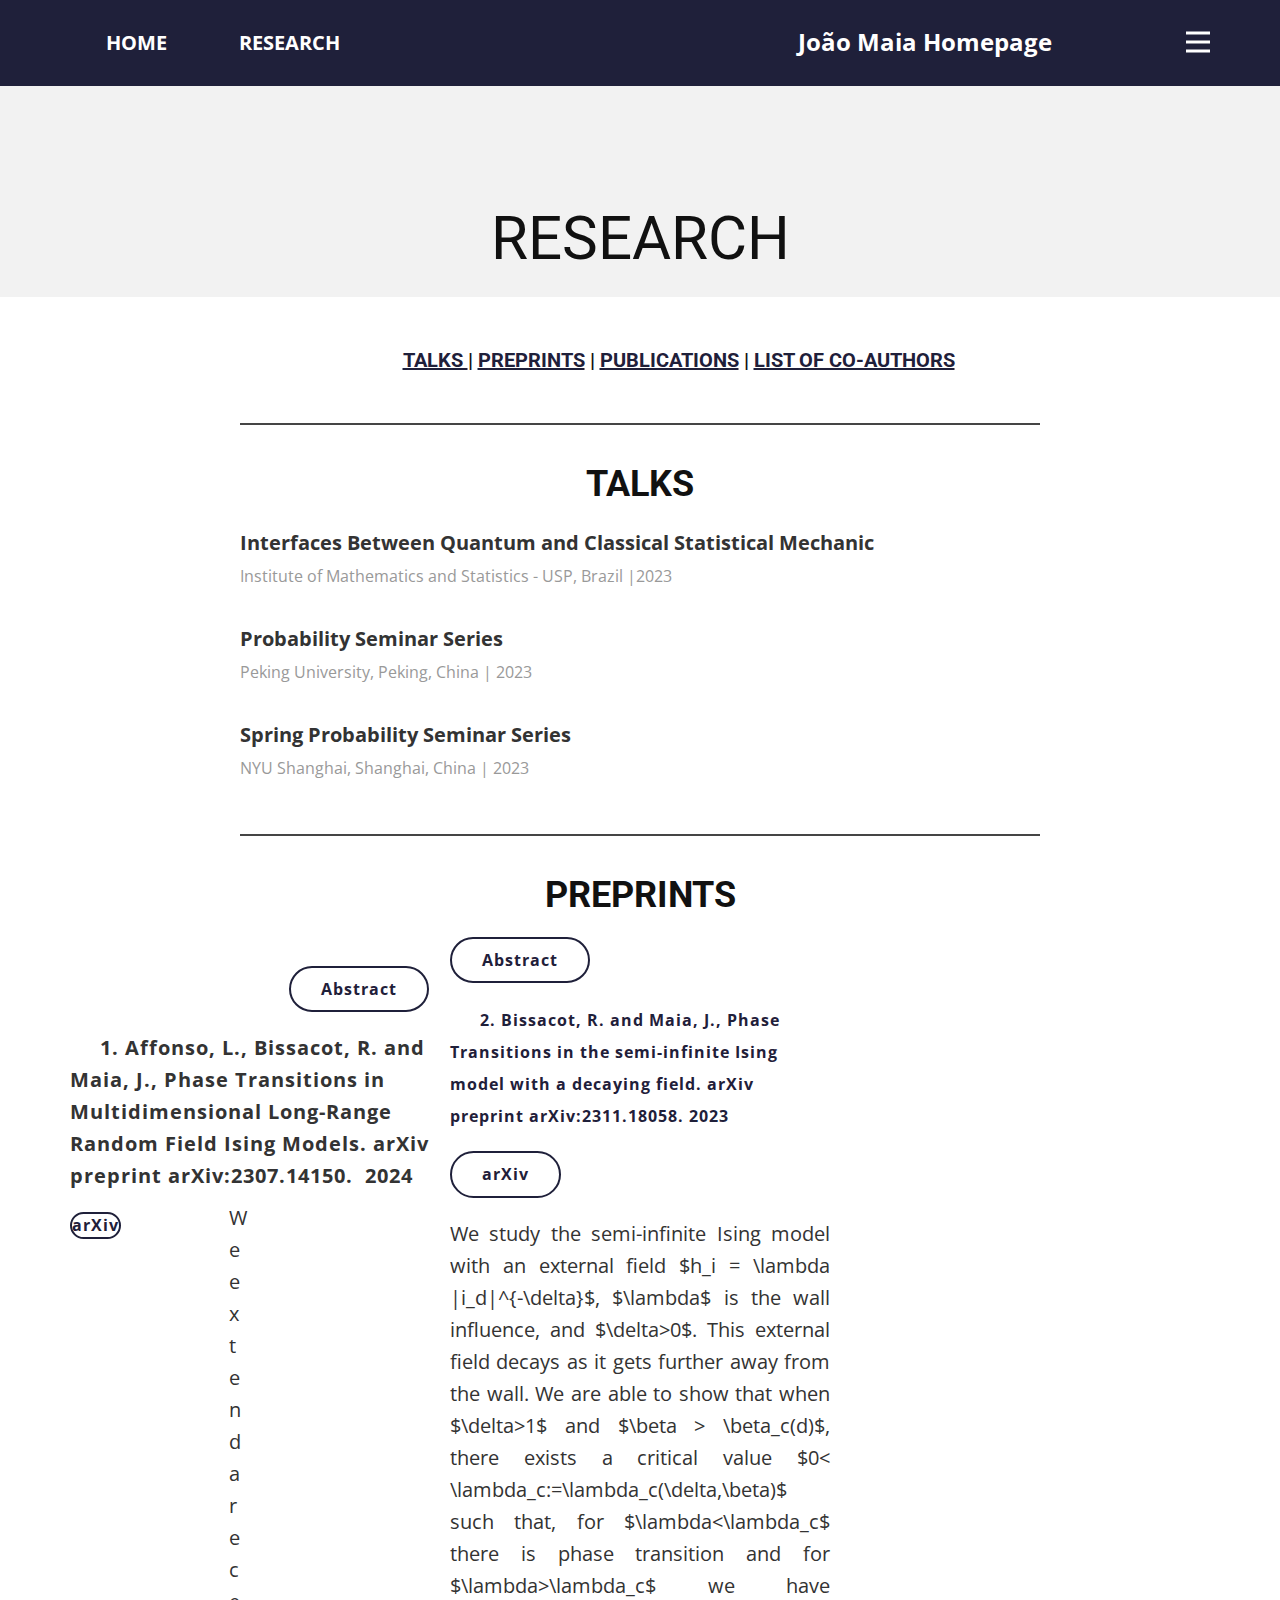
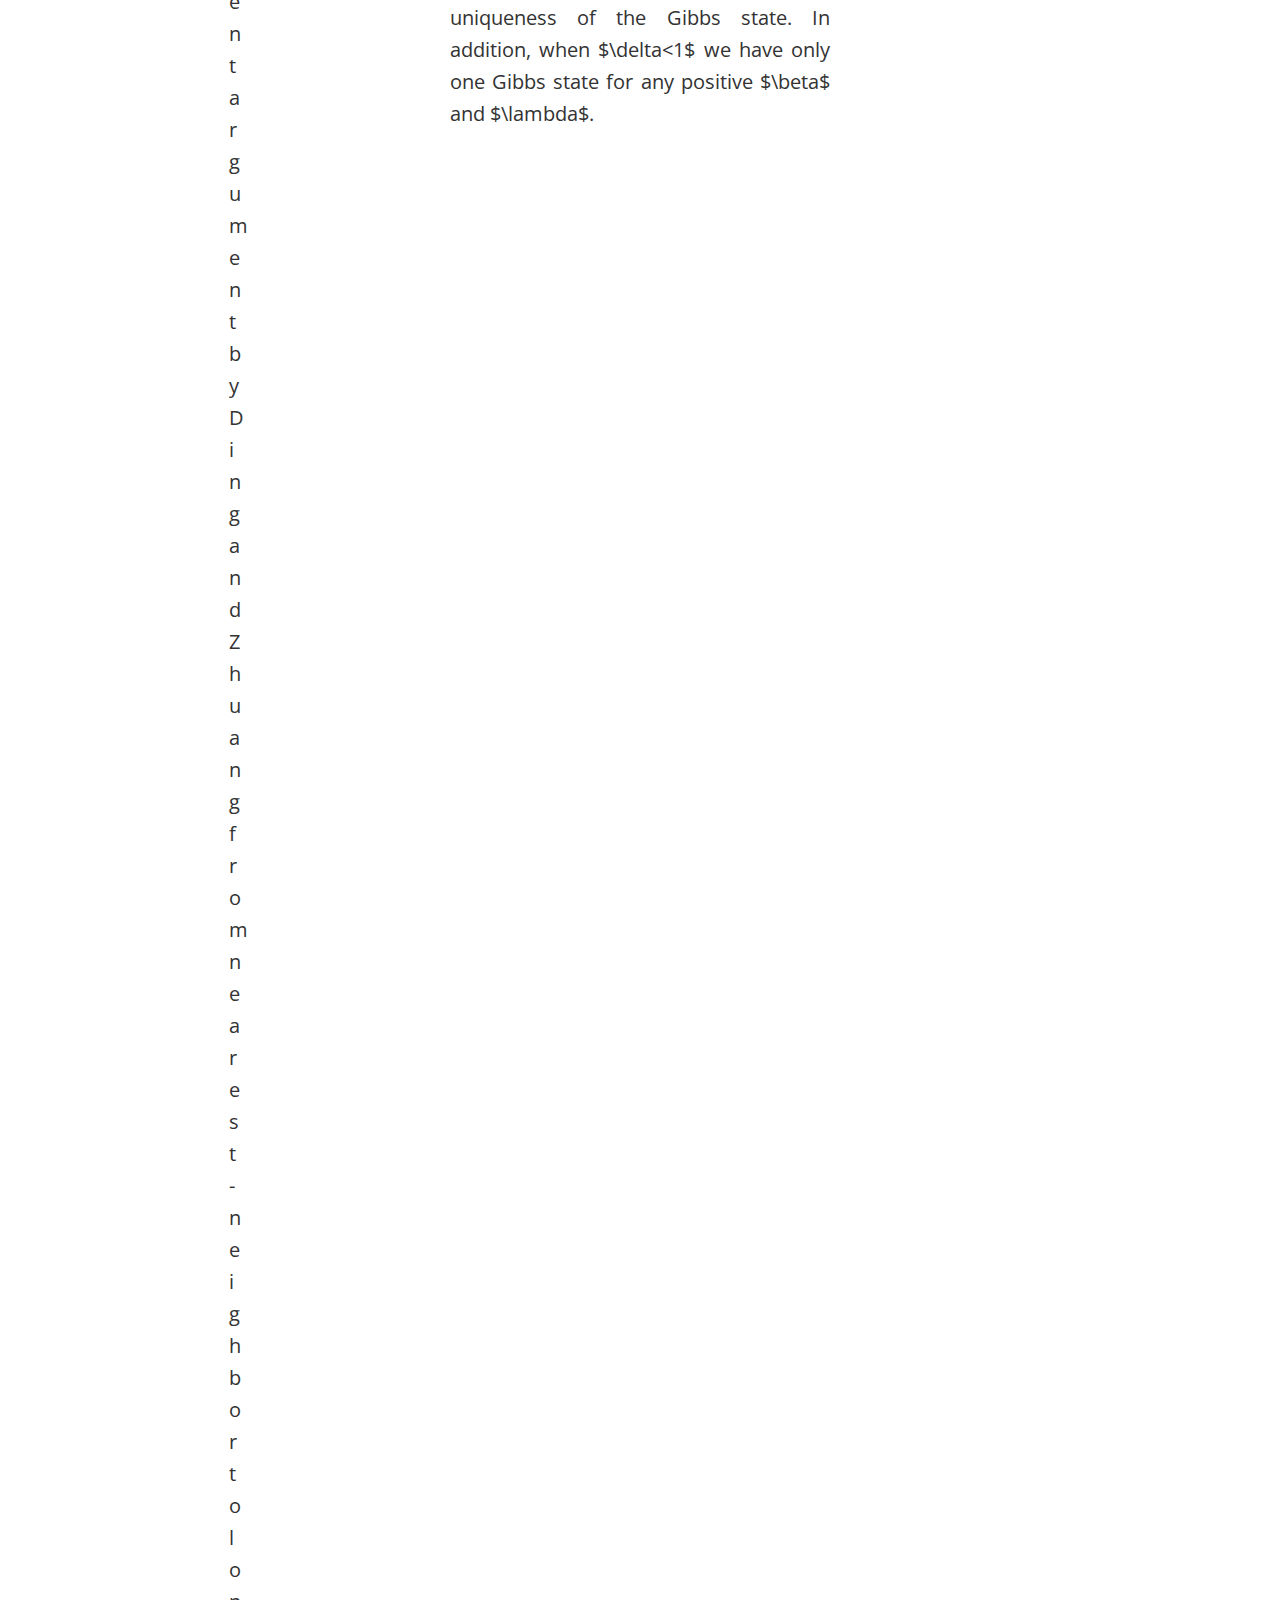
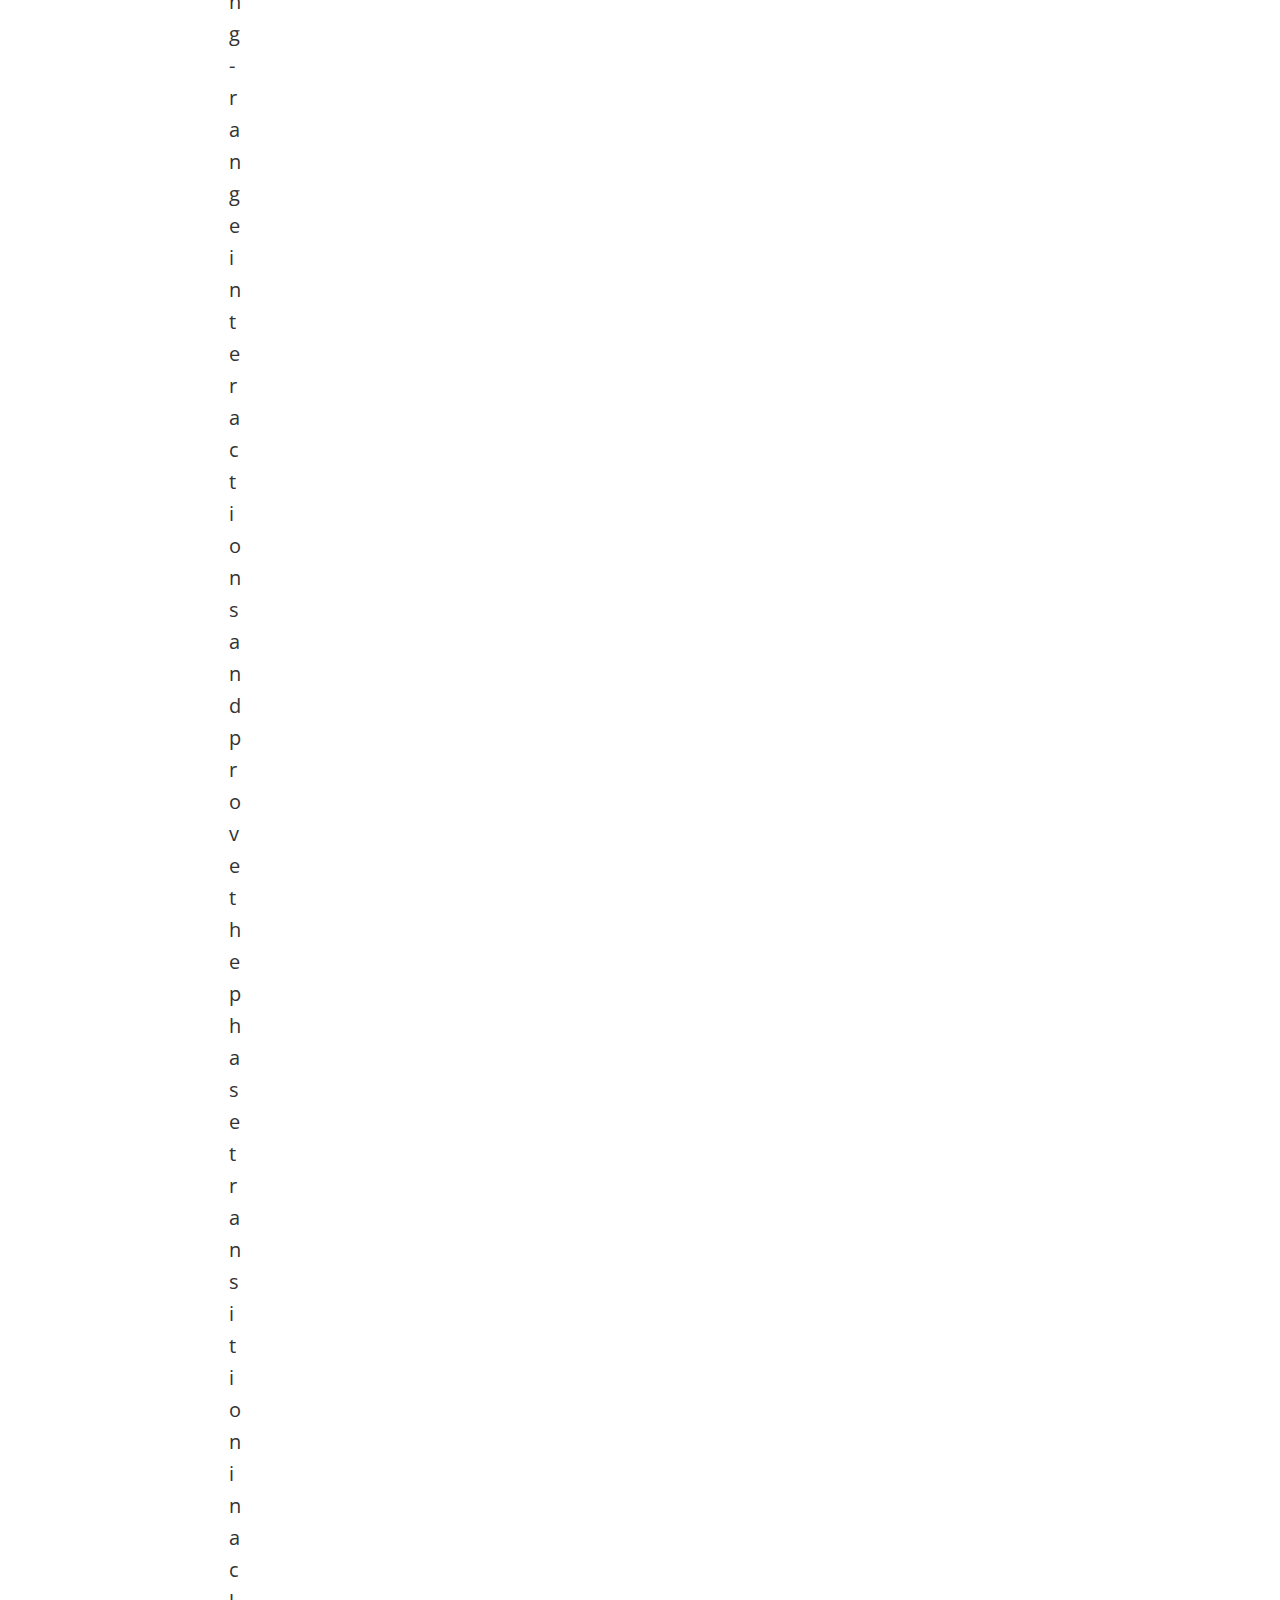
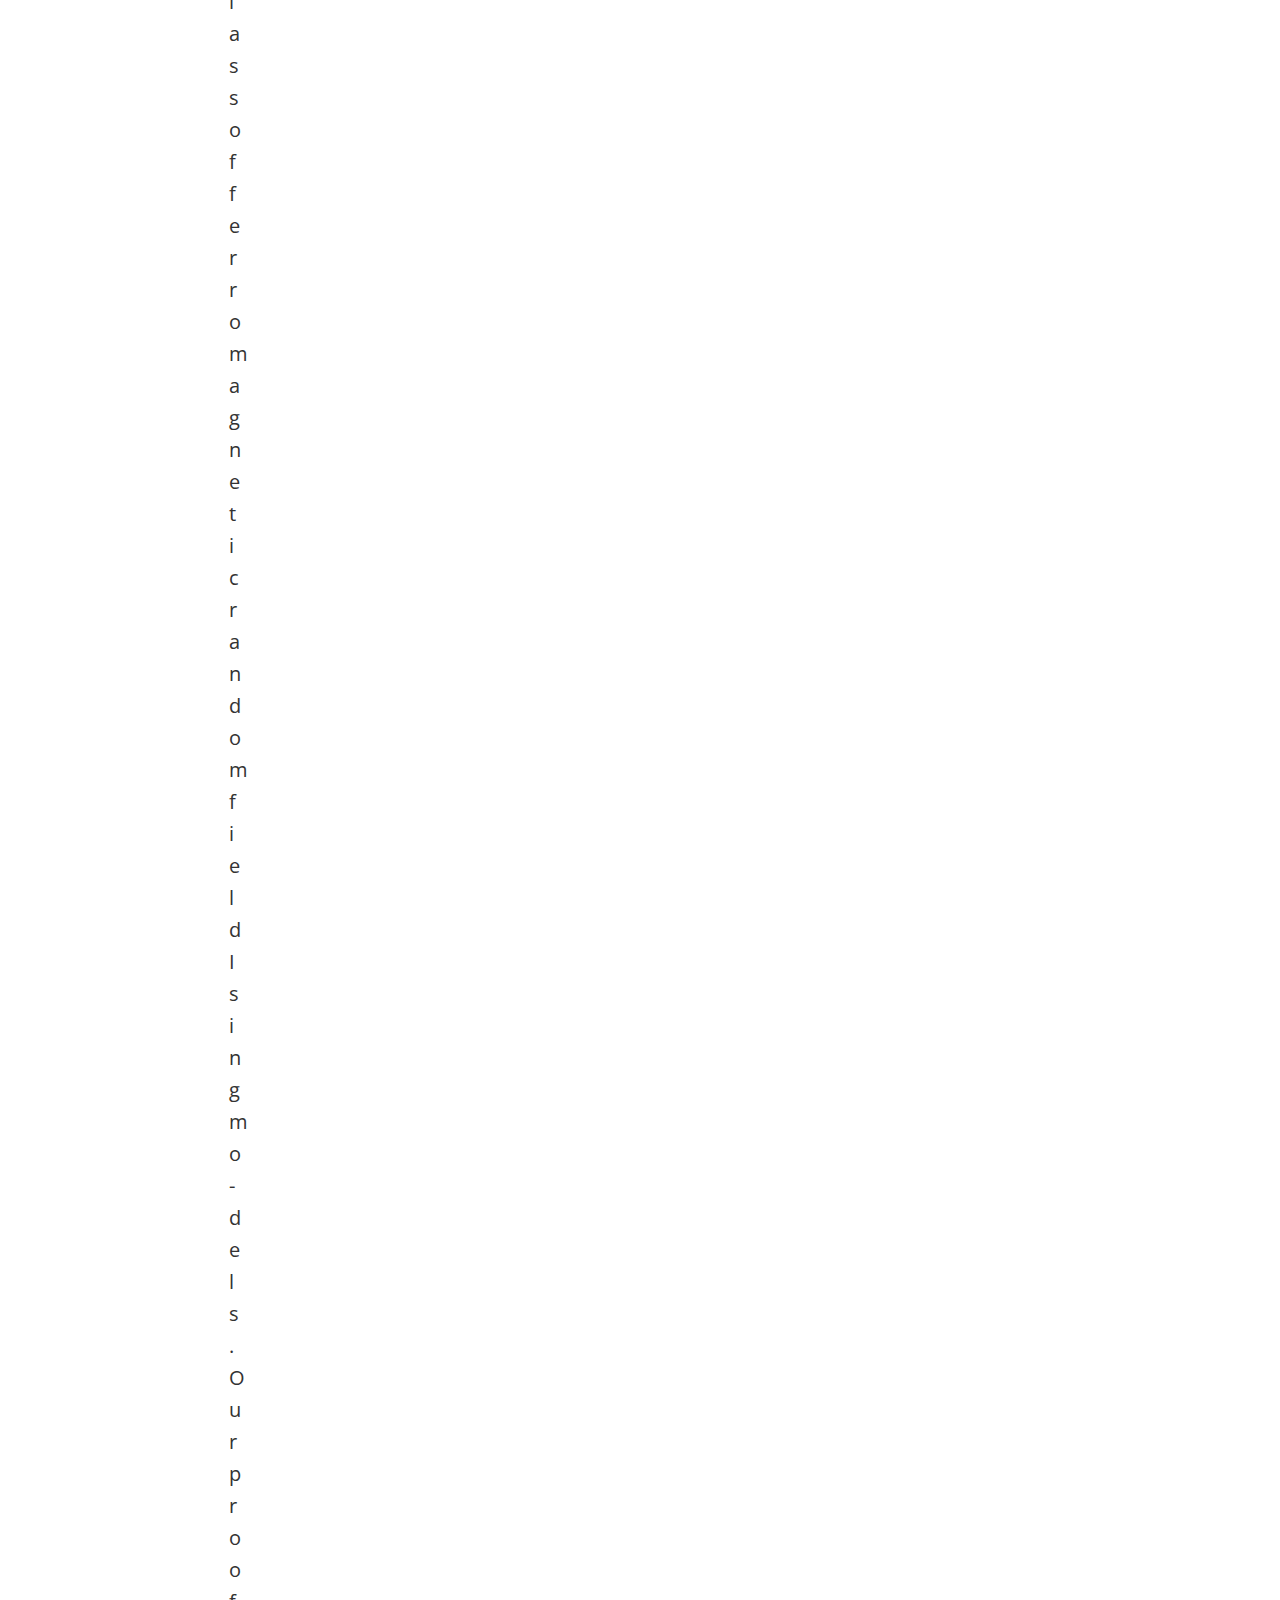
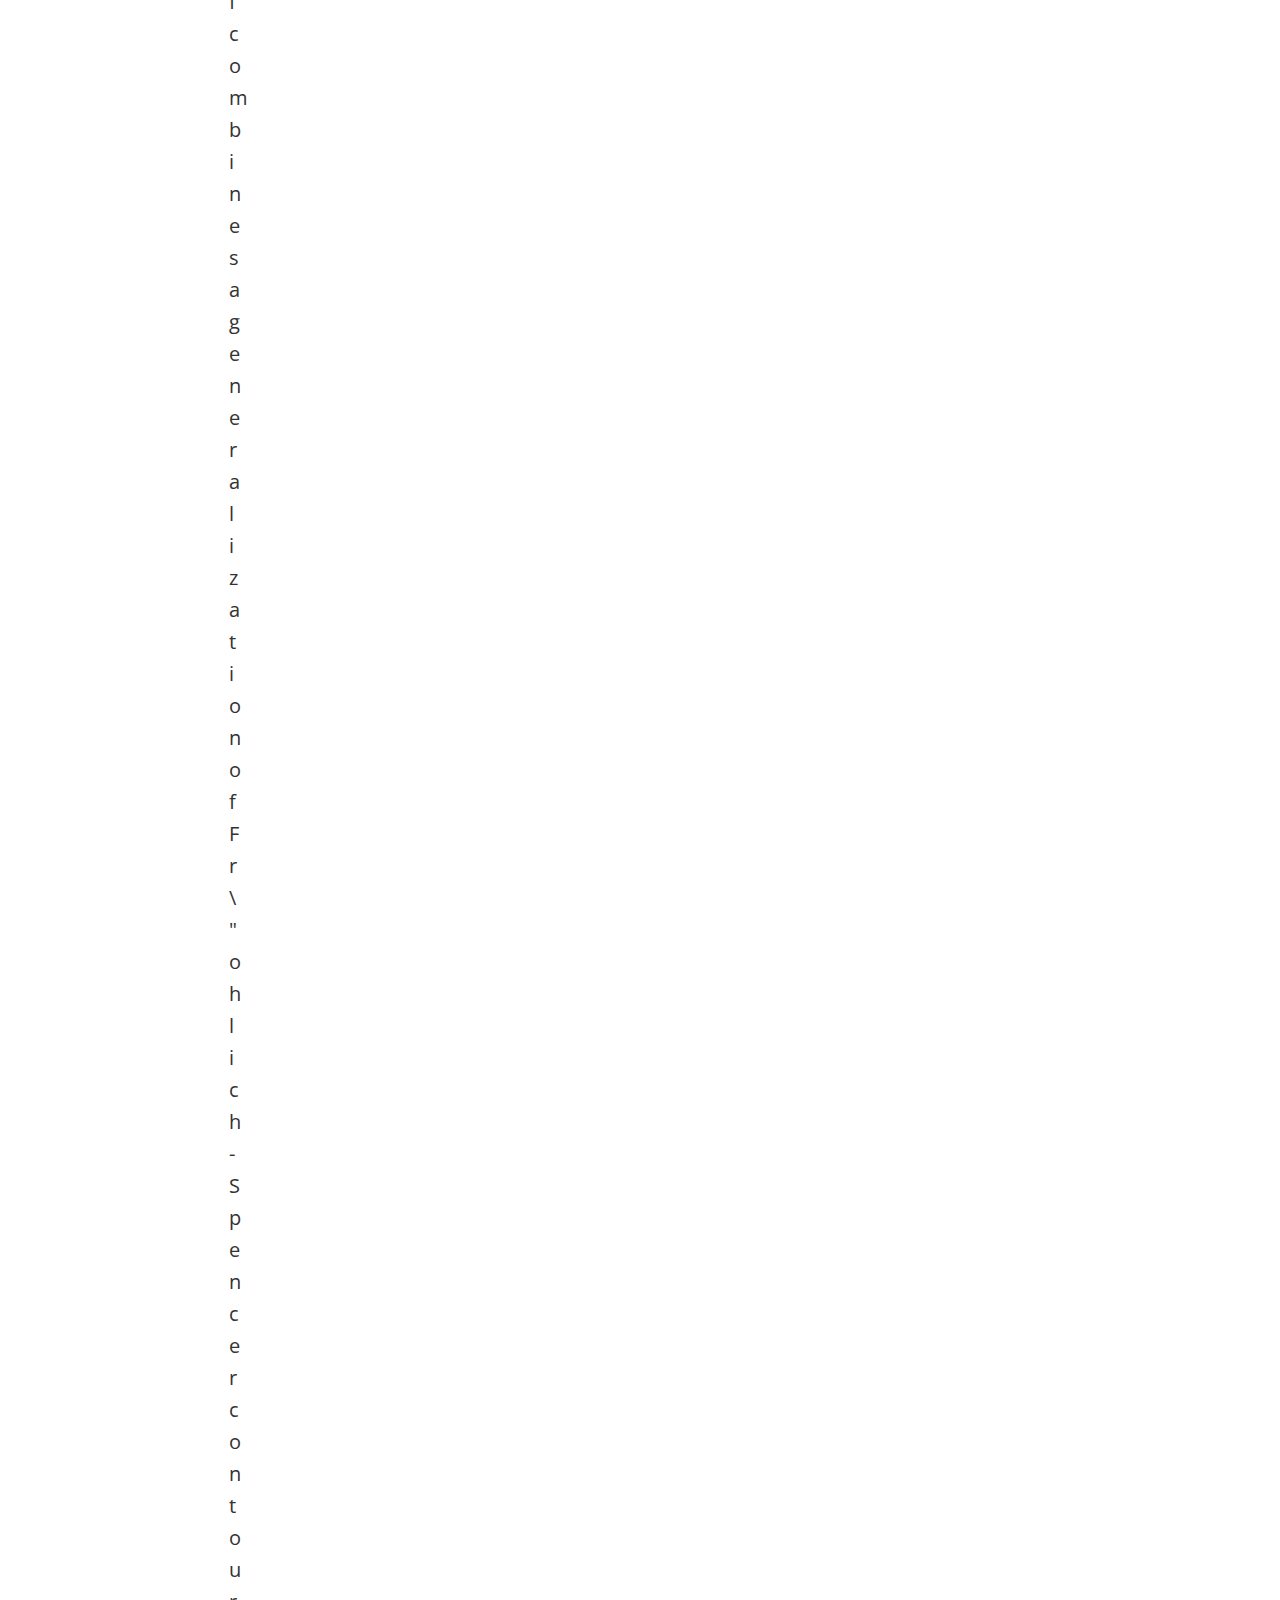
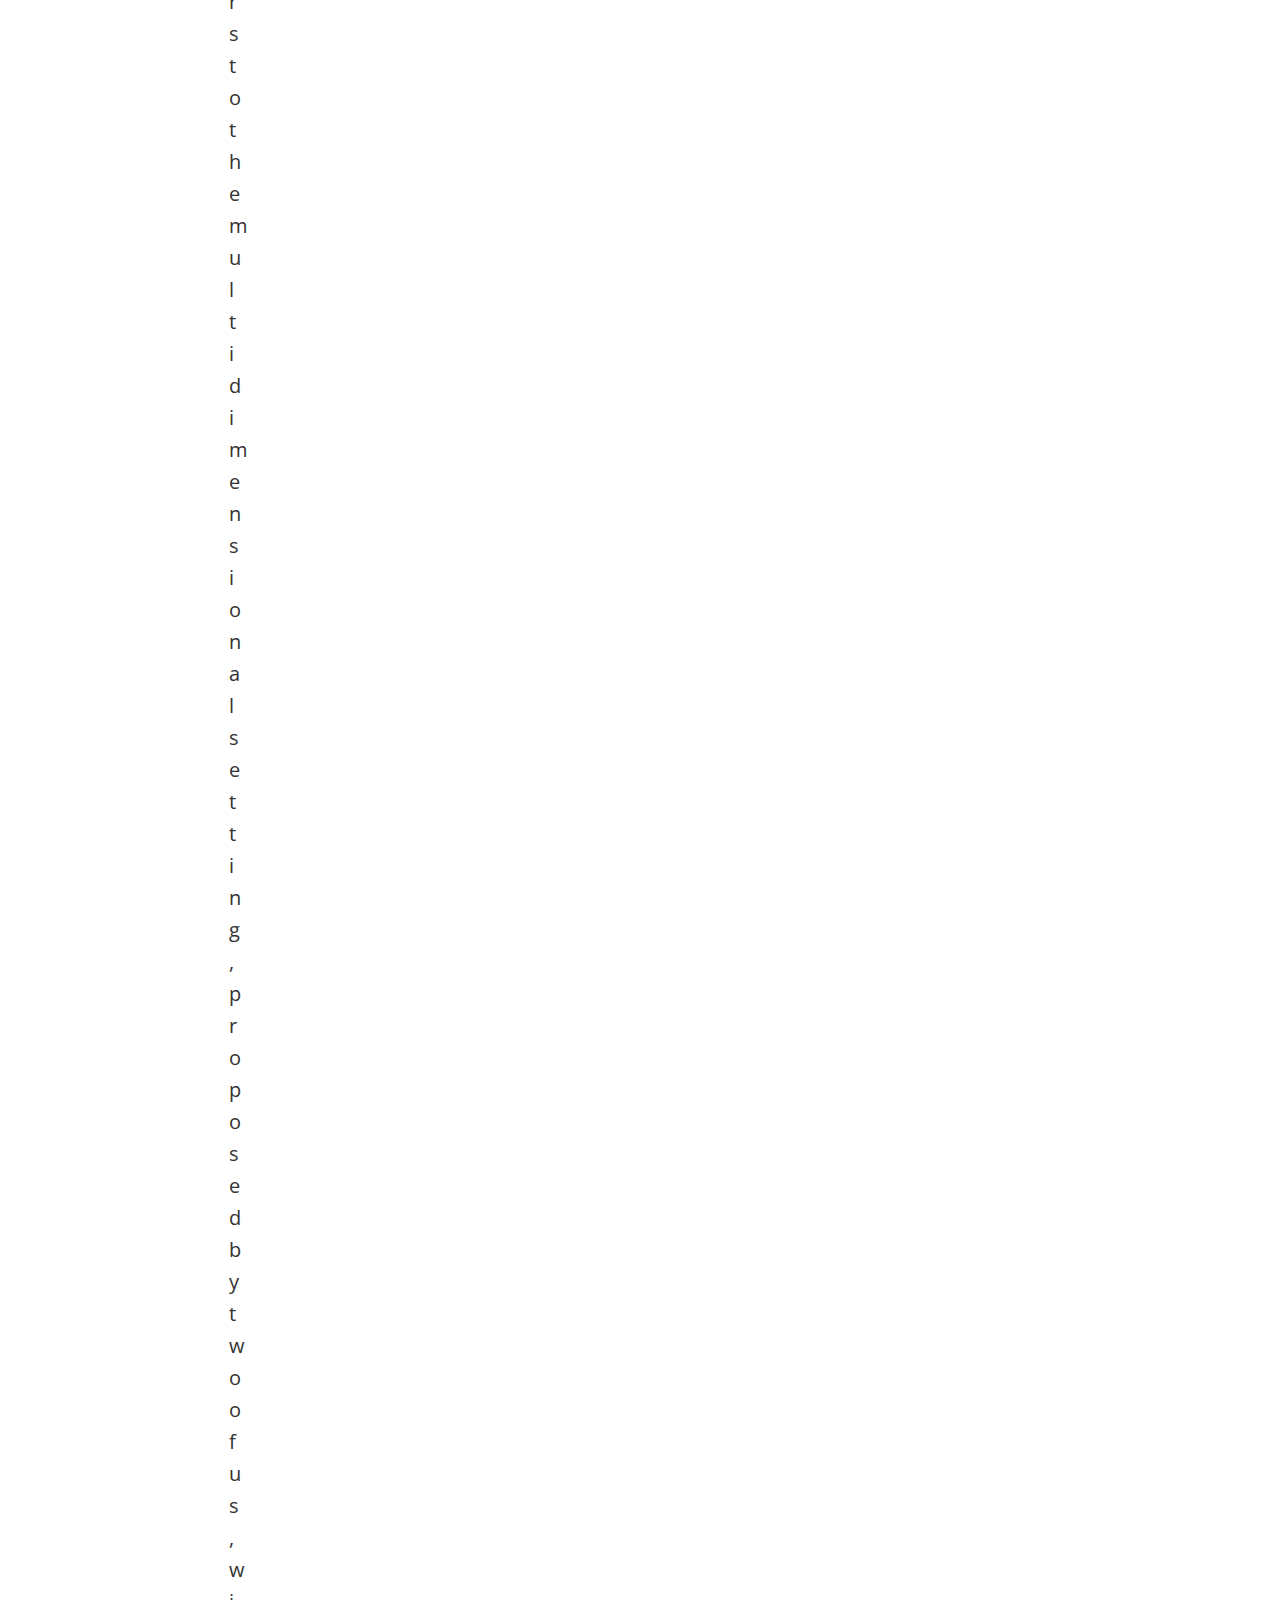
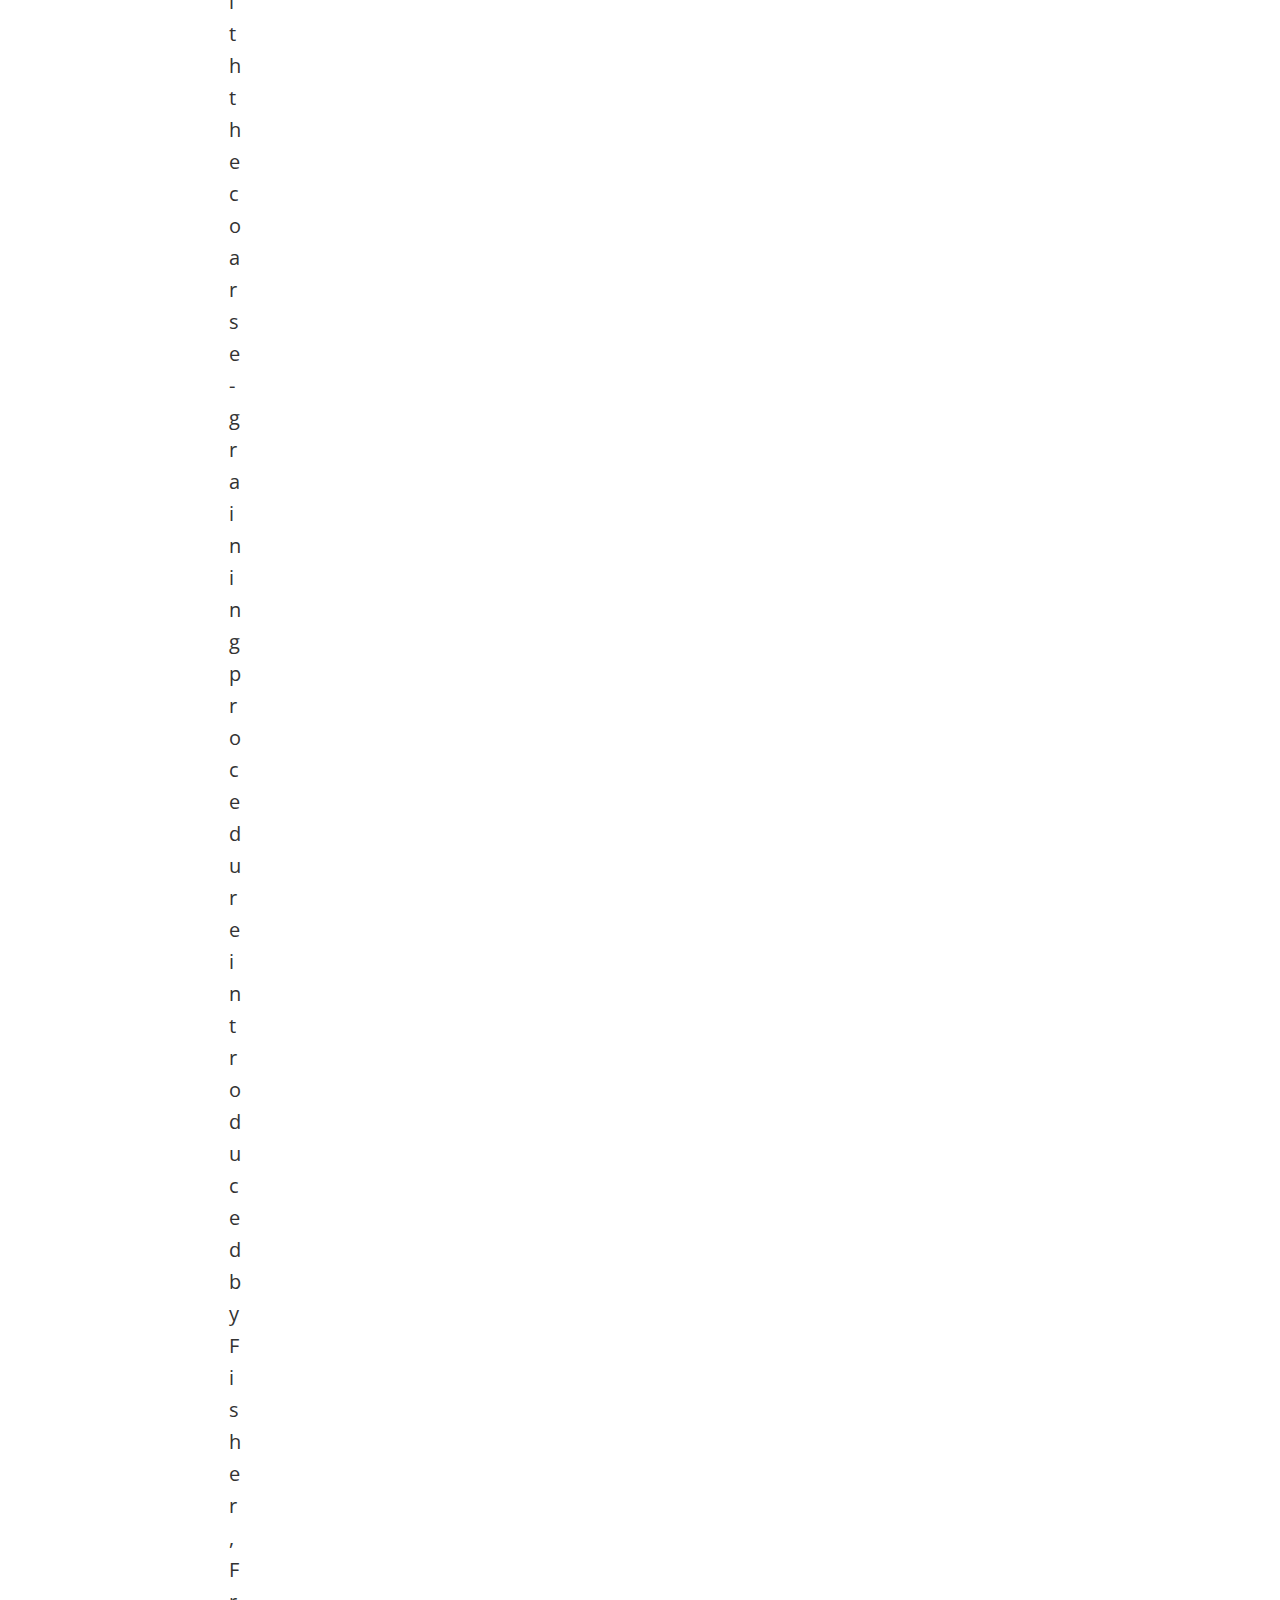
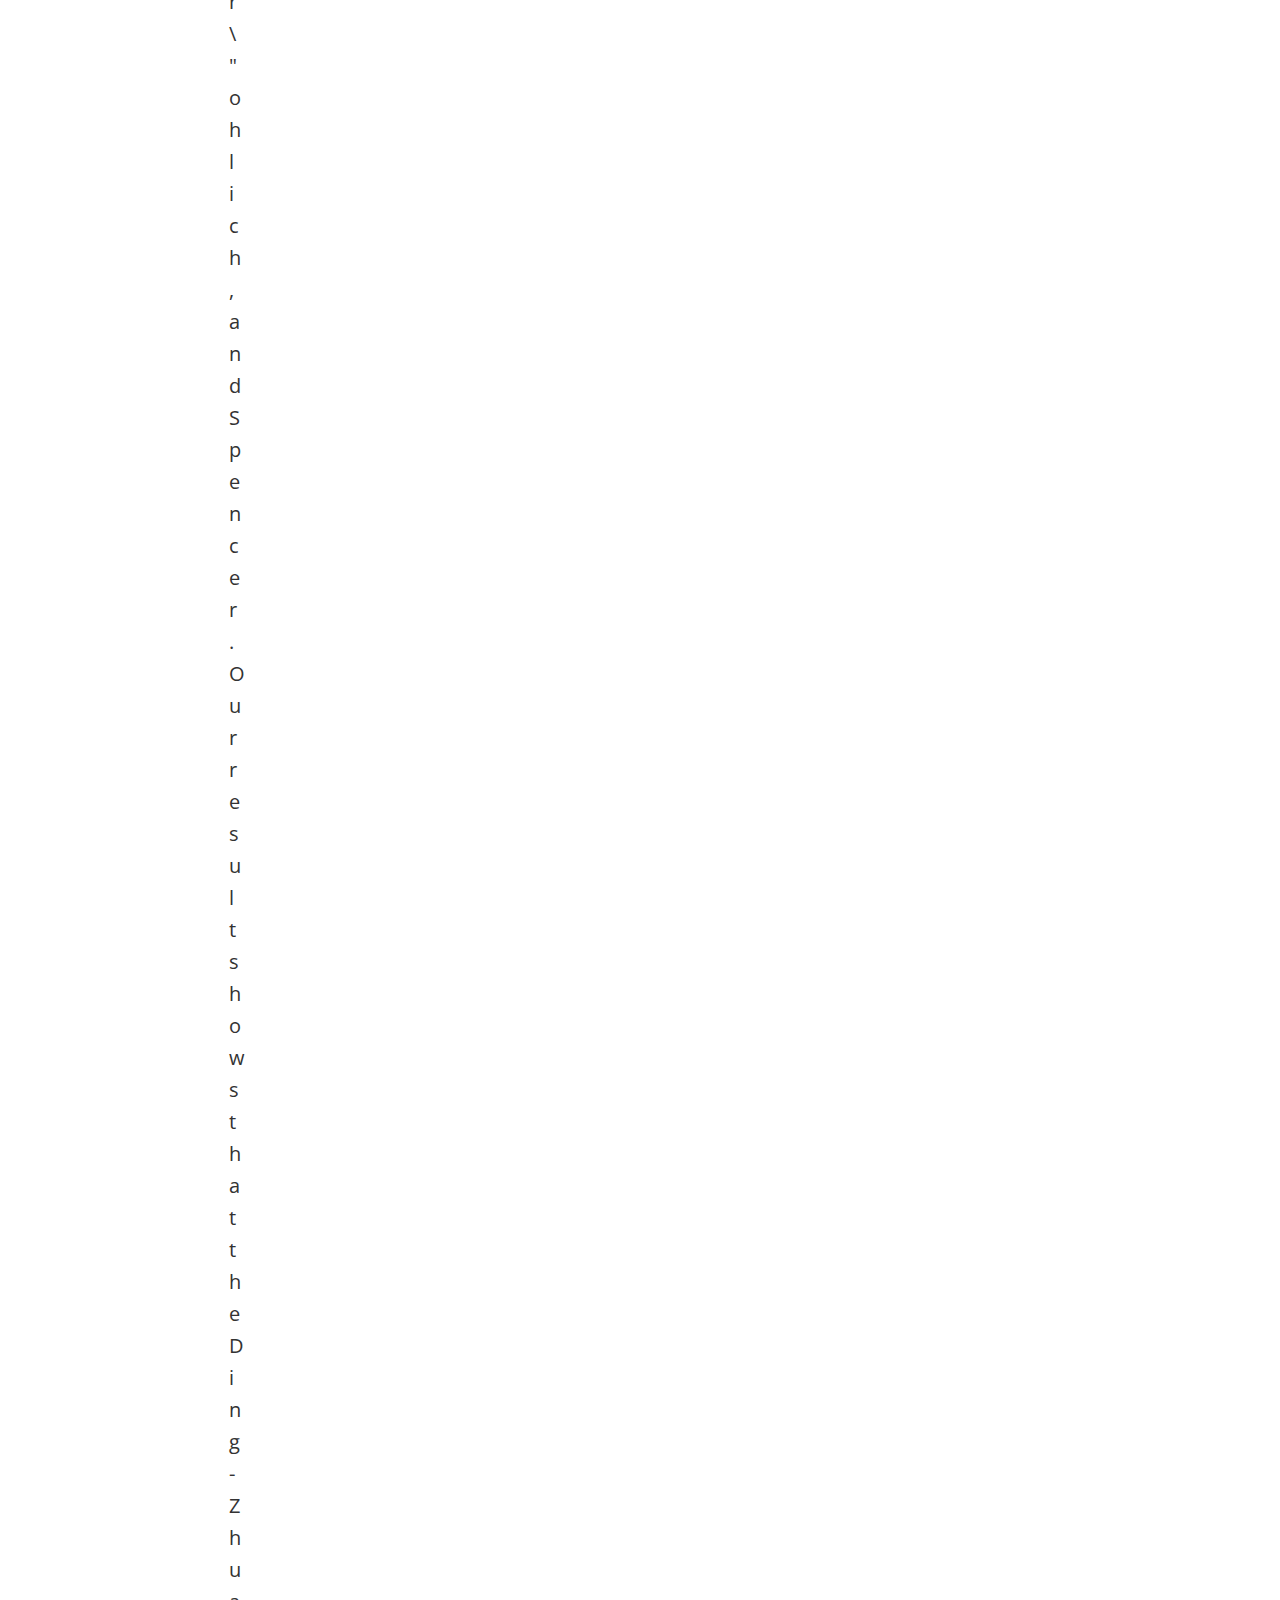
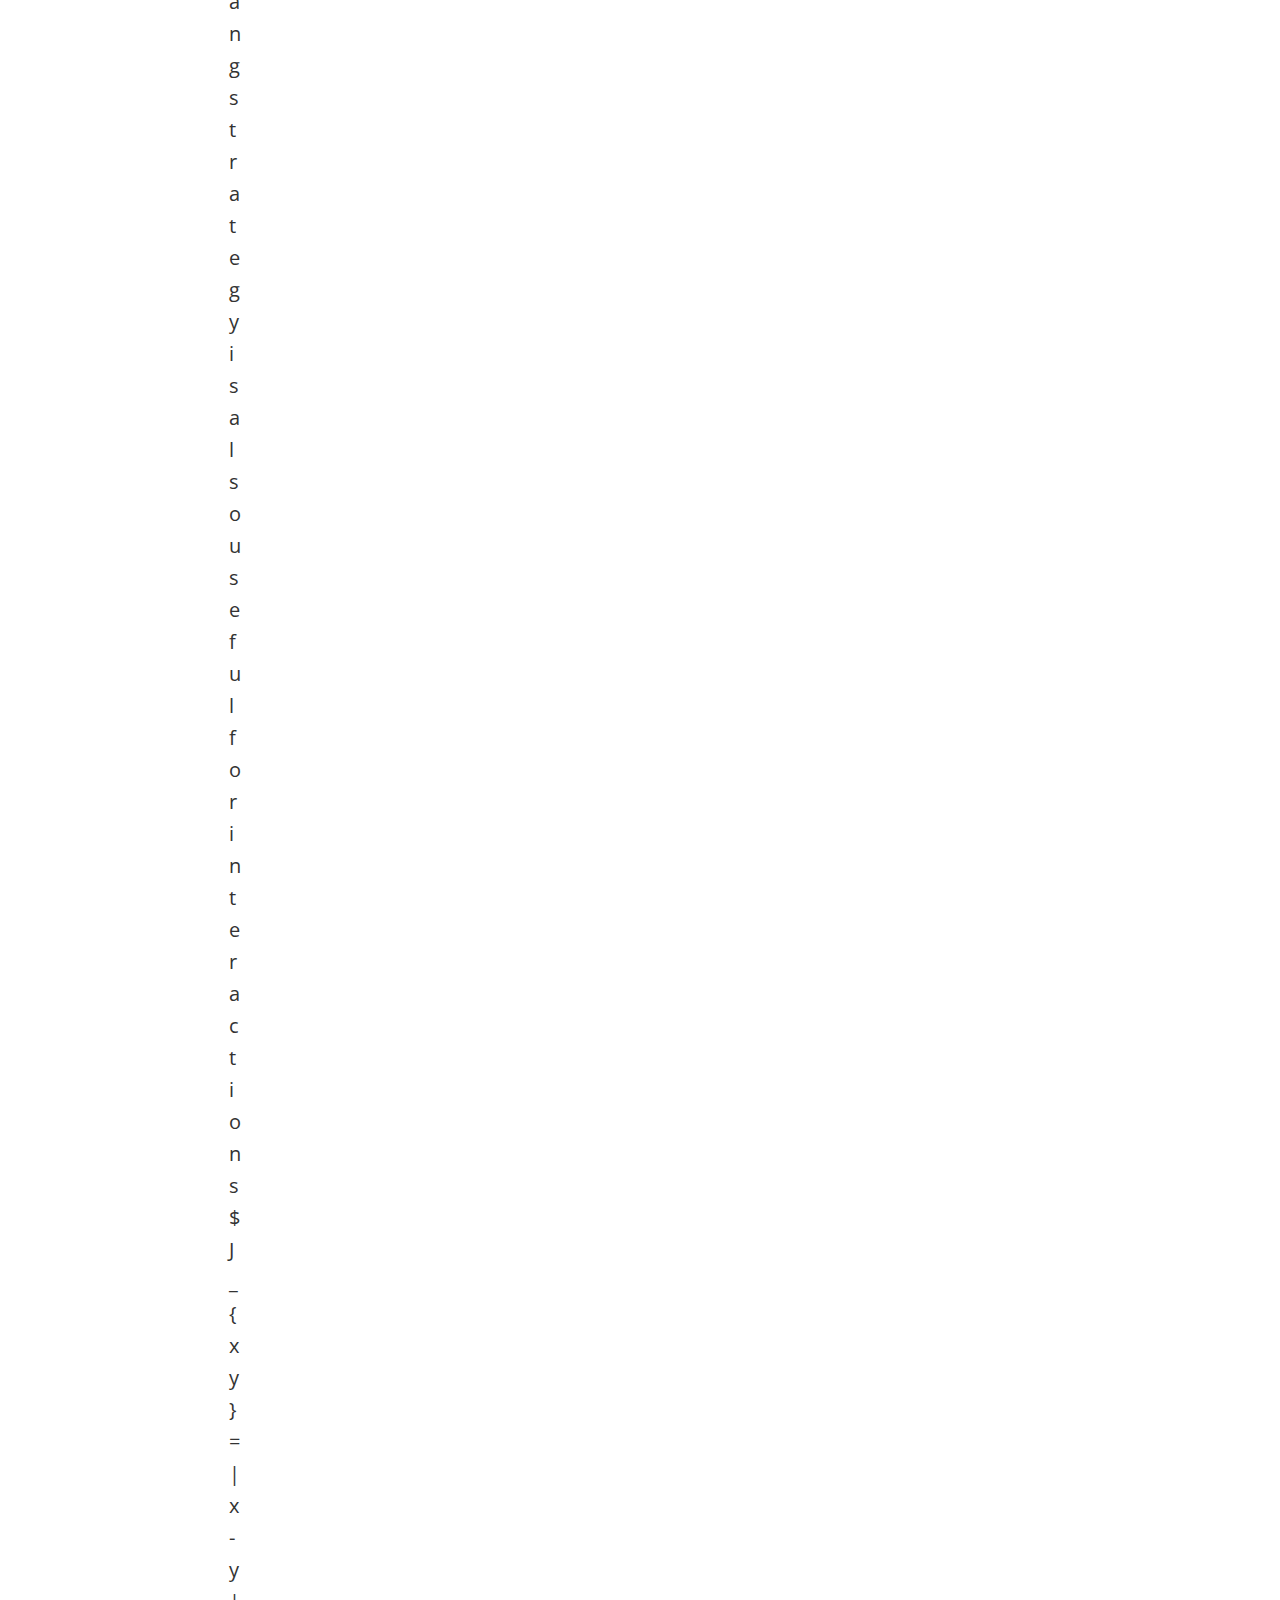
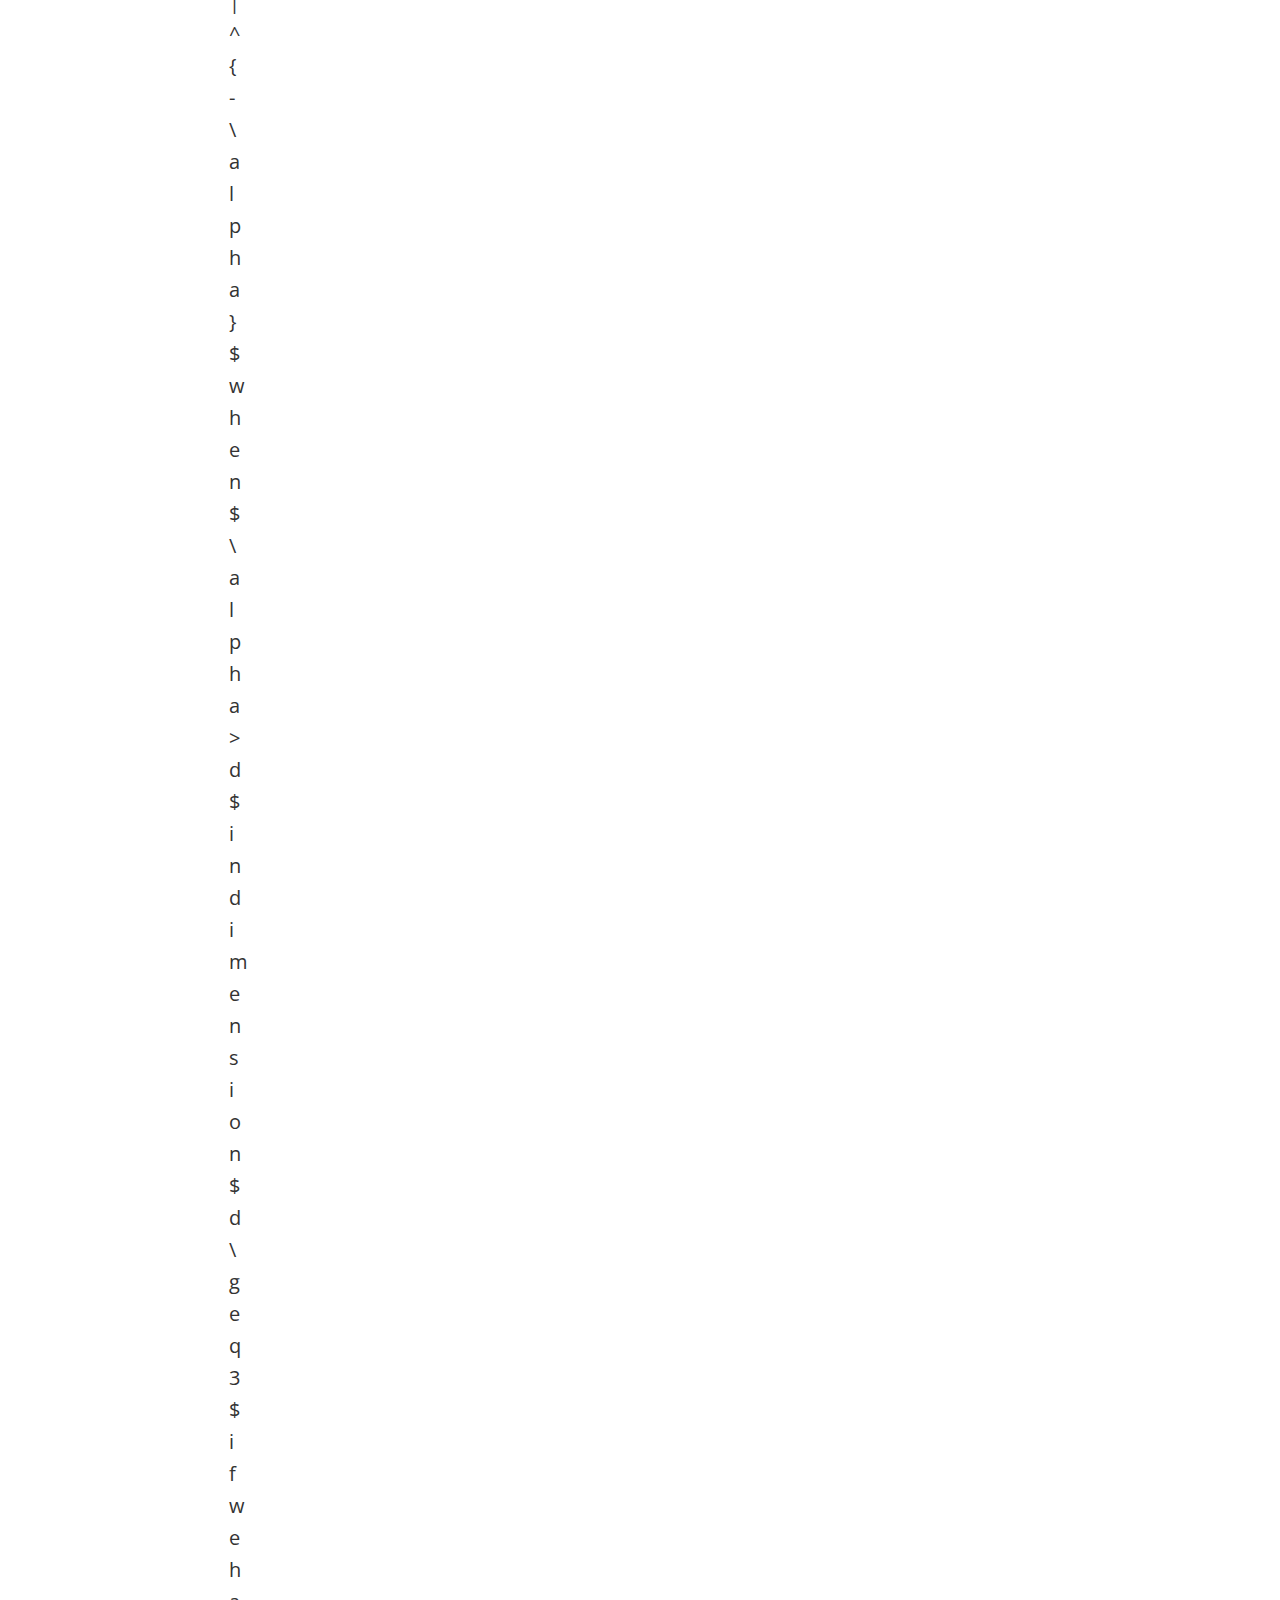
<file: blog/post-5.html>
<!DOCTYPE html>
<html style="font-size: 16px;" lang="pt"><head>
    <meta name="viewport" content="width=device-width, initial-scale=1.0">
    <meta charset="utf-8">
    <meta name="keywords" content="Título da Postagem 1">
    <meta name="description" content="">
    <title>Título da Postagem 6</title>
    <link rel="stylesheet" href="../nicepage.css" media="screen">
<link rel="stylesheet" href="../Research.css" media="screen">
    <script class="u-script" type="text/javascript" src="../jquery-1.9.1.min.js" defer=""></script>
    <script class="u-script" type="text/javascript" src="../nicepage.js" defer=""></script>
    <meta name="generator" content="Nicepage 6.17.1, nicepage.com">
    <link id="u-theme-google-font" rel="stylesheet" href="https://fonts.googleapis.com/css?family=Roboto:100,100i,300,300i,400,400i,500,500i,700,700i,900,900i|Open+Sans:300,300i,400,400i,500,500i,600,600i,700,700i,800,800i">
    
    
    
    
    
    
    
    
    <script type="application/ld+json">{
		"@context": "http://schema.org",
		"@type": "Organization",
		"name": "Homepage"
}</script>
    <meta name="theme-color" content="#1f203a">
  <meta data-intl-tel-input-cdn-path="intlTelInput/"></head>
  <body data-path-to-root="./" data-include-products="false" class="u-body u-xl-mode" data-lang="pt"><header class="u-clearfix u-header u-palette-1-dark-2" id="sec-ab9d" data-animation-name="" data-animation-duration="0" data-animation-delay="0" data-animation-direction=""><div class="u-clearfix u-sheet u-sheet-1">
        <nav class="u-menu u-menu-one-level u-offcanvas u-menu-1">
          <div class="menu-collapse" style="font-weight: 700; text-transform: uppercase; font-size: 1.25rem;">
            <a class="u-button-style u-nav-link" href="#">
              <svg class="u-svg-link" viewBox="0 0 24 24"><use xlink:href="#svg-fdf9"></use></svg>
              <svg class="u-svg-content" version="1.1" id="svg-fdf9" viewBox="0 0 16 16" x="0px" y="0px" xmlns:xlink="http://www.w3.org/1999/xlink" xmlns="http://www.w3.org/2000/svg"><g><rect y="1" width="16" height="2"></rect><rect y="7" width="16" height="2"></rect><rect y="13" width="16" height="2"></rect>
</g></svg>
            </a>
          </div>
          <div class="u-custom-menu u-nav-container">
            <ul class="u-nav u-unstyled u-nav-1"><li class="u-nav-item"><a class="u-button-style u-nav-link" href="../" style="padding: 16px 36px;">Home</a>
</li><li class="u-nav-item"><a class="u-button-style u-nav-link" href="../Research.html" style="padding: 16px 36px;">Research</a>
</li></ul>
          </div>
          <div class="u-custom-menu u-nav-container-collapse">
            <div class="u-black u-container-style u-inner-container-layout u-opacity u-opacity-95 u-sidenav">
              <div class="u-inner-container-layout u-sidenav-overflow">
                <div class="u-menu-close"></div>
                <ul class="u-align-center u-nav u-popupmenu-items u-unstyled u-nav-2"><li class="u-nav-item"><a class="u-button-style u-nav-link" href="../">Home</a>
</li><li class="u-nav-item"><a class="u-button-style u-nav-link" href="../Research.html">Research</a>
</li></ul>
              </div>
            </div>
            <div class="u-black u-menu-overlay u-opacity u-opacity-70"></div>
          </div>
        </nav>
        <p class="u-text u-text-default u-text-1">João Maia Homepage</p>
        <nav class="u-hidden-sm u-hidden-xs u-menu u-menu-hamburger u-offcanvas u-menu-2" data-responsive-from="XL">
          <div class="menu-collapse" style="font-size: 1rem; letter-spacing: 0px; font-weight: 500;">
            <a class="u-button-style u-custom-active-border-color u-custom-active-color u-custom-border u-custom-border-color u-custom-borders u-custom-hover-border-color u-custom-hover-color u-custom-left-right-menu-spacing u-custom-padding-bottom u-custom-text-active-color u-custom-text-color u-custom-text-hover-color u-custom-top-bottom-menu-spacing u-nav-link u-text-active-palette-1-base u-text-hover-palette-2-base u-text-white" href="#">
              <svg class="u-svg-link" viewBox="0 0 24 24"><use xlink:href="#menu-hamburger"></use></svg>
              <svg class="u-svg-content" version="1.1" id="menu-hamburger" viewBox="0 0 16 16" x="0px" y="0px" xmlns:xlink="http://www.w3.org/1999/xlink" xmlns="http://www.w3.org/2000/svg"><g><rect y="1" width="16" height="2"></rect><rect y="7" width="16" height="2"></rect><rect y="13" width="16" height="2"></rect>
</g></svg>
            </a>
          </div>
          <div class="u-custom-menu u-nav-container">
            <ul class="u-nav u-spacing-2 u-unstyled u-nav-3"><li class="u-nav-item"><a class="u-active-grey-5 u-border-active-palette-1-base u-border-hover-palette-1-base u-button-style u-hover-grey-10 u-nav-link u-text-active-palette-3-base u-text-hover-palette-3-base u-text-palette-3-base" href="../" style="padding: 10px 20px;">About Me</a>
</li><li class="u-nav-item"><a class="u-active-grey-5 u-border-active-palette-1-base u-border-hover-palette-1-base u-button-style u-hover-grey-10 u-nav-link u-text-active-palette-3-base u-text-hover-palette-3-base u-text-palette-3-base" href="../Research.html" style="padding: 10px 20px;">Research</a>
</li></ul>
          </div>
          <div class="u-custom-menu u-nav-container-collapse">
            <div class="u-black u-container-style u-inner-container-layout u-opacity u-opacity-95 u-sidenav">
              <div class="u-inner-container-layout u-sidenav-overflow">
                <div class="u-menu-close"></div>
                <ul class="u-align-center u-nav u-popupmenu-items u-unstyled u-nav-4"><li class="u-nav-item"><a class="u-button-style u-nav-link" href="../" style="padding-top: 30px; padding-bottom: 30px;">About Me</a>
</li><li class="u-nav-item"><a class="u-button-style u-nav-link" href="../Research.html" style="padding-top: 30px; padding-bottom: 30px;">Research</a>
</li></ul>
              </div>
            </div>
            <div class="u-black u-menu-overlay u-opacity u-opacity-70"></div>
          </div>
        </nav>
      </div></header>
    <section class="u-align-center u-clearfix u-container-align-center u-grey-5 u-section-1" id="sec-bbbe">
      <div class="u-clearfix u-sheet u-sheet-1">
        <h1 class="u-align-center u-custom-font u-font-abril-fatface u-text u-text-default u-text-1">RESEARCH</h1>
      </div>
    </section>
    <section class="u-clearfix u-section-2" id="sec-a005">
      <div class="u-clearfix u-sheet u-sheet-1">
        <h1 class="u-align-center u-custom-font u-font-abril-fatface u-text u-text-1">
          <a href="../Research.html#sec-b827" class="u-active-none u-border-none u-btn u-button-link u-button-style u-hover-none u-none u-text-palette-1-base u-btn-1">TALKS </a>| <a href="../Research.html#carousel_69f5" class="u-active-none u-border-none u-btn u-button-link u-button-style u-hover-none u-none u-text-palette-1-base u-btn-2">PREPRINTS</a> | <a href="../Research.html#carousel_9968" class="u-active-none u-border-none u-btn u-button-link u-button-style u-hover-none u-none u-text-palette-1-base u-btn-3">PUBLICATIONS</a> | <a href="../Research.html#carousel_9103" class="u-active-none u-border-none u-btn u-button-link u-button-style u-hover-none u-none u-text-palette-1-base u-btn-4">LIST OF CO-AUTHORS</a>
        </h1>
      </div>
    </section>
    <section class="u-align-center u-clearfix u-container-align-center u-section-3" id="sec-b827">
      <div class="u-clearfix u-sheet u-sheet-1">
        <div class="u-align-center u-border-2 u-border-grey-dark-1 u-line u-line-horizontal u-line-1"></div>
        <h5 class="u-text u-text-default u-text-1">TALKS</h5>
        <p class="u-align-left u-large-text u-text u-text-variant u-text-2">
          <span class="u-text-grey-80" style="font-weight: 700; font-size: 1.25rem;"> Interfaces Between Quantum and Classical Statistical Mechanic&nbsp; &nbsp;&nbsp;</span>
          <span class="u-text-grey-80">
            <br>
          </span>
          <span class="u-text-grey-40" style="font-size: 1rem;">Institute of Mathematics and Statistics - USP, Brazil |2023</span>
          <span style="font-size: 1rem;">
            <br>
          </span>
          <br>
          <span class="u-text-grey-80" style="font-size: 1.25rem; font-weight: 700;">Probability Seminar Series&nbsp; &nbsp; &nbsp; &nbsp; &nbsp; &nbsp; &nbsp;&nbsp;</span>
          <br>
          <span class="u-text-grey-40" style="font-size: 1rem;">Peking University, Peking, China | 2023</span>
          <br>
          <br>
          <span class="u-text-grey-80" style="font-size: 1.25rem; font-weight: 700;">Spring Probability Seminar Series&nbsp;</span>
          <br>
          <span class="u-text-grey-40" style="font-size: 1rem;">NYU Shanghai, Shanghai, China | 2023</span>
        </p>
      </div>
    </section>
    <section class="u-align-center u-clearfix u-section-4" id="carousel_69f5">
      <div class="u-clearfix u-sheet u-sheet-1">
        <div class="u-align-center u-border-2 u-border-grey-dark-1 u-line u-line-horizontal u-line-1"></div>
        <h5 class="u-text u-text-default u-text-1"> PREPRINTS</h5>
        <div class="u-expanded-width-sm u-expanded-width-xs u-list u-list-1">
          <div class="u-repeater u-repeater-1">
            <div class="u-container-style u-list-item u-repeater-item">
              <div class="u-container-layout u-similar-container u-container-layout-1">
                <a href="#" class="u-border-2 u-border-hover-palette-1-base u-border-palette-1-base u-btn u-button-style u-custom-item u-hover-palette-1-base u-btn-1">Abstract </a>
                <p class="u-align-left u-custom-item u-large-text u-text u-text-variant u-text-2">
                  <a class="u-active-none u-border-none u-btn u-button-link u-button-style u-hover-none u-none u-text-palette-1-base u-btn-2" data-href="#">
                    <span class="u-text-grey-80" style="font-weight: 700; font-size: 1.25rem;"> 1. Affonso, L., Bissacot, R. and Maia, J., ​Phase Transitions in Multidimensional Long-Range Random Field Ising Models. arXiv preprint arXiv:2307.14150.&nbsp; 2024&nbsp;&nbsp;</span>
                    <br>
                  </a>
                </p>
                <a href="https://arxiv.org/abs/2307.14150" class="u-border-2 u-border-hover-palette-1-base u-border-palette-1-base u-btn u-button-style u-custom-item u-hover-palette-1-base u-btn-3" target="_blank"> arXiv </a>
                <p class="u-align-justify u-custom-item u-large-text u-text u-text-grey-80 u-text-variant u-text-3">We extend a recent argument by Ding and Zhuang from nearest-neighbor to long-range interactions and prove the phase transition in a class of ferromagnetic random field Ising mo-dels. Our proof combines a generalization of Fr\"ohlich-Spencer contours to the multidimensional setting, proposed by two of us, with the coarse-graining procedure introduced by Fisher, Fr\"ohlich, and Spencer. Our result shows that the Ding-Zhuang strategy is also useful for interactions $J_{xy}=|x-y|^{- \alpha}$ when $\alpha &gt; d$ in dimension $d\geq 3$ if we have a suitable system of contours, yielding an alternative approach that does not use the Renormalization Group Method (RGM), since Bricmont and Kupiainen suggested that the RGM should also work on this generality. We can consider i​.i.d. random fields with Gaussian or Bernoulli distributions. </p>
              </div>
            </div>
            <div class="u-container-style u-list-item u-repeater-item">
              <div class="u-container-layout u-similar-container u-container-layout-2">
                <a href="#" class="u-border-2 u-border-hover-palette-1-base u-border-palette-1-base u-btn u-button-style u-custom-item u-hover-palette-1-base u-btn-4">Abstract </a>
                <p class="u-align-left u-custom-item u-large-text u-text u-text-variant u-text-4">
                  <a class="u-active-none u-border-none u-btn u-button-link u-button-style u-hover-none u-none u-text-palette-1-base u-btn-2" data-href="#">
                    <span class="u-text-grey-80" style="font-weight: 700; font-size: 1.25rem;"></span>2. Bissacot, R. and Maia, J., Phase Transitions in the semi-infinite Ising model with a decaying field. arXiv preprint arXiv:2311.18058. 2023&nbsp;<br>
                  </a>
                </p>
                <a href="https://arxiv.org/abs/2307.14150" class="u-border-2 u-border-hover-palette-1-base u-border-palette-1-base u-btn u-button-style u-custom-item u-hover-palette-1-base u-btn-6" target="_blank"> arXiv </a>
                <p class="u-align-justify u-custom-item u-large-text u-text u-text-grey-80 u-text-variant u-text-5"> We study the semi-infinite Ising model with an external field $h_i = \lambda |i_d|^{-\delta}$, $\lambda$ is the wall influence, and $\delta&gt;0$. This external field decays as it gets further away from the wall. We are able to show that when $\delta&gt;1$ and $\beta &gt; \beta_c(d)$, there exists a critical value $0&lt; \lambda_c:=\lambda_c(\delta,\beta)$ such that, for $\lambda&lt;\lambda_c$ there is phase transition and for $\lambda&gt;\lambda_c$ we have uniqueness of the Gibbs state. In addition, when $\delta&lt;1$ we have only one Gibbs state for any positive $\beta$ and $\lambda$.</p>
              </div>
            </div>
          </div>
        </div>
      </div>
    </section>
    <section class="u-align-center u-clearfix u-section-5" id="carousel_9968">
      <div class="u-clearfix u-sheet u-valign-bottom-xl u-sheet-1">
        <div class="u-align-center u-border-2 u-border-grey-dark-1 u-line u-line-horizontal u-line-1"></div>
        <h5 class="u-text u-text-default u-text-1"> pUBLICATIONS</h5>
        <p class="u-align-left u-custom-item u-large-text u-text u-text-variant u-text-2">
          <a class="u-active-none u-border-none u-btn u-button-link u-button-style u-hover-none u-none u-text-palette-1-base u-btn-1" data-href="#">
            <span class="u-text-grey-80" style="font-weight: 700; font-size: 1.25rem;"> 1</span>. Maia, J., Phase Transitions in Ising models: the Semi-infinite with decaying field and the Random Field Long-range&nbsp;(Ph.D. Thesis). 2024<br>
          </a>
        </p>
        <a href="https://arxiv.org/abs/2307.14150" class="u-border-2 u-border-hover-palette-1-base u-border-palette-1-base u-btn u-button-style u-custom-item u-hover-palette-1-base u-btn-2" target="_blank"> arXiv </a>
        <a href="#" class="u-border-2 u-border-hover-palette-1-base u-border-palette-1-base u-btn u-button-style u-custom-item u-hover-palette-1-base u-btn-3">Abstract </a>
        <p class="u-align-justify u-custom-item u-large-text u-text u-text-grey-80 u-text-variant u-text-3"> In this thesis, we present results on phase transition for two models: the semi-infinite Ising model with a decaying field, and the long-range Ising model with a random field. <br>
          <br>We study the semi-infinite Ising model with an external field $h_i = \lambda |i_d|^{-\delta}$, $\lambda$ is the wall influence, and $\delta&gt;0$. This external field decays as it gets further away from the wall. We are able to show that when $\delta&gt;1$ and $\beta &gt; \beta_c(d)$, there exists a critical value $0&lt; \lambda_c:=\lambda_c(\delta,\beta)$ such that, for $\lambda&lt;\lambda_c$ there is phase transition and for $\lambda&gt;\lambda_c$ we have uniqueness of the Gibbs state. In addition, when $\delta&lt;1$ we have only one Gibbs state for any positive $\beta$ and $\lambda$.<br>
          <br>For the model with a random field, we extend the recent argument by Ding and Zhuang from nearest-neighbor to long-range interactions and prove the phase transition in the class of ferromagnetic random field Ising models. Our proof combines a generalization of Fr\"ohlich-Spencer contours to the multidimensional setting proposed by Affonso, Bissacot, Endo and Handa, with the coarse-graining procedure introduced by Fisher, Fr\"ohlich, and Spencer. Our result shows that the Ding-Zhuang strategy is also useful for interactions $J_{xy}=|x-y|^{- \alpha}$ when $\alpha &gt; d$ in dimension $d\geq 3$ if we have a suitable system of contours, yielding an alternative proof that does not use the Renormalization Group Method (RGM), since Bricmont and Kupiainen claimed that the RGM should also work on this generality. We can consider i.i.d. random fields with Gaussian or Bernoulli distributions.&nbsp;
        </p>
      </div>
    </section>
    <section class="u-align-center u-clearfix u-container-align-center u-section-6" id="carousel_9103">
      <div class="u-clearfix u-sheet u-sheet-1">
        <div class="u-align-center u-border-2 u-border-grey-dark-1 u-line u-line-horizontal u-line-1"></div>
        <h5 class="u-text u-text-default u-text-1"> LIST OF CO-AUTHORS</h5>
        <p class="u-align-left u-large-text u-text u-text-variant u-text-2">
          <span class="u-text-grey-80">
            <a href="https://sites.google.com/site/matbissacot/" class="u-active-none u-border-none u-btn u-button-link u-button-style u-hover-none u-none u-text-palette-1-base u-btn-1" target="_blank">
              <span style="font-size: 24px;"><b>Rodrigo Bissacot</b>
              </span>
              <br>
            </a>
          </span>
          <span class="u-text-grey-40" style="font-size: 1rem;">Institute of Mathematics and Statistics - USP, Brazil</span>
          <span style="font-size: 1rem;">
            <br>
          </span>
          <br>
          <span class="u-text-grey-80" style="font-size: 1.5rem; font-weight: 700;">
            <a href="https://sites.google.com/view/lucas-affonso/home?authuser=0" class="u-active-none u-border-none u-btn u-button-link u-button-style u-hover-none u-none u-text-palette-1-base u-btn-2">Lucas Affonso&nbsp;</a>
          </span>
          <br>
          <span class="u-text-grey-40" style="font-size: 1rem;"></span>
          <span class="u-text-grey-40" style="font-size: 1rem;">Institute of Mathematics and Statistics - USP, Brazil<br>
          </span>
          <br>
        </p>
      </div>
    </section>
    
    
    
    <footer class="u-align-center u-clearfix u-container-align-center u-footer u-palette-1-dark-2 u-footer" id="sec-0f65"><div class="u-clearfix u-sheet u-sheet-1"></div></footer>
    <section class="u-backlink u-clearfix u-grey-80">
      <p class="u-text">
        <span>This site was created with the </span>
        <a class="u-link" href="https://nicepage.com/" target="_blank" rel="nofollow">
          <span>Nicepage</span>
        </a>
      </p>
    </section>
  
</body></html>
</file>
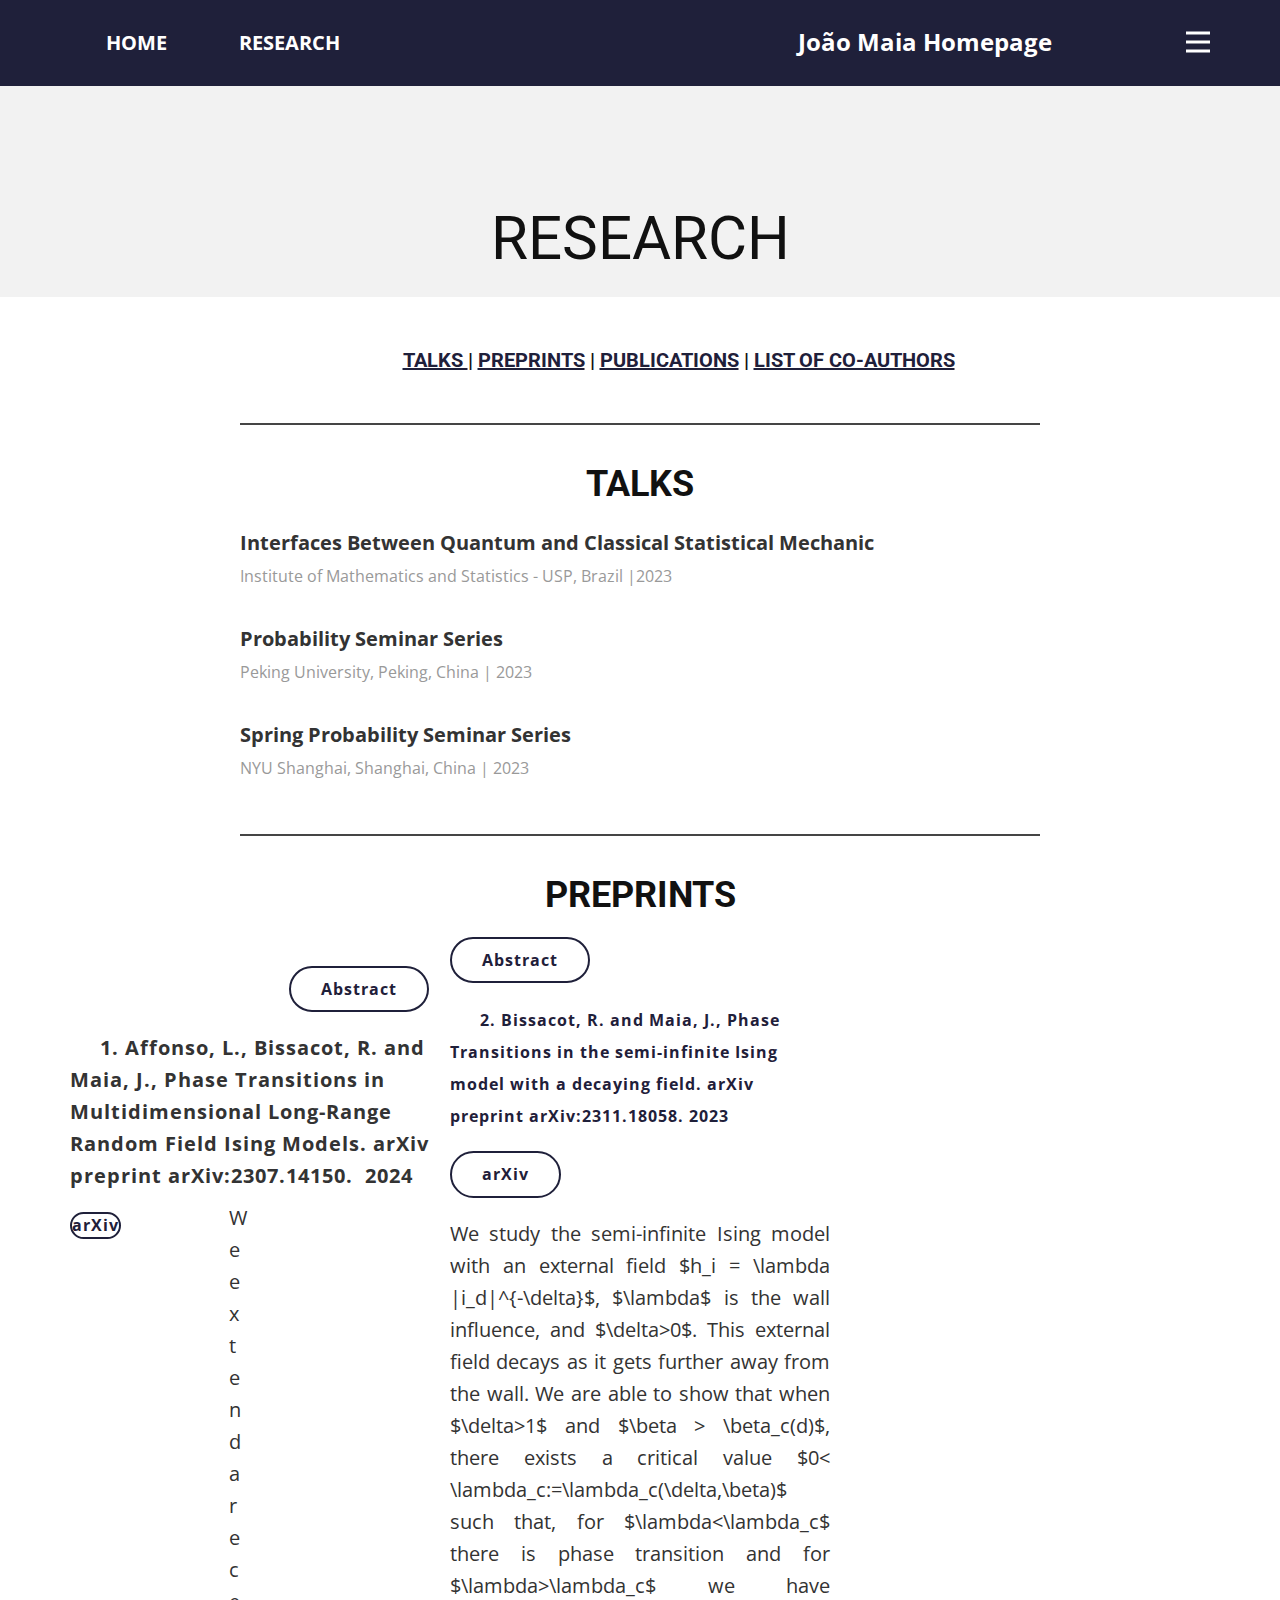
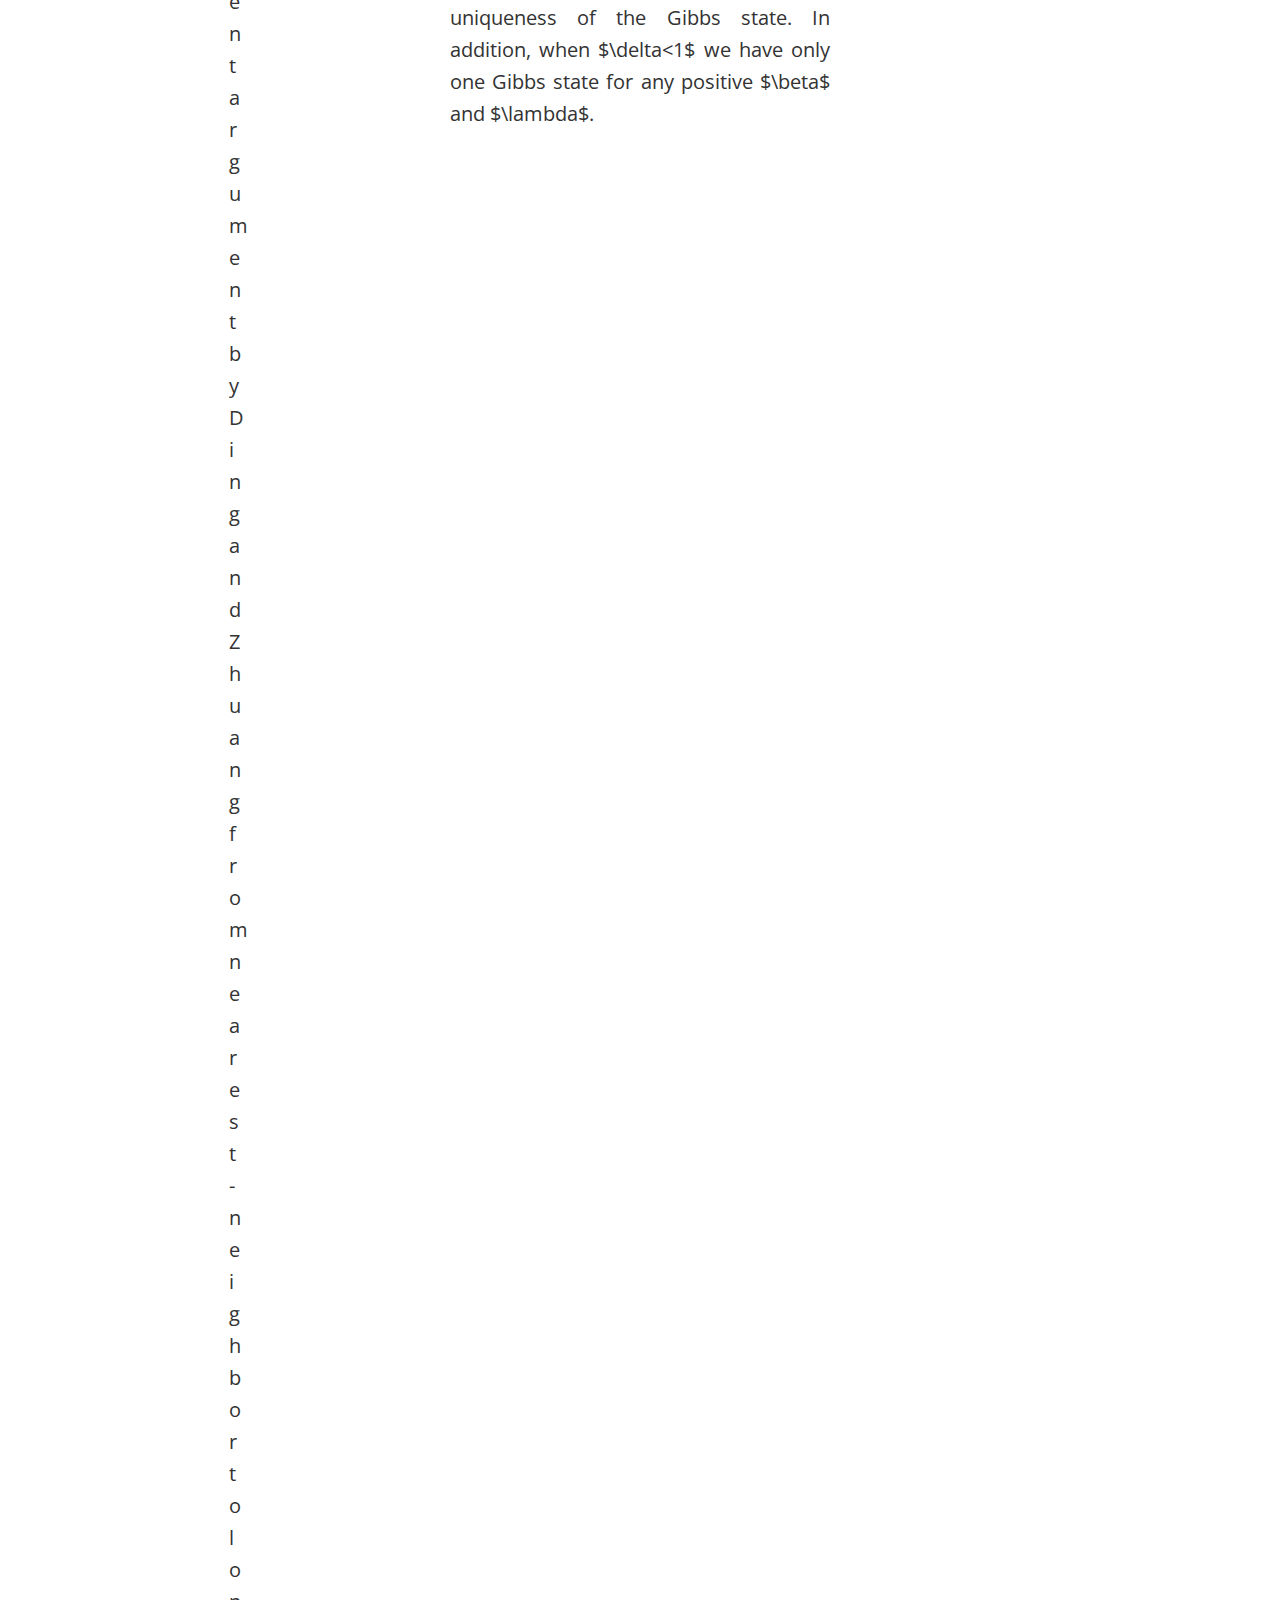
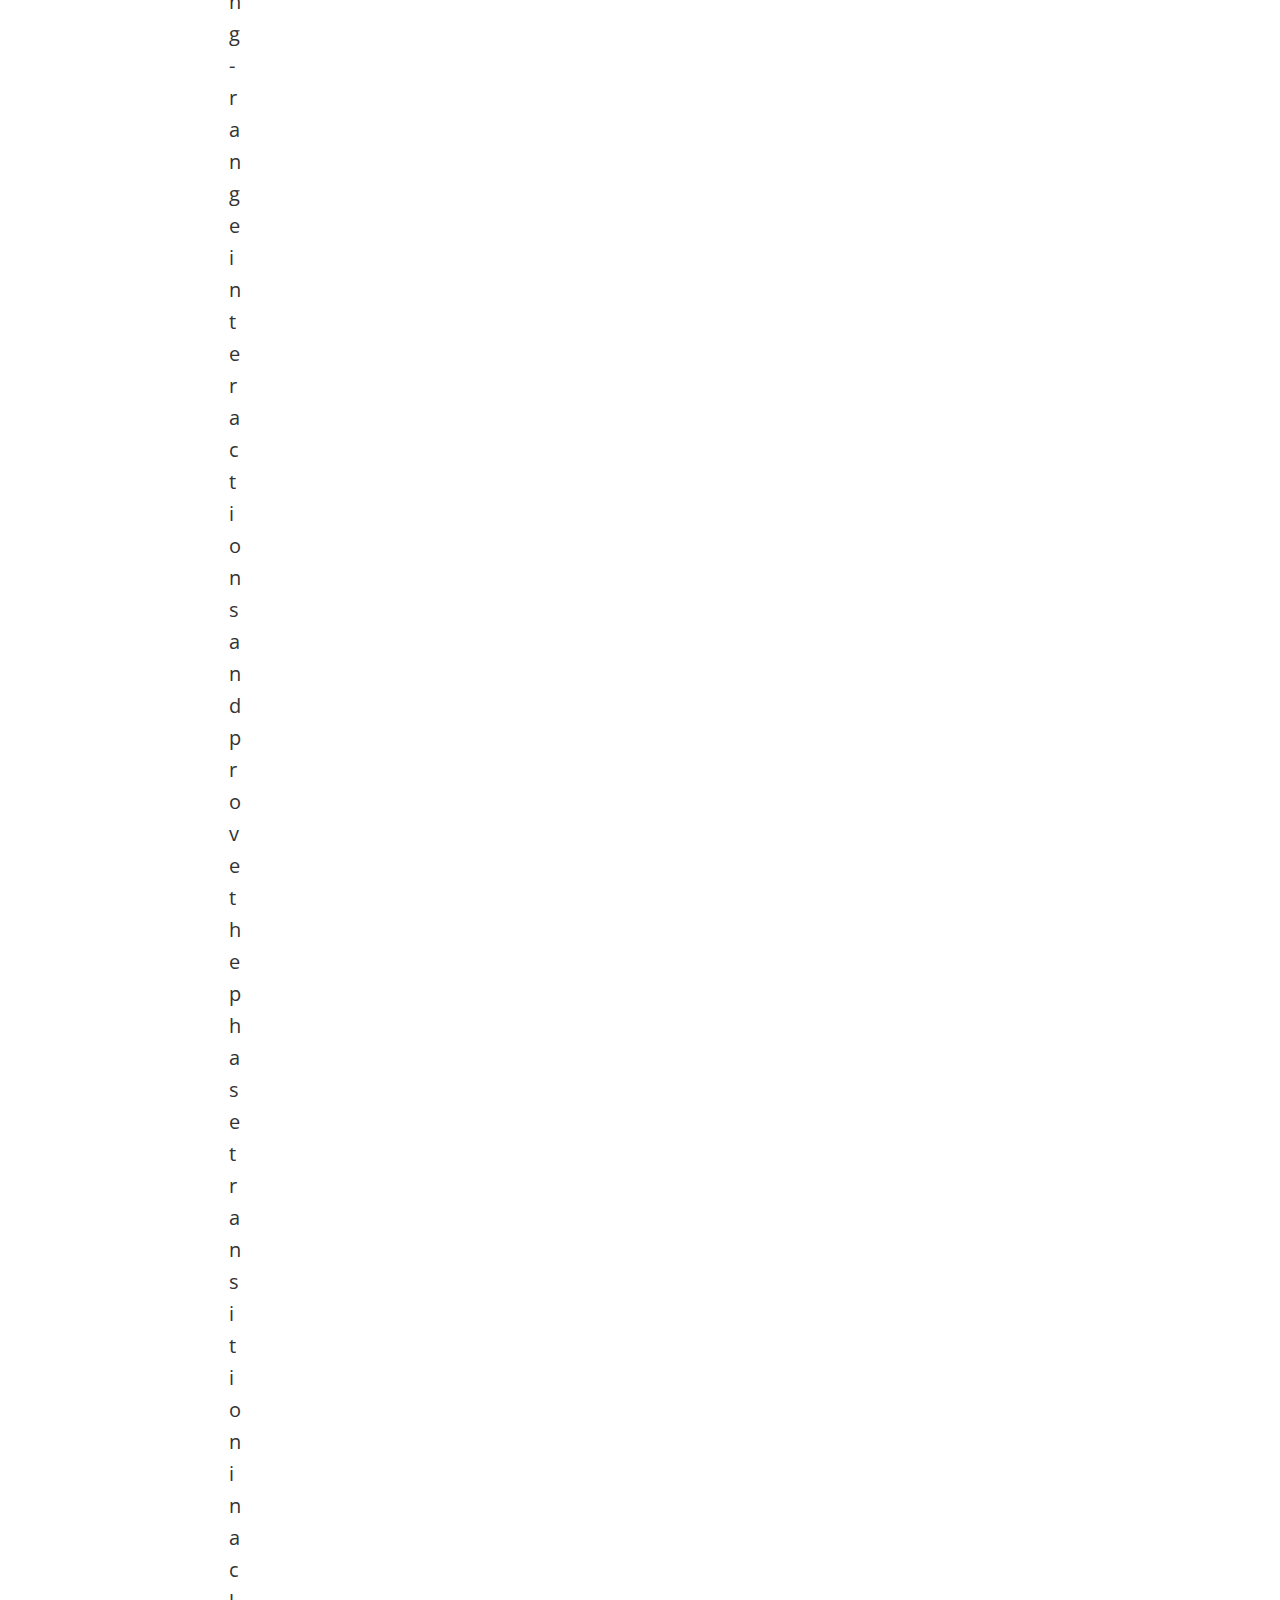
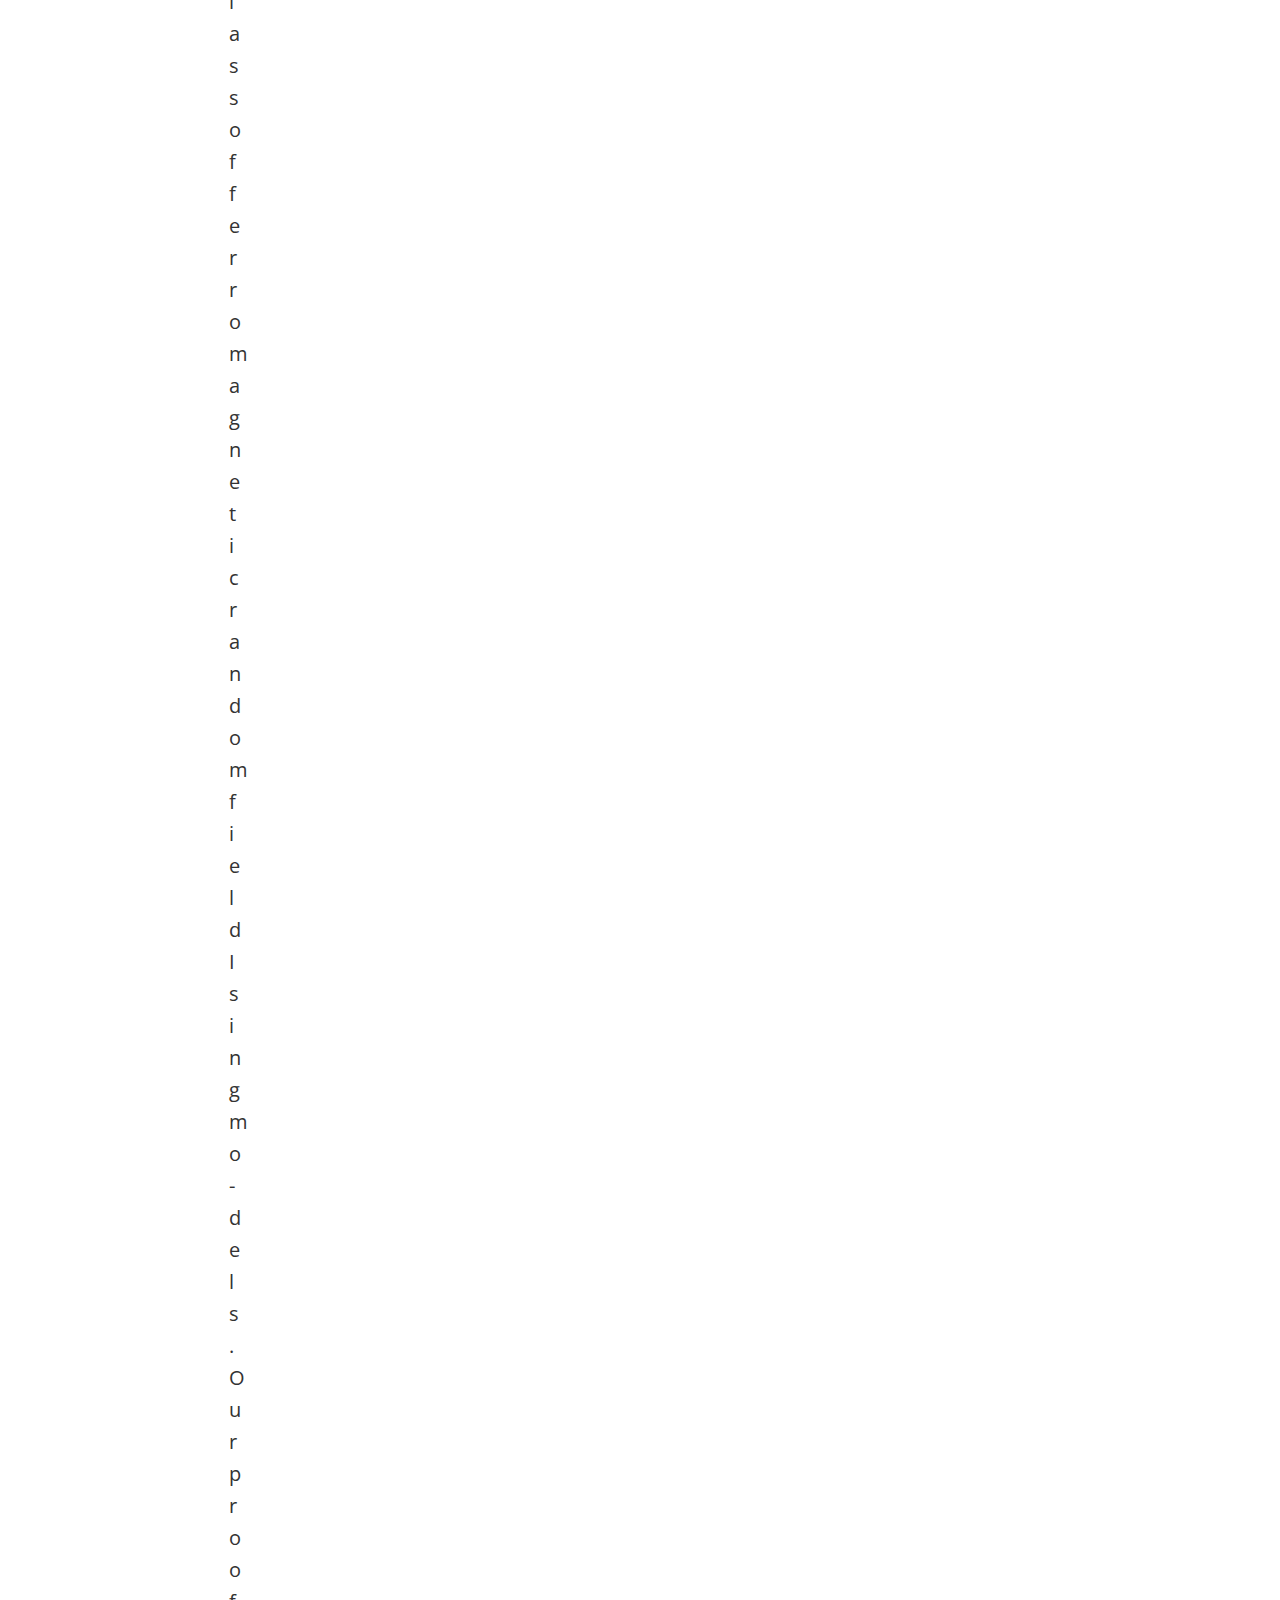
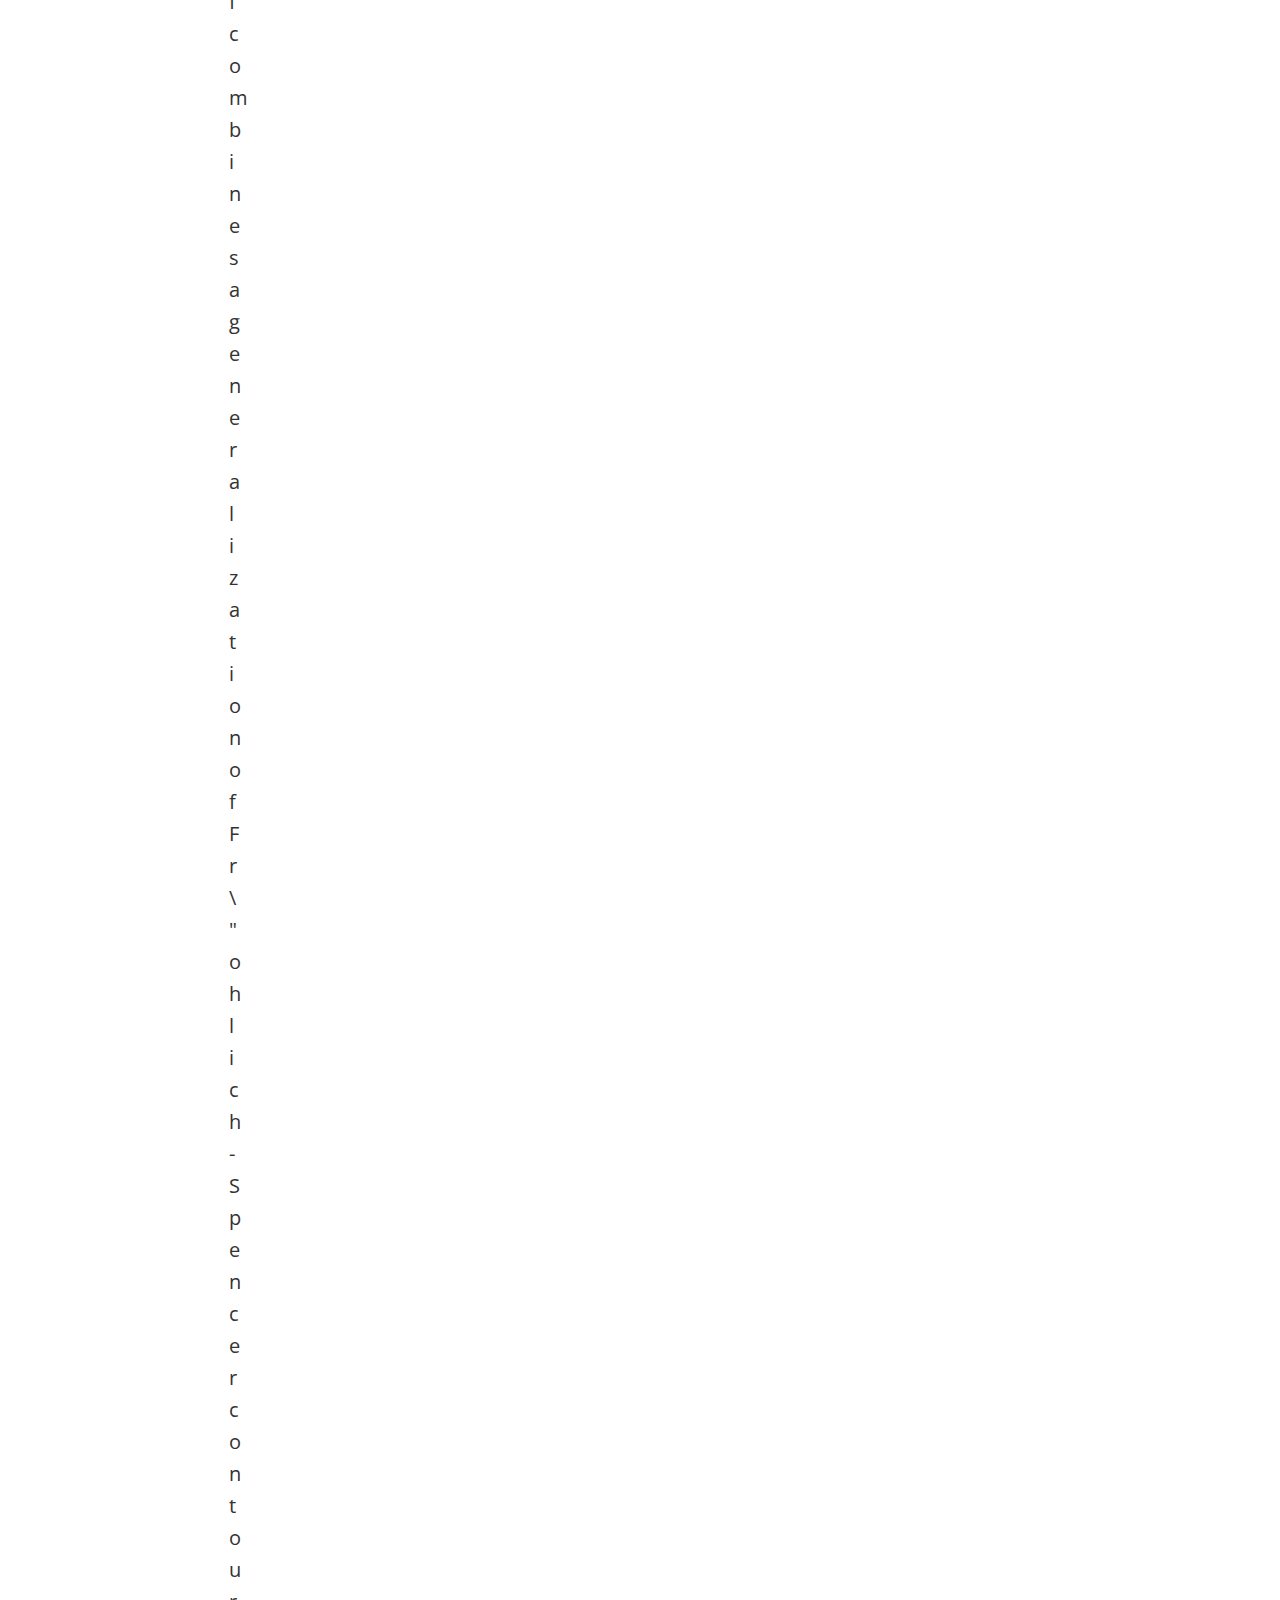
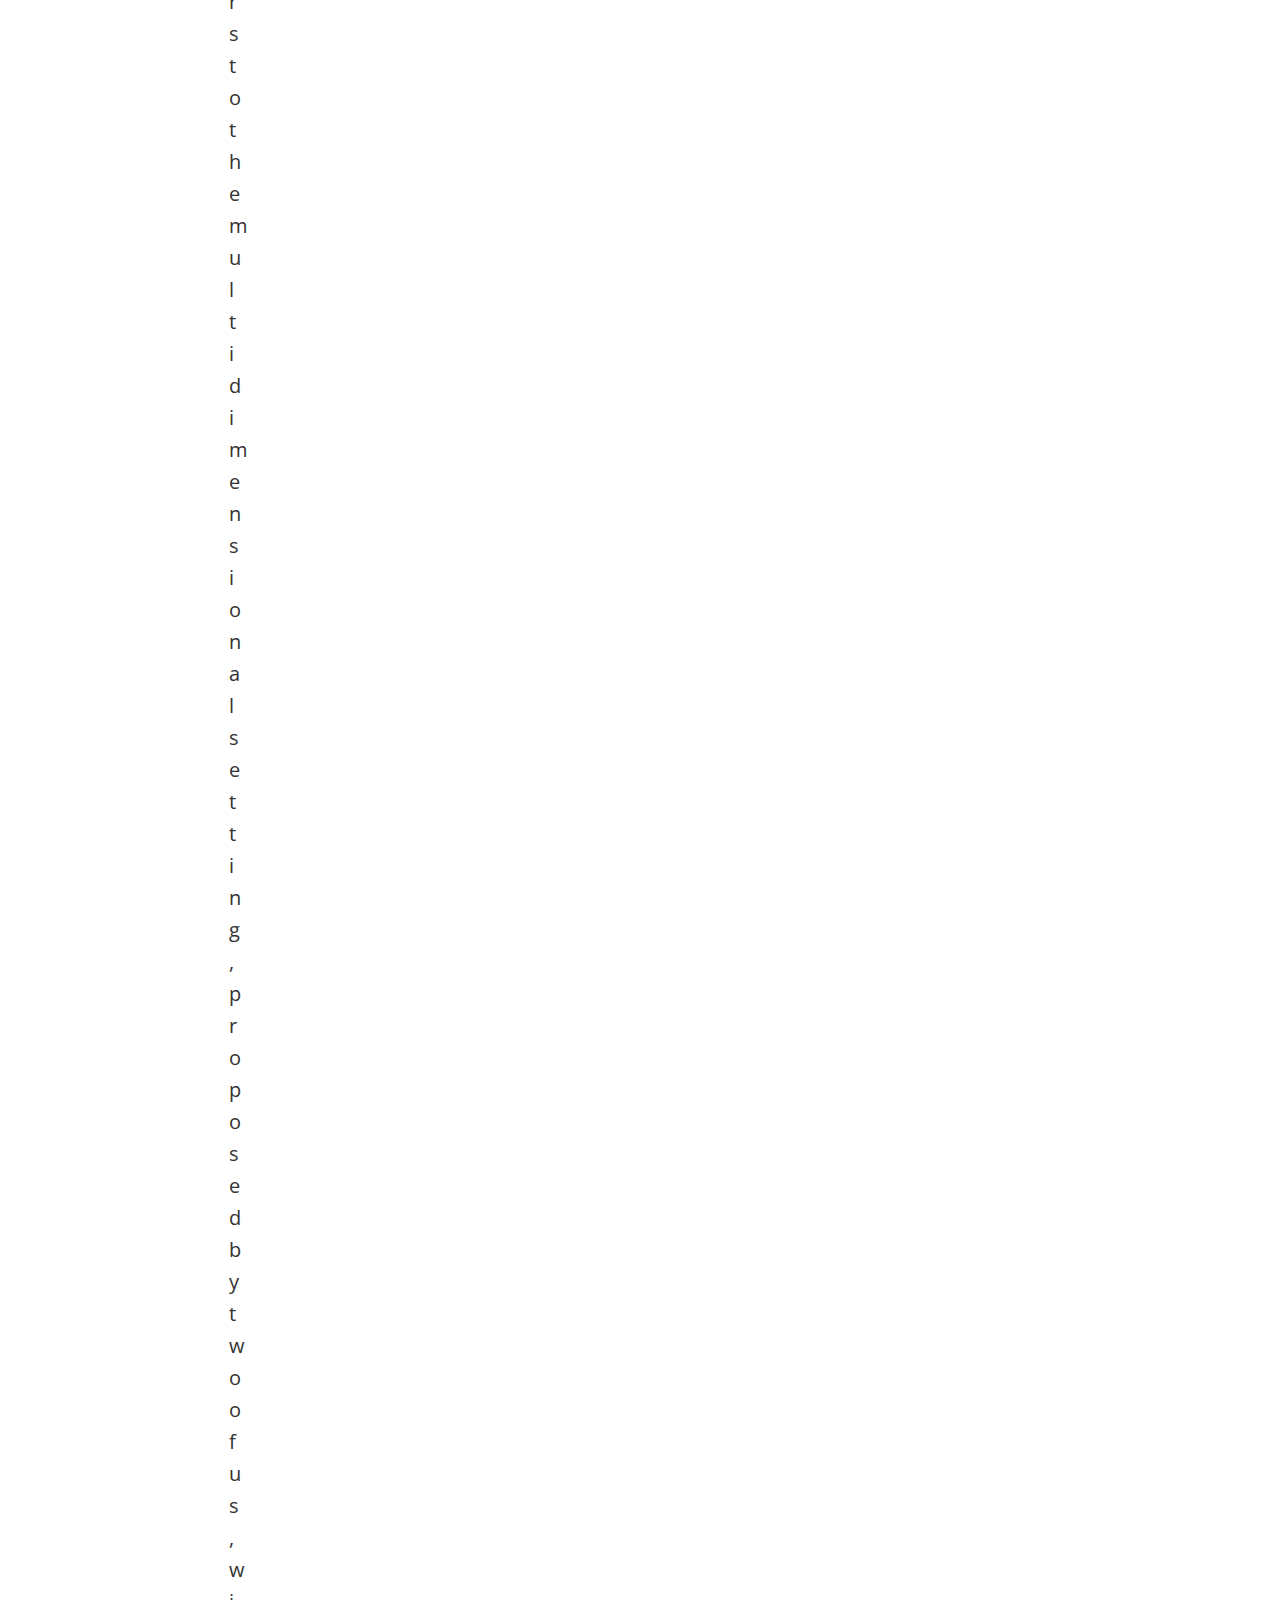
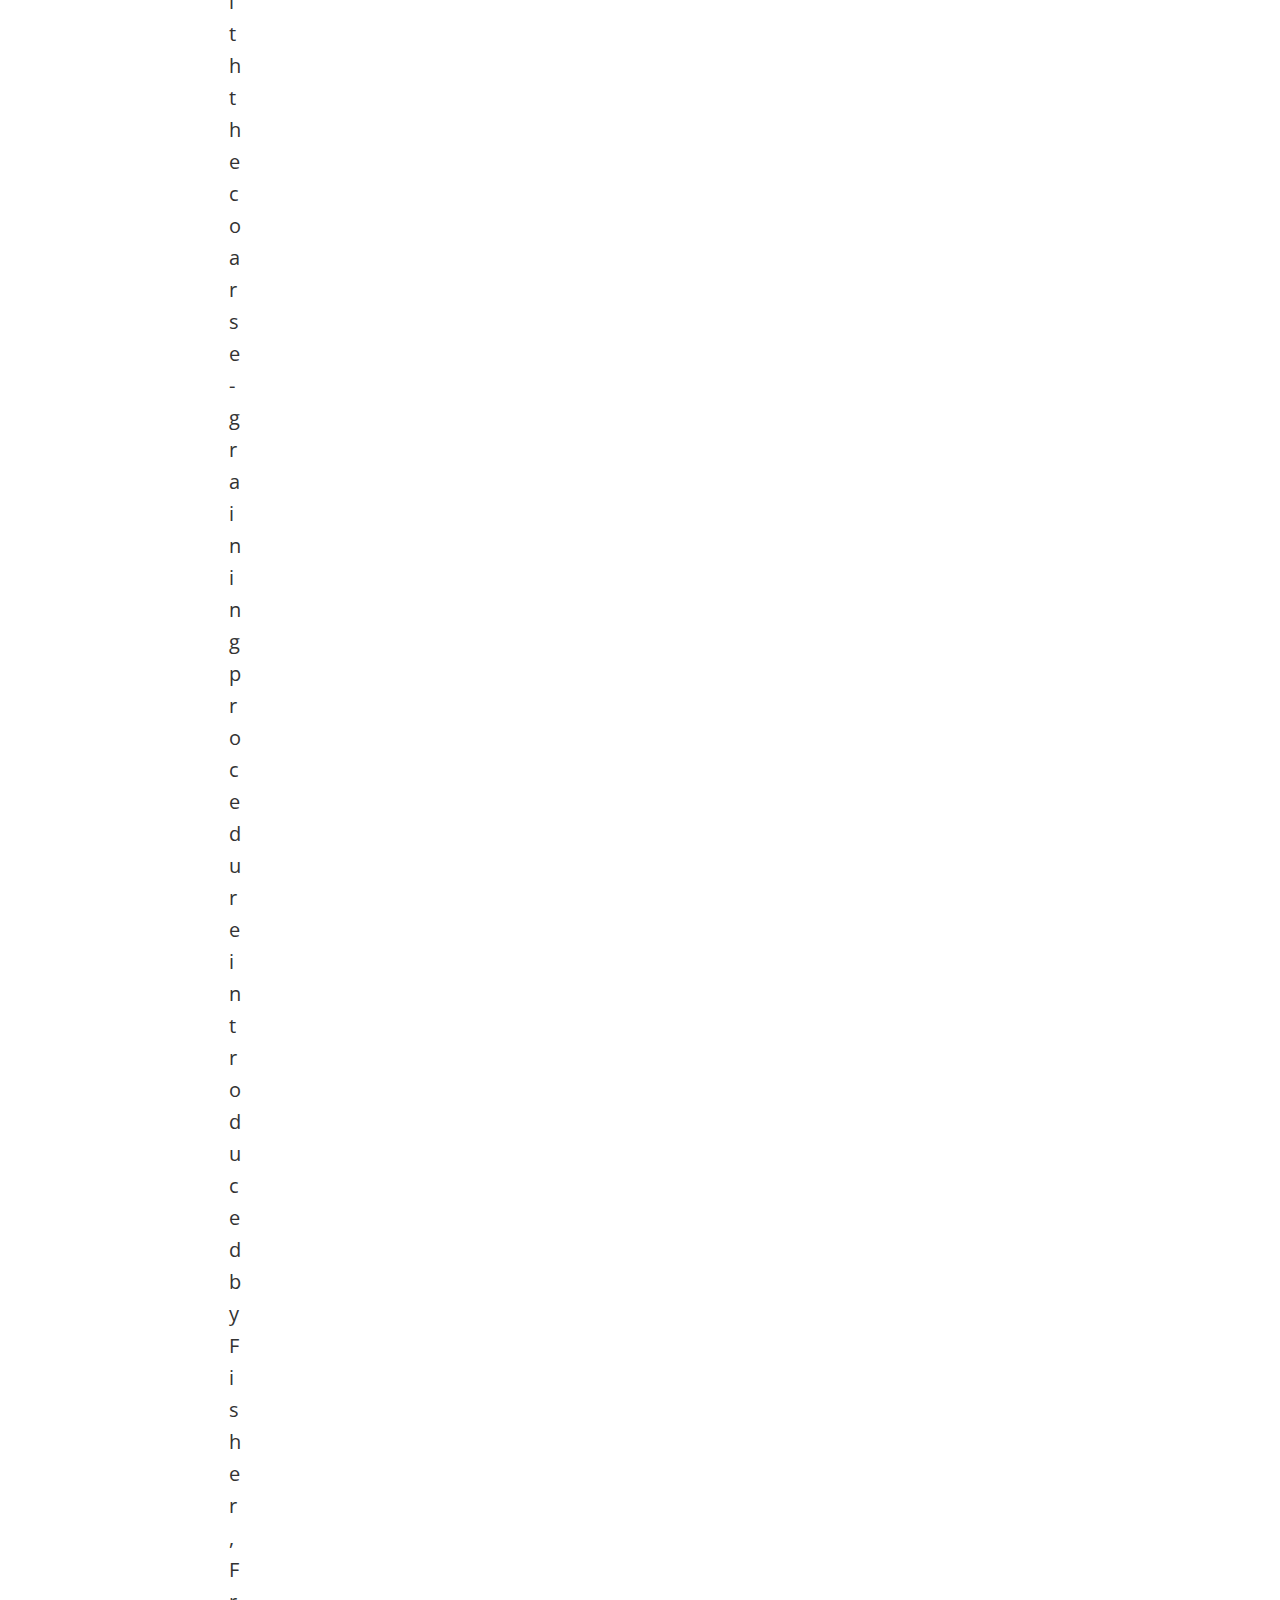
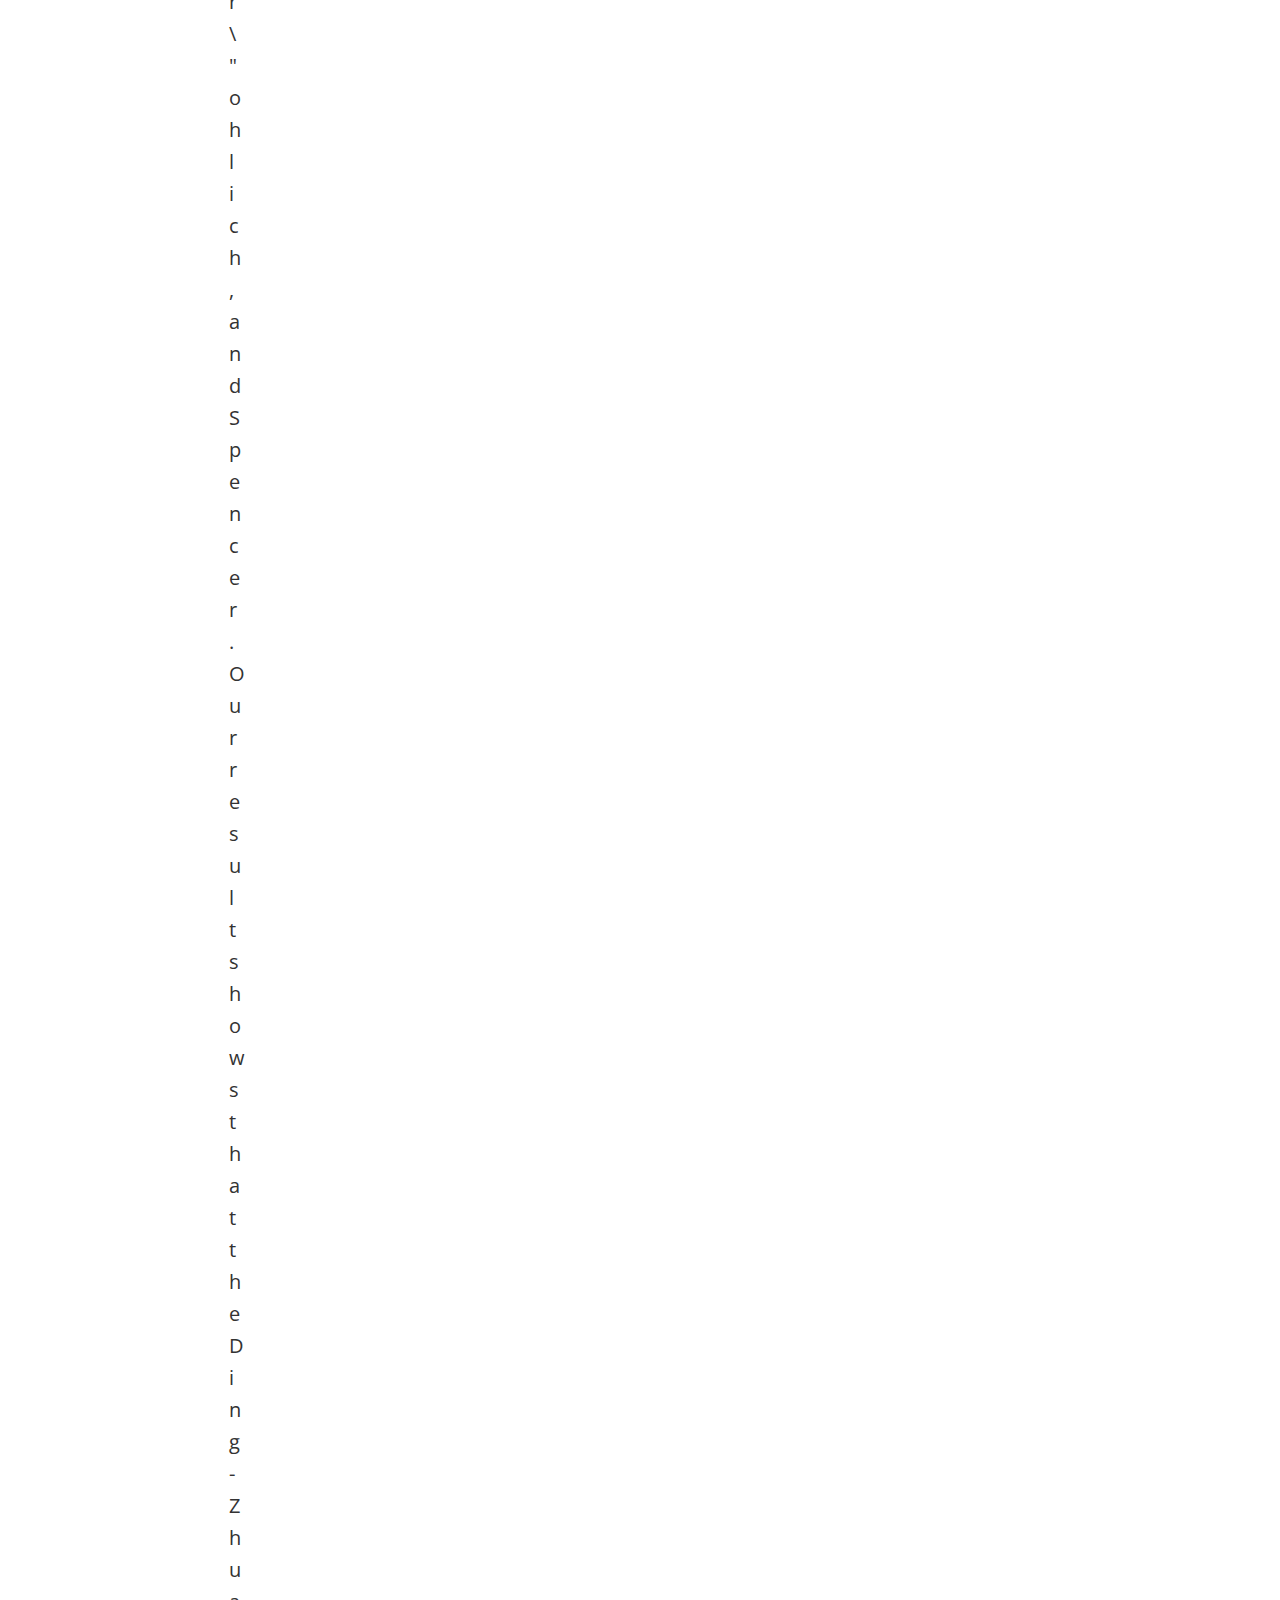
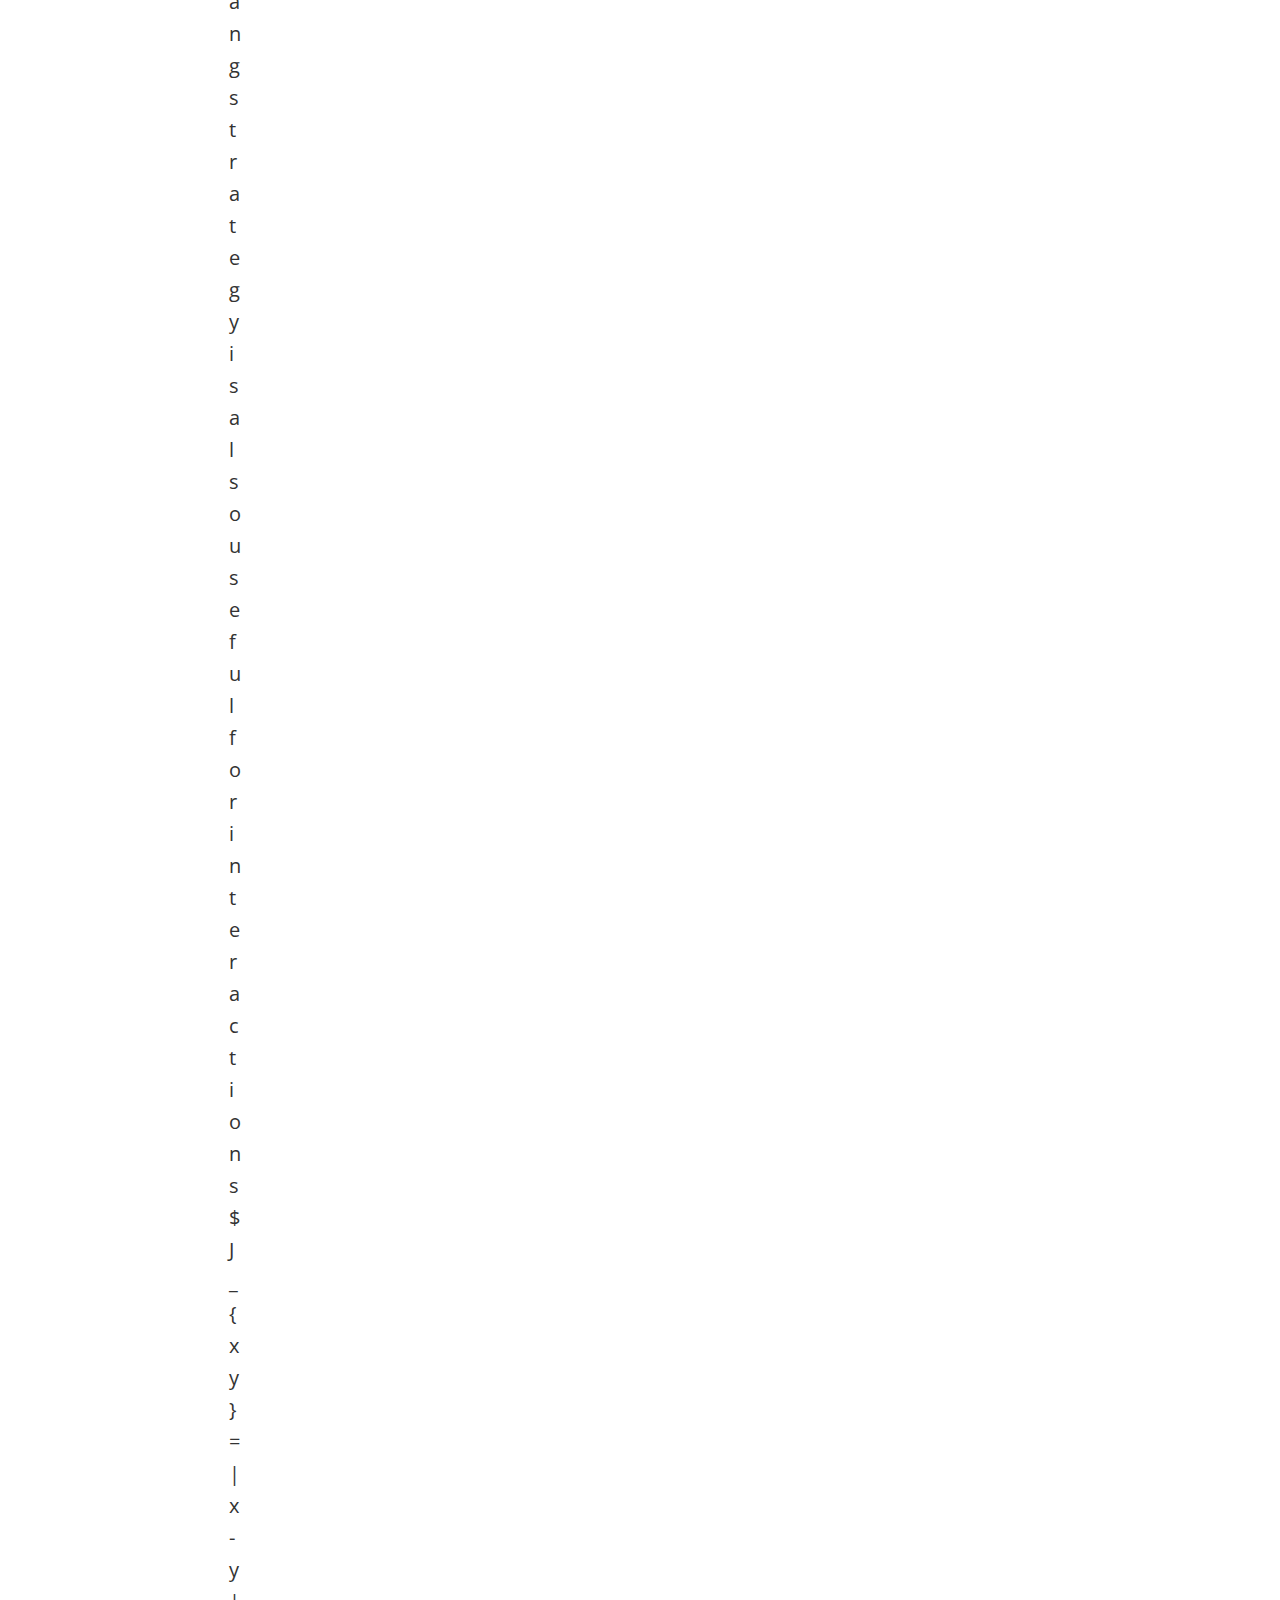
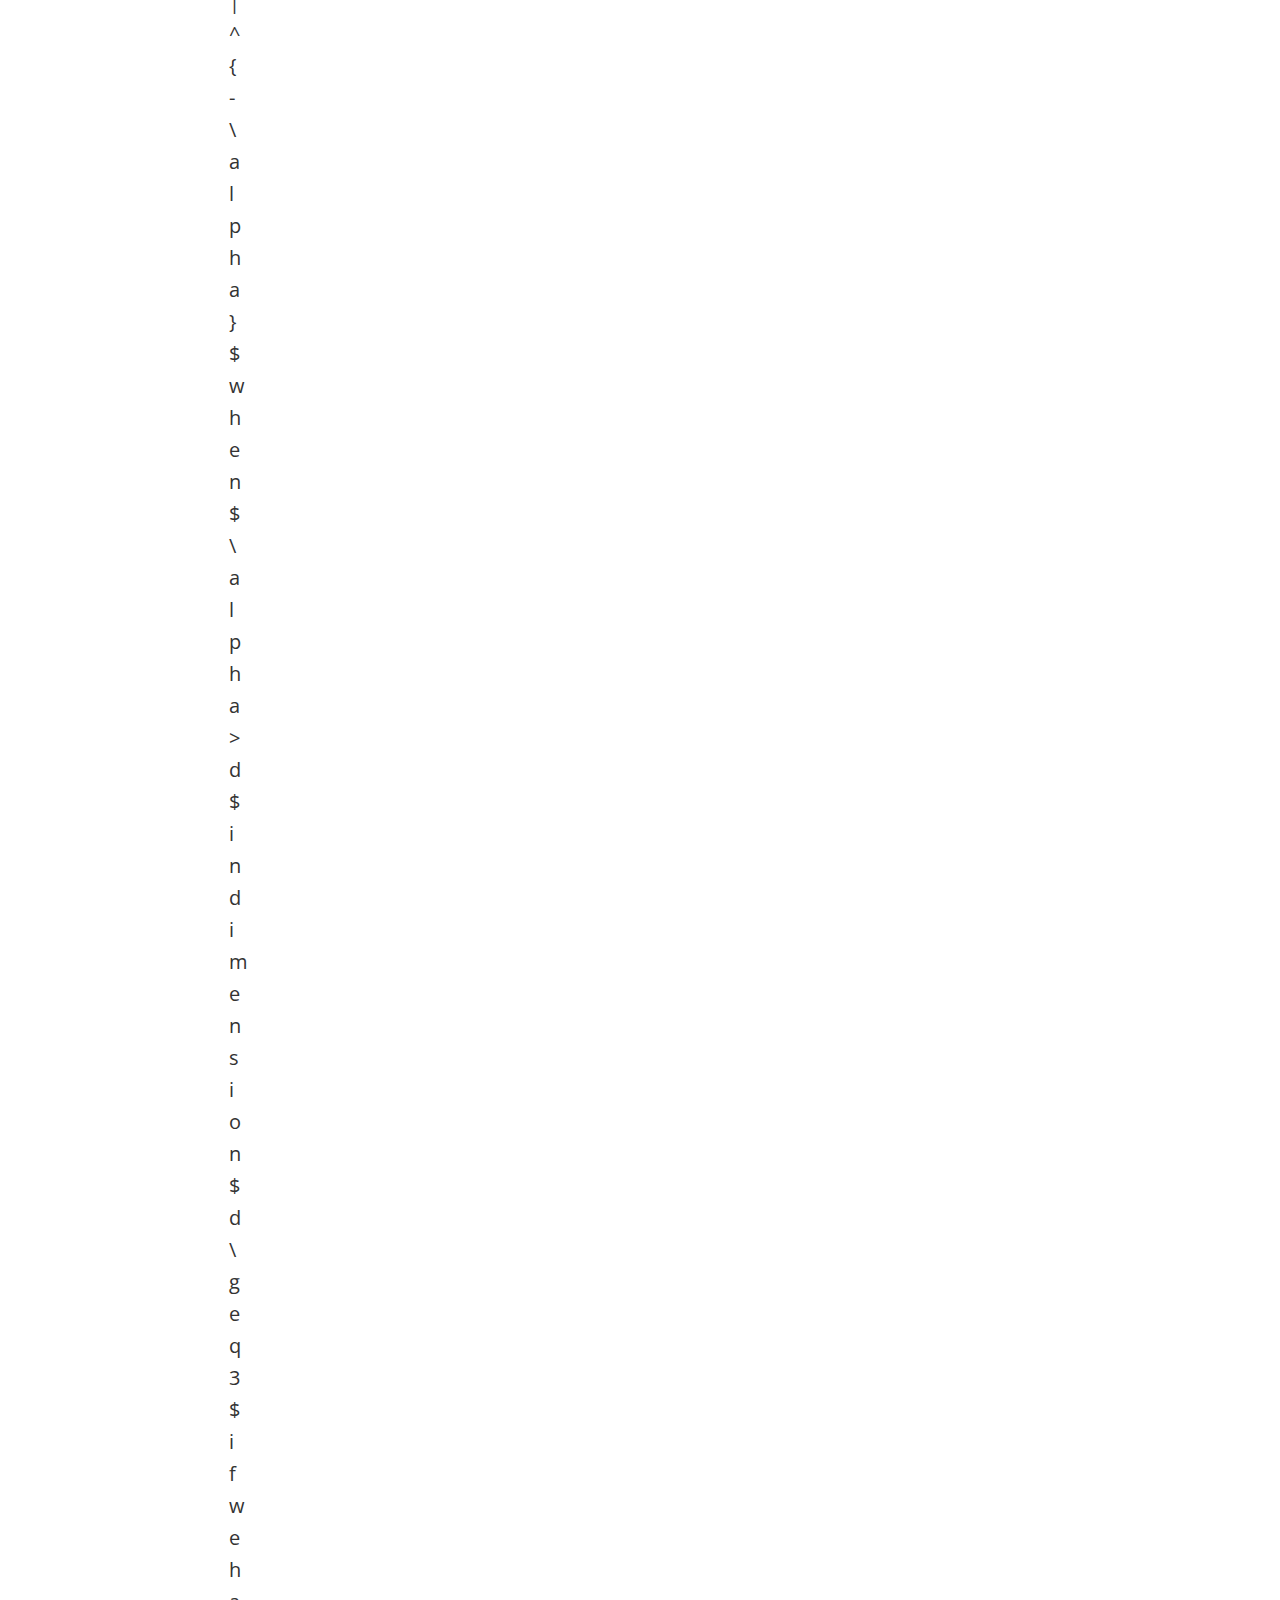
<file: blog/post.html>
<!DOCTYPE html>
<html style="font-size: 16px;" lang="pt"><head>
    <meta name="viewport" content="width=device-width, initial-scale=1.0">
    <meta charset="utf-8">
    <meta name="keywords" content="Título da Postagem 1">
    <meta name="description" content="">
    <title>Título da Postagem 1</title>
    <link rel="stylesheet" href="../nicepage.css" media="screen">
<link rel="stylesheet" href="../Research.css" media="screen">
    <script class="u-script" type="text/javascript" src="../jquery-1.9.1.min.js" defer=""></script>
    <script class="u-script" type="text/javascript" src="../nicepage.js" defer=""></script>
    <meta name="generator" content="Nicepage 6.17.1, nicepage.com">
    <link id="u-theme-google-font" rel="stylesheet" href="https://fonts.googleapis.com/css?family=Roboto:100,100i,300,300i,400,400i,500,500i,700,700i,900,900i|Open+Sans:300,300i,400,400i,500,500i,600,600i,700,700i,800,800i">
    
    
    
    
    
    
    
    
    <script type="application/ld+json">{
		"@context": "http://schema.org",
		"@type": "Organization",
		"name": "Homepage"
}</script>
    <meta name="theme-color" content="#1f203a">
  <meta data-intl-tel-input-cdn-path="intlTelInput/"></head>
  <body data-path-to-root="./" data-include-products="false" class="u-body u-xl-mode" data-lang="pt"><header class="u-clearfix u-header u-palette-1-dark-2" id="sec-ab9d" data-animation-name="" data-animation-duration="0" data-animation-delay="0" data-animation-direction=""><div class="u-clearfix u-sheet u-sheet-1">
        <nav class="u-menu u-menu-one-level u-offcanvas u-menu-1">
          <div class="menu-collapse" style="font-weight: 700; text-transform: uppercase; font-size: 1.25rem;">
            <a class="u-button-style u-nav-link" href="#">
              <svg class="u-svg-link" viewBox="0 0 24 24"><use xlink:href="#svg-fdf9"></use></svg>
              <svg class="u-svg-content" version="1.1" id="svg-fdf9" viewBox="0 0 16 16" x="0px" y="0px" xmlns:xlink="http://www.w3.org/1999/xlink" xmlns="http://www.w3.org/2000/svg"><g><rect y="1" width="16" height="2"></rect><rect y="7" width="16" height="2"></rect><rect y="13" width="16" height="2"></rect>
</g></svg>
            </a>
          </div>
          <div class="u-custom-menu u-nav-container">
            <ul class="u-nav u-unstyled u-nav-1"><li class="u-nav-item"><a class="u-button-style u-nav-link" href="../" style="padding: 16px 36px;">Home</a>
</li><li class="u-nav-item"><a class="u-button-style u-nav-link" href="../Research.html" style="padding: 16px 36px;">Research</a>
</li></ul>
          </div>
          <div class="u-custom-menu u-nav-container-collapse">
            <div class="u-black u-container-style u-inner-container-layout u-opacity u-opacity-95 u-sidenav">
              <div class="u-inner-container-layout u-sidenav-overflow">
                <div class="u-menu-close"></div>
                <ul class="u-align-center u-nav u-popupmenu-items u-unstyled u-nav-2"><li class="u-nav-item"><a class="u-button-style u-nav-link" href="../">Home</a>
</li><li class="u-nav-item"><a class="u-button-style u-nav-link" href="../Research.html">Research</a>
</li></ul>
              </div>
            </div>
            <div class="u-black u-menu-overlay u-opacity u-opacity-70"></div>
          </div>
        </nav>
        <p class="u-text u-text-default u-text-1">João Maia Homepage</p>
        <nav class="u-hidden-sm u-hidden-xs u-menu u-menu-hamburger u-offcanvas u-menu-2" data-responsive-from="XL">
          <div class="menu-collapse" style="font-size: 1rem; letter-spacing: 0px; font-weight: 500;">
            <a class="u-button-style u-custom-active-border-color u-custom-active-color u-custom-border u-custom-border-color u-custom-borders u-custom-hover-border-color u-custom-hover-color u-custom-left-right-menu-spacing u-custom-padding-bottom u-custom-text-active-color u-custom-text-color u-custom-text-hover-color u-custom-top-bottom-menu-spacing u-nav-link u-text-active-palette-1-base u-text-hover-palette-2-base u-text-white" href="#">
              <svg class="u-svg-link" viewBox="0 0 24 24"><use xlink:href="#menu-hamburger"></use></svg>
              <svg class="u-svg-content" version="1.1" id="menu-hamburger" viewBox="0 0 16 16" x="0px" y="0px" xmlns:xlink="http://www.w3.org/1999/xlink" xmlns="http://www.w3.org/2000/svg"><g><rect y="1" width="16" height="2"></rect><rect y="7" width="16" height="2"></rect><rect y="13" width="16" height="2"></rect>
</g></svg>
            </a>
          </div>
          <div class="u-custom-menu u-nav-container">
            <ul class="u-nav u-spacing-2 u-unstyled u-nav-3"><li class="u-nav-item"><a class="u-active-grey-5 u-border-active-palette-1-base u-border-hover-palette-1-base u-button-style u-hover-grey-10 u-nav-link u-text-active-palette-3-base u-text-hover-palette-3-base u-text-palette-3-base" href="../" style="padding: 10px 20px;">About Me</a>
</li><li class="u-nav-item"><a class="u-active-grey-5 u-border-active-palette-1-base u-border-hover-palette-1-base u-button-style u-hover-grey-10 u-nav-link u-text-active-palette-3-base u-text-hover-palette-3-base u-text-palette-3-base" href="../Research.html" style="padding: 10px 20px;">Research</a>
</li></ul>
          </div>
          <div class="u-custom-menu u-nav-container-collapse">
            <div class="u-black u-container-style u-inner-container-layout u-opacity u-opacity-95 u-sidenav">
              <div class="u-inner-container-layout u-sidenav-overflow">
                <div class="u-menu-close"></div>
                <ul class="u-align-center u-nav u-popupmenu-items u-unstyled u-nav-4"><li class="u-nav-item"><a class="u-button-style u-nav-link" href="../" style="padding-top: 30px; padding-bottom: 30px;">About Me</a>
</li><li class="u-nav-item"><a class="u-button-style u-nav-link" href="../Research.html" style="padding-top: 30px; padding-bottom: 30px;">Research</a>
</li></ul>
              </div>
            </div>
            <div class="u-black u-menu-overlay u-opacity u-opacity-70"></div>
          </div>
        </nav>
      </div></header>
    <section class="u-align-center u-clearfix u-container-align-center u-grey-5 u-section-1" id="sec-bbbe">
      <div class="u-clearfix u-sheet u-sheet-1">
        <h1 class="u-align-center u-custom-font u-font-abril-fatface u-text u-text-default u-text-1">RESEARCH</h1>
      </div>
    </section>
    <section class="u-clearfix u-section-2" id="sec-a005">
      <div class="u-clearfix u-sheet u-sheet-1">
        <h1 class="u-align-center u-custom-font u-font-abril-fatface u-text u-text-1">
          <a href="../Research.html#sec-b827" class="u-active-none u-border-none u-btn u-button-link u-button-style u-hover-none u-none u-text-palette-1-base u-btn-1">TALKS </a>| <a href="../Research.html#carousel_69f5" class="u-active-none u-border-none u-btn u-button-link u-button-style u-hover-none u-none u-text-palette-1-base u-btn-2">PREPRINTS</a> | <a href="../Research.html#carousel_9968" class="u-active-none u-border-none u-btn u-button-link u-button-style u-hover-none u-none u-text-palette-1-base u-btn-3">PUBLICATIONS</a> | <a href="../Research.html#carousel_9103" class="u-active-none u-border-none u-btn u-button-link u-button-style u-hover-none u-none u-text-palette-1-base u-btn-4">LIST OF CO-AUTHORS</a>
        </h1>
      </div>
    </section>
    <section class="u-align-center u-clearfix u-container-align-center u-section-3" id="sec-b827">
      <div class="u-clearfix u-sheet u-sheet-1">
        <div class="u-align-center u-border-2 u-border-grey-dark-1 u-line u-line-horizontal u-line-1"></div>
        <h5 class="u-text u-text-default u-text-1">TALKS</h5>
        <p class="u-align-left u-large-text u-text u-text-variant u-text-2">
          <span class="u-text-grey-80" style="font-weight: 700; font-size: 1.25rem;"> Interfaces Between Quantum and Classical Statistical Mechanic&nbsp; &nbsp;&nbsp;</span>
          <span class="u-text-grey-80">
            <br>
          </span>
          <span class="u-text-grey-40" style="font-size: 1rem;">Institute of Mathematics and Statistics - USP, Brazil |2023</span>
          <span style="font-size: 1rem;">
            <br>
          </span>
          <br>
          <span class="u-text-grey-80" style="font-size: 1.25rem; font-weight: 700;">Probability Seminar Series&nbsp; &nbsp; &nbsp; &nbsp; &nbsp; &nbsp; &nbsp;&nbsp;</span>
          <br>
          <span class="u-text-grey-40" style="font-size: 1rem;">Peking University, Peking, China | 2023</span>
          <br>
          <br>
          <span class="u-text-grey-80" style="font-size: 1.25rem; font-weight: 700;">Spring Probability Seminar Series&nbsp;</span>
          <br>
          <span class="u-text-grey-40" style="font-size: 1rem;">NYU Shanghai, Shanghai, China | 2023</span>
        </p>
      </div>
    </section>
    <section class="u-align-center u-clearfix u-section-4" id="carousel_69f5">
      <div class="u-clearfix u-sheet u-sheet-1">
        <div class="u-align-center u-border-2 u-border-grey-dark-1 u-line u-line-horizontal u-line-1"></div>
        <h5 class="u-text u-text-default u-text-1"> PREPRINTS</h5>
        <div class="u-expanded-width-sm u-expanded-width-xs u-list u-list-1">
          <div class="u-repeater u-repeater-1">
            <div class="u-container-style u-list-item u-repeater-item">
              <div class="u-container-layout u-similar-container u-container-layout-1">
                <a href="#" class="u-border-2 u-border-hover-palette-1-base u-border-palette-1-base u-btn u-button-style u-custom-item u-hover-palette-1-base u-btn-1">Abstract </a>
                <p class="u-align-left u-custom-item u-large-text u-text u-text-variant u-text-2">
                  <a class="u-active-none u-border-none u-btn u-button-link u-button-style u-hover-none u-none u-text-palette-1-base u-btn-2" data-href="#">
                    <span class="u-text-grey-80" style="font-weight: 700; font-size: 1.25rem;"> 1. Affonso, L., Bissacot, R. and Maia, J., ​Phase Transitions in Multidimensional Long-Range Random Field Ising Models. arXiv preprint arXiv:2307.14150.&nbsp; 2024&nbsp;&nbsp;</span>
                    <br>
                  </a>
                </p>
                <a href="https://arxiv.org/abs/2307.14150" class="u-border-2 u-border-hover-palette-1-base u-border-palette-1-base u-btn u-button-style u-custom-item u-hover-palette-1-base u-btn-3" target="_blank"> arXiv </a>
                <p class="u-align-justify u-custom-item u-large-text u-text u-text-grey-80 u-text-variant u-text-3">We extend a recent argument by Ding and Zhuang from nearest-neighbor to long-range interactions and prove the phase transition in a class of ferromagnetic random field Ising mo-dels. Our proof combines a generalization of Fr\"ohlich-Spencer contours to the multidimensional setting, proposed by two of us, with the coarse-graining procedure introduced by Fisher, Fr\"ohlich, and Spencer. Our result shows that the Ding-Zhuang strategy is also useful for interactions $J_{xy}=|x-y|^{- \alpha}$ when $\alpha &gt; d$ in dimension $d\geq 3$ if we have a suitable system of contours, yielding an alternative approach that does not use the Renormalization Group Method (RGM), since Bricmont and Kupiainen suggested that the RGM should also work on this generality. We can consider i​.i.d. random fields with Gaussian or Bernoulli distributions. </p>
              </div>
            </div>
            <div class="u-container-style u-list-item u-repeater-item">
              <div class="u-container-layout u-similar-container u-container-layout-2">
                <a href="#" class="u-border-2 u-border-hover-palette-1-base u-border-palette-1-base u-btn u-button-style u-custom-item u-hover-palette-1-base u-btn-4">Abstract </a>
                <p class="u-align-left u-custom-item u-large-text u-text u-text-variant u-text-4">
                  <a class="u-active-none u-border-none u-btn u-button-link u-button-style u-hover-none u-none u-text-palette-1-base u-btn-2" data-href="#">
                    <span class="u-text-grey-80" style="font-weight: 700; font-size: 1.25rem;"></span>2. Bissacot, R. and Maia, J., Phase Transitions in the semi-infinite Ising model with a decaying field. arXiv preprint arXiv:2311.18058. 2023&nbsp;<br>
                  </a>
                </p>
                <a href="https://arxiv.org/abs/2307.14150" class="u-border-2 u-border-hover-palette-1-base u-border-palette-1-base u-btn u-button-style u-custom-item u-hover-palette-1-base u-btn-6" target="_blank"> arXiv </a>
                <p class="u-align-justify u-custom-item u-large-text u-text u-text-grey-80 u-text-variant u-text-5"> We study the semi-infinite Ising model with an external field $h_i = \lambda |i_d|^{-\delta}$, $\lambda$ is the wall influence, and $\delta&gt;0$. This external field decays as it gets further away from the wall. We are able to show that when $\delta&gt;1$ and $\beta &gt; \beta_c(d)$, there exists a critical value $0&lt; \lambda_c:=\lambda_c(\delta,\beta)$ such that, for $\lambda&lt;\lambda_c$ there is phase transition and for $\lambda&gt;\lambda_c$ we have uniqueness of the Gibbs state. In addition, when $\delta&lt;1$ we have only one Gibbs state for any positive $\beta$ and $\lambda$.</p>
              </div>
            </div>
          </div>
        </div>
      </div>
    </section>
    <section class="u-align-center u-clearfix u-section-5" id="carousel_9968">
      <div class="u-clearfix u-sheet u-valign-bottom-xl u-sheet-1">
        <div class="u-align-center u-border-2 u-border-grey-dark-1 u-line u-line-horizontal u-line-1"></div>
        <h5 class="u-text u-text-default u-text-1"> pUBLICATIONS</h5>
        <p class="u-align-left u-custom-item u-large-text u-text u-text-variant u-text-2">
          <a class="u-active-none u-border-none u-btn u-button-link u-button-style u-hover-none u-none u-text-palette-1-base u-btn-1" data-href="#">
            <span class="u-text-grey-80" style="font-weight: 700; font-size: 1.25rem;"> 1</span>. Maia, J., Phase Transitions in Ising models: the Semi-infinite with decaying field and the Random Field Long-range&nbsp;(Ph.D. Thesis). 2024<br>
          </a>
        </p>
        <a href="https://arxiv.org/abs/2307.14150" class="u-border-2 u-border-hover-palette-1-base u-border-palette-1-base u-btn u-button-style u-custom-item u-hover-palette-1-base u-btn-2" target="_blank"> arXiv </a>
        <a href="#" class="u-border-2 u-border-hover-palette-1-base u-border-palette-1-base u-btn u-button-style u-custom-item u-hover-palette-1-base u-btn-3">Abstract </a>
        <p class="u-align-justify u-custom-item u-large-text u-text u-text-grey-80 u-text-variant u-text-3"> In this thesis, we present results on phase transition for two models: the semi-infinite Ising model with a decaying field, and the long-range Ising model with a random field. <br>
          <br>We study the semi-infinite Ising model with an external field $h_i = \lambda |i_d|^{-\delta}$, $\lambda$ is the wall influence, and $\delta&gt;0$. This external field decays as it gets further away from the wall. We are able to show that when $\delta&gt;1$ and $\beta &gt; \beta_c(d)$, there exists a critical value $0&lt; \lambda_c:=\lambda_c(\delta,\beta)$ such that, for $\lambda&lt;\lambda_c$ there is phase transition and for $\lambda&gt;\lambda_c$ we have uniqueness of the Gibbs state. In addition, when $\delta&lt;1$ we have only one Gibbs state for any positive $\beta$ and $\lambda$.<br>
          <br>For the model with a random field, we extend the recent argument by Ding and Zhuang from nearest-neighbor to long-range interactions and prove the phase transition in the class of ferromagnetic random field Ising models. Our proof combines a generalization of Fr\"ohlich-Spencer contours to the multidimensional setting proposed by Affonso, Bissacot, Endo and Handa, with the coarse-graining procedure introduced by Fisher, Fr\"ohlich, and Spencer. Our result shows that the Ding-Zhuang strategy is also useful for interactions $J_{xy}=|x-y|^{- \alpha}$ when $\alpha &gt; d$ in dimension $d\geq 3$ if we have a suitable system of contours, yielding an alternative proof that does not use the Renormalization Group Method (RGM), since Bricmont and Kupiainen claimed that the RGM should also work on this generality. We can consider i.i.d. random fields with Gaussian or Bernoulli distributions.&nbsp;
        </p>
      </div>
    </section>
    <section class="u-align-center u-clearfix u-container-align-center u-section-6" id="carousel_9103">
      <div class="u-clearfix u-sheet u-sheet-1">
        <div class="u-align-center u-border-2 u-border-grey-dark-1 u-line u-line-horizontal u-line-1"></div>
        <h5 class="u-text u-text-default u-text-1"> LIST OF CO-AUTHORS</h5>
        <p class="u-align-left u-large-text u-text u-text-variant u-text-2">
          <span class="u-text-grey-80">
            <a href="https://sites.google.com/site/matbissacot/" class="u-active-none u-border-none u-btn u-button-link u-button-style u-hover-none u-none u-text-palette-1-base u-btn-1" target="_blank">
              <span style="font-size: 24px;"><b>Rodrigo Bissacot</b>
              </span>
              <br>
            </a>
          </span>
          <span class="u-text-grey-40" style="font-size: 1rem;">Institute of Mathematics and Statistics - USP, Brazil</span>
          <span style="font-size: 1rem;">
            <br>
          </span>
          <br>
          <span class="u-text-grey-80" style="font-size: 1.5rem; font-weight: 700;">
            <a href="https://sites.google.com/view/lucas-affonso/home?authuser=0" class="u-active-none u-border-none u-btn u-button-link u-button-style u-hover-none u-none u-text-palette-1-base u-btn-2">Lucas Affonso&nbsp;</a>
          </span>
          <br>
          <span class="u-text-grey-40" style="font-size: 1rem;"></span>
          <span class="u-text-grey-40" style="font-size: 1rem;">Institute of Mathematics and Statistics - USP, Brazil<br>
          </span>
          <br>
        </p>
      </div>
    </section>
    
    
    
    <footer class="u-align-center u-clearfix u-container-align-center u-footer u-palette-1-dark-2 u-footer" id="sec-0f65"><div class="u-clearfix u-sheet u-sheet-1"></div></footer>
    <section class="u-backlink u-clearfix u-grey-80">
      <p class="u-text">
        <span>This site was created with the </span>
        <a class="u-link" href="https://nicepage.com/" target="_blank" rel="nofollow">
          <span>Nicepage</span>
        </a>
      </p>
    </section>
  
</body></html>
</file>
